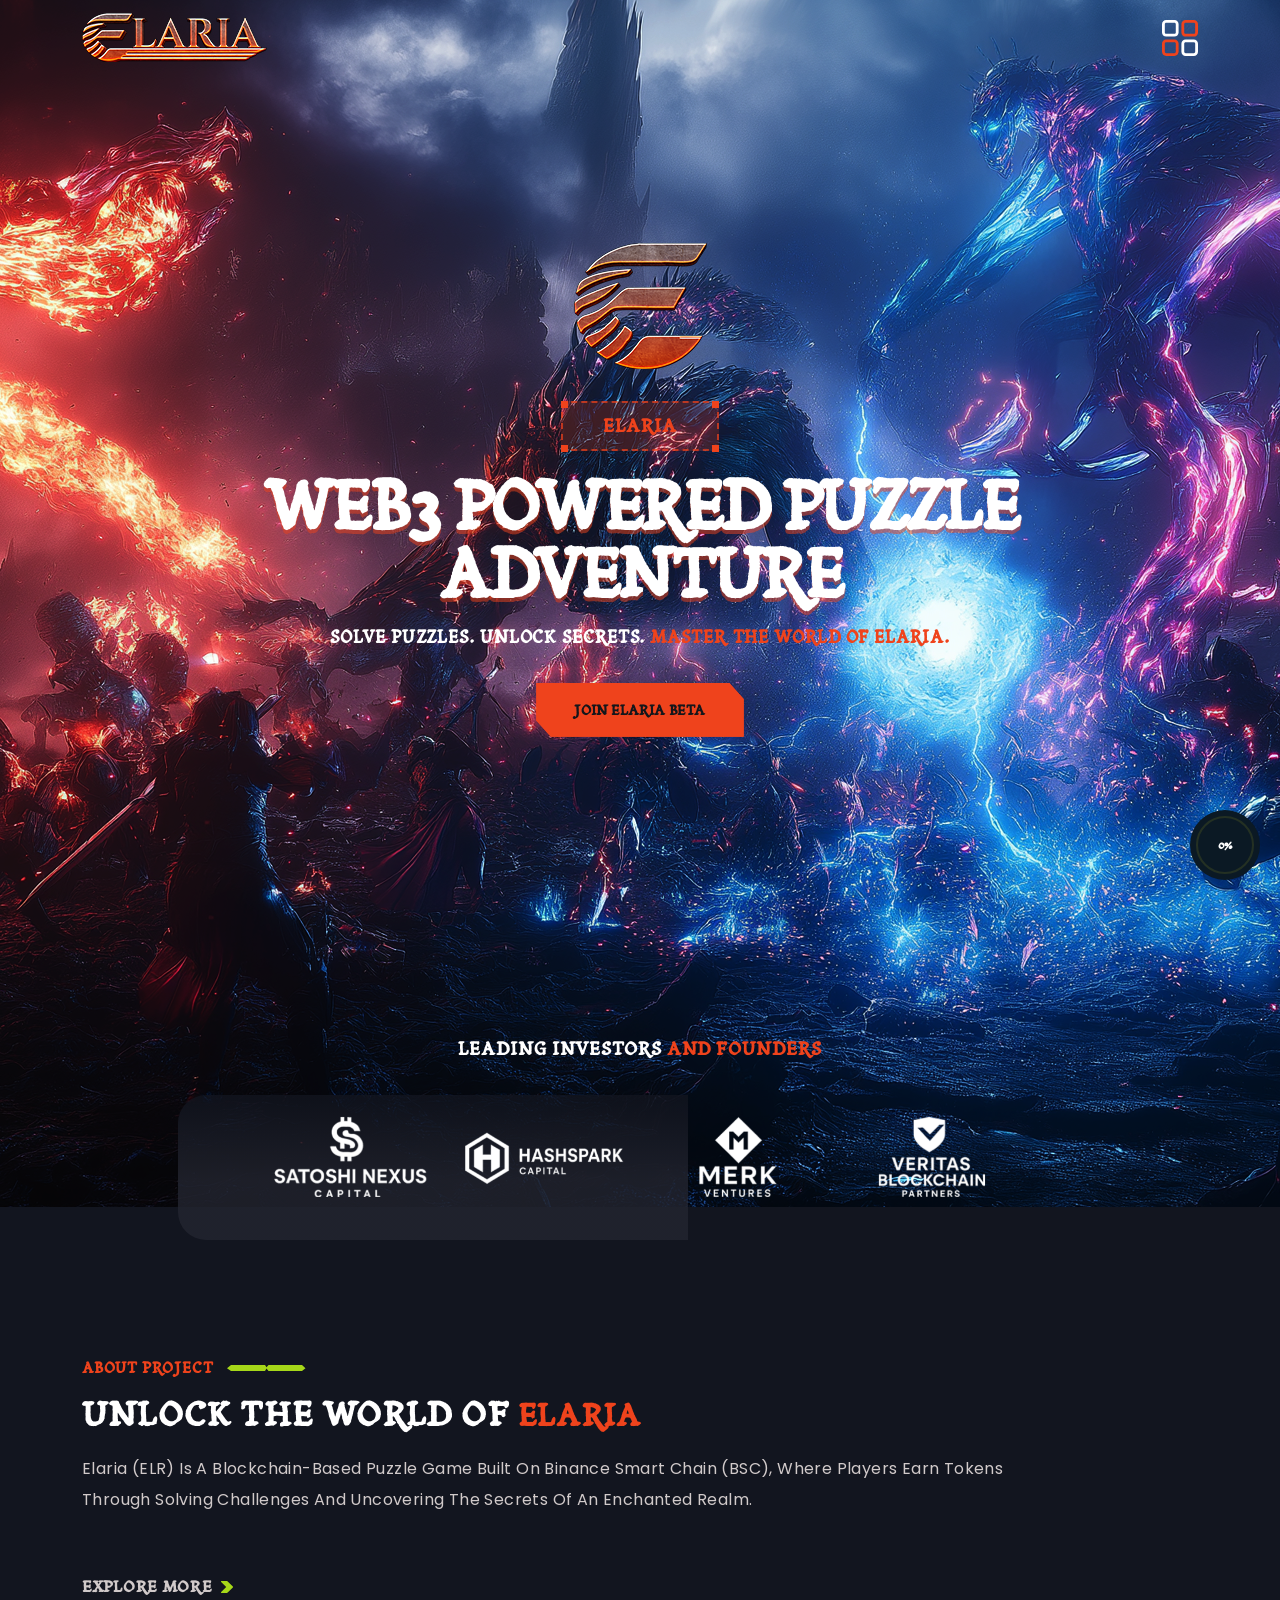
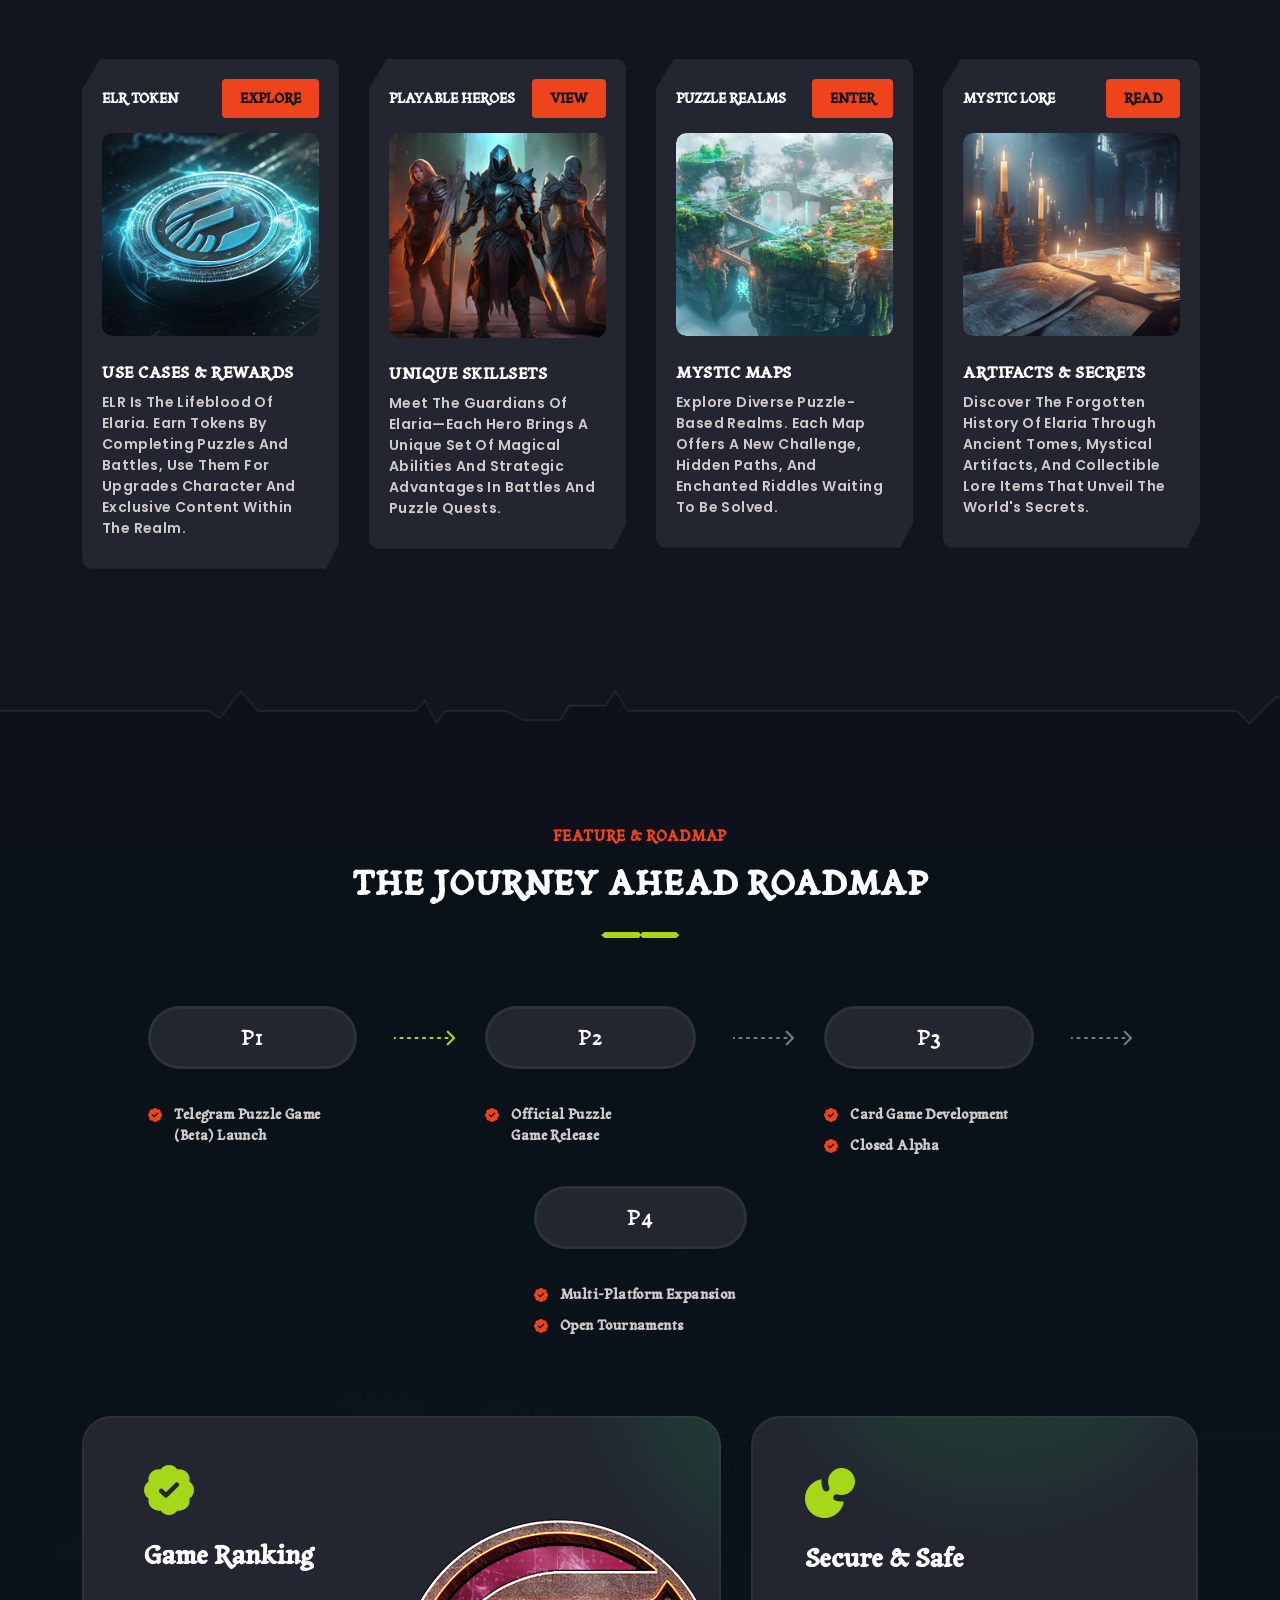
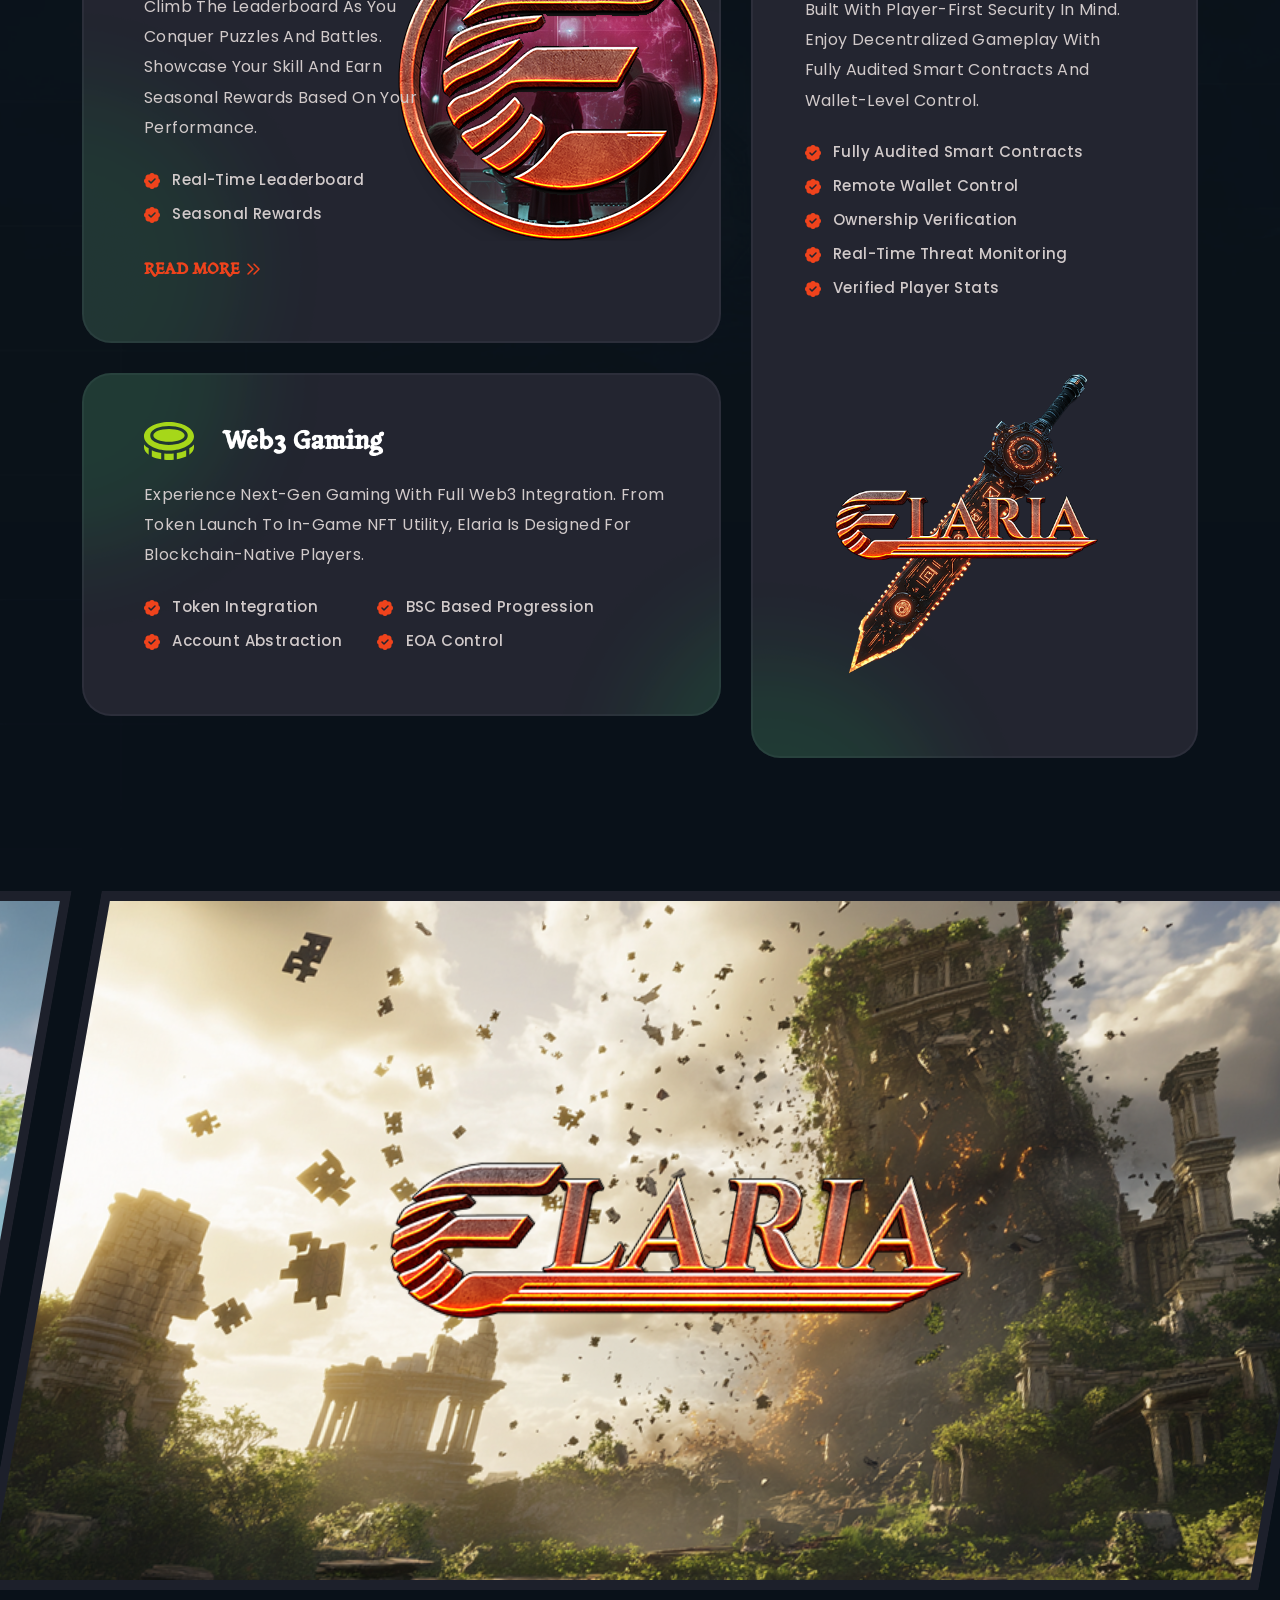
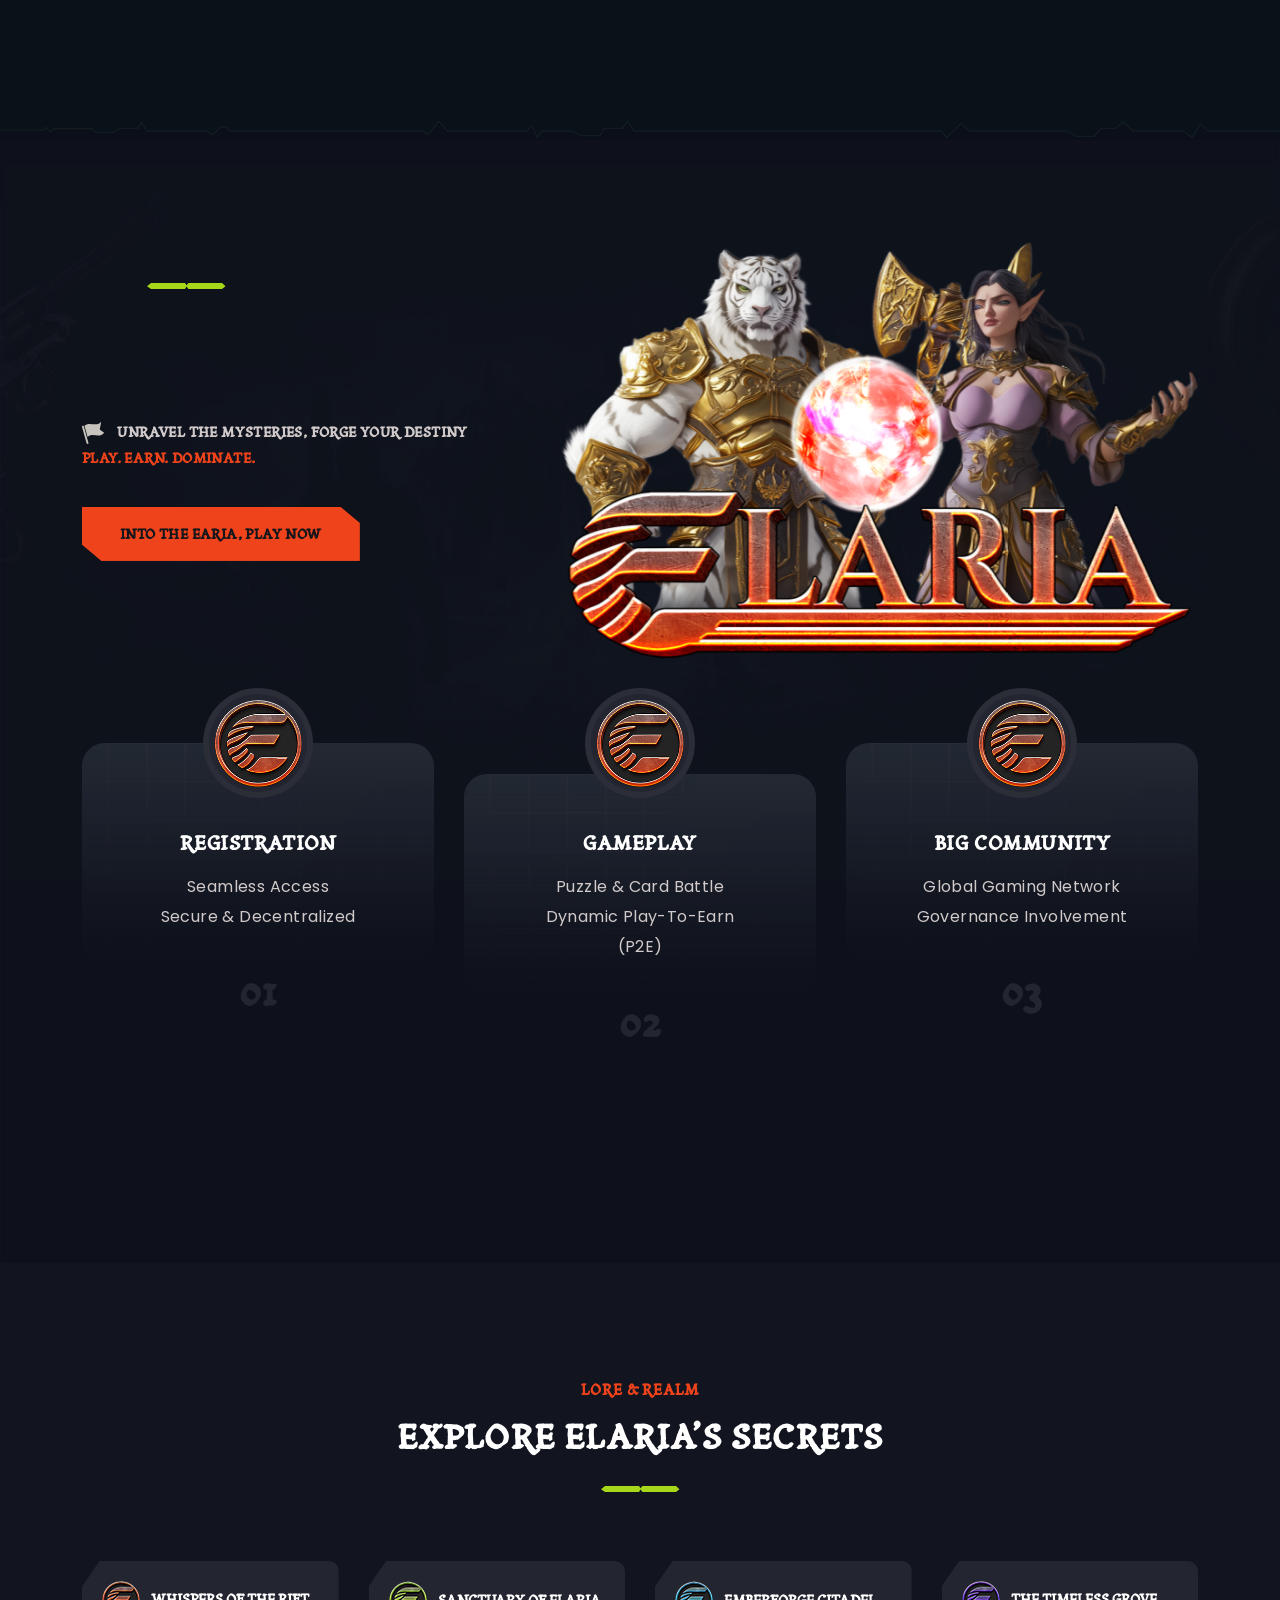
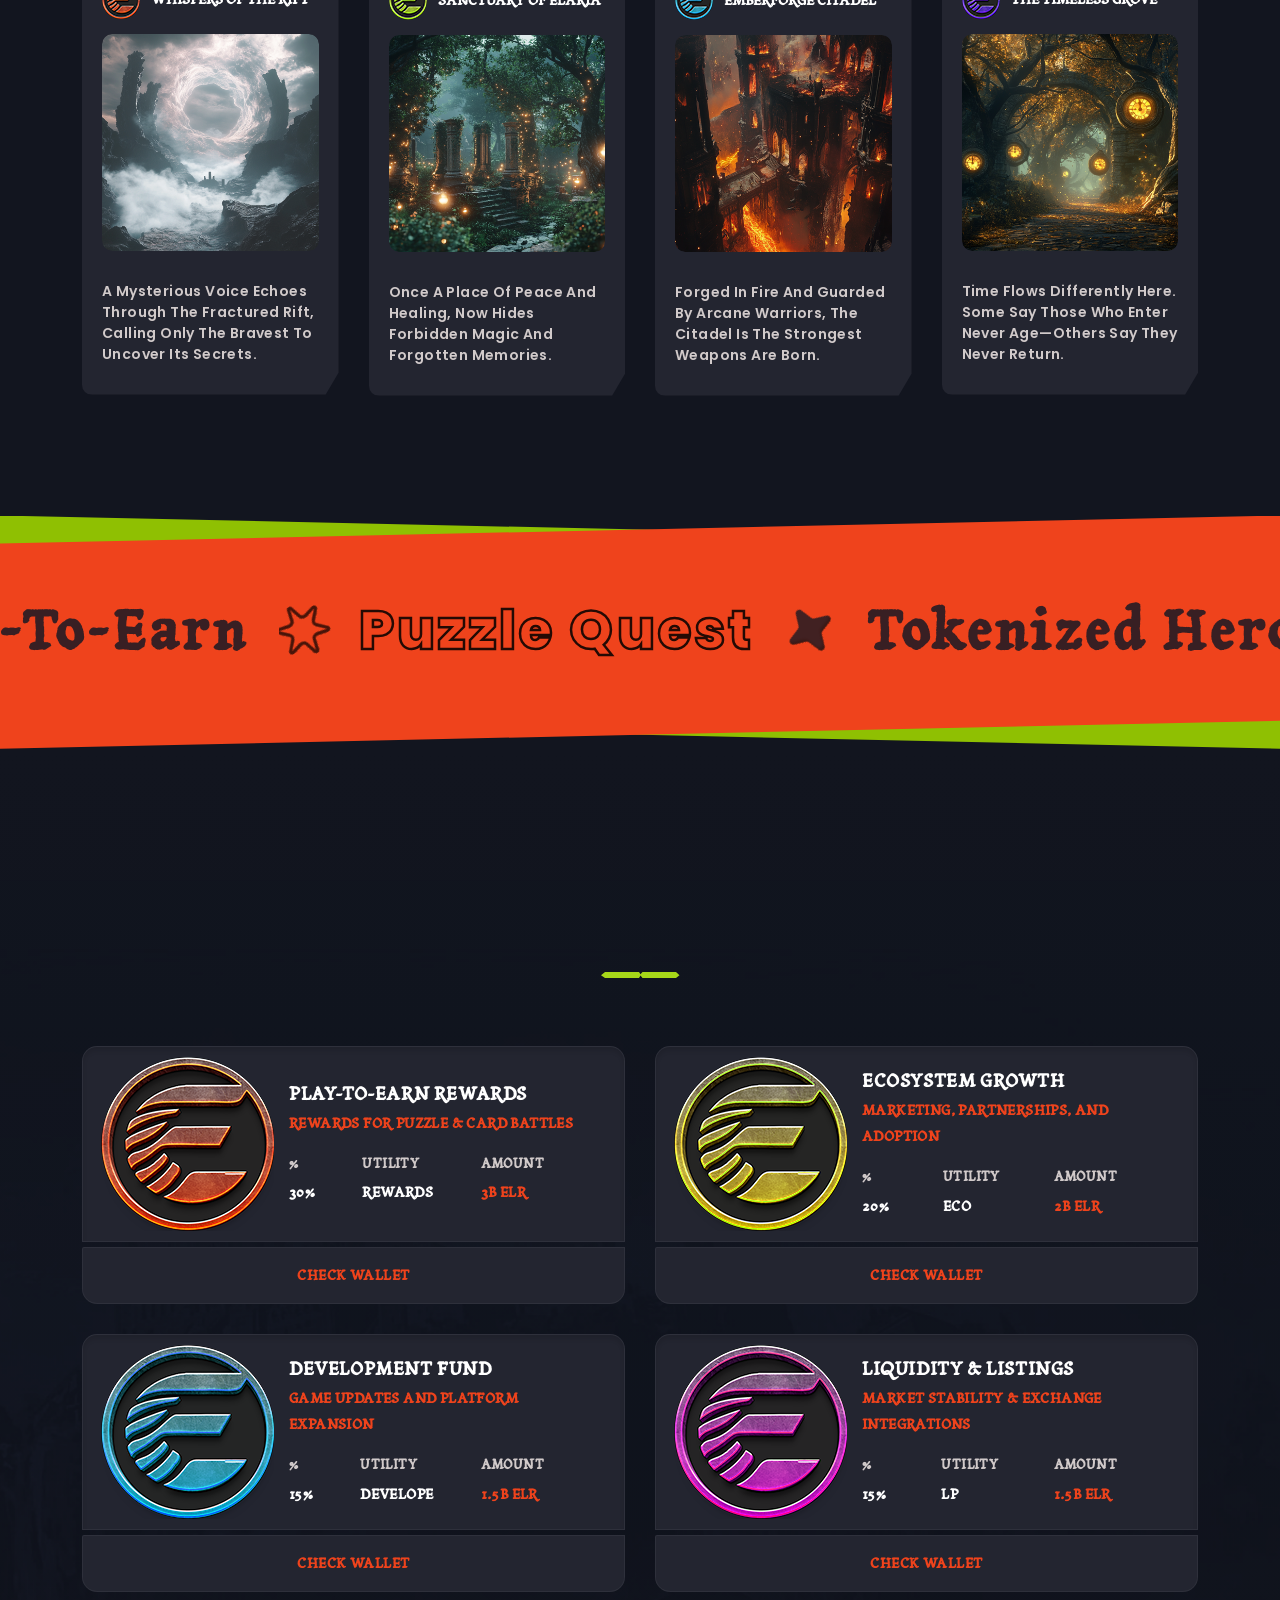
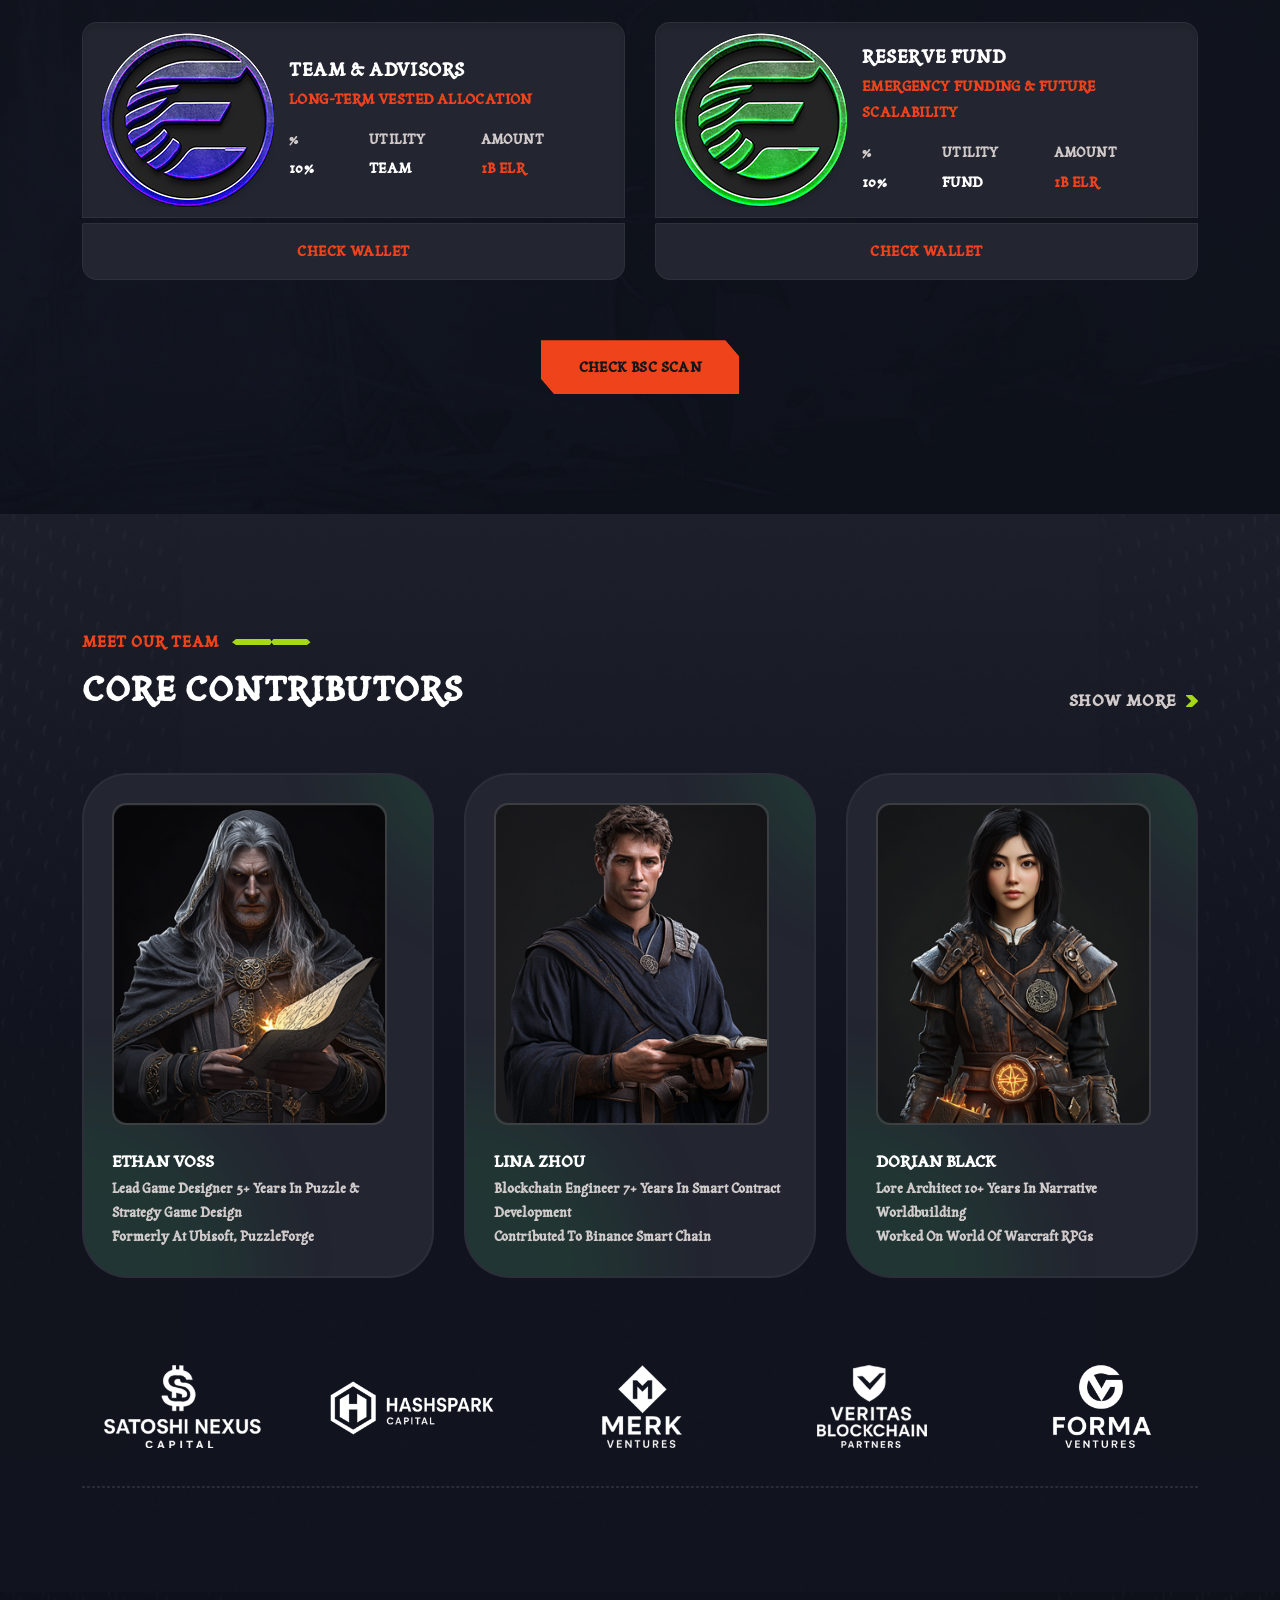
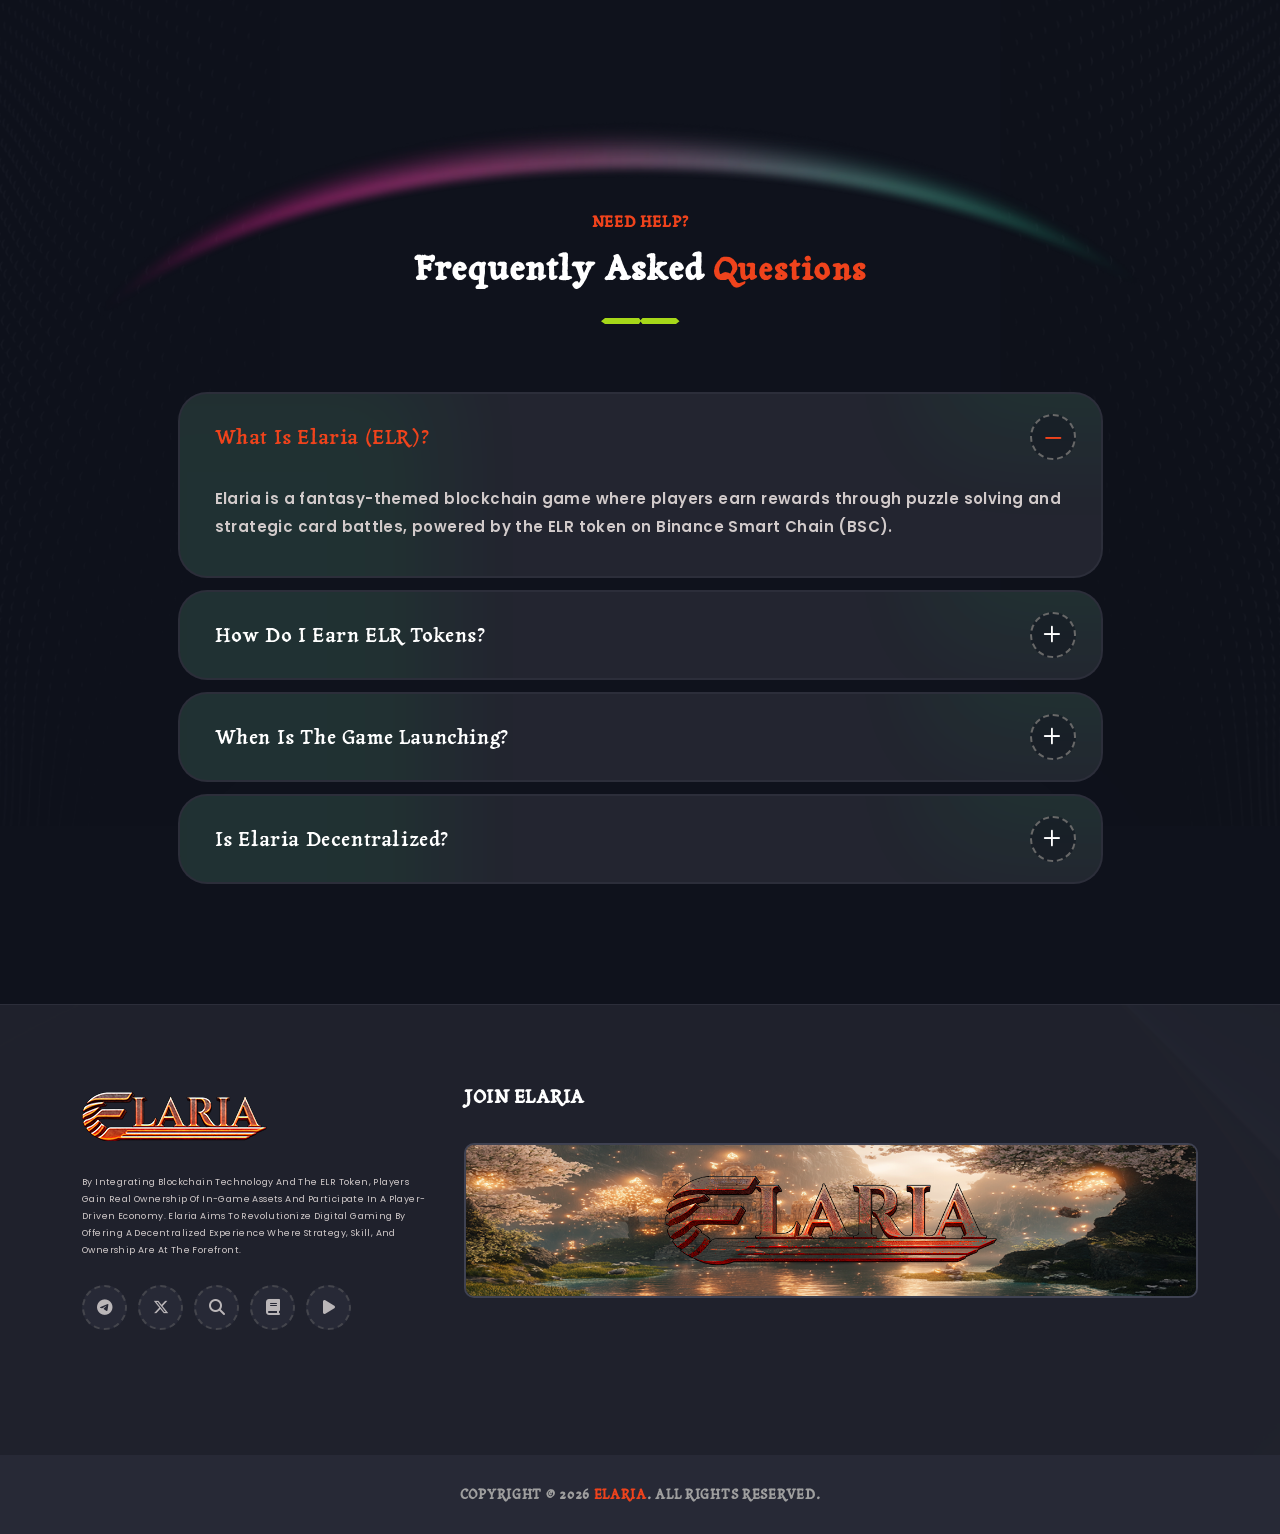
<file: index.html>
<!doctype html>
<html class="no-js" lang="zxx">

<head>
  <meta charset="utf-8">
  <meta http-equiv="x-ua-compatible" content="ie=edge">
  <title>::OFFICIAL ELR::</title>
  <!-- Mobile Specific Metas -->
  <meta name="viewport" content="width=device-width, initial-scale=1, shrink-to-fit=no">
  <!-- Favicons - Place favicon.ico in the root directory -->
  <link rel="apple-touch-icon" sizes="57x57" href="assets/img/favicons/apple-icon-57x57.png">
  <link rel="apple-touch-icon" sizes="60x60" href="assets/img/favicons/apple-icon-60x60.png">
  <link rel="apple-touch-icon" sizes="72x72" href="assets/img/favicons/apple-icon-72x72.png">
  <link rel="apple-touch-icon" sizes="76x76" href="assets/img/favicons/apple-icon-76x76.png">
  <link rel="apple-touch-icon" sizes="114x114" href="assets/img/favicons/apple-icon-114x114.png">
  <link rel="apple-touch-icon" sizes="120x120" href="assets/img/favicons/apple-icon-120x120.png">
  <link rel="apple-touch-icon" sizes="144x144" href="assets/img/favicons/apple-icon-144x144.png">
  <link rel="apple-touch-icon" sizes="152x152" href="assets/img/favicons/apple-icon-152x152.png">
  <link rel="apple-touch-icon" sizes="180x180" href="assets/img/favicons/apple-icon-180x180.png">
  <link rel="icon" type="image/png" sizes="32x32" href="assets/img/favicons/favicon-32x32.png">
  <link rel="icon" type="image/png" sizes="96x96" href="assets/img/favicons/favicon-96x96.png">
  <link rel="icon" type="image/png" sizes="16x16" href="assets/img/favicons/favicon-16x16.png">
  <link rel="manifest" href="assets/img/favicons/manifest.json">
  <meta name="msapplication-TileColor" content="#ffffff">
  <meta name="msapplication-TileImage" content="assets/img/favicons/ms-icon-144x144.png">
  <meta name="theme-color" content="#ffffff">
  <!--==============================
	  Google Fonts
	============================== -->
	
  <link rel="preconnect" href="https://fonts.googleapis.com">
  <link rel="preconnect" href="https://fonts.gstatic.com" crossorigin>
	<link href="https://fonts.googleapis.com/css2?family=Tagesschrift&display=swap" rel="stylesheet">
  <link href="https://fonts.googleapis.com/css2?family=Poppins:ital,wght@0,100;0,200;0,300;0,400;0,500;0,600;0,700;0,800;0,900;1,100;1,200;1,300;1,400;1,500;1,600;1,700;1,800;1,900&family=Unbounded:wght@200..900&display=swap" rel="stylesheet">
  <!--==============================
	    All CSS File
	============================== -->
  <!-- Bootstrap -->
  <link rel="stylesheet" href="assets/css/bootstrap.min.css">
  <!-- Fontawesome Icon -->
  <link rel="stylesheet" href="assets/css/fontawesome.min.css">
  <!-- Magnific Popup -->
  <link rel="stylesheet" href="assets/css/magnific-popup.min.css">
  <!-- Slick Slider -->
  <link rel="stylesheet" href="assets/css/slick.min.css">
  <!-- Animation CSS -->
  <link rel="stylesheet" href="assets/css/animate.min.css">
  <!-- Custom Cursor CSS -->
  <link rel="stylesheet" href="assets/css/custom-cursor.min.css">
  <!-- Theme Custom CSS -->
  <link rel="stylesheet" href="assets/css/style.css">
</head>

<body id="body" class="vs-page">
  <!--[if lte IE 9]>
    	<p class="browserupgrade">You are using an <strong>outdated</strong> browser. Please <a href="https://browsehappy.com/">upgrade your browser</a> to improve your experience and security.</p>
  <![endif]-->
  <!--********************************
   		Code Start From Here 
	******************************** -->
  <!--==============================
	Preloader
	==============================-->
  <div class="preloader">
    
    <div class="preloader-inner">
      <img src="assets/img/logo.png" alt="logo">
      
    </div>
  </div>
  
  <!--==============================
		Offcanvas
	============================== -->
  <div class="sidemenu-wrapper">
    <div class="sidemenu-content">
      <div class="sidemenu-logo sidemenu-item">
        <a href="index.html"><img src="assets/img/logo-black.png" alt="" class="logo"></a>
        <button class="closeButton sideMenuCls">X</button>
      </div>
      <hr class="sidemenu-hr sidemenu-item">
      <div class="sidemenu-inner">
        <div class="sidemenu-body">
          <h3 class="sidemenu-title sidemenu-item">Welcome to Elaria</h3>
          <h4 class="sidemenu-subtitle sidemenu-item">Join Our Community <br>and Play to Earn</h4>
          <div class="sidemenu-contact">
            <ul>
              <li class="sidemenu-item">
                <a href="https://t.me/kingdom_Elaria" class="sidemenu-link">Telegram</a>
              </li>
              <li class="sidemenu-item">
                <a href="https://x.com/Elr_world">X</a>
              </li>
              <li class="sidemenu-item">
                <a href="https://t.me/elr_world_bot">Telegram Mini App</a>
              </li>
              <li class="sidemenu-item">
                <a href="https://bscscan.com/token/0xFf62028B335Eb08532F142188d45aBeEE2428259">BSC SCAN</a>
              </li>
              <li class="sidemenu-item">
                <a href="https://elaria-kingdom.gitbook.io/elaria-whitepaper/">Whitepaper</a>
              </li>
              <li class="sidemenu-item">
                <a href="mailto:official@elaria.xyz" class="sidemenu-link">official@elaria.xyz</a>
              </li>
            </ul>
          </div>
          
        </div>
        
      </div>
    </div>
  </div>
  <!-- ==============================
    	Popup Search Box
    ============================== -->
  <div class="popup-search-box">
    <button class="searchClose"><i class="fal fa-times"></i></button>
    <form action="#">
      <input id="search-field" type="text" class="border-theme" placeholder="What are you looking for">
      <button type="submit"><i class="fal fa-search"></i></button>
    </form>
  </div>
  
  <!-- Header Layout1 -->
  <header id="header" class="vs-header">
    <div id="sticky-placeholder"></div>
    <div class="vs-sticky-header">
      <div id="navbar-wrap">
        <div class="container container--custom">
          <div class="row align-items-center justify-content-between">
            <div class="col-xl-auto col-lg-auto col-md-auto col-auto">
              <div class="vs-header__logo">
                <a class="vs-header__logo-link" href="index.html">
                  <img src="assets/img/logo.png" alt="Elaria Logo" loading="lazy" width="185" height="55">
                </a>
              </div>
            </div>
            <div class="col-xl-auto col-lg-auto col-md-auto col-auto flex-grow-1 d-none d-lg-block">
              <!-- Middle Nav (if any) -->
            </div>
            <div class="col-xl-auto col-lg-auto col-md-auto col-auto">
              <div class="vs-header__right">
                <button class="sideMenuToggler d-none d-md-flex">
                  <svg width="36" height="36" viewBox="0 0 36 36" fill="none" xmlns="http://www.w3.org/2000/svg">
                    <path d="M12.4307 36H4.16306C1.86757 36 0 34.1324 0 31.8369V23.5693C0 21.2738 1.86757 19.4062 4.16306 19.4062H12.4307C14.7262 19.4062 16.5938 21.2738 16.5938 23.5693V31.8369C16.5938 34.1324 14.7262 36 12.4307 36ZM13.7812 23.5693C13.7812 22.8246 13.1754 22.2188 12.4307 22.2188H4.16306C3.41838 22.2188 2.8125 22.8246 2.8125 23.5693V31.8369C2.8125 32.5816 3.41838 33.1875 4.16306 33.1875H12.4307C13.1754 33.1875 13.7812 32.5816 13.7812 31.8369V23.5693Z" fill="#A6D719" />
                    <path d="M31.7812 36H23.625C21.2988 36 19.4062 34.1075 19.4062 31.7812V23.625C19.4062 21.2988 21.2988 19.4062 23.625 19.4062H31.7812C34.1075 19.4062 36 21.2988 36 23.625V31.7812C36 34.1075 34.1075 36 31.7812 36ZM33.1875 23.625C33.1875 22.8496 32.5567 22.2188 31.7812 22.2188H23.625C22.8496 22.2188 22.2188 22.8496 22.2188 23.625V31.7812C22.2188 32.5567 22.8496 33.1875 23.625 33.1875H31.7812C32.5567 33.1875 33.1875 32.5567 33.1875 31.7812V23.625Z" fill="#F6F5F5" />
                    <path d="M12.4307 16.5938H4.16306C1.86757 16.5938 0 14.7262 0 12.4307V4.16306C0 1.86757 1.86757 0 4.16306 0H12.4307C14.7262 0 16.5938 1.86757 16.5938 4.16306V12.4307C16.5938 14.7262 14.7262 16.5938 12.4307 16.5938ZM13.7812 4.16306C13.7812 3.41838 13.1754 2.8125 12.4307 2.8125H4.16306C3.41838 2.8125 2.8125 3.41838 2.8125 4.16306V12.4307C2.8125 13.1754 3.41838 13.7812 4.16306 13.7812H12.4307C13.1754 13.7812 13.7812 13.1754 13.7812 12.4307V4.16306Z" fill="#F6F5F5" />
                    <path d="M31.7812 16.5938H23.625C21.2988 16.5938 19.4062 14.7012 19.4062 12.375V4.21875C19.4062 1.89253 21.2988 0 23.625 0H31.7812C34.1075 0 36 1.89253 36 4.21875V12.375C36 14.7012 34.1075 16.5938 31.7812 16.5938ZM33.1875 4.21875C33.1875 3.44334 32.5567 2.8125 31.7812 2.8125H23.625C22.8496 2.8125 22.2188 3.44334 22.2188 4.21875V12.375C22.2188 13.1504 22.8496 13.7812 23.625 13.7812H31.7812C32.5567 13.7812 33.1875 13.1504 33.1875 12.375V4.21875Z" fill="#A6D719" />
                  </svg>
                </button>
                <button class="sideMenuToggler vs-menu-toggle d-inline-flex d-lg-none"><i class="fal fa-bars"></i></button>
              </div>
            </div>
          </div>
        </div>
      </div>
    </div>
  </header>
  <!-- Header Layout1 End -->
  <!--********************************
			Start Main Content
	******************************** -->
  <main class="vs-page__main">
    <!-- Main Layouts -->
    <div class="vs-page__main--layouts">
      <!-- Hero Area -->
      <section class="vs-hero vs-hero--style3">
        <div class="vs-carousel">
          <div class="slick-slide">
            <div class="vs-hero__item" data-bg-src="assets/img/bg/h2-hero-1.png">
              <div class="container">
                <div class="row align-items-center justify-content-center">
                  <div class="col-lg-auto">
                    <div class="vs-hero__content">
                      <img src="assets/img/hero/hero-brand-logo.png" alt="" class="vs-hero__brand--logo">
                      <span class="vs-hero__title--sub">
                        Elaria
                                        <span class="dots-left"></span>
                      <span class="dots-right"></span>
                      </span>
                      <h1 class="vs-hero__title">
                        Web3 Powered  Puzzle Adventure
                      </h1>
                      <h3 class="vs-hero__text"> Solve puzzles. Unlock secrets. <span>Master the world of Elaria.</span></h3>
                      <div class="vs-hero__buttons">
                        <a href="https://t.me/elr_world_bot" class="vs-btn vs-btn--style2">
                          Join Elaria Beta
                          <span class="vs-btn__inner">
                                                <span class="vs-btn__blobs">
                                                    <span class="vs-btn__blob"></span>
                          <span class="vs-btn__blob"></span>
                          <span class="vs-btn__blob"></span>
                          <span class="vs-btn__blob"></span>
                          </span>
                          </span>
                          <svg class="vs-btn__animation" xmlns="http://www.w3.org/2000/svg" version="1.1">
                            <defs>
                              <filter>
                                <feGaussianBlur in="SourceGraphic" result="blur" stdDeviation="10"></feGaussianBlur>
                                <feColorMatrix in="blur" type="matrix" values="1 0 0 0 0 0 1 0 0 0 0 0 1 0 0 0 0 0 21 -7" result="goo">
                                </feColorMatrix>
                                <feBlend in2="goo" in="SourceGraphic" result="mix"></feBlend>
                              </filter>
                            </defs>
                          </svg>
                        </a>
                      </div>
                    </div>
                  </div>
                </div>
              </div>
            </div>
          </div>
        </div>
      </section>
      <!-- Hero Area End -->
      <!-- Brand Area -->
      <div class="sponsor sponsor--style2">
        <div class="container text-center">
          <h2 class="sponsor__title mb-35 wow animate__fadeInUp" data-wow-delay="0.25s">
            Leading Investors <span>And Founders</span>
          </h2>
          <div class="row justify-content-center">
            <div class="col-lg-10">
              <div class="sponsor__wrapper wow animate__fadeInUp" data-wow-delay="0.45s">
                <div class="vs-carousel" data-slide-show="4" data-md-slide-show="3" data-sm-slide-show="3" data-xs-slide-show="1">
                  <div class="sponsor__item wow animate__fadeInUp" data-wow-delay="0.35s">
                    <img src="assets/img/brand/brand-2-1.png" alt="Brand">
                  </div>
                  <div class="sponsor__item wow animate__fadeInUp" data-wow-delay="0.45s">
                    <img src="assets/img/brand/brand-2-2.png" alt="Brand">
                  </div>
                  <div class="sponsor__item wow animate__fadeInUp" data-wow-delay="0.55s">
                    <img src="assets/img/brand/brand-2-3.png" alt="Brand">
                  </div>
                  <div class="sponsor__item wow animate__fadeInUp" data-wow-delay="0.65s">
                    <img src="assets/img/brand/brand-2-4.png" alt="Brand">
                  </div>
                  <div class="sponsor__item wow animate__fadeInUp" data-wow-delay="0.75s">
                    <img src="assets/img/brand/brand-2-5.png" alt="Brand">
                  </div>
                </div>
              </div>
            </div>
          </div>
        </div>
      </div>
      <!-- Brand Area End -->
      <!-- NFT’s Auctions Shop -->
      <section class="space space-extra-bottom overflow-hidden">
        <div class="container">
          <div class="row align-items-end justify-content-between">
            <div class="col-lg-auto wow animate__fadeInUp" data-wow-delay="0.25s">
              <div class="title-style title-style--style2 left">
                <span class="title-style__small">
                            About Project
                            <svg width="79" height="6" viewBox="0 0 79 6" fill="none"
                                xmlns="http://www.w3.org/2000/svg">
                                <path d="M4 0L0 3.2L4 6H38L39.5 3.4L41.5 6H75L78.5 3.2L75 0H41.5L39.5 2.2L38 0H4Z"
                                    fill="#A6D719"></path>
                            </svg>
                        </span>
                <h2 class="title-style__big">
                  Unlock the World of <span>Elaria</span>
                </h2>
                <p class="team-details__text">Elaria (ELR) is a blockchain-based puzzle game built on Binance Smart Chain (BSC), where players earn tokens through solving challenges and uncovering the secrets of an enchanted realm.</p>
              </div>
            </div>
            <div class="col-lg-auto wow animate__fadeInUp" data-wow-delay="0.45s">
              <div class="title-style title-style--right-side">
                <a href="https://elaria-kingdom.gitbook.io/elaria-whitepaper/" class="title-style__link">
                  Explore More
                  <svg width="12" height="12" viewBox="0 0 12 12" fill="none" xmlns="http://www.w3.org/2000/svg">
                    <path fill-rule="evenodd" clip-rule="evenodd" d="M5.99974 12H0.545301C0.324942 12 0.125857 11.8669 0.0413135 11.6635C-0.0432303 11.4595 0.00367525 11.2249 0.159672 11.0689L5.22848 6L0.159672 0.931091C0.00367525 0.775091 -0.0432303 0.540546 0.0413135 0.336546C0.125857 0.133091 0.324942 0 0.545301 0H5.99974C6.14428 0 6.28337 0.0572723 6.38537 0.159818L11.8398 5.61436C12.0531 5.82709 12.0531 6.17291 11.8398 6.38564L6.38537 11.8402C6.28337 11.9427 6.14428 12 5.99974 12Z" fill="#A6D719" />
                    <path d="M5.58204 6.35355L5.93558 6L5.58204 5.64645L0.513229 0.577541C0.499968 0.56428 0.496265 0.54475 0.503218 0.527973L0.0413135 0.336546L0.503036 0.528411C0.510189 0.511198 0.52731 0.5 0.545301 0.5H5.99974C6.01248 0.5 6.02361 0.505122 6.03087 0.512425L6.03181 0.513368L11.4862 5.96791L11.4867 5.96837C11.5041 5.98573 11.5041 6.01427 11.4867 6.03163L11.4862 6.03209L6.03181 11.4866L6.03087 11.4876C6.02361 11.4949 6.01248 11.5 5.99974 11.5H0.545301C0.527459 11.5 0.510476 11.489 0.503218 11.472C0.496265 11.4553 0.499969 11.4357 0.513229 11.4225L5.58204 6.35355Z" stroke="#A6D719" stroke-opacity="0.2" />
                  </svg>
                </a>
              </div>
            </div>
          </div>
          <div class="row vs-carousel" data-slide-show="4" data-lg-slide-show="3" data-md-slide-show="2" data-sm-slide-show="1" data-xs-slide-show="1">
            <div class="col-lg-3 col-md-6 wow animate__fadeInUp" data-wow-delay="0.25s">
              <div class="vs-nfts">
                <div class="vs-nfts__header">
                  <a class="vs-nfts__vendor" href="https://elaria-kingdom.gitbook.io/elaria-whitepaper/blockchain-and-token-economy/elr-token-overview">
                    
                    ELR Token
                  </a>
                  <a class="vs-nfts__bid" href="https://elaria-kingdom.gitbook.io/elaria-whitepaper/blockchain-and-token-economy/elr-token-overview">Explore</a>
                </div>
                <a class="vs-nfts__img--link" href="https://elaria-kingdom.gitbook.io/elaria-whitepaper/blockchain-and-token-economy/elr-token-overview">
                  <img src="assets/img/nft/nft-shop-thumb-1-1.jpg" alt="" class="vs-nfts__img">
                </a>
                <div class="vs-nfts__content">
                  <h3 class="vs-nfts__title">
                    <a class="vs-nfts__title--link" href="https://elaria-kingdom.gitbook.io/elaria-whitepaper/blockchain-and-token-economy/elr-token-overview">Use Cases & Rewards</a>
                  </h3>
                  <div class="vs-nfts__bid-info">
                    <span class="vs-nfts__time">ELR is the lifeblood of Elaria. Earn tokens by completing puzzles and battles, use them for upgrades character and exclusive content within the realm.</span>
                    
                  </div>
                </div>
              </div>
            </div>
            <div class="col-lg-3 col-md-6 wow animate__fadeInUp" data-wow-delay="0.35s">
              <div class="vs-nfts">
                <div class="vs-nfts__header">
                  <a class="vs-nfts__vendor" href="https://elaria-kingdom.gitbook.io/elaria-whitepaper/game-mechanics-and-structure/gameplay-overview">
                    
                    Playable Heroes
                  </a>
                  <a class="vs-nfts__bid" href="https://elaria-kingdom.gitbook.io/elaria-whitepaper/game-mechanics-and-structure/gameplay-overview">View</a>
                </div>
                <a class="vs-nfts__img--link" href="https://elaria-kingdom.gitbook.io/elaria-whitepaper/game-mechanics-and-structure/gameplay-overview">
                  <img src="assets/img/nft/nft-shop-thumb-1-2.jpg" alt="" class="vs-nfts__img">
                </a>
                <div class="vs-nfts__content">
                  <h3 class="vs-nfts__title">
                    <a class="vs-nfts__title--link" href="https://elaria-kingdom.gitbook.io/elaria-whitepaper/game-mechanics-and-structure/gameplay-overview">Unique Skillsets</a>
                  </h3>
                  <div class="vs-nfts__bid-info">
                    <span class="vs-nfts__time">Meet the guardians of Elaria—each hero brings a unique set of magical abilities and strategic advantages in battles and puzzle quests.</span>
                    
                  </div>
                </div>
              </div>
            </div>
            <div class="col-lg-3 col-md-6 wow animate__fadeInUp" data-wow-delay="0.45s">
              <div class="vs-nfts">
                <div class="vs-nfts__header">
                  <a class="vs-nfts__vendor" href="https://elaria-kingdom.gitbook.io/elaria-whitepaper/game-mechanics-and-structure/puzzle-game-mechanics-telegram-mini-app">
                    
                    Puzzle Realms
                  </a>
                  <a class="vs-nfts__bid" href="https://t.me/elr_world_bot">Enter</a>
                </div>
                <a class="vs-nfts__img--link" href="https://elaria-kingdom.gitbook.io/elaria-whitepaper/game-mechanics-and-structure/puzzle-game-mechanics-telegram-mini-app">
                  <img src="assets/img/nft/nft-shop-thumb-1-3.jpg" alt="" class="vs-nfts__img">
                </a>
                <div class="vs-nfts__content">
                  <h3 class="vs-nfts__title">
                    <a class="vs-nfts__title--link" href="https://elaria-kingdom.gitbook.io/elaria-whitepaper/game-mechanics-and-structure/puzzle-game-mechanics-telegram-mini-app">Mystic Maps</a>
                  </h3>
                  <div class="vs-nfts__bid-info">
                    <span class="vs-nfts__time">Explore diverse puzzle-based realms. Each map offers a new challenge, hidden paths, and enchanted riddles waiting to be solved.</span>
                    
                  </div>
                </div>
              </div>
            </div>
            <div class="col-lg-3 col-md-6 wow animate__fadeInUp" data-wow-delay="0.55s">
              <div class="vs-nfts">
                <div class="vs-nfts__header">
                  <a class="vs-nfts__vendor" href="https://elaria-kingdom.gitbook.io/elaria-whitepaper/lore-and-game-story/the-world-of-elaria">
                    
                    Mystic Lore
                  </a>
                  <a class="vs-nfts__bid" href="https://elaria-kingdom.gitbook.io/elaria-whitepaper/lore-and-game-story/the-world-of-elaria">Read</a>
                </div>
                <a class="vs-nfts__img--link" href="https://elaria-kingdom.gitbook.io/elaria-whitepaper/lore-and-game-story/the-world-of-elaria">
                  <img src="assets/img/nft/nft-shop-thumb-1-4.jpg" alt="" class="vs-nfts__img">
                </a>
                <div class="vs-nfts__content">
                  <h3 class="vs-nfts__title">
                    <a class="vs-nfts__title--link" href="https://elaria-kingdom.gitbook.io/elaria-whitepaper/lore-and-game-story/the-world-of-elaria">Artifacts & Secrets</a>
                  </h3>
                  <div class="vs-nfts__bid-info">
                    <span class="vs-nfts__time">Discover the forgotten history of Elaria through ancient tomes, mystical artifacts, and collectible lore items that unveil the world's secrets.</span>
                    
                  </div>
                </div>
              </div>
            </div>
          </div>
          
        </div>
      </section>
      <!-- NFT’s Auctions Shop End -->
      <!-- Twin Section -->
      <section class="gallery--layout2 background-position-top overflow-hidden" data-bg-src="assets/img/bg/twin-section-bg-4.png">
        <div class="container">
          <div class="row justify-content-center">
            <div class="col-lg-auto wow animate__fadeInUp" data-wow-delay="0.25s">
              <div class="title-style text-center">
                <span class="title-style__small justify-content-center">
                            Feature & Roadmap
                        </span>
                <h2 class="title-style__big">The Journey Ahead Roadmap</h2>
                <svg width="79" height="6" viewBox="0 0 79 6" fill="none" xmlns="http://www.w3.org/2000/svg">
                  <path d="M4 0L0 3.2L4 6H38L39.5 3.4L41.5 6H75L78.5 3.2L75 0H41.5L39.5 2.2L38 0H4Z" fill="#A6D719"></path>
                </svg>
                
              </div>
              
            </div>
          </div>
          <div class="row justify-content-center">
            <div class="col-auto wow animate__fadeInUp" data-wow-delay="0.25s">
              <div class="vs-service__step--item">
                <span>P1</span>
                <img src="assets/img/shape/shape-1-5.png" alt="roda shape">
              </div>
              <ul class="vs-list vs-list--style4 mb-30">
                <li>Telegram Puzzle Game<br>(Beta) Launch</li>
                
              </ul>
            </div>
            <div class="col-auto wow animate__fadeInUp" data-wow-delay="0.25s">
              <div class="vs-service__step--item">
                <span>P2</span>
                <img src="assets/img/shape/shape-1-6.png" alt="roda shape">
              </div>
              <ul class="vs-list vs-list--style4 mb-30">
                <li>Official Puzzle<br> Game Release</li>
                
              </ul>
            </div>
            <div class="col-auto wow animate__fadeInUp" data-wow-delay="0.25s">
              <div class="vs-service__step--item">
                <span>P3</span>
                <img src="assets/img/shape/shape-1-6.png" alt="roda shape">
              </div>
              <ul class="vs-list vs-list--style4 mb-30">
                <li>Card Game Development</li>
                <li>Closed Alpha</li>
              </ul>
            </div>
            <div class="col-auto wow animate__fadeInUp" data-wow-delay="0.25s">
              <div class="vs-service__step--item">
                <span>P4</span>
              </div>
              <ul class="vs-list vs-list--style4 mb-30">
                <li>Multi-platform Expansion</li>
                <li>Open Tournaments</li>
              </ul>
            </div>
          </div>
          <div class="space-extra-top-mobile">
            <div class="row">
              <div class="col-lg-7">
                <div class="service-item wow animate__fadeInUp" data-wow-delay="0.25s">
                  <img src="assets/img/elements/ser-ele-1.png" alt="element" class="service-item__element1">
                  <img src="assets/img/elements/ser-ele-2.png" alt="element" class="service-item__element2">
                  <div class="row">
                    <div class="col-lg-7">
                      <img class="service-item__icon--img" src="assets/img/svg/svg-service-icon-1.svg" alt="svg-creator-icon">
                      <h3 class="service-item__heading">
                        <a class="service-item__heading--link" href="https://elaria-kingdom.gitbook.io/elaria-whitepaper/game-mechanics-and-structure/in-game-resources-and-progression-system">Game
                          Ranking</a>
                      </h3>
                      <p class="service-item__text1">Climb the leaderboard as you conquer puzzles and battles. Showcase your skill and earn seasonal rewards based on your performance.</p>
                      <ul class="vs-list vs-list--style2 mb-30">
                          <li>Real-time Leaderboard</li>

                          <li>Seasonal Rewards</li>
                          
                          
                      </ul>
                      <div>
                        <a class="btn-text--link" href="https://elaria-kingdom.gitbook.io/elaria-whitepaper/game-mechanics-and-structure/in-game-resources-and-progression-system">read more<i
                                                class="fa-regular fa-angles-right"></i></a>
                      </div>
                    </div>
                  </div>
                  <img class="service-item__img" src="assets/img/service/service-img-1.png" alt="service-img">
                </div>
                <div class="service-item service-item--style2 wow animate__fadeInUp" data-wow-delay="0.25s">
                  <img src="assets/img/elements/ser-ele-3.png" alt="element" class="service-item__element3">
                  <img src="assets/img/elements/ser-ele-4.png" alt="element" class="service-item__element4">
                  <h3 class="service-item__heading">
                    <img src="assets/img/svg/svg-service-icon-2.svg" alt="svg-creator-icon">
                    <a class="service-item__heading--link" href="https://elaria-kingdom.gitbook.io/elaria-whitepaper/ecosystem-and-economic-model/in-game-transactions-and-market-structure">web3 gaming</a>
                  </h3>
                  <p class="service-item__text1">Experience next-gen gaming with full Web3 integration. From token launch to in-game NFT utility, Elaria is designed for blockchain-native players.
                  </p>
                  <ul class="vs-list vs-list--style3">
                    <li>Token Integration</li>
                    <li>BSC Based Progression</li>
                    <li>Account Abstraction</li>
                    <li>EOA Control</li>
                  </ul>
                </div>
              </div>
              <div class="col-lg-5">
                <div class="service-item service-item--style3 wow animate__fadeInUp" data-wow-delay="0.25s">
                  <img src="assets/img/elements/ser-ele-5.png" alt="element" class="service-item__element5">
                  <img src="assets/img/elements/ser-ele-6.png" alt="element" class="service-item__element6">
                  <img class="service-item__icon--img" src="assets/img/svg/svg-service-icon-3.svg" alt="svg-creator-icon">
                  <h3 class="service-item__heading">
                    <a class="service-item__heading--link" href="https://elaria-kingdom.gitbook.io/elaria-whitepaper/ecosystem-and-economic-model/game-economy-stabilization-strategies">Secure &amp; Safe</a>
                  </h3>
                  <p class="service-item__text1">Built with player-first security in mind. Enjoy decentralized gameplay with fully audited smart contracts and wallet-level control.</p>
                  <ul class="vs-list vs-list--style2 mb-30">
                    <li>Fully Audited Smart Contracts</li>
                    <li>Remote Wallet Control</li>
                    <li>Ownership Verification</li>
                    <li>Real-Time Threat Monitoring</li>
                    <li>Verified Player Stats</li>
                  </ul>
                  <div class="service-item__img--box text-center">
                    <img class="service-item__img2" src="assets/img/service/service-img-2.png" alt="service-img">
                  </div>
                </div>
              </div>
            </div>
          </div>
        </div>
        <!-- NFT’s GAllery -->
        <div class="space-extra-top">
          <div id="vsn-gallery--slider" class="vs-carousel vsn-gallery--slider row" data-center-padding="510px" data-center-mode="true" data-xl-center-mode="true" data-xl-center-padding="450px" data-lg-center-mode="true" data-lg-center-padding="150px" data-dots="true">
            <div class="col-auto">
              <div class="vs-nft-gallery">
                <div class="vs-nft-gallery__img">
                  <img src="assets/img/shape/shape-1-3.png" alt="shape" class="vs-nft-gallery__img--shape1">
                  <img src="assets/img/shape/shape-1-4.png" alt="shape" class="vs-nft-gallery__img--shape2">
                  <img class="vs-nft-gallery__img--main" src="assets/img/gallery/vsn-gallery-1-1.jpg" alt="Gallery">
                </div>
                <h2 class="vs-nft-gallery__title">
                  <a href="">The Rift Begins</a>
                </h2>
              </div>
            </div>
            <div class="col-auto">
              <div class="vs-nft-gallery">
                <div class="vs-nft-gallery__img">
                  <img src="assets/img/shape/shape-1-3.png" alt="shape" class="vs-nft-gallery__img--shape1">
                  <img src="assets/img/shape/shape-1-4.png" alt="shape" class="vs-nft-gallery__img--shape2">
                  <img class="vs-nft-gallery__img--main" src="assets/img/gallery/vsn-gallery-1-2.jpg" alt="Gallery">
                </div>
                <h2 class="vs-nft-gallery__title">
                  <a href="">Rise of the Guardians</a>
                </h2>
              </div>
            </div>
            <div class="col-auto">
              <div class="vs-nft-gallery">
                <div class="vs-nft-gallery__img">
                  <img src="assets/img/shape/shape-1-3.png" alt="shape" class="vs-nft-gallery__img--shape1">
                  <img src="assets/img/shape/shape-1-4.png" alt="shape" class="vs-nft-gallery__img--shape2">
                  <img class="vs-nft-gallery__img--main" src="assets/img/gallery/vsn-gallery-1-3.jpg" alt="Gallery">
                </div>
                <h2 class="vs-nft-gallery__title">
                  <a href="">Elaria Reborn</a>
                </h2>
              </div>
            </div>
          </div>
        </div>
        <!-- NFT’s GAllery -->
      </section>
      <!-- Twin Section End -->

      <!-- add section -->
      <section class="twin-section--style2 space overflow-hidden" data-bg-src="assets/img/bg/twin-section-bg-2.png">
        <div class="about">
          <div class="container">
            <div class="row align-items-center">
              <div class="col-lg-5 mb-30 wow animate__fadeInUp" data-wow-delay="0.25s">
                <div class="title-style title-style--style2 title-anime animation-style2">
                  <span class="title-style__small title-anime__title">
                    Elaria
                    <svg width="79" height="6" viewBox="0 0 79 6" fill="none" xmlns="http://www.w3.org/2000/svg">
                      <path d="M4 0L0 3.2L4 6H38L39.5 3.4L41.5 6H75L78.5 3.2L75 0H41.5L39.5 2.2L38 0H4Z" fill="#A6D719"></path>
                    </svg>
                  </span>
                  <h2 class="title-style__big title-anime__title">
                    Master <span> the Arcane</span> <br>
                    Conquer the Rift!
                  </h2>
                  <p class="about__text">
                    <img src="assets/img/svg/svg-flag-icon.svg" alt="svg-flag-icon" class="about__text--icon">
                    Unravel the mysteries, forge your destiny<br><span>Play. Earn. Dominate.</span>
                  </p>
                  <a href="https://t.me/elr_world_bot" class="vs-btn vs-btn--style2" tabindex="-1">
                    Into the Earia, Play Now
                    <span class="vs-btn__inner">
                      <span class="vs-btn__blobs">
                        <span class="vs-btn__blob"></span>
                        <span class="vs-btn__blob"></span>
                        <span class="vs-btn__blob"></span>
                        <span class="vs-btn__blob"></span>
                      </span>
                    </span>
                    <svg class="vs-btn__animation" xmlns="http://www.w3.org/2000/svg" version="1.1">
                      <defs>
                        <filter>
                          <feGaussianBlur in="SourceGraphic" result="blur" stdDeviation="10" />
                          <feColorMatrix in="blur" type="matrix" values="1 0 0 0 0 0 1 0 0 0 0 0 1 0 0 0 0 0 21 -7" result="goo" />
                          <feBlend in2="goo" in="SourceGraphic" result="mix" />
                        </filter>
                      </defs>
                    </svg>
                  </a>
                  
                </div>
              </div>
              <div class="col-lg-7 mb-30 wow animate__fadeInUp" data-wow-delay="0.45s">
                <div class="about__img">
                  <img src="assets/img/about/about-right.png" alt="about right">
                </div>
              </div>
            </div>
          </div>
        </div>
      
        <!-- Features -->
        <div class="feature space-bottom">
          <div class="container">
            <div class="row">
              <!-- Feature 01 -->
              <div class="col-lg-4 wow animate__fadeInUp" data-wow-delay="0.25s">
                <div class="creator-item creator-item--style2">
                  <div class="creator-item__bg" data-bg-src="assets/img/svg/svg-feature-item-bg.svg"></div>
                  <div class="creator-item__icon"><img src="assets/img/favicons/android-icon-192x192.png"> </div>
                  <div class="creator-item__content">
                    <h3 class="creator-item__title">
                      <a class="creator-item__title--link" href="">REGISTRATION</a>
                    </h3>
                    <p class="creator-item__text">Seamless Access <br>Secure & Decentralized</p>
                  </div>
                  <span class="creator-item__number">01</span>
                </div>
              </div>
              <!-- Feature 02 -->
              <div class="col-lg-4 wow animate__fadeInUp" data-wow-delay="0.45s">
                <div class="creator-item creator-item--style2">
                  <div class="creator-item__bg" data-bg-src="assets/img/svg/svg-feature-item-bg.svg"></div>
                  <div class="creator-item__icon"> <img src="assets/img/favicons/android-icon-192x192.png"> </div>
                  <div class="creator-item__content">
                    <h3 class="creator-item__title">
                      <a class="creator-item__title--link" href="">GAMEPLAY</a>
                    </h3>
                    <p class="creator-item__text">Puzzle & Card Battle<br>Dynamic Play-to-Earn (P2E)</p>
                  </div>
                  <span class="creator-item__number">02</span>
                </div>
              </div>
              <!-- Feature 03 -->
              <div class="col-lg-4 wow animate__fadeInUp" data-wow-delay="0.65s">
                <div class="creator-item creator-item--style2">
                  <div class="creator-item__bg" data-bg-src="assets/img/svg/svg-feature-item-bg.svg"></div>
                  <div class="creator-item__icon"> <img src="assets/img/favicons/android-icon-192x192.png"> </div>
                  <div class="creator-item__content">
                    <h3 class="creator-item__title">
                      <a class="creator-item__title--link" href="">BIG COMMUNITY</a>
                    </h3>
                    <p class="creator-item__text">Global Gaming Network<br>Governance Involvement</p>
                  </div>
                  <span class="creator-item__number">03</span>
                </div>
              </div>
            </div>
          </div>
        </div>
      
      </section>








      <!-- Story Start  -->
      <section class="space space-extra-bottom overflow-hidden">
        <div class="container">
          <div class="row justify-content-center">
            <div class="col-auto">
              <div class="title-style text-center">
                <span class="title-style__small justify-content-center">
                  Lore & Realm
                        </span>
                <h2 class="title-style__big">Explore Elaria’s Secrets</h2>
                <svg width="79" height="6" viewBox="0 0 79 6" fill="none" xmlns="http://www.w3.org/2000/svg">
                  <path d="M4 0L0 3.2L4 6H38L39.5 3.4L41.5 6H75L78.5 3.2L75 0H41.5L39.5 2.2L38 0H4Z" fill="#A6D719"></path>
                </svg>
              </div>
            </div>
          </div>
          
          <div class="tab-content" id="myTabContent">
            <div class="tab-pane fade show active" id="home-tab-pane" role="tabpanel" aria-labelledby="home-tab" tabindex="0">
              <div class="row">
                <div class="col-xl-3 col-lg-4 col-md-6">
                  <div class="vs-nfts">
                    <div class="vs-nfts__header">
                      <a class="vs-nfts__vendor" href="">
                        <img src="assets/img/nft/nft-shop-1-1.png" alt="nft-shop-icon">
                        Whispers of the Rift
                      </a>
                      
                    </div>
                    <a class="vs-nfts__img--link" href="">
                      <img src="assets/img/nft/nft-shop-2-1.jpg" alt="" class="vs-nfts__img">
                    </a>
                    <div class="vs-nfts__content">
                      
                      <div class="vs-nfts__bid-info">
                        <span class="vs-nfts__time">A mysterious voice echoes through the fractured rift, calling only the bravest to uncover its secrets.</span>
                      
                      </div>
                    </div>
                  </div>
                </div>
                <div class="col-xl-3 col-lg-4 col-md-6">
                  <div class="vs-nfts">
                    <div class="vs-nfts__header">
                      <a class="vs-nfts__vendor" href="">
                        <img src="assets/img/nft/nft-shop-1-2.png" alt="nft-shop-icon">
                        Sanctuary of Elaria
                      </a>
                      
                    </div>
                    <a class="vs-nfts__img--link" href="">
                      <img src="assets/img/nft/nft-shop-2-2.jpg" alt="" class="vs-nfts__img">
                    </a>
                    <div class="vs-nfts__content">
                      
                      <div class="vs-nfts__bid-info">
                        <span class="vs-nfts__time">Once a place of peace and healing, Now hides forbidden magic and forgotten memories.</span>
                      
                      </div>
                    </div>
                  </div>
                </div>
                <div class="col-xl-3 col-lg-4 col-md-6">
                  <div class="vs-nfts">
                    <div class="vs-nfts__header">
                      <a class="vs-nfts__vendor" href="">
                        <img src="assets/img/nft/nft-shop-1-3.png" alt="nft-shop-icon">
                        Emberforge Citadel
                      </a>
                      
                    </div>
                    <a class="vs-nfts__img--link" href="">
                      <img src="assets/img/nft/nft-shop-2-3.jpg" alt="" class="vs-nfts__img">
                    </a>
                    <div class="vs-nfts__content">
                      
                      <div class="vs-nfts__bid-info">
                        <span class="vs-nfts__time">Forged in fire and guarded by arcane warriors, the Citadel is the strongest weapons are born.</span>
                      
                      </div>
                    </div>
                  </div>
                </div>
                <div class="col-xl-3 col-lg-4 col-md-6">
                  <div class="vs-nfts">
                    <div class="vs-nfts__header">
                      <a class="vs-nfts__vendor" href="">
                        <img src="assets/img/nft/nft-shop-1-4.png" alt="nft-shop-icon">
                        The Timeless Grove
                      </a>
                      
                    </div>
                    <a class="vs-nfts__img--link" href="">
                      <img src="assets/img/nft/nft-shop-2-4.jpg" alt="" class="vs-nfts__img">
                    </a>
                    <div class="vs-nfts__content">
                      
                      <div class="vs-nfts__bid-info">
                        <span class="vs-nfts__time">Time flows differently here. Some say those who enter never age—others say they never return.</span>
                      
                      </div>
                    </div>
                  </div>
                </div>
                
              </div>
            </div>
          </div>
        </div>
      </section>
      <!-- Story Shop End -->
      <!-- marquee Start -->
      <div class="vs-marquee">
        <div class="marqueeOne">
          <div class="marqueeOne__wrapper px-3">
            <div class="marqueeOne__single">
              <span class="spinningStar"><img src="assets/img/svg/svg-star-1.svg" alt="svg-star"></span><span
                    class="marqueeOne__text-style1"><a href="">Puzzle Quest</a></span>
            </div>
            <div class="marqueeOne__single">
              <span class="spinningStar"><img src="assets/img/svg/svg-star-2.svg" alt="svg-star"></span><a href="">Tokenized Heroes</a>
            </div>
            <div class="marqueeOne__single">
              <span class="spinningStar"><img src="assets/img/svg/svg-star-1.svg" alt="svg-star"></span><span
                    class="marqueeOne__text-style1"><a href="">Enchanted Realms</a></span>
            </div>
            <div class="marqueeOne__single">
              <span class="spinningStar"><img src="assets/img/svg/svg-star-1.svg" alt="svg-star"></span><span
                    class="marqueeOne__text-style1"><a href="">Earn Through Battles</a></span>
            </div>
            <div class="marqueeOne__single">
              <span class="spinningStar"><img src="assets/img/svg/svg-star-2.svg" alt="svg-star"></span><a href="">auctions</a>
            </div>
            <div class="marqueeOne__single">
              <span class="spinningStar"><img src="assets/img/svg/svg-star-1.svg" alt="svg-star"></span><span
                    class="marqueeOne__text-style1"><a href="">metaverse</a></span>
            </div>
            <div class="marqueeOne__single">
              <span class="spinningStar"><img src="assets/img/svg/svg-star-2.svg" alt="svg-star"></span><a href="">Arcane Lore</a>
            </div>
            <div class="marqueeOne__single">
              <span class="spinningStar"><img src="assets/img/svg/svg-star-1.svg" alt="svg-star"></span><span
                    class="marqueeOne__text-style1"><a href="">Solve & Conquer</a></span>
            </div>
            <div class="marqueeOne__single">
              <span class="spinningStar"><img src="assets/img/svg/svg-star-1.svg" alt="svg-star"></span><span
                    class="marqueeOne__text-style1"><a href="">Real Rewards</a></span>
            </div>
            <div class="marqueeOne__single">
              <span class="spinningStar"><img src="assets/img/svg/svg-star-2.svg" alt="svg-star"></span><a href="">play-to-earn</a>
            </div>
          </div>
        </div>
      </div>
      <!-- marquee End -->

<!-- Tokenomics -->
<section class="game space space-extra-bottom z-index-common">
  <div class="game__bg--image" data-bg-src="assets/img/bg/game-bg-1-1.png"></div>
  <div class="game__bg--color"></div>
  <div class="container">
    <div class="row justify-content-center">
      <div class="col-auto wow animate__fadeInUp" data-wow-delay="0.25s">
        <div class="title-style text-center title-anime animation-style5">
          <span class="title-style__small justify-content-center title-anime__title">
            Tokenomics
          </span>
          <h2 class="title-style__big title-anime__title">$ELR Token Economy</h2>
          <svg width="79" height="6" viewBox="0 0 79 6" fill="none" xmlns="http://www.w3.org/2000/svg">
            <path d="M4 0L0 3.2L4 6H38L39.5 3.4L41.5 6H75L78.5 3.2L75 0H41.5L39.5 2.2L38 0H4Z" fill="#A6D719" />
          </svg>
        </div>
      </div>
    </div>
    <div class="row">
    
      <!-- Play-to-Earn Rewards -->
      <div class="col-lg-6 wow animate__fadeInUp" data-wow-delay="0.25s">
        <div class="game-card game-card--style2">
          <div class="game-card__content">
            <div class="game-card__image">
              <img src="assets/img/game/game-icon-2-1.png" alt="Game Thumbnail" class="game-card__thumbnail">
            </div>
            <div class="game-card__details">
              <h2 class="game-card__title"><a class="game-card__title--link" href="https://elaria-kingdom.gitbook.io/elaria-whitepaper/blockchain-and-token-economy/token-distribution-and-circulation-model">Play-to-Earn Rewards</a></h2>
              <p class="game-card__time">Rewards for puzzle & card battles</p>
              <div class="game-card__info">
                <p class="game-card__players">%
                  <span class="slot-container"><span class="game-card__players-count slot"><span class="slot-text">30%</span></span></span>
                </p>
                <p class="game-card__region">Utility
                  <span class="slot-container"><span class="game-card__region-name slot"><span class="slot-text">Rewards</span></span></span>
                </p>
                <p class="game-card__skill-level">Amount
                  <span class="slot-container"><span class="game-card__players-count slot"><span class="game-card__kd vs-primary slot-text">3B ELR</span></span></span>
                </p>
              </div>
            </div>
          </div>
          <div class="game-card__footer"><a href="https://bscscan.com/token/0xFf62028B335Eb08532F142188d45aBeEE2428259" class="game-card__link">Check Wallet</a></div>
        </div>
      </div>

      <!-- Ecosystem Growth -->
      <div class="col-lg-6 wow animate__fadeInUp" data-wow-delay="0.45s">
        <div class="game-card game-card--style2">
          <div class="game-card__content">
            <div class="game-card__image">
              <img src="assets/img/game/game-icon-2-2.png" alt="Game Thumbnail" class="game-card__thumbnail">
            </div>
            <div class="game-card__details">
              <h2 class="game-card__title"><a class="game-card__title--link" href="https://elaria-kingdom.gitbook.io/elaria-whitepaper/blockchain-and-token-economy/token-distribution-and-circulation-model">Ecosystem Growth</a></h2>
              <p class="game-card__time">Marketing, partnerships, and adoption</p>
              <div class="game-card__info">
                <p class="game-card__players">%
                  <span class="slot-container"><span class="game-card__players-count slot"><span class="slot-text">20%</span></span></span>
                </p>
                <p class="game-card__region">Utility
                  <span class="slot-container"><span class="game-card__region-name slot"><span class="slot-text">Eco</span></span></span>
                </p>
                <p class="game-card__skill-level">Amount
                  <span class="slot-container"><span class="game-card__players-count slot"><span class="game-card__kd vs-primary slot-text">2B ELR</span></span></span>
                </p>
              </div>
            </div>
          </div>
          <div class="game-card__footer"><a href="https://bscscan.com/token/0xFf62028B335Eb08532F142188d45aBeEE2428259" class="game-card__link">Check Wallet</a></div>
        </div>
      </div>

      <!-- Development Fund -->
      <div class="col-lg-6 wow animate__fadeInUp" data-wow-delay="0.65s">
        <div class="game-card game-card--style2">
          <div class="game-card__content">
            <div class="game-card__image">
              <img src="assets/img/game/game-icon-2-3.png" alt="Game Thumbnail" class="game-card__thumbnail">
            </div>
            <div class="game-card__details">
              <h2 class="game-card__title"><a class="game-card__title--link" href="https://elaria-kingdom.gitbook.io/elaria-whitepaper/blockchain-and-token-economy/token-distribution-and-circulation-model">Development Fund</a></h2>
              <p class="game-card__time">Game updates and platform expansion</p>
              <div class="game-card__info">
                <p class="game-card__players">%
                  <span class="slot-container"><span class="game-card__players-count slot"><span class="slot-text">15%</span></span></span>
                </p>
                <p class="game-card__region">Utility
                  <span class="slot-container"><span class="game-card__region-name slot"><span class="slot-text">Develope</span></span></span>
                </p>
                <p class="game-card__skill-level">Amount
                  <span class="slot-container"><span class="game-card__players-count slot"><span class="game-card__kd vs-primary slot-text">1.5B ELR</span></span></span>
                </p>
              </div>
            </div>
          </div>
          <div class="game-card__footer"><a href="https://bscscan.com/token/0xFf62028B335Eb08532F142188d45aBeEE2428259" class="game-card__link">Check Wallet</a></div>
        </div>
      </div>

      <!-- Liquidity & Listings -->
      <div class="col-lg-6 wow animate__fadeInUp" data-wow-delay="0.85s">
        <div class="game-card game-card--style2">
          <div class="game-card__content">
            <div class="game-card__image">
              <img src="assets/img/game/game-icon-2-4.png" alt="Game Thumbnail" class="game-card__thumbnail">
            </div>
            <div class="game-card__details">
              <h2 class="game-card__title"><a class="game-card__title--link" href="https://elaria-kingdom.gitbook.io/elaria-whitepaper/blockchain-and-token-economy/token-distribution-and-circulation-model">Liquidity & Listings</a></h2>
              <p class="game-card__time">Market stability & exchange integrations</p>
              <div class="game-card__info">
                <p class="game-card__players">%
                  <span class="slot-container"><span class="game-card__players-count slot"><span class="slot-text">15%</span></span></span>
                </p>
                <p class="game-card__region">Utility
                  <span class="slot-container"><span class="game-card__region-name slot"><span class="slot-text">LP</span></span></span>
                </p>
                <p class="game-card__skill-level">Amount
                  <span class="slot-container"><span class="game-card__players-count slot"><span class="game-card__kd vs-primary slot-text">1.5B ELR</span></span></span>
                </p>
              </div>
            </div>
          </div>
          <div class="game-card__footer"><a href="https://bscscan.com/token/0xFf62028B335Eb08532F142188d45aBeEE2428259" class="game-card__link">Check Wallet</a></div>
        </div>
      </div>

      <!-- Team & Advisors -->
      <div class="col-lg-6 wow animate__fadeInUp" data-wow-delay="1.05s">
        <div class="game-card game-card--style2">
          <div class="game-card__content">
            <div class="game-card__image">
              <img src="assets/img/game/game-icon-2-5.png" alt="Game Thumbnail" class="game-card__thumbnail">
            </div>
            <div class="game-card__details">
              <h2 class="game-card__title"><a class="game-card__title--link" href="https://elaria-kingdom.gitbook.io/elaria-whitepaper/blockchain-and-token-economy/token-distribution-and-circulation-model">Team & Advisors</a></h2>
              <p class="game-card__time">Long-term vested allocation</p>
              <div class="game-card__info">
                <p class="game-card__players">%
                  <span class="slot-container"><span class="game-card__players-count slot"><span class="slot-text">10%</span></span></span>
                </p>
                <p class="game-card__region">Utility
                  <span class="slot-container"><span class="game-card__region-name slot"><span class="slot-text">Team</span></span></span>
                </p>
                <p class="game-card__skill-level">Amount
                  <span class="slot-container"><span class="game-card__players-count slot"><span class="game-card__kd vs-primary slot-text">1B ELR</span></span></span>
                </p>
              </div>
            </div>
          </div>
          <div class="game-card__footer"><a href="https://bscscan.com/token/0xFf62028B335Eb08532F142188d45aBeEE2428259" class="game-card__link">Check Wallet</a></div>
        </div>
      </div>

      <!-- Reserve Fund -->
      <div class="col-lg-6 wow animate__fadeInUp" data-wow-delay="1.2s">
        <div class="game-card game-card--style2">
          <div class="game-card__content">
            <div class="game-card__image">
              <img src="assets/img/game/game-icon-2-6.png" alt="Game Thumbnail" class="game-card__thumbnail">
            </div>
            <div class="game-card__details">
              <h2 class="game-card__title"><a class="game-card__title--link" href="https://elaria-kingdom.gitbook.io/elaria-whitepaper/blockchain-and-token-economy/token-distribution-and-circulation-model">Reserve Fund</a></h2>
              <p class="game-card__time">Emergency funding & future scalability</p>
              <div class="game-card__info">
                <p class="game-card__players">%
                  <span class="slot-container"><span class="game-card__players-count slot"><span class="slot-text">10%</span></span></span>
                </p>
                <p class="game-card__region">Utility
                  <span class="slot-container"><span class="game-card__region-name slot"><span class="slot-text">Fund</span></span></span>
                </p>
                <p class="game-card__skill-level">Amount
                  <span class="slot-container"><span class="game-card__players-count slot"><span class="game-card__kd vs-primary slot-text">1B ELR</span></span></span>
                </p>
              </div>
            </div>
          </div>
          <div class="game-card__footer"><a href="https://bscscan.com/token/0xFf62028B335Eb08532F142188d45aBeEE2428259" class="game-card__link">Check Wallet</a></div>
        </div>
      </div>

      <!-- BSC Scan Button -->
      <div class="col-12 pt-30 mb-30 text-center wow animate__fadeInUp" data-wow-delay="1.35s">
        <a href="https://bscscan.com/token/0xFf62028B335Eb08532F142188d45aBeEE2428259" class="vs-btn vs-btn--style2" tabindex="-1">
          Check BSC SCAN
          <span class="vs-btn__inner">
            <span class="vs-btn__blobs">
              <span class="vs-btn__blob"></span>
              <span class="vs-btn__blob"></span>
              <span class="vs-btn__blob"></span>
              <span class="vs-btn__blob"></span>
            </span>
          </span>
        </a>
      </div>
    </div>
  </div>
</section>
<!-- Tokenomics End -->

      <!-- Team -->
      <section class="space" data-bg-src="assets/img/bg/discount-bg.png">
        <div class="container">
          <div class="row align-items-end justify-content-between">
            <div class="col-lg-auto">
              <div class="title-style title-style--style2 left">
                <span class="title-style__small">
                            Meet our team
                            <svg width="79" height="6" viewBox="0 0 79 6" fill="none"
                                xmlns="http://www.w3.org/2000/svg">
                                <path d="M4 0L0 3.2L4 6H38L39.5 3.4L41.5 6H75L78.5 3.2L75 0H41.5L39.5 2.2L38 0H4Z"
                                    fill="#A6D719"></path>
                            </svg>
                        </span>
                <h2 class="title-style__big">
                  Core Contributors
                </h2>
              </div>
            </div>
            <div class="col-lg-auto">
              <div class="title-style title-style--right-side">
                <a href="https://elaria-kingdom.gitbook.io/elaria-whitepaper/team-and-partnerships/key-partners-and-collaborations" class="title-style__link">
                  Show More
                  <svg width="12" height="12" viewBox="0 0 12 12" fill="none" xmlns="http://www.w3.org/2000/svg">
                    <path fill-rule="evenodd" clip-rule="evenodd" d="M5.99974 12H0.545301C0.324942 12 0.125857 11.8669 0.0413135 11.6635C-0.0432303 11.4595 0.00367525 11.2249 0.159672 11.0689L5.22848 6L0.159672 0.931091C0.00367525 0.775091 -0.0432303 0.540546 0.0413135 0.336546C0.125857 0.133091 0.324942 0 0.545301 0H5.99974C6.14428 0 6.28337 0.0572723 6.38537 0.159818L11.8398 5.61436C12.0531 5.82709 12.0531 6.17291 11.8398 6.38564L6.38537 11.8402C6.28337 11.9427 6.14428 12 5.99974 12Z" fill="#A6D719"></path>
                    <path d="M5.58204 6.35355L5.93558 6L5.58204 5.64645L0.513229 0.577541C0.499968 0.56428 0.496265 0.54475 0.503218 0.527973L0.0413135 0.336546L0.503036 0.528411C0.510189 0.511198 0.52731 0.5 0.545301 0.5H5.99974C6.01248 0.5 6.02361 0.505122 6.03087 0.512425L6.03181 0.513368L11.4862 5.96791L11.4867 5.96837C11.5041 5.98573 11.5041 6.01427 11.4867 6.03163L11.4862 6.03209L6.03181 11.4866L6.03087 11.4876C6.02361 11.4949 6.01248 11.5 5.99974 11.5H0.545301C0.527459 11.5 0.510476 11.489 0.503218 11.472C0.496265 11.4553 0.499969 11.4357 0.513229 11.4225L5.58204 6.35355Z" stroke="#A6D719" stroke-opacity="0.2"></path>
                  </svg>
                </a>
              </div>
            </div>
          </div>
          <div class="row justify-content-center vs-carousel" data-slide-show="3" data-lg-slide-show="3" data-md-slide-show="2" data-sm-slide-show="1" data-xs-slide-show="1">
            <div class="col-lg-4 col-md-6 mb-30">
              <div class="discount-card">
                <img src="assets/img/discount/ele-1.png" alt="element" class="discount-card__ele1">
                <img src="assets/img/discount/ele-2.png" alt="element" class="discount-card__ele2">
                <div class="discount-card__images">
                  <div class="discount-card__image1">
                    <a href="">
                      <img src="assets/img/discount/discount-img-1.jpg" alt="">
                    </a>
                  </div>
                  
                </div>
                
                <div class="discount-card__content">
                  <div class="discount-card__user">
                    
                    <div class="discount-card__user--info">
                      <h3 class="discount-card__user--cate">
                        <a href="">Ethan Voss</a>
                      </h3>
                      <span class="discount-card__user--name">
                        Lead Game Designer
                                    </span>
                                    <span class="discount-card__user--name">
                                      5+ years in puzzle & strategy game design<br>
                                      Formerly at Ubisoft, PuzzleForge
                                    
                                                  </span>
                    </div>
                  </div>
                  
                </div>
              </div>
            </div>
            <div class="col-lg-4 col-md-6 mb-30">
              <div class="discount-card">
                <img src="assets/img/discount/ele-1.png" alt="element" class="discount-card__ele1">
                <img src="assets/img/discount/ele-2.png" alt="element" class="discount-card__ele2">
                <div class="discount-card__images">
                  <div class="discount-card__image1">
                    <a href="">
                      <img src="assets/img/discount/discount-img-2.jpg" alt="">
                    </a>
                  </div>
                  
                </div>
                
                <div class="discount-card__content">
                  <div class="discount-card__user">
                    
                    <div class="discount-card__user--info">
                      <h3 class="discount-card__user--cate">
                        <a href="">Lina Zhou</a>
                      </h3>
                      <span class="discount-card__user--name">
                        Blockchain Engineer
                                    </span>
                                    <span class="discount-card__user--name">
                                      7+ years in smart contract development<br>Contributed to Binance Smart Chain
                                    
                                                  </span>
                    </div>
                  </div>
                  
                </div>
              </div>
            </div>
            <div class="col-lg-4 col-md-6 mb-30">
              <div class="discount-card">
                <img src="assets/img/discount/ele-1.png" alt="element" class="discount-card__ele1">
                <img src="assets/img/discount/ele-2.png" alt="element" class="discount-card__ele2">
                <div class="discount-card__images">
                  <div class="discount-card__image1">
                    <a href="">
                      <img src="assets/img/discount/discount-img-3.jpg" alt="">
                    </a>
                  </div>
                  
                </div>
                
                <div class="discount-card__content">
                  <div class="discount-card__user">
                    
                    <div class="discount-card__user--info">
                      <h3 class="discount-card__user--cate">
                        <a href="">Dorian Black</a>
                      </h3>
                      <span class="discount-card__user--name">
                        Lore Architect
                                    </span>
                                    <span class="discount-card__user--name">
                                      10+ years in narrative worldbuilding<br>
                                      Worked on World of Warcraft RPGs
                                    
                                                  </span>
                    </div>
                  </div>
                  
                </div>
              </div>
            </div>
          </div>
          <div class="brand-carousel4">
            <div class="row vs-carousel" data-slide-show="5" data-md-slide-show="3" data-sm-slide-show="2" data-xs-slide-show="1">
              <div class="col-auto" aria-hidden="true">
                <a class="brand-link" href="">
                  <img src="assets/img/brand/brand-2-1.png" alt="brand">
                </a>
              </div>
              <div class="col-auto" aria-hidden="true">
                <a class="brand-link" href="">
                  <img src="assets/img/brand/brand-2-2.png" alt="brand">
                </a>
              </div>
              <div class="col-auto" aria-hidden="true">
                <a class="brand-link" href="">
                  <img src="assets/img/brand/brand-2-3.png" alt="brand">
                </a>
              </div>
              <div class="col-auto" aria-hidden="true">
                <a class="brand-link" href="">
                  <img src="assets/img/brand/brand-2-4.png" alt="brand">
                </a>
              </div>
              <div class="col-auto" aria-hidden="true">
                <a class="brand-link" href="">
                  <img src="assets/img/brand/brand-2-5.png" alt="brand">
                </a>
              </div>
            </div>
          </div>
        </div>
      </section>
      <!-- Team End -->
      <!-- FAQ's Section Start -->
<section class="faq--layout1 space bg-color2" data-bg-src="assets/img/bg/faq-section-bg.png">
  <div class="container">
    <div class="row justify-content-center">
      <img class="title-style__element" src="assets/img/elements/sec-ele-1.png" alt="section-element">
      <div class="col-lg-7">
        <div class="title-style title-style--style2 text-center">
          <span class="title-style__small justify-content-center">
            need help?
          </span>
          <h2 class="title-style__big text-capitalize">frequently asked <span>questions</span></h2>
          <svg width="79" height="6" viewBox="0 0 79 6" fill="none" xmlns="http://www.w3.org/2000/svg">
            <path d="M4 0L0 3.2L4 6H38L39.5 3.4L41.5 6H75L78.5 3.2L75 0H41.5L39.5 2.2L38 0H4Z" fill="#A6D719"></path>
          </svg>
        </div>
      </div>
    </div>
    <div class="row justify-content-center">
      <div class="col-lg-10">
        <div class="accordion" id="faqVersion1">
          <div class="accordion-item">
            <h2 class="accordion-header">
              <button class="accordion-button" type="button" data-bs-toggle="collapse" data-bs-target="#collapseOne" aria-expanded="true" aria-controls="collapseOne">
                What is Elaria (ELR)?
              </button>
            </h2>
            <div id="collapseOne" class="accordion-collapse collapse show" data-bs-parent="#faqVersion1">
              <div class="accordion-body">
                Elaria is a fantasy-themed blockchain game where players earn rewards through puzzle solving and strategic card battles, powered by the ELR token on Binance Smart Chain (BSC).
              </div>
            </div>
          </div>
          <div class="accordion-item">
            <h2 class="accordion-header">
              <button class="accordion-button collapsed" type="button" data-bs-toggle="collapse" data-bs-target="#collapseTwo" aria-expanded="false" aria-controls="collapseTwo">
                How do I earn ELR tokens?
              </button>
            </h2>
            <div id="collapseTwo" class="accordion-collapse collapse" data-bs-parent="#faqVersion1">
              <div class="accordion-body">
                Earn ELR by solving in-game puzzles, winning card duels, completing quests, and participating in seasonal tournaments.
              </div>
            </div>
          </div>
          <div class="accordion-item">
            <h2 class="accordion-header">
              <button class="accordion-button collapsed" type="button" data-bs-toggle="collapse" data-bs-target="#collapseThree" aria-expanded="false" aria-controls="collapseThree">
                When is the game launching?
              </button>
            </h2>
            <div id="collapseThree" class="accordion-collapse collapse" data-bs-parent="#faqVersion1">
              <div class="accordion-body">
                The Beta version of the puzzle game launches in Q1 2025, followed by the card battle system and full game expansion in 2026.
              </div>
            </div>
          </div>
          <div class="accordion-item">
            <h2 class="accordion-header">
              <button class="accordion-button collapsed" type="button" data-bs-toggle="collapse" data-bs-target="#collapseFour" aria-expanded="false" aria-controls="collapseFour">
                Is Elaria decentralized?
              </button>
            </h2>
            <div id="collapseFour" class="accordion-collapse collapse" data-bs-parent="#faqVersion1">
              <div class="accordion-body">
                Yes. Elaria supports true asset ownership, community governance through ELR staking, and decentralized gameplay elements.
              </div>
            </div>
          </div>
        </div>
      </div>
    </div>
  </div>
</section>
<!-- FAQ's Section End -->
    </div>
    <!-- Main Layouts End -->
    <!-- Footer Start -->
    <footer class="vs-footer vs-footer--fixed">
      <div class="vs-footer__widgets" data-bg-src="assets/img/bg/footer-bg-1-1.png">
        <div class="container">
          <div class="row justify-content-between">
            <div class="col-xl-4 col-lg-4 col-md-6 mb-30">
              <div class="vs-footer__widget">
                <div class="vs-footer__logo style1 mb-30 wow animate__fadeInUp" data-wow-delay="0.25s">
                  <a href="index.html">
                    <img src="assets/img/logo.png" alt="Roda Logo">
                  </a>
                  
                </div>
                <p style="font-size: xx-small;">By integrating blockchain technology and the ELR token, players gain real ownership of in-game assets and participate in a player-driven economy. Elaria aims to revolutionize digital gaming by offering a decentralized experience where strategy, skill, and ownership are at the forefront.</p>
                <div class="footer-social mb-40 wow animate__fadeInUp" data-wow-delay="0.35s">
                  <a href="https://t.me/kingdom_Elaria"><i class="fab fa-telegram"></i></a>
                  <a href="https://x.com/Elr_world"><i class="fa-brands fa-x-twitter"></i></a>
                  <a href="https://bscscan.com/token/0xFf62028B335Eb08532F142188d45aBeEE2428259"><i class="fa fa-search"></i></a>
                  <a href="https://elaria-kingdom.gitbook.io/elaria-whitepaper"><i class="fa fa-book"></i></a>
                  <a href="https://t.me/elr_world_bot"><i class="fa fa-play"></i></a>
                </div>
                </div>
            </div>
            
            
            <div class="col-xl-8 col-lg-8 col-md-6 mb-30">
              <div class="vs-footer__widget">
                <h3 class="vs-footer__title wow animate__fadeInUp" data-wow-delay="0.95s">Join Elaria</h3>
                <div class="vs-gallery  wow animate__fadeInUp" data-wow-delay="1s">
                  <div class="vs-gallery__thumb">
                    <img src="assets/img/instagram/1-1.png" alt="Gallery Image" class="w-100">
                    
                  </div>
                  
                </div>
              </div>
            </div>
          </div>
        </div>
      </div>
      <div class="vs-footer__copyright">
        <div class="container wow animate__fadeInUp" data-wow-delay="1.1s">
          Copyright © <span id="currentYear"></span> <a href="index.html">Elaria</a>. All rights reserved.
        </div>
      </div>
    </footer>
    <!-- Footer Start -->
  </main>
  <!--********************************
			End Main Content
	******************************** -->
  <button class="back-to-top" id="backToTop" aria-label="Back to Top">
    <span class="progress-circle">
			<svg viewBox="0 0 100 100">
				<circle class="bg" cx="50" cy="50" r="40"></circle>
				<circle class="progress" cx="50" cy="50" r="40"></circle>
			</svg>
			<span class="progress-percentage" id="progressPercentage">0%</span>
    </span>
  </button>
  <!--********************************
			Code End  Here 
	******************************** -->
  <!--==============================
        All Js File
    ============================== -->
  <!-- Jquery -->
  <script src="assets/js/vendor/jquery-7.1.1.slim.min.js"></script>
  <!-- Slick Slider -->
  <script src="assets/js/slick.min.js"></script>
  <!-- Bootstrap -->
  <script src="assets/js/bootstrap.min.js"></script>
  <!-- WOW.js Animation -->
  <script src="assets/js/wow.min.js"></script>
  <!-- Magnific Popup -->
  <script src="assets/js/jquery.magnific-popup.min.js"></script>
  <!-- Image Loaded -->
  <script src="assets/js/imagesloaded.pkgd.min.js"></script>
  <!-- Isotope Filter -->
  <script src="assets/js/isotope.pkgd.min.js"></script>
  <!-- Gsap -->
  <script src="assets/js/gsap.min.js"></script>
  <!-- ScrollTrigger -->
  <script src="assets/js/ScrollTrigger.min.js"></script>
  <!-- Gsap ScrollTo Plugin -->
  <script src="assets/js/gsap-scroll-to-plugin.js"></script>
  <!-- Lenis Scroll -->
  <script src="assets/js/lenis.min.js"></script>
  <!-- Split Text -->
  <script src="assets/js/SplitText.js"></script>
  <!-- Marquee -->
  <script src="assets/js/marquee.js"></script>
  <!-- Custom Cursor -->
  <script src="assets/js/custom-cursor.js"></script>
  <!-- Main Js File -->
  <script src="assets/js/main.js"></script>
</body>

</html>
</file>
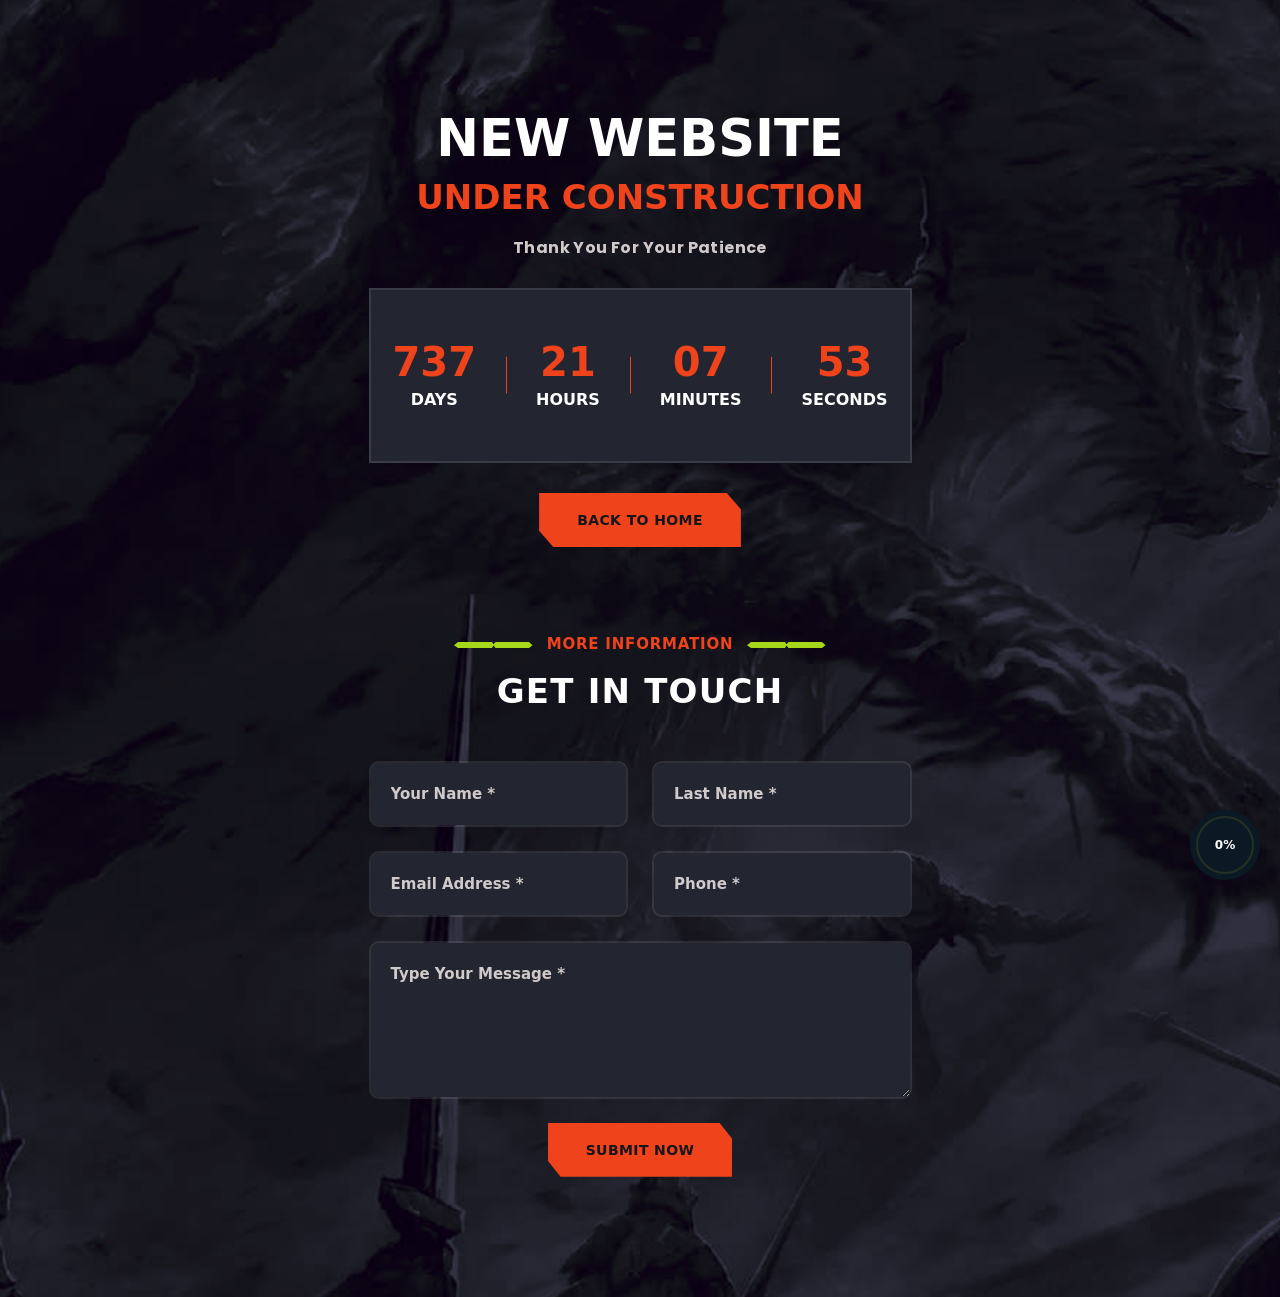
<file: comming-soon.html>
<!doctype html>
<html class="no-js" lang="zxx">

<head>
  <meta charset="utf-8">
  <meta http-equiv="x-ua-compatible" content="ie=edge">
  <title>Roda - Gaming Store & eCommerce HTML5 Template | Vecuro | Home 1 </title>
  <meta name="author" content="vecuro">
  <meta name="description" content="Roda - Gaming Store & eCommerce HTML5 Template">
  <meta name="keywords" content="Roda - Gaming Store & eCommerce HTML5 Template">
  <meta name="robots" content="INDEX,FOLLOW">
  <!-- Mobile Specific Metas -->
  <meta name="viewport" content="width=device-width, initial-scale=1, shrink-to-fit=no">
  <!-- Favicons - Place favicon.ico in the root directory -->
  <link rel="apple-touch-icon" sizes="57x57" href="assets/img/favicons/apple-icon-57x57.png">
  <link rel="apple-touch-icon" sizes="60x60" href="assets/img/favicons/apple-icon-60x60.png">
  <link rel="apple-touch-icon" sizes="72x72" href="assets/img/favicons/apple-icon-72x72.png">
  <link rel="apple-touch-icon" sizes="76x76" href="assets/img/favicons/apple-icon-76x76.png">
  <link rel="apple-touch-icon" sizes="114x114" href="assets/img/favicons/apple-icon-114x114.png">
  <link rel="apple-touch-icon" sizes="120x120" href="assets/img/favicons/apple-icon-120x120.png">
  <link rel="apple-touch-icon" sizes="144x144" href="assets/img/favicons/apple-icon-144x144.png">
  <link rel="apple-touch-icon" sizes="152x152" href="assets/img/favicons/apple-icon-152x152.png">
  <link rel="apple-touch-icon" sizes="180x180" href="assets/img/favicons/apple-icon-180x180.png">
  <link rel="icon" type="image/png" sizes="32x32" href="assets/img/favicons/favicon-32x32.png">
  <link rel="icon" type="image/png" sizes="96x96" href="assets/img/favicons/favicon-96x96.png">
  <link rel="icon" type="image/png" sizes="16x16" href="assets/img/favicons/favicon-16x16.png">
  <link rel="manifest" href="assets/img/favicons/manifest.json">
  <meta name="msapplication-TileColor" content="#ffffff">
  <meta name="msapplication-TileImage" content="assets/img/favicons/ms-icon-144x144.png">
  <meta name="theme-color" content="#ffffff">
  <!--==============================
	  Google Fonts
	============================== -->
  <link rel="preconnect" href="https://fonts.googleapis.com">
  <link rel="preconnect" href="https://fonts.gstatic.com" crossorigin>
  <link href="https://fonts.googleapis.com/css2?family=Poppins:ital,wght@0,100;0,200;0,300;0,400;0,500;0,600;0,700;0,800;0,900;1,100;1,200;1,300;1,400;1,500;1,600;1,700;1,800;1,900&family=Unbounded:wght@200..900&display=swap" rel="stylesheet">
  <!--==============================
	    All CSS File
	============================== -->
  <!-- Bootstrap -->
  <link rel="stylesheet" href="assets/css/bootstrap.min.css">
  <!-- Fontawesome Icon -->
  <link rel="stylesheet" href="assets/css/fontawesome.min.css">
  <!-- Magnific Popup -->
  <link rel="stylesheet" href="assets/css/magnific-popup.min.css">
  <!-- Slick Slider -->
  <link rel="stylesheet" href="assets/css/slick.min.css">
  <!-- Animation CSS -->
  <link rel="stylesheet" href="assets/css/animate.min.css">
  <!-- Custom Cursor CSS -->
  <link rel="stylesheet" href="assets/css/custom-cursor.min.css">
  <!-- Theme Custom CSS -->
  <link rel="stylesheet" href="assets/css/style.css">
</head>

<body id="body" class="vs-page">
  <!--[if lte IE 9]>
    	<p class="browserupgrade">You are using an <strong>outdated</strong> browser. Please <a href="https://browsehappy.com/">upgrade your browser</a> to improve your experience and security.</p>
  <![endif]-->
  <!--********************************
   		Code Start From Here 
	******************************** -->
  <!--==============================
	Preloader
	==============================-->
  <div class="preloader">
    <button class="vs-btn preloaderCls">Cancel Preloader </button>
    <div class="preloader-inner">
      <img src="assets/img/logo.svg" alt="logo">
      <span class="loader"></span>
    </div>
  </div>
  <!--==============================
		Mobile Menu
	============================== -->
  <div class="vs-menu-wrapper">
    <div class="vs-menu-area text-center">
      <div class="mobile-logo">
        <a href="index.html"><img src="assets/img/logo.svg" alt="roda" class="logo"></a>
        <button class="vs-menu-toggle">
          <i class="fa-solid fa-xmark"></i>
        </button>
      </div>
      <div class="vs-header__right justify-content-center pt-4">
        <button class="searchBoxTggler" type="button">
          <svg width="21" height="20" viewBox="0 0 21 20" fill="none" xmlns="http://www.w3.org/2000/svg">
            <path d="M20.4174 16.6954L17.2213 13.4773C19.3155 10.0703 18.8936 5.54217 15.9593 2.58766C12.5328 -0.862552 6.9769 -0.862552 3.55037 2.58766C0.123835 6.03787 0.123835 11.6322 3.55037 15.0824C6.5354 18.088 11.1341 18.4736 14.5333 16.2469L17.7019 19.4335C18.4521 20.1888 19.6711 20.1888 20.4213 19.4335C21.1675 18.6781 21.1675 17.4507 20.4174 16.6954ZM5.711 12.9029C3.48395 10.6604 3.48395 7.00959 5.711 4.76715C7.93805 2.52471 11.5638 2.52471 13.7909 4.76715C16.018 7.00959 16.018 10.6604 13.7909 12.9029C11.5638 15.1453 7.93805 15.1453 5.711 12.9029Z" fill="#F6F5F5"></path>
          </svg>
        </button>
        <button class="sideCartToggler" type="button">
          <svg width="21" height="20" viewBox="0 0 21 20" fill="none" xmlns="http://www.w3.org/2000/svg">
            <path d="M19.396 7.65306C18.9592 7.10612 18.3633 6.80408 17.7183 6.80408H16.2447C16.1059 3.02449 13.3668 0 10.0195 0C6.67225 0 3.93319 3.02449 3.7944 6.80408H2.32077C1.67581 6.80408 1.07983 7.10612 0.643049 7.65306C0.0919717 8.33878 -0.108049 9.29388 0.100136 10.2122L1.86767 18C2.133 19.1755 3.04738 20 4.0883 20H15.9467C16.9876 20 17.902 19.1796 18.1673 18L19.9389 10.2122C20.1471 9.29388 19.9471 8.33878 19.396 7.65306ZM10.0195 1.66531C12.4524 1.66531 14.4445 3.94286 14.5751 6.80408H5.46396C5.59458 3.94694 7.58663 1.66531 10.0195 1.66531ZM18.3143 9.84082L16.5467 17.6327C16.4569 18.0327 16.1998 18.3347 15.9508 18.3347H4.0883C3.8393 18.3347 3.58213 18.0327 3.49232 17.6327L1.72479 9.84082C1.63091 9.42857 1.57376 8.46939 2.32077 8.46939H17.7183C18.5225 8.46939 18.4082 9.42857 18.3143 9.84082Z" fill="white"></path>
            <path d="M5.88352 10.1265C5.42225 10.1265 5.05078 10.498 5.05078 10.9592V16.1633C5.05078 16.6245 5.42225 16.9959 5.88352 16.9959C6.34479 16.9959 6.71626 16.6245 6.71626 16.1633V10.9592C6.72034 10.502 6.34479 10.1265 5.88352 10.1265Z" fill="white"></path>
            <path d="M9.92063 10.1265C9.45936 10.1265 9.08789 10.498 9.08789 10.9592V16.1633C9.08789 16.6245 9.45936 16.9959 9.92063 16.9959C10.3819 16.9959 10.7534 16.6245 10.7534 16.1633V10.9592C10.7534 10.502 10.3778 10.1265 9.92063 10.1265Z" fill="white"></path>
            <path d="M13.9538 10.1265C13.4926 10.1265 13.1211 10.498 13.1211 10.9592V16.1633C13.1211 16.6245 13.4926 16.9959 13.9538 16.9959C14.4151 16.9959 14.7866 16.6245 14.7866 16.1633V10.9592C14.7866 10.502 14.4151 10.1265 13.9538 10.1265Z" fill="white"></path>
          </svg>
          <span>0 bag</span>
        </button>
        <button class="sideMenuToggler" type="button">
          <svg width="36" height="36" viewBox="0 0 36 36" fill="none" xmlns="http://www.w3.org/2000/svg">
            <path d="M12.4307 36H4.16306C1.86757 36 0 34.1324 0 31.8369V23.5693C0 21.2738 1.86757 19.4062 4.16306 19.4062H12.4307C14.7262 19.4062 16.5938 21.2738 16.5938 23.5693V31.8369C16.5938 34.1324 14.7262 36 12.4307 36ZM13.7812 23.5693C13.7812 22.8246 13.1754 22.2188 12.4307 22.2188H4.16306C3.41838 22.2188 2.8125 22.8246 2.8125 23.5693V31.8369C2.8125 32.5816 3.41838 33.1875 4.16306 33.1875H12.4307C13.1754 33.1875 13.7812 32.5816 13.7812 31.8369V23.5693Z" fill="#A6D719"></path>
            <path d="M31.7812 36H23.625C21.2988 36 19.4062 34.1075 19.4062 31.7812V23.625C19.4062 21.2988 21.2988 19.4062 23.625 19.4062H31.7812C34.1075 19.4062 36 21.2988 36 23.625V31.7812C36 34.1075 34.1075 36 31.7812 36ZM33.1875 23.625C33.1875 22.8496 32.5567 22.2188 31.7812 22.2188H23.625C22.8496 22.2188 22.2188 22.8496 22.2188 23.625V31.7812C22.2188 32.5567 22.8496 33.1875 23.625 33.1875H31.7812C32.5567 33.1875 33.1875 32.5567 33.1875 31.7812V23.625Z" fill="#F6F5F5"></path>
            <path d="M12.4307 16.5938H4.16306C1.86757 16.5938 0 14.7262 0 12.4307V4.16306C0 1.86757 1.86757 0 4.16306 0H12.4307C14.7262 0 16.5938 1.86757 16.5938 4.16306V12.4307C16.5938 14.7262 14.7262 16.5938 12.4307 16.5938ZM13.7812 4.16306C13.7812 3.41838 13.1754 2.8125 12.4307 2.8125H4.16306C3.41838 2.8125 2.8125 3.41838 2.8125 4.16306V12.4307C2.8125 13.1754 3.41838 13.7812 4.16306 13.7812H12.4307C13.1754 13.7812 13.7812 13.1754 13.7812 12.4307V4.16306Z" fill="#F6F5F5"></path>
            <path d="M31.7812 16.5938H23.625C21.2988 16.5938 19.4062 14.7012 19.4062 12.375V4.21875C19.4062 1.89253 21.2988 0 23.625 0H31.7812C34.1075 0 36 1.89253 36 4.21875V12.375C36 14.7012 34.1075 16.5938 31.7812 16.5938ZM33.1875 4.21875C33.1875 3.44334 32.5567 2.8125 31.7812 2.8125H23.625C22.8496 2.8125 22.2188 3.44334 22.2188 4.21875V12.375C22.2188 13.1504 22.8496 13.7812 23.625 13.7812H31.7812C32.5567 13.7812 33.1875 13.1504 33.1875 12.375V4.21875Z" fill="#A6D719"></path>
          </svg>
        </button>
      </div>
      <div class="vs-mobile-menu">
        <ul>
          <li class="menu-item-has-children">
            <a class="vs-svg-assets" data-svg-assets="assets/img/svg/svg-menu-bottom-line.svg" href="index.html">HOME</a>
            <ul class="sub-menu">
              <li><a href="index.html">Home 01</a></li>
              <li><a href="index-2.html">Home 02</a></li>
              <li><a href="index-3.html">Home 03</a></li>
            </ul>
          </li>
          <li>
            <a class="vs-svg-assets" data-svg-assets="assets/img/svg/svg-menu-bottom-line.svg" href="about.html">About</a>
          </li>
          <li class="menu-item-has-children mega-menu-wrap">
            <a class="vs-svg-assets" data-svg-assets="assets/img/svg/svg-menu-bottom-line.svg" href="javascript:void(0)">Pages</a>
            <ul class="mega-menu">
              <li><a href="javascript:void(0)">Page List 1</a>
                <ul>
                  <li><a href="index.html">Home 01</a></li>
                  <li><a href="index-2.html">Home 02</a></li>
                  <li><a href="index-3.html">Home 03</a></li>
                  <li><a href="about.html">About Us</a></li>
                  <li><a href="service.html">Services</a></li>
                  <li><a href="single-service.html">Service Details</a></li>
                </ul>
              </li>
              <li><a href="javascript:void(0)">Page List 2</a>
                <ul>
                  <li><a href="team.html">Our Team</a></li>
                  <li><a href="team-details.html">Team Details</a></li>
                  <li><a href="tournament-list.html">Tournament</a></li>
                  <li><a href="single-match.html">Match Details</a></li>
                  <li><a href="blog.html">Blog</a></li>
                  <li><a href="blog-details.html">Blog Details</a></li>
                </ul>
              </li>
              <li><a href="javascript:void(0)">Page List 3</a>
                <ul>
                  <li><a href="faq.html">FAQ's</a></li>
                  <li><a href="shop.html">Main Shop</a></li>
                  <li><a href="shop-details.html">Shop Details</a></li>
                  <li><a href="shop-nft.html">Shop NFT</a></li>
                  <li><a href="nft-shop.html">Shop NFT Details</a></li>
                  <li><a href="cart.html">Cart</a></li>
                </ul>
              </li>
              <li><a href="javascript:void(0)">Page List 4</a>
                <ul>
                  <li><a href="checkout.html">Checkout</a></li>
                  <li><a href="wishlist.html">Wishlist</a></li>
                  <li><a href="comming-soon.html">Coming Soon</a></li>
                  <li><a href="contact.html">Contact Us</a></li>
                  <li><a href="404.html">404 Page</a></li>
                </ul>
              </li>
            </ul>
          </li>
          <li class="menu-item-has-children">
            <a class="vs-svg-assets" data-svg-assets="assets/img/svg/svg-menu-bottom-line.svg" href="shop.html">shop</a>
            <ul class="sub-menu">
              <li><a href="shop.html">Main Shop</a></li>
              <li><a href="shop-details.html">Shop Details</a></li>
              <li><a href="shop-nft.html">NFT Shop</a></li>
              <li><a href="nft-shop.html">NFT Details</a></li>
            </ul>
          </li>
          <li class="menu-item-has-children">
            <a class="vs-svg-assets" data-svg-assets="assets/img/svg/svg-menu-bottom-line.svg" href="blog.html">blog</a>
            <ul class="sub-menu">
              <li><a href="blog.html">Blog</a></li>
              <li><a href="blog-details.html">Blog Details</a></li>
            </ul>
          </li>
          <li>
            <a class="vs-svg-assets" data-svg-assets="assets/img/svg/svg-menu-bottom-line.svg" href="contact.html">contact</a>
          </li>
        </ul>
      </div>
      <div class="px-20 py-20">
        <div class="sidemenu-contact style2">
          <ul>
            <li>
              <a href="tel:+95552247849" class="sidemenu-link">+9 555 224 7849</a>
            </li>
            <li>
              <a href="mailto:info@luxrio.com" class="sidemenu-link">info@luxrio.com</a>
            </li>
            <li>
              <a href="index.html">munich
                Expresswa 70 Germany, TX 7859</a>
            </li>
          </ul>
        </div>
        <h4 class="sidemenu-subtitle style2 text-uppercase text-start">Subscribe</h4>
        <form class="email-subscription__form">
          <input id="email-subscription" class="email-subscription__input" type="email" placeholder="Get News & Updates" required="">
          <div class="email-subscription__right">
            <button type="submit" class="email-subscription__btn">
              <svg width="21" height="23" viewBox="0 0 21 23" fill="none" xmlns="http://www.w3.org/2000/svg">
                <path d="M19.4104 13.157L3.26296 22.242C1.6968 23.1219 -0.142003 21.6027 0.473289 19.9355L3.57409 11.5003L0.473289 3.06498C-0.142003 1.39434 1.6968 -0.121493 3.26296 0.75845L19.4104 9.84339C20.7178 10.5756 20.7144 12.4249 19.4104 13.157Z" fill="#A6D719" />
              </svg>
            </button>
          </div>
        </form>
        <p class="sidemenu-text text-start">Copyright © 2024 <a class="vs-theme-color" href="index.html">roda</a>. All rights reserved.
        </p>
        <div class="footer-social">
          <a href="#"><i class="fab fa-facebook-f"></i></a>
          <a href="#"><i class="fa-brands fa-x-twitter"></i></a>
          <a href="#"><i class="fab fa-instagram"></i></a>
          <a href="#"><i class="fab fa-behance"></i></a>
        </div>
      </div>
    </div>
  </div>
  <!--==============================
		Offcanvas
	============================== -->
  <div class="sidemenu-wrapper">
    <div class="sidemenu-content">
      <div class="sidemenu-logo sidemenu-item">
        <a href="index.html"><img src="assets/img/logo-black.svg" alt="Roda" class="logo"></a>
        <button class="closeButton sideMenuCls">X</button>
      </div>
      <hr class="sidemenu-hr sidemenu-item">
      <div class="sidemenu-inner">
        <div class="sidemenu-body">
          <h3 class="sidemenu-title sidemenu-item">We Were Here
            on Steam</h3>
          <h4 class="sidemenu-subtitle sidemenu-item">CONTACT US</h4>
          <div class="sidemenu-contact">
            <ul>
              <li class="sidemenu-item">
                <a href="tel:+95552247849" class="sidemenu-link">+9 555 224 7849</a>
              </li>
              <li class="sidemenu-item">
                <a href="mailto:info@luxrio.com" class="sidemenu-link">info@luxrio.com</a>
              </li>
              <li class="sidemenu-item">
                <a href="index.html">munich
                  Expresswa 70 Germany, TX 7859</a>
              </li>
            </ul>
          </div>
          <h4 class="sidemenu-subtitle style2 text-uppercase sidemenu-item">Subscribe</h4>
          <form class="email-subscription__form sidemenu-item">
            <input id="email-subscription2" class="email-subscription__input" type="email" placeholder="Get News & Updates" required="">
            <div class="email-subscription__right">
              <button type="submit" class="vs-btn email-subscription__btn">
                <svg width="21" height="23" viewBox="0 0 21 23" fill="none" xmlns="http://www.w3.org/2000/svg">
                  <path d="M19.4104 13.157L3.26296 22.242C1.6968 23.1219 -0.142003 21.6027 0.473289 19.9355L3.57409 11.5003L0.473289 3.06498C-0.142003 1.39434 1.6968 -0.121493 3.26296 0.75845L19.4104 9.84339C20.7178 10.5756 20.7144 12.4249 19.4104 13.157Z" fill="#A6D719" />
                </svg>
              </button>
            </div>
          </form>
          <p class="sidemenu-text sidemenu-item">Subscribe dolor sitamet, consectetur adiping
            Duis esollici tudin augue.</p>
        </div>
        <div class="sidemenu-footer">
          <hr class="sidemenu-hr sidemenu-item">
          <div class="footer-social sidemenu-item">
            <span>follow us on :</span>
            <a href="#"><i class="fab fa-facebook-f"></i></a>
            <a href="#"><i class="fa-brands fa-x-twitter"></i></a>
            <a href="#"><i class="fab fa-instagram"></i></a>
            <a href="#"><i class="fab fa-behance"></i></a>
          </div>
        </div>
      </div>
    </div>
  </div>
  <!-- ==============================
    	Popup Search Box
    ============================== -->
  <div class="popup-search-box">
    <button class="searchClose"><i class="fal fa-times"></i></button>
    <form action="#">
      <input id="search-field" type="text" class="border-theme" placeholder="What are you looking for">
      <button type="submit"><i class="fal fa-search"></i></button>
    </form>
  </div>
  <!--==============================
    Cart Sidebar
===============================-->
  <div class="sideCart-wrapper">
    <div class="cart-sidebar-content">
      <!-- Close Button -->
      <div class="sidemenu-logo cart-animation-item">
        <a href="index.html"><img src="assets/img/logo.svg" alt="Roda" class="logo"></a>
        <button class="cart-close-button">X</button>
      </div>
      <!-- Shopping Cart Widget -->
      <div class="shopping-cart-widget">
        <div class="shopping-cart-content">
          <div class="cart-items">
            <div class="cart-item cart-animation-item">
              <img class="cart-item__image" src="assets/img/nft/nft-shop-sidebar-1-1.jpg" alt="Premium Headphones">
              <div class="item-details">
                <h3><a href="shop-nft.html">NFT Game</a></h3>
                <div class="item-controls">
                  <div class="quantity">
                    <div class="quantity__field quantity-container">
                      <input type="number" class="qty-input" step="1" min="1" max="100" name="quantity" value="01" title="Qty">
                      <div class="quantity__buttons">
                        <button class="quantity-plus qty-btn"><i
														class="fa-solid fa-angle-up"></i></button>
                        <button class="quantity-minus qty-btn"><i
														class="fa-solid fa-angle-down"></i></button>
                      </div>
                    </div>
                  </div>
                  <span class="item-price">× $100.00</span>
                </div>
              </div>
              <button class="remove-item">
                <svg xmlns="http://www.w3.org/2000/svg" width="20" height="20" viewBox="0 0 24 24" fill="none" stroke="currentColor" stroke-width="2" stroke-linecap="round" stroke-linejoin="round">
                  <path d="M18 6 6 18" />
                  <path d="m6 6 12 12" />
                </svg>
              </button>
            </div>
            <div class="cart-item cart-animation-item">
              <img class="cart-item__image" src="assets/img/products/side-product-1-2.png" alt="Premium Headphones">
              <div class="item-details">
                <h3><a href="shop-nft.html">Game Controller</a></h3>
                <div class="item-controls">
                  <div class="quantity">
                    <div class="quantity__field quantity-container">
                      <input type="number" class="qty-input" step="1" min="1" max="100" name="quantity" value="01" title="Qty">
                      <div class="quantity__buttons">
                        <button class="quantity-plus qty-btn"><i
														class="fa-solid fa-angle-up"></i></button>
                        <button class="quantity-minus qty-btn"><i
														class="fa-solid fa-angle-down"></i></button>
                      </div>
                    </div>
                  </div>
                  <span class="item-price">× $100.00</span>
                </div>
              </div>
              <button class="remove-item">
                <svg xmlns="http://www.w3.org/2000/svg" width="20" height="20" viewBox="0 0 24 24" fill="none" stroke="currentColor" stroke-width="2" stroke-linecap="round" stroke-linejoin="round">
                  <path d="M18 6 6 18" />
                  <path d="m6 6 12 12" />
                </svg>
              </button>
            </div>
            <div class="cart-item cart-animation-item">
              <img class="cart-item__image" src="assets/img/nft/nft-shop-sidebar-1-2.jpg" alt="Premium Headphones">
              <div class="item-details">
                <h3><a href="shop-nft.html">NFT Game Two</a></h3>
                <div class="item-controls">
                  <div class="quantity">
                    <div class="quantity__field quantity-container">
                      <input type="number" class="qty-input" step="1" min="1" max="100" name="quantity" value="01" title="Qty">
                      <div class="quantity__buttons">
                        <button class="quantity-plus qty-btn"><i
														class="fa-solid fa-angle-up"></i></button>
                        <button class="quantity-minus qty-btn"><i
														class="fa-solid fa-angle-down"></i></button>
                      </div>
                    </div>
                  </div>
                  <span class="item-price">× $100.00</span>
                </div>
              </div>
              <button class="remove-item">
                <svg xmlns="http://www.w3.org/2000/svg" width="20" height="20" viewBox="0 0 24 24" fill="none" stroke="currentColor" stroke-width="2" stroke-linecap="round" stroke-linejoin="round">
                  <path d="M18 6 6 18" />
                  <path d="m6 6 12 12" />
                </svg>
              </button>
            </div>
          </div>
          <div class="cart-footer">
            <div class="subtotal cart-animation-item">
              <span>Subtotal:</span>
              <span class="total-amount">$110.00</span>
            </div>
            <div class="cart-actions">
              <a href="cart.html" class="vs-btn cart-animation-item">View Cart</a>
              <a href="checkout.html" class="vs-btn vs-btn--style3 cart-animation-item">Checkout</a>
            </div>
          </div>
          <!-- Social Media Links -->
          <div class="footer-social social-style">
            <h4 class="social-style__title mb-0 cart-animation-item">Follow Us :</h4>
            <ul class="cart-animation-item">
              <li><a href="#"><i class="fa-brands fa-x-twitter"></i></a></li>
              <li><a href="#"><i class="fab fa-instagram"></i></a></li>
              <li><a href="#"><i class="fab fa-linkedin-in"></i></a></li>
              <li><a href="#"><i class="fab fa-vimeo-v"></i></a></li>
            </ul>
          </div>
        </div>
      </div>
    </div>
  </div>
  <!--********************************
			Start Main Content
	******************************** -->
  <main class="vs-page__main">
    <!-- Main Layouts -->
    <div class="vs-page__main--layouts" data-bg-src="assets/img/bg/h1-hero-2-1.png">
      <div class="inner-layout z-index-common space-top space-bottom">
        <div class="container">
          <div class="row">
            <div class="col-xl-8 mx-auto">
              <div class="comming-content text-center">
                <h1 class="sec-title wow animate__fadeInUp" data-wow-delay="0.2s">NEW WEBSITE</h1>
                <h2 class="sec-title2 wow animate__fadeInUp" data-wow-delay="0.3s">UNDER CONSTRUCTION</h2>
                <p class="comming-content__text wow animate__fadeInUp" data-wow-delay="0.4s">Thank You For Your Patience</p>
                <div class="row justify-content-center">
                  <div class="col-xl-9 col-lg-9">
                    <ul class="offer-counter coming-soon__counter wow animate__fadeInUp" data-wow-delay="0.5s" data-offer-date="12/12/2028">
                      <li>
                        <div class="day count-number">00</div><span class="count-name">Days</span>
                      </li>
                      <li>
                        <div class="hour count-number">00</div><span class="count-name">Hours</span>
                      </li>
                      <li>
                        <div class="minute count-number">00</div><span class="count-name">Minutes</span>
                      </li>
                      <li>
                        <div class="seconds count-number">00</div><span class="count-name">Seconds</span>
                      </li>
                    </ul>
                    <a href="index.html" class="vs-btn wow animate__fadeInUp" data-wow-delay="0.6s">Back To Home</a>
                    <div class="space-extra-top">
                      <div class="title-style title-style--style2 mb-0">
                        <span class="title-style__small justify-content-center wow animate__fadeInUp" data-wow-delay="0.6s">
                      <svg width="79" height="6" viewBox="0 0 79 6" fill="none" xmlns="http://www.w3.org/2000/svg">
                        <path d="M4 0L0 3.2L4 6H38L39.5 3.4L41.5 6H75L78.5 3.2L75 0H41.5L39.5 2.2L38 0H4Z"
                          fill="#A6D719">
                        </path>
                      </svg>
                      More Information
                      <svg width="79" height="6" viewBox="0 0 79 6" fill="none" xmlns="http://www.w3.org/2000/svg">
                        <path d="M4 0L0 3.2L4 6H38L39.5 3.4L41.5 6H75L78.5 3.2L75 0H41.5L39.5 2.2L38 0H4Z"
                          fill="#A6D719">
                        </path>
                      </svg>
                    </span>
                        <h2 class="title-style__big wow animate__fadeInUp" data-wow-delay="0.8s">
                          get in touch
                        </h2>
                      </div>
                      <form action="mail.php" method="post" class="form-style2 ajax-contact pt-30 wow animate__fadeInUp" data-wow-delay="0.95s">
                        <div class="row gx-20">
                          <!-- First Name -->
                          <div class="col-md-6 form-group">
                            <input class="form-control" type="text" name="fname" id="fname" placeholder="Your Name *" required autocomplete="off">
                          </div>
                          <!-- Last Name -->
                          <div class="col-md-6 form-group">
                            <input class="form-control" type="text" name="lname" id="lname" placeholder="Last Name *" required autocomplete="off">
                          </div>
                          <!-- Email Address -->
                          <div class="col-md-6 form-group">
                            <input class="form-control" type="email" name="email" id="email" placeholder="Email Address *" required autocomplete="off">
                          </div>
                          <!-- Phone Number -->
                          <div class="col-md-6 form-group">
                            <input class="form-control" type="tel" name="phone" id="phone" placeholder="Phone *" pattern="[0-9]{10}" required autocomplete="off">
                          </div>
                          <!-- Message -->
                          <div class="col-12 form-group">
                            <textarea class="form-control" name="message" id="message" placeholder="Type Your Message *" rows="5" required autocomplete="off"></textarea>
                          </div>
                          <!-- Submit Button -->
                          <div class="col-12">
                            <button type="submit" class="vs-btn wow animate__fadeInUp" data-wow-delay="0.45s">Submit
                              Now</button>
                          </div>
                        </div>
                        <!-- Form Messages -->
                      </form>
                      <p class="form-messages mb-0 mt-3"></p>
                    </div>
                  </div>
                </div>
              </div>
            </div>
          </div>
        </div>
      </div>
    </div>
    <!-- Main Layouts End -->
  </main>
  <!--********************************
			End Main Content
	******************************** -->
  <button class="back-to-top" id="backToTop" aria-label="Back to Top">
    <span class="progress-circle">
			<svg viewBox="0 0 100 100">
				<circle class="bg" cx="50" cy="50" r="40"></circle>
				<circle class="progress" cx="50" cy="50" r="40"></circle>
			</svg>
			<span class="progress-percentage" id="progressPercentage">0%</span>
    </span>
  </button>
  <!--********************************
			Code End  Here 
	******************************** -->
  <!--==============================
        All Js File
    ============================== -->
  <!-- Jquery -->
  <script src="assets/js/vendor/jquery-7.1.1.slim.min.js"></script>
  <!-- Slick Slider -->
  <script src="assets/js/slick.min.js"></script>
  <!-- Bootstrap -->
  <script src="assets/js/bootstrap.min.js"></script>
  <!-- WOW.js Animation -->
  <script src="assets/js/wow.min.js"></script>
  <!-- Magnific Popup -->
  <script src="assets/js/jquery.magnific-popup.min.js"></script>
  <!-- Image Loaded -->
  <script src="assets/js/imagesloaded.pkgd.min.js"></script>
  <!-- Isotope Filter -->
  <script src="assets/js/isotope.pkgd.min.js"></script>
  <!-- Gsap -->
  <script src="assets/js/gsap.min.js"></script>
  <!-- ScrollTrigger -->
  <script src="assets/js/ScrollTrigger.min.js"></script>
  <!-- Gsap ScrollTo Plugin -->
  <script src="assets/js/gsap-scroll-to-plugin.js"></script>
  <!-- Lenis Scroll -->
  <script src="assets/js/lenis.min.js"></script>
  <!-- Split Text -->
  <script src="assets/js/SplitText.js"></script>
  <!-- Marquee -->
  <script src="assets/js/marquee.js"></script>
  <!-- Custom Cursor -->
  <script src="assets/js/custom-cursor.js"></script>
  <!-- Main Js File -->
  <script src="assets/js/main.js"></script>
</body>

</html>
</file>
<file: assets/css/style.css>
@charset "UTF-8";
/*
Template Name: Roda
Template URL: https://html.vecuro.com/roda
Description: Roda - Gaming Store & eCommerce HTML5 Template
Author: vecuro
Author URI: https://themeforest.net/user/vecuro_themes
Version: 1.0.0
*/
/*=================================
    CSS Index Here
==================================*/
/*
01. Theme Base
    1.1. Mixin
    1.2. Function
    1.3. Variable
    1.4. Typography
    1.5. Extend
    1.7. Wordpress Default
02. Reset
    2.1. Container
    2.2. Grid
    2.3. Input
    2.4. Slick Slider
    2.5. Mobile Menu
03. Utilities
    3.1. Preloader
    3.2. Buttons
    3.3. Titles
    3.4. Common
    3.6. Font
    3.7. Background
    3.8. Text Color
    3.9. Overlay
    3.10. Animation
    3.11. Back To Top
04. Template Style
    4.1. Widget
    4.2. Header
    4.3. Footer
    4.4. Breadcrumb
    4.5. Pagination
    4.6. Blog
    4.7. Comments
    4.8. Hero Area
    4.9. Error    
    4.10. Feature
    4.11. About
    4.12. Service
    4.13. Counter
    4.14. Team
    4.15. Process
    4.16. Accordion
    4.17. Simple Sections
    4.18. Testimonial
    4.19. Popup Side Menu
    4.20. Price Plan
    4.21. Forms Style
    4.22. Projects
    4.23. Contact
    4.24. Event
    4.25. CTA
    4.26. popupsearch
    4.27. carouselTicker
    4.28. game
    4.29. video
    4.30. brand
    4.31. product
    4.32. schedule
    4.33. woocommerce
    4.34. nft
    4.35. discount
    4.36. gallery
    4.37. cart
05. Spacing
*/
/*=================================
    CSS Index End
==================================*/
/*=================================
   01. Theme Base
==================================*/
/*------------------- 1.1. Mixin -------------------*/
:root {
  --vs-theme-color: #ef431c;
  --vs-theme-color2: #e2ba2b;
  --title-color: #ffffff;
  --body-color: #d1caca;
  --smoke-color: #eff1f5;
  --text-black-color: #14161b;
  --text-light-color: #646984;
  --text-lighter-color: #9f9f9f;
  --text-color1: #d1caca;
  --text-color2: #bdbbba;
  --text-color3: #696969;
  --text-color4: #a0a0a0;
  --text-color5: #acb6c6;
  --text-color6: #cdd3dd;
  --bg-color: #12151f;
  --bg-color2: #14232f;
  --bg-color3: #21232e;
  --bg-color4: #1e2632;
  --bg-color5: #1c2533;
  --bg-color6: #272936;
  --bg-color7: #272a35;
  --bg-color8: #0b1924;
  --bg-color9: #232530;
  --bg-color10: #0f121c;
  --bg-color11: #1f212c;
  --bg-color12: #0e131c;
  --black-color: #000000;
  --white-color: #ffffff;
  --yellow-color: #fec624;
  --success-color: #00d147;
  --error-color: #dc3545;
  --vs-border-color: #a3a3a3;
  --vs-border-color2: #292929;
  --vs-border-color3: #1c2430;
  --vs-border-color4: #3c3e49;
  --vs-border-color5: #d9d9d9;
  --vs-border-color6: #424553;
  --vs-border-color7: #8c8a8a;
  --vs-stroke-color: #2e3240;
  --hover-color1: #e74c3c; /* First hover color */
  --hover-color2: #f39c12; /* Second hover color */
  --hover-color3: #2ecc71; /* Third hover color */
  --title-font: "Tagesschrift", system-ui;
  --body-font: "Poppins", sans-serif;
  --icon-font: "Font Awesome 6 Pro";
  --main-container: 1320px;
  --custom-container: 1536px;
  --container-gutters: 30px;
  --section-space: 120px;
  --section-space-mobile: 80px;
  --section-title-space: 80px;
  --ripple-ani-duration: 5s;
}

/*------------------- 1.2. Function -------------------*/
/*------------------- 1.3. Variable-------------------*/
/*------------------- 1.5. Reset -------------------*/
/*
Template Name: Roda
Template URL: https://html.vecuro.com/roda
Description: Roda - Gaming Store & eCommerce HTML5 Template
Author: vecuro
Author URI: https://themeforest.net/user/vecuro_themes
Version: 1.0.0
*/
/*=================================
    CSS Index Here
==================================*/
/*
01. Theme Base
    1.1. Mixin
    1.2. Function
    1.3. Variable
    1.4. Typography
    1.5. Extend
    1.7. Wordpress Default
02. Reset
    2.1. Container
    2.2. Grid
    2.3. Input
    2.4. Slick Slider
    2.5. Mobile Menu
03. Utilities
    3.1. Preloader
    3.2. Buttons
    3.3. Titles
    3.4. Common
    3.6. Font
    3.7. Background
    3.8. Text Color
    3.9. Overlay
    3.10. Animation
    3.11. Back To Top
04. Template Style
    4.1. Widget
    4.2. Header
    4.3. Footer
    4.4. Breadcrumb
    4.5. Pagination
    4.6. Blog
    4.7. Comments
    4.8. Hero Area
    4.9. Error    
    4.10. Feature
    4.11. About
    4.12. Service
    4.13. Counter
    4.14. Team
    4.15. Process
    4.16. Accordion
    4.17. Simple Sections
    4.18. Testimonial
    4.19. Popup Side Menu
    4.20. Price Plan
    4.21. Forms Style
    4.22. Projects
    4.23. Contact
    4.24. Event
    4.25. CTA
    4.26. popupsearch
    4.27. carouselTicker
    4.28. game
    4.29. video
    4.30. brand
    4.31. product
    4.32. schedule
    4.33. woocommerce
    4.34. nft
    4.35. discount
    4.36. gallery
    4.37. cart
05. Spacing
*/
/*=================================
    CSS Index End
==================================*/
/*=================================
   01. Theme Base
==================================*/
/*------------------- 1.1. Mixin -------------------*/
* {
  scroll-behavior: smooth;
}

body {
  font-size: 16px;
  overflow-x: hidden;
  -webkit-font-smoothing: antialiased;
  background-color: var(--bg-color);
  font-family: var(--body-font);
  color: var(--body-color);
  font-weight: 400;
  /* Small devices */
}
@media (max-width: 767px) {
  body {
    font-size: 14px;
    line-height: 24px;
  }
}

iframe {
  border: none;
  width: 100%;
}

.slick-slide:focus,
button:focus,
a:focus,
a:active,
input,
input:hover,
input:focus,
input:active,
textarea,
textarea:hover,
textarea:focus,
textarea:active {
  outline: none;
}

input:focus {
  outline: none;
  box-shadow: none;
}

ul {
  list-style-type: disc;
}

ol {
  list-style-type: decimal;
}

table {
  margin: 0 0 1.5em;
  width: 100%;
  border-collapse: collapse;
  border-spacing: 0;
  border: 1px solid var(--vs-border-color);
}

th {
  font-weight: 700;
  font-family: var(--title-font);
  color: var(--title-color);
}

td,
th {
  border: unset;
  padding: 9px 12px;
}

a {
  color: inherit;
  text-decoration: none;
  outline: 0;
  transition: all ease 0.4s;
}
a:hover {
  color: var(--title-color);
}
a:active, a:focus, a:hover, a:visited {
  text-decoration: none;
  outline: 0;
}

button {
  transition: all ease 0.4s;
}

img {
  border: none;
  max-width: 100%;
}

ins {
  text-decoration: none;
}

pre {
  background: #f5f5f5;
  color: #666;
  font-size: 14px;
  margin: 20px 0;
  overflow: auto;
  padding: 20px;
  white-space: pre-wrap;
  word-wrap: break-word;
}

span.ajax-loader:empty,
p:empty {
  display: none;
}

p {
  margin: 0 0 25px 0;
  font-size: 16px;
  letter-spacing: 0.4px;
  font-weight: 400;
  text-transform: capitalize;
  color: var(--body-color);
  line-height: 1.9;
  /* Small devices */
}
@media (max-width: 767px) {
  p {
    line-height: 1.73;
  }
}

h1 a,
h2 a,
h3 a,
h4 a,
h5 a,
h6 a,
p a,
span a {
  font-size: inherit;
  font-family: inherit;
  font-weight: inherit;
  line-height: inherit;
}

.h1,
h1,
.h2,
h2,
.h3,
h3,
.h4,
h4,
.h5,
h5,
.h6,
h6 {
  font-family: var(--title-font);
  color: var(--title-color);
  text-transform: none;
  font-weight: 600;
  line-height: 1.2;
  margin: -0.23em 0 15px 0;
}

button {
  background-color: transparent;
  padding: 0;
  border: 0;
  color: var(--white-color);
}

html.lenis,
html.lenis body {
  height: auto;
}

.lenis.lenis-smooth {
  scroll-behavior: auto !important;
}

.lenis.lenis-smooth [data-lenis-prevent] {
  overscroll-behavior: contain;
}

.lenis.lenis-stopped {
  overflow: clip;
}

.lenis.lenis-smooth iframe {
  pointer-events: none;
}

/*------------------- 1.6. Responsive -------------------*/
/*------------------- 1.7. Wordpress Default -------------------*/
/*
Template Name: Roda
Template URL: https://html.vecuro.com/roda
Description: Roda - Gaming Store & eCommerce HTML5 Template
Author: vecuro
Author URI: https://themeforest.net/user/vecuro_themes
Version: 1.0.0
*/
/*=================================
    CSS Index Here
==================================*/
/*
01. Theme Base
    1.1. Mixin
    1.2. Function
    1.3. Variable
    1.4. Typography
    1.5. Extend
    1.7. Wordpress Default
02. Reset
    2.1. Container
    2.2. Grid
    2.3. Input
    2.4. Slick Slider
    2.5. Mobile Menu
03. Utilities
    3.1. Preloader
    3.2. Buttons
    3.3. Titles
    3.4. Common
    3.6. Font
    3.7. Background
    3.8. Text Color
    3.9. Overlay
    3.10. Animation
    3.11. Back To Top
04. Template Style
    4.1. Widget
    4.2. Header
    4.3. Footer
    4.4. Breadcrumb
    4.5. Pagination
    4.6. Blog
    4.7. Comments
    4.8. Hero Area
    4.9. Error    
    4.10. Feature
    4.11. About
    4.12. Service
    4.13. Counter
    4.14. Team
    4.15. Process
    4.16. Accordion
    4.17. Simple Sections
    4.18. Testimonial
    4.19. Popup Side Menu
    4.20. Price Plan
    4.21. Forms Style
    4.22. Projects
    4.23. Contact
    4.24. Event
    4.25. CTA
    4.26. popupsearch
    4.27. carouselTicker
    4.28. game
    4.29. video
    4.30. brand
    4.31. product
    4.32. schedule
    4.33. woocommerce
    4.34. nft
    4.35. discount
    4.36. gallery
    4.37. cart
05. Spacing
*/
/*=================================
    CSS Index End
==================================*/
/*=================================
   01. Theme Base
==================================*/
/*------------------- 1.1. Mixin -------------------*/
p.has-drop-cap {
  margin-bottom: 20px;
}

.page--item p:last-child .alignright {
  clear: right;
}

.blog-title,
.pagi-title,
.breadcumb-title {
  word-break: break-word;
}

.blocks-gallery-caption,
.wp-block-embed figcaption,
.wp-block-image figcaption {
  color: var(--body-color);
}

.bypostauthor,
.gallery-caption {
  display: block;
}

.page-links,
.clearfix {
  clear: both;
}

.page--item {
  margin-bottom: 30px;
}
.page--item p {
  line-height: 1.8;
}

.content-none-search {
  margin-top: 30px;
}

.wp-block-button.aligncenter {
  text-align: center;
}

.alignleft {
  display: inline;
  float: left;
  margin-bottom: 10px;
  margin-right: 1.5em;
}

.alignright {
  display: inline;
  float: right;
  margin-bottom: 10px;
  margin-left: 1.5em;
  margin-right: 1em;
}

.aligncenter {
  clear: both;
  display: block;
  margin-left: auto;
  margin-right: auto;
  max-width: 100%;
}

.gallery {
  margin-bottom: 1.5em;
  width: 100%;
}

.gallery-item {
  display: inline-block;
  text-align: center;
  vertical-align: top;
  width: 100%;
  padding: 0 5px;
}

.wp-block-columns {
  margin-bottom: 1em;
}

figure.gallery-item {
  margin-bottom: 10px;
  display: inline-block;
}

figure.wp-block-gallery {
  margin-bottom: 14px;
}

.gallery-columns-2 .gallery-item {
  max-width: 50%;
}

.gallery-columns-3 .gallery-item {
  max-width: 33.33%;
}

.gallery-columns-4 .gallery-item {
  max-width: 25%;
}

.gallery-columns-5 .gallery-item {
  max-width: 20%;
}

.gallery-columns-6 .gallery-item {
  max-width: 16.66%;
}

.gallery-columns-7 .gallery-item {
  max-width: 14.28%;
}

.gallery-columns-8 .gallery-item {
  max-width: 12.5%;
}

.gallery-columns-9 .gallery-item {
  max-width: 11.11%;
}

.gallery-caption {
  display: block;
  font-size: 12px;
  color: var(--body-color);
  line-height: 1.5;
  padding: 0.5em 0;
}

.wp-block-cover p:not(.has-text-color),
.wp-block-cover-image-text,
.wp-block-cover-text {
  color: var(--white-color);
}

.wp-block-cover {
  margin-bottom: 15px;
}

.wp-caption-text {
  text-align: center;
}

.wp-caption {
  margin-bottom: 1.5em;
  max-width: 100%;
}
.wp-caption .wp-caption-text {
  margin: 0.5em 0;
  font-size: 14px;
}

.wp-block-media-text,
.wp-block-media-text.alignwide,
figure.wp-block-gallery {
  margin-bottom: 30px;
}

.wp-block-media-text.alignwide {
  background-color: var(--smoke-color);
}

.editor-styles-wrapper .has-large-font-size,
.has-large-font-size {
  line-height: 1.4;
}

.wp-block-latest-comments a {
  color: inherit;
}

.wp-block-button {
  margin-bottom: 10px;
}
.wp-block-button:last-child {
  margin-bottom: 0;
}
.wp-block-button .wp-block-button__link {
  color: #fff;
}
.wp-block-button .wp-block-button__link:hover {
  color: #fff;
  background-color: #ef431c;
}
.wp-block-button.is-style-outline .wp-block-button__link {
  background-color: transparent;
  border-color: var(--title-color);
  color: var(--title-color);
}
.wp-block-button.is-style-outline .wp-block-button__link:hover {
  color: #fff;
  background-color: #ef431c;
  border-color: #ef431c;
}
.wp-block-button.is-style-squared .wp-block-button__link {
  border-radius: 0;
}

ol.wp-block-latest-comments li {
  margin: 15px 0;
}

ul.wp-block-latest-posts {
  padding: 0;
  margin: 0;
  margin-bottom: 15px;
}
ul.wp-block-latest-posts a {
  color: inherit;
}
ul.wp-block-latest-posts a:hover {
  color: #ef431c;
}
ul.wp-block-latest-posts li {
  margin: 15px 0;
}

.wp-block-search__inside-wrapper {
  padding: 30px;
  position: relative;
  /* Small devices */
}
@media (max-width: 767px) {
  .wp-block-search__inside-wrapper {
    padding: 15px;
  }
}
.wp-block-search .wp-block-search__input {
  width: 100%;
  background-color: transparent;
  border: 2.5px solid #292929;
  height: 71px;
  padding-left: 25px;
  border-radius: 15px;
  font-size: 15px;
  font-weight: 600;
  letter-spacing: 0.4px;
  text-transform: capitalize;
  color: var(--body-color);
  transition: all 0.3s ease-in-out;
}
.wp-block-search .wp-block-search__input::-moz-placeholder {
  -moz-transition: all 0.3s ease-in-out;
  transition: all 0.3s ease-in-out;
  opacity: 1;
  visibility: visible;
  transform: scaleX(1);
  transform-origin: left;
}
.wp-block-search .wp-block-search__input::placeholder {
  transition: all 0.3s ease-in-out;
  opacity: 1;
  visibility: visible;
  transform: scaleX(1);
  transform-origin: left;
}
.wp-block-search .wp-block-search__input:hover {
  border-color: var(--vs-theme-color2);
}
.wp-block-search .wp-block-search__input:focus {
  border-color: var(--vs-theme-color2);
}
.wp-block-search .wp-block-search__input:focus::-moz-placeholder {
  opacity: 0;
  visibility: hidden;
  transform: scaleX(0);
  transform-origin: left;
}
.wp-block-search .wp-block-search__input:focus::placeholder {
  opacity: 0;
  visibility: hidden;
  transform: scaleX(0);
  transform-origin: left;
}
.wp-block-search .wp-block-search__button {
  margin: 0;
  width: 70px;
  background-color: var(--vs-theme-color);
  position: absolute;
  right: 30px;
  height: 71px;
  display: flex;
  align-items: center;
  justify-content: center;
  top: 30px;
  border-radius: 15px;
  border: 2.5px solid #292929;
  color: #1c2330;
  font-size: 20px;
  /* Small devices */
}
@media (max-width: 767px) {
  .wp-block-search .wp-block-search__button {
    right: 15px;
    top: 15px;
  }
}
.wp-block-search .wp-block-search__button:hover {
  background-color: var(--vs-theme-color2);
}

ul.wp-block-rss a {
  color: inherit;
}

.wp-block-group.has-background {
  padding: 15px 15px 1px;
  margin-bottom: 30px;
}

.wp-block-table td,
.wp-block-table th {
  border-color: rgba(0, 0, 0, 0.1);
}

.wp-block-table.is-style-stripes {
  border: 1px solid rgba(0, 0, 0, 0.1);
  margin-bottom: 30px;
}

.logged-in .will-sticky .sticky-active.active,
.logged-in .preloader .vs-btn {
  top: 32px;
}
@media (max-width: 782px) {
  .logged-in .will-sticky .sticky-active.active,
  .logged-in .preloader .vs-btn {
    top: 46px;
  }
}
@media (max-width: 600px) {
  .logged-in .will-sticky .sticky-active.active,
  .logged-in .preloader .vs-btn {
    top: 0;
  }
}

.post-password-form .theme-input-group {
  display: flex;
  flex-wrap: wrap;
  margin-bottom: 30px;
  margin-top: 20px;
}
.post-password-form .theme-input-group .theme-input-style {
  width: 100%;
  max-width: calc(100% - 120px);
  border: 1px solid rgba(0, 0, 0, 0.1);
  height: 50px;
  padding-left: 20px;
}
.post-password-form .theme-input-group .submit-btn {
  margin: 0;
  width: 120px;
  border: none;
  height: 50px;
  color: #fff;
  background-color: #ef431c;
}
.post-password-form .theme-input-group .submit-btn:hover {
  background-color: var(--title-color);
  opacity: 0.8;
}

.page-links {
  clear: both;
  margin: 0 0 1.5em;
  padding-top: 1em;
}
.page-links > .page-links-title {
  margin-right: 10px;
}
.page-links > span:not(.page-links-title):not(.screen-reader-text),
.page-links > a {
  display: inline-block;
  padding: 5px 13px;
  background-color: var(--white-color);
  color: var(--title-color);
  border: 1px solid rgba(0, 0, 0, 0.08);
  margin-right: 10px;
}
.page-links > span:not(.page-links-title):not(.screen-reader-text):hover,
.page-links > a:hover {
  opacity: 0.8;
  color: var(--white-color);
  background-color: #ef431c;
  border-color: transparent;
}
.page-links > span:not(.page-links-title):not(.screen-reader-text).current,
.page-links > a.current {
  background-color: #ef431c;
  color: var(--white-color);
  border-color: transparent;
}
.page-links span.screen-reader-text {
  display: none;
}

.blog-single .wp-block-archives-dropdown {
  margin-bottom: 30px;
}
.blog-single.format-quote, .blog-single.format-link, .blog-single.tag-sticky-2, .blog-single.sticky {
  border-color: transparent;
  position: relative;
}
.blog-single.format-quote .blog-content, .blog-single.format-link .blog-content, .blog-single.tag-sticky-2 .blog-content, .blog-single.sticky .blog-content {
  background-color: var(--smoke-color);
  padding: 40px;
  border: none;
}
.blog-single.format-quote .blog-content:before, .blog-single.format-link .blog-content:before, .blog-single.tag-sticky-2 .blog-content:before, .blog-single.sticky .blog-content:before {
  display: none;
}
.blog-single.format-quote:before, .blog-single.format-link:before, .blog-single.tag-sticky-2:before, .blog-single.sticky:before {
  content: "\f0c1";
  position: absolute;
  font-family: "Font Awesome 5 Pro";
  font-size: 5rem;
  opacity: 0.3;
  right: 15px;
  line-height: 1;
  top: 15px;
  color: #ef431c;
  z-index: 1;
}
.blog-single.tag-sticky-2::before, .blog-single.sticky::before {
  content: "Featured";
  right: 0;
  top: 0;
  font-size: 18px;
  color: var(--white-color);
  background-color: #ef431c;
  font-family: var(--title-font);
  opacity: 1;
  text-transform: capitalize;
  padding: 10px 23px;
  font-weight: 400;
}
.blog-single.format-quote:before {
  content: "\f10e";
}
.blog-single .blog-content .wp-block-categories-dropdown.wp-block-categories,
.blog-single .blog-content .wp-block-archives-dropdown {
  display: block;
  margin-bottom: 30px;
}

.blog-details .blog-single:before {
  display: none;
}
.blog-details .blog-single .blog-content {
  background-color: transparent;
  overflow: hidden;
}
.blog-details .blog-single.format-chat .blog-meta {
  margin-bottom: 20px;
}
.blog-details .blog-single.format-chat .blog-content > p:nth-child(2n) {
  background: var(--smoke-color);
  padding: 5px 20px;
}
.blog-details .blog-single.tag-sticky-2, .blog-details .blog-single.sticky, .blog-details .blog-single.format-quote, .blog-details .blog-single.format-link {
  box-shadow: none;
  border: none;
  background-color: transparent;
}
.blog-details .blog-single.tag-sticky-2:before, .blog-details .blog-single.sticky:before, .blog-details .blog-single.format-quote:before, .blog-details .blog-single.format-link:before {
  display: none;
}

.vs-search {
  background-color: #f3f3f3;
  margin-bottom: 30px;
  border: 1px solid #f3f3f3;
}
.vs-search .search-grid-content {
  padding: 30px;
  /* Small devices */
}
@media (max-width: 767px) {
  .vs-search .search-grid-content {
    padding: 20px;
  }
}
.vs-search .search-grid-title {
  font-size: 20px;
  margin-bottom: 5px;
  margin-top: -0.2em;
}
.vs-search .search-grid-title a {
  color: inherit;
}
.vs-search .search-grid-title a:hover {
  color: #ef431c;
}
.vs-search .search-grid-meta > * {
  display: inline-block;
  margin-right: 15px;
  font-size: 14px;
}
.vs-search .search-grid-meta > *:last-child {
  margin-right: 0;
}
.vs-search .search-grid-meta a,
.vs-search .search-grid-meta span {
  color: var(--body-color);
}

/* Large devices */
@media (max-width: 1199px) {
  .blog-single.format-quote:before, .blog-single.format-link:before, .blog-single.tag-sticky-2:before, .blog-single.sticky:before {
    font-size: 14px;
    padding: 8px 16px;
  }
  .blog-single.format-quote .blog-content, .blog-single.format-link .blog-content, .blog-single.tag-sticky-2 .blog-content, .blog-single.sticky .blog-content {
    padding: 30px;
  }
}
/* Small devices */
@media (max-width: 767px) {
  .blog-single.format-quote:before, .blog-single.format-link:before, .blog-single.tag-sticky-2:before, .blog-single.sticky:before {
    font-size: 14px;
    padding: 8px 16px;
  }
  .blog-single.format-quote .blog-content, .blog-single.format-link .blog-content, .blog-single.tag-sticky-2 .blog-content, .blog-single.sticky .blog-content {
    padding: 30px 15px;
  }
}
@media (max-width: 768px) {
  .wp-block-search .wp-block-search__input {
    max-width: 100%;
  }
  .wp-block-latest-comments {
    padding-left: 10px;
  }
  .page--content.clearfix + .vs-comment-form {
    margin-top: 24px;
  }
}
.sidebar-area .wp-block-heading,
.sidebar-area .wp-block-search__label {
  display: flex;
  align-items: center;
  margin-bottom: 0;
  justify-content: space-between;
  font-size: 20px;
  font-weight: 600;
  letter-spacing: 0.6px;
  font-family: var(--title-font);
  text-transform: uppercase;
  color: var(--white-color);
  width: 100%;
  position: relative;
  z-index: 1;
  padding: 23px 34px;
  border-radius: 26px 26px 0 0;
  overflow: hidden;
}
.sidebar-area .wp-block-heading::before,
.sidebar-area .wp-block-search__label::before {
  position: absolute;
  content: "";
  top: 0;
  left: 0;
  width: 100%;
  height: 100%;
  background-color: var(--bg-color4);
  z-index: -1;
  opacity: 80%;
}
.sidebar-area .wp-block-heading::after,
.sidebar-area .wp-block-search__label::after {
  content: "\f052";
  font-family: var(--icon-font);
  color: var(--vs-theme-color);
}
.sidebar-area .wp-block-heading i,
.sidebar-area .wp-block-search__label i {
  color: var(--vs-theme-color);
  display: none;
}

/*=================================
    02. Reset
==================================*/
/*------------------- 2.1. Container -------------------*/
@media only screen and (min-width: 1300px) {
  .container-xxl,
  .container-xl,
  .container-lg,
  .container-md,
  .container-sm,
  .container {
    max-width: calc(var(--main-container) + var(--container-gutters));
    padding-left: calc(var(--container-gutters) / 2);
    padding-right: calc(var(--container-gutters) / 2);
  }
}
@media only screen and (max-width: 1600px) {
  .container-fluid.px-0 {
    padding-left: 15px !important;
    padding-right: 15px !important;
  }
  .container-fluid.px-0 .row {
    margin-left: 0 !important;
    margin-right: 0 !important;
  }
}
@media (min-width: 1500px) and (max-width: 1921px) {
  .container--custom {
    max-width: calc(var(--custom-container) + var(--container-gutters));
  }
}
/*------------------- 2.2. Grid -------------------*/
.slick-track > [class*=col] {
  flex-shrink: 0;
  width: 100%;
  max-width: 100%;
  padding-right: calc(var(--bs-gutter-x) / 2);
  padding-left: calc(var(--bs-gutter-x) / 2);
  margin-top: var(--bs-gutter-y);
}

@media (min-width: 767px) {
  .row:not([class*=gx-]) {
    --bs-gutter-x: 30px;
  }
}
.gy-gx {
  --bs-gutter-y: var(--bs-gutter-x);
}

.gy-30 {
  --bs-gutter-y: 30px;
}

.gx-15 {
  --bs-gutter-x: 15px;
}

@media (min-width: 1500px) {
  .gx-45 {
    --bs-gutter-x: 45px;
  }
  .gx-60 {
    --bs-gutter-x: 60px;
  }
  .gx-50 {
    --bs-gutter-x: 50px;
  }
  .gx-70 {
    --bs-gutter-x: 70px;
  }
  .gx-80 {
    --bs-gutter-x: 80px;
  }
}
@media (min-width: 1399px) {
  .gx-20 {
    --bs-gutter-x: 20px;
  }
  .gx-30 {
    --bs-gutter-x: 30px;
  }
  .gx-40 {
    --bs-gutter-x: 40px;
  }
}
/*------------------- 2.3. Input -------------------*/
/*
Template Name: Roda
Template URL: https://html.vecuro.com/roda
Description: Roda - Gaming Store & eCommerce HTML5 Template
Author: vecuro
Author URI: https://themeforest.net/user/vecuro_themes
Version: 1.0.0
*/
/*=================================
    CSS Index Here
==================================*/
/*
01. Theme Base
    1.1. Mixin
    1.2. Function
    1.3. Variable
    1.4. Typography
    1.5. Extend
    1.7. Wordpress Default
02. Reset
    2.1. Container
    2.2. Grid
    2.3. Input
    2.4. Slick Slider
    2.5. Mobile Menu
03. Utilities
    3.1. Preloader
    3.2. Buttons
    3.3. Titles
    3.4. Common
    3.6. Font
    3.7. Background
    3.8. Text Color
    3.9. Overlay
    3.10. Animation
    3.11. Back To Top
04. Template Style
    4.1. Widget
    4.2. Header
    4.3. Footer
    4.4. Breadcrumb
    4.5. Pagination
    4.6. Blog
    4.7. Comments
    4.8. Hero Area
    4.9. Error    
    4.10. Feature
    4.11. About
    4.12. Service
    4.13. Counter
    4.14. Team
    4.15. Process
    4.16. Accordion
    4.17. Simple Sections
    4.18. Testimonial
    4.19. Popup Side Menu
    4.20. Price Plan
    4.21. Forms Style
    4.22. Projects
    4.23. Contact
    4.24. Event
    4.25. CTA
    4.26. popupsearch
    4.27. carouselTicker
    4.28. game
    4.29. video
    4.30. brand
    4.31. product
    4.32. schedule
    4.33. woocommerce
    4.34. nft
    4.35. discount
    4.36. gallery
    4.37. cart
05. Spacing
*/
/*=================================
    CSS Index End
==================================*/
/*=================================
   01. Theme Base
==================================*/
/*------------------- 1.1. Mixin -------------------*/
.form-control,
.form-select {
  height: 50px;
  padding: 15px 30px 15px 28px;
  padding-right: 45px;
  border: 1px solid var(--bg-color);
  color: var(--body-color);
  background-color: var(--bg-color4);
  border-radius: 9999px;
  border-radius: 0;
  font-size: 15px;
  width: 100%;
}
.form-control:focus,
.form-select:focus {
  outline: 0;
  box-shadow: none;
  background-color: var(--bg-color4);
  border-color: var(--vs-theme-color);
}
.form-control::-moz-placeholder,
.form-select::-moz-placeholder {
  color: var(--body-color);
}
.form-control::-moz-placeholder, .form-select::-moz-placeholder {
  color: var(--body-color);
}
.form-control::placeholder,
.form-select::placeholder {
  color: var(--body-color);
}
.form-control.form-control-lg,
.form-select.form-control-lg {
  height: 60px;
}
.form-control.form-control-sm,
.form-select.form-control-sm {
  height: 40px;
  font-size: 12px;
}
.form-control[readonly],
.form-select[readonly] {
  color: var(--title-color);
}

.form-select {
  display: block;
  width: 100%;
  line-height: 1.5;
  background-image: url("data:image/svg+xml;charset=utf-8,%3Csvg xmlns='http://www.w3.org/2000/svg' viewBox='0 0 16 16'%3E%3Cpath fill='none' stroke='%23232530' stroke-linecap='round' stroke-linejoin='round' stroke-width='2' d='M2 5l6 6 6-6'/%3E%3C/svg%3E");
  background-position: right 26px center;
  background-repeat: no-repeat;
  background-size: 16px 12px;
  -webkit-appearance: none;
  -moz-appearance: none;
  appearance: none;
  cursor: pointer;
}

.form-input[type=checkbox] {
  visibility: hidden;
  opacity: 0;
  display: inline-block;
  vertical-align: middle;
  width: 0;
  height: 0;
  display: none;
}
.form-input[type=checkbox]:checked ~ label:before {
  content: "\f00c";
  color: var(--white-color);
  background-color: #ef431c;
  border-color: #ef431c;
}
.form-input[type=checkbox] ~ label {
  position: relative;
  padding-left: 30px;
  cursor: pointer;
  display: block;
}
.form-input[type=checkbox] ~ label:before {
  content: "";
  font-family: var(--icon-font);
  font-weight: 700;
  position: absolute;
  left: 0px;
  top: 3.5px;
  background-color: var(--white-color);
  border: 1px solid var(--vs-border-color);
  height: 18px;
  width: 18px;
  line-height: 18px;
  text-align: center;
  font-size: 12px;
}

.form-input[type=radio] {
  visibility: hidden;
  opacity: 0;
  display: inline-block;
  vertical-align: middle;
  width: 0;
  height: 0;
  display: none;
}
.form-input[type=radio] ~ label {
  position: relative;
  padding-left: 30px;
  cursor: pointer;
  line-height: 1;
  display: inline-block;
  font-weight: 600;
  margin-bottom: 0;
}
.form-input[type=radio] ~ label::before {
  content: "\f111";
  position: absolute;
  font-family: var(--icon-font);
  left: 0;
  top: -2px;
  width: 20px;
  height: 20px;
  padding-left: 0.5px;
  font-size: 0.6em;
  line-height: 19px;
  text-align: center;
  border: 1px solid #ef431c;
  border-radius: 100%;
  font-weight: 700;
  background: var(--white-color);
  color: transparent;
  transition: all 0.2s ease;
}
.form-input[type=radio]:checked ~ label::before {
  border-color: #ef431c;
  background-color: #ef431c;
  color: var(--white-color);
}

.form-label {
  margin-bottom: 0.5em;
  margin-top: -0.3em;
  display: block;
  color: var(--title-color);
  font-family: var(--body-font);
  font-size: 16px;
}

.form-group {
  margin-bottom: var(--bs-gutter-x);
  position: relative;
}
.form-group > i {
  position: absolute;
  right: calc(var(--bs-gutter-x) / 2 + 30px);
  top: 18px;
  font-size: 14px;
  color: #a0abb4;
}
.form-group.has-label > i {
  top: 45px;
}

.form-textarea.is-invalid,
.form-select.is-invalid,
.form-input.is-invalid,
.was-validated input:invalid {
  border: 1px solid var(--error-color) !important;
  background-position: right calc(0.375em + 0.8875rem) center;
  background-image: none;
}
.form-textarea.is-invalid:focus,
.form-select.is-invalid:focus,
.form-input.is-invalid:focus,
.was-validated input:invalid:focus {
  outline: 0;
  box-shadow: none;
}

.form-textarea.is-invalid {
  background-position: top calc(0.375em + 0.5875rem) right calc(0.375em + 0.8875rem);
}

.row.no-gutters > .form-group {
  margin-bottom: 0;
}

.form-messages {
  display: none;
}
.form-messages.mb-0 * {
  margin-bottom: 0;
}
.form-messages.success {
  color: var(--success-color);
  display: block;
}
.form-messages.error {
  color: var(--error-color);
  display: block;
}
.form-messages pre {
  padding: 0;
  background-color: transparent;
  color: inherit;
}

/* Hide the default checkbox */
.vs-custom-checkbox input[type=checkbox] {
  display: none;
}

/* Style the label as a custom checkbox */
.vs-custom-checkbox label {
  display: inline-flex;
  align-items: center;
  cursor: pointer;
  font-size: 16px;
}

/* Create a custom box */
.vs-custom-checkbox label::before {
  content: "";
  min-width: 24px;
  height: 24px;
  margin-right: 12px;
  border: 1px solid var(--vs-theme-color);
  border-radius: 5px; /* For rounded corners */
  background-color: transparent;
  transition: background-color 0.3s, border-color 0.3s;
  opacity: 70%;
}

/* Style for the checked state */
.vs-custom-checkbox input[type=checkbox]:checked + label::before {
  background-color: var(--vs-theme-color);
  border-color: var(--vs-theme-color);
  background-image: url("data:image/svg+xml,%3Csvg xmlns='http://www.w3.org/2000/svg' viewBox='0 0 24 24' fill='white'%3E%3Cpath d='M20.292 5.292l-11 11c-.39.39-1.02.39-1.41 0l-5-5c-.39-.39-.39-1.02 0-1.41.39-.39 1.02-.39 1.41 0l4.29 4.29L18.88 3.88c.39-.39 1.02-.39 1.41 0 .39.39.39 1.02 0 1.41z'/%3E%3C/svg%3E");
  background-repeat: no-repeat;
  background-position: center;
}

/* Optional hover effects */
.vs-custom-checkbox label:hover::before {
  border-color: var(--vs-theme-color);
}

/*------------------- 2.4. Slick Slider -------------------*/
/*
Template Name: Roda
Template URL: https://html.vecuro.com/roda
Description: Roda - Gaming Store & eCommerce HTML5 Template
Author: vecuro
Author URI: https://themeforest.net/user/vecuro_themes
Version: 1.0.0
*/
/*=================================
    CSS Index Here
==================================*/
/*
01. Theme Base
    1.1. Mixin
    1.2. Function
    1.3. Variable
    1.4. Typography
    1.5. Extend
    1.7. Wordpress Default
02. Reset
    2.1. Container
    2.2. Grid
    2.3. Input
    2.4. Slick Slider
    2.5. Mobile Menu
03. Utilities
    3.1. Preloader
    3.2. Buttons
    3.3. Titles
    3.4. Common
    3.6. Font
    3.7. Background
    3.8. Text Color
    3.9. Overlay
    3.10. Animation
    3.11. Back To Top
04. Template Style
    4.1. Widget
    4.2. Header
    4.3. Footer
    4.4. Breadcrumb
    4.5. Pagination
    4.6. Blog
    4.7. Comments
    4.8. Hero Area
    4.9. Error    
    4.10. Feature
    4.11. About
    4.12. Service
    4.13. Counter
    4.14. Team
    4.15. Process
    4.16. Accordion
    4.17. Simple Sections
    4.18. Testimonial
    4.19. Popup Side Menu
    4.20. Price Plan
    4.21. Forms Style
    4.22. Projects
    4.23. Contact
    4.24. Event
    4.25. CTA
    4.26. popupsearch
    4.27. carouselTicker
    4.28. game
    4.29. video
    4.30. brand
    4.31. product
    4.32. schedule
    4.33. woocommerce
    4.34. nft
    4.35. discount
    4.36. gallery
    4.37. cart
05. Spacing
*/
/*=================================
    CSS Index End
==================================*/
/*=================================
   01. Theme Base
==================================*/
/*------------------- 1.1. Mixin -------------------*/
.slick-track > [class*=col] {
  flex-shrink: 0;
  width: 100%;
  max-width: 100%;
  padding-right: calc(var(--bs-gutter-x) / 2);
  padding-left: calc(var(--bs-gutter-x) / 2);
  margin-top: var(--bs-gutter-y);
}

.slick-track {
  min-width: 100%;
}

.slick-slide img {
  display: inline-block;
}

.slick-dots {
  list-style-type: none;
  padding: 2px 0;
  margin: 38px 0 38px 0;
  line-height: 0;
  text-align: center;
  height: -moz-max-content;
  height: max-content;
}
.slick-dots li {
  display: inline-block;
  margin-right: 25px;
}
.slick-dots li:last-child {
  margin-right: 0;
}
.slick-dots button {
  font-size: 0;
  padding: 0;
  background-color: transparent;
  width: 8px;
  height: 8px;
  line-height: 0;
  border-radius: 9999px;
  border: none;
  background-color: var(--dots-bg, #d8d8d8);
  transition: all ease 0.4s;
  position: relative;
}
.slick-dots button:hover {
  border-color: #ef431c;
}
.slick-dots button:before {
  content: "";
  position: absolute;
  left: 50%;
  top: 50%;
  width: 30px;
  height: 30px;
  margin: -15px 0 0 -15px;
  border: 2px solid #ef431c;
  border-radius: 50%;
  transition: all ease 0.4s;
  opacity: 0;
  visibility: hidden;
}
.slick-dots .slick-active button {
  background-color: #ef431c;
}
.slick-dots .slick-active button::before {
  opacity: 1;
  visibility: visible;
}

.slick-arrow {
  display: inline-block;
  padding: 0;
  background-color: var(--white-color);
  position: absolute;
  top: 50%;
  border: 1px solid var(--smoke-color);
  left: var(--pos-x, -100px);
  width: var(--icon-size, 50px);
  height: var(--icon-size, 50px);
  font-size: var(--icon-font-size, 18px);
  margin-top: calc(var(--icon-size, 50px) / -2);
  z-index: 2;
  border-radius: 50%;
}
.slick-arrow.default {
  position: relative;
  --pos-x: 0;
  margin-top: 0;
}
.slick-arrow.slick-next {
  right: var(--pos-x, -100px);
  left: auto;
}
.slick-arrow:hover {
  background-color: #ef431c;
  color: var(--white-color);
  border-color: transparent;
}

.arrow-margin .slick-arrow {
  top: calc(50% - 30px);
}

.arrow-wrap .slick-arrow {
  opacity: 0;
  visibility: hidden;
}
.arrow-wrap:hover .slick-arrow {
  opacity: 1;
  visibility: visible;
}

.dot-style2 .slick-dots {
  margin-top: 10px;
  margin-bottom: 30px;
}
.dot-style2 .slick-dots button {
  width: 10px;
  height: 10px;
  border-radius: 9999px;
  background-color: #ef431c;
}
.dot-style2 .slick-dots button:before {
  display: none;
}
.dot-style2 .slick-dots button:hover {
  background-color: var(--title-color);
}
.dot-style2 .slick-dots li {
  margin: 0 5px;
}
.dot-style2 .slick-dots li.slick-active button {
  width: 40px;
}

/* Extra large devices */
@media (max-width: 1500px) {
  .slick-arrow {
    --arrow-horizontal: -20px;
  }
}
/* Medium Large devices */
@media (max-width: 1399px) {
  .slick-arrow {
    --arrow-horizontal: 40px;
  }
}
/* Medium devices */
@media (max-width: 991px) {
  .slick-arrow {
    --icon-size: 40px;
    margin-right: 40px;
  }
  .slick-arrow.slick-next {
    margin-right: 0;
    margin-left: 40px;
  }
  .slick-dots {
    margin: 8px 0 38px 0;
  }
}
.vs-carousel-arrows {
  margin-bottom: calc(var(--section-title-space) - 20px);
  display: flex;
  align-items: center;
  gap: 15px;
  /* Small devices */
}
@media (max-width: 767px) {
  .vs-carousel-arrows {
    margin-bottom: calc(var(--section-title-space) - 50px);
  }
}
.vs-carousel-arrows.style2 {
  border: 2px dashed rgba(166, 215, 25, 0.2);
  background-color: var(--bg-color9);
  border-radius: 30px;
  padding: 13px 22px;
}
.vs-carousel-arrows.style2 .icon-btn {
  --btn-size: auto;
  background-color: transparent;
}
.vs-carousel-arrows.style2 .icon-btn::before {
  display: none;
}
.vs-carousel-arrows.style2 .icon-btn svg path {
  transition: all 0.3s ease-in-out;
}
.vs-carousel-arrows.style2 .icon-btn:hover svg path {
  fill: var(--vs-theme-color);
  transition: all 0.3s ease-in-out;
}
.vs-carousel-arrows.style2 .vs-carousel-arrows__divider {
  display: inline-block;
  width: 5px;
  height: 24px;
  background-color: #12151f;
  border: 1px solid rgba(166, 215, 25, 0.2);
}

/*------------------- 2.5. Mobile Menu -------------------*/
/*
Template Name: Roda
Template URL: https://html.vecuro.com/roda
Description: Roda - Gaming Store & eCommerce HTML5 Template
Author: vecuro
Author URI: https://themeforest.net/user/vecuro_themes
Version: 1.0.0
*/
/*=================================
    CSS Index Here
==================================*/
/*
01. Theme Base
    1.1. Mixin
    1.2. Function
    1.3. Variable
    1.4. Typography
    1.5. Extend
    1.7. Wordpress Default
02. Reset
    2.1. Container
    2.2. Grid
    2.3. Input
    2.4. Slick Slider
    2.5. Mobile Menu
03. Utilities
    3.1. Preloader
    3.2. Buttons
    3.3. Titles
    3.4. Common
    3.6. Font
    3.7. Background
    3.8. Text Color
    3.9. Overlay
    3.10. Animation
    3.11. Back To Top
04. Template Style
    4.1. Widget
    4.2. Header
    4.3. Footer
    4.4. Breadcrumb
    4.5. Pagination
    4.6. Blog
    4.7. Comments
    4.8. Hero Area
    4.9. Error    
    4.10. Feature
    4.11. About
    4.12. Service
    4.13. Counter
    4.14. Team
    4.15. Process
    4.16. Accordion
    4.17. Simple Sections
    4.18. Testimonial
    4.19. Popup Side Menu
    4.20. Price Plan
    4.21. Forms Style
    4.22. Projects
    4.23. Contact
    4.24. Event
    4.25. CTA
    4.26. popupsearch
    4.27. carouselTicker
    4.28. game
    4.29. video
    4.30. brand
    4.31. product
    4.32. schedule
    4.33. woocommerce
    4.34. nft
    4.35. discount
    4.36. gallery
    4.37. cart
05. Spacing
*/
/*=================================
    CSS Index End
==================================*/
/*=================================
   01. Theme Base
==================================*/
/*------------------- 1.1. Mixin -------------------*/
.vs-menu-wrapper {
  position: fixed;
  top: 0;
  left: 0;
  bottom: 0;
  background-color: rgba(17, 19, 22, 0.2);
  -webkit-backdrop-filter: blur(5px);
          backdrop-filter: blur(5px);
  z-index: 999999;
  width: 0;
  width: 100%;
  height: 100%;
  transition: all ease 0.8s;
  opacity: 0;
  visibility: hidden;
}
.vs-menu-wrapper .mobile-logo {
  padding: 16px 20px;
  display: flex;
  text-align: center;
  background-color: var(--black-color);
  align-items: center;
  justify-content: space-between;
}
.vs-menu-wrapper .mobile-logo svg {
  max-width: 185px;
}
.vs-menu-wrapper .vs-menu-toggle {
  --icon-size: 33px;
  border: none;
  padding: 0;
  line-height: 1;
  width: var(--icon-size);
  height: var(--icon-size);
  min-width: var(--icon-size);
  font-size: 18px;
  z-index: 1;
  border-radius: 50%;
  background-color: var(--vs-theme-color);
  color: var(--bg-color);
  display: flex;
  align-items: center;
  justify-content: center;
  font-weight: 700;
}
.vs-menu-wrapper .vs-menu-toggle:hover {
  background-color: var(--white-color);
  color: var(--bg-color);
}
.vs-menu-wrapper .vs-menu-area {
  width: 100%;
  max-width: 310px;
  background-color: var(--bg-color);
  height: 100%;
  position: relative;
  left: -110%;
  opacity: 0;
  visibility: hidden;
  transition: all ease 1s;
  z-index: 1;
}
.vs-menu-wrapper.vs-body-visible {
  opacity: 1;
  visibility: visible;
}
.vs-menu-wrapper.vs-body-visible .vs-menu-area {
  left: 0;
  opacity: 1;
  visibility: visible;
  overflow-y: scroll;
  /* width */
  /* Track */
  /* Handle */
  /* Handle on hover */
}
.vs-menu-wrapper.vs-body-visible .vs-menu-area::-webkit-scrollbar {
  width: 5px;
}
.vs-menu-wrapper.vs-body-visible .vs-menu-area::-webkit-scrollbar-track {
  box-shadow: inset 0 0 5px var(--vs-theme-color);
  border-radius: 0px;
}
.vs-menu-wrapper.vs-body-visible .vs-menu-area::-webkit-scrollbar-thumb {
  background: var(--vs-theme-color);
  border-radius: 10px;
}
.vs-menu-wrapper.vs-body-visible .vs-menu-area::-webkit-scrollbar-thumb:hover {
  background: var(--vs-theme-color2);
}
.vs-menu-wrapper .email-subscription__form {
  flex-wrap: nowrap;
  border-width: 1px;
  position: relative;
}
.vs-menu-wrapper .email-subscription__input {
  padding: 5px 15px 5px 15px;
  text-align: left;
}
.vs-menu-wrapper .email-subscription__right {
  /* Medium devices */
}
@media (max-width: 991px) {
  .vs-menu-wrapper .email-subscription__right {
    width: auto;
    position: absolute;
    right: 0;
    top: 50%;
    transform: translateY(-50%);
  }
}
.vs-menu-wrapper .email-subscription__right::before {
  display: none;
}
.vs-menu-wrapper .email-subscription__btn {
  padding: 0 7px;
  height: 45px;
}
.vs-menu-wrapper .email-subscription__btn svg {
  width: 16px;
  height: 16px;
}
.vs-menu-wrapper .sidemenu-text {
  font-weight: 600;
  font-size: 14px;
}

.vs-mobile-menu {
  overflow-y: scroll;
  padding-bottom: 20px;
  margin-top: 20px;
  text-align: left;
  /* Hide scrollbar in Webkit browsers (Chrome, Safari, Edge) */
  /* Hide scrollbar in Firefox */
  scrollbar-width: none;
  scrollbar-color: transparent transparent;
}
.vs-mobile-menu ::-webkit-scrollbar {
  display: none;
}
.vs-mobile-menu .new-label {
  margin-left: 5px;
  text-transform: capitalize;
  position: absolute;
  top: 50%;
  transform: translateY(-50%);
}
.vs-mobile-menu ul {
  margin: 0;
  padding: 0 0;
}
.vs-mobile-menu ul li {
  border-bottom: 1.5px solid rgba(4, 5, 7, 0.863);
  list-style-type: none;
}
.vs-mobile-menu ul li li:first-child {
  border-top: 1.5px solid rgba(4, 5, 7, 0.863);
}
.vs-mobile-menu ul li a {
  display: block;
  position: relative;
  padding: 12px 0;
  line-height: 1;
  font-size: 15px;
  text-transform: uppercase;
  font-weight: 500;
  font-family: var(--title-font);
  color: var(--smoke-color);
}
.vs-mobile-menu ul li a svg {
  display: none;
}
.vs-mobile-menu ul li a:before {
  content: "\f105";
  font-family: var(--icon-font);
  position: relative;
  left: 0;
  top: 0;
  margin-right: 5px;
  display: inline-block;
  color: var(--vs-theme-color);
  transition: all 0.3s ease-in-out;
}
.vs-mobile-menu ul li.vs-active > a {
  color: var(--vs-theme-color2);
}
.vs-mobile-menu ul li.vs-active > a:before {
  transform: rotate(90deg);
  color: var(--vs-theme-color2);
}
.vs-mobile-menu ul li ul li {
  padding-left: 10px;
}
.vs-mobile-menu ul li ul li a {
  font-size: 13px;
  color: var(--body-color);
}
.vs-mobile-menu ul li ul li:last-child {
  border-bottom: none;
  border-top: none;
}
.vs-mobile-menu ul .vs-item-has-children > a .vs-mean-expand {
  position: absolute;
  right: 0;
  top: 50%;
  font-weight: 400;
  font-size: 16px;
  margin-top: -8px;
  display: inline-flex;
  align-items: center;
  justify-content: center;
  text-align: center;
  color: var(--vs-theme-color);
}
.vs-mobile-menu ul .vs-item-has-children > a .vs-mean-expand:before {
  content: "+";
  font-weight: 700;
  font-family: var(--icon-font);
}
.vs-mobile-menu ul .vs-item-has-children.vs-active > a .vs-mean-expand:before {
  content: "\f068";
  color: var(--vs-theme-color2);
}
.vs-mobile-menu > ul {
  padding: 0 40px;
}
.vs-mobile-menu > ul > li:last-child {
  border-bottom: none;
}

.vs-menu-toggle,
.menu-toggle {
  --icon-size: 50px;
  width: var(--icon-size);
  min-width: var(--icon-size);
  height: var(--icon-size);
  padding: 0;
  font-size: 27px;
  border: none;
  display: inline-flex;
  background-color: transparent;
  color: var(--white-color);
  border-radius: 0;
  align-items: center;
  justify-content: center;
  border: 2px solid var(--vs-theme-color);
}
.vs-menu-toggle:hover,
.menu-toggle:hover {
  background-color: var(--vs-theme-color);
  color: var(--bg-color);
}

.menu-toggle {
  --icon-size: 40px;
  font-size: 20px;
  border-width: 1px;
  display: none;
  /* Small devices */
}
@media (max-width: 767px) {
  .menu-toggle {
    display: block;
  }
}
.menu-toggle:hover {
  background-color: transparent;
  color: inherit;
}
.menu-toggle.active {
  background-color: var(--vs-theme-color);
  color: var(--bg-color);
}
.menu-toggle.active i::before {
  content: "\f00d";
}

@media (max-width: 400px) {
  .vs-menu-wrapper .vs-menu-area {
    width: 100%;
    max-width: 310px;
  }
  .vs-mobile-menu > ul {
    padding: 0 20px;
  }
}
/* Navigation Styles */
.main-menu--footer {
  /* Desktop menu: No toggle needed */
}
.main-menu--footer .menu-toggle {
  font-size: 24px;
  color: var(--white-color);
  background: none;
  border: none;
  cursor: pointer;
  display: none; /* Hide toggle by default (desktop view) */
  margin-bottom: 10px;
}
@media (max-width: 767px) {
  .main-menu--footer {
    /* Mobile menu: Toggle button will be shown */
    /* Mobile menu: Default is collapsed */
    /* Mobile menu: Show when "show" class is added */
  }
  .main-menu--footer .menu {
    overflow: hidden;
    height: 0;
    transition: height 0.5s ease, opacity 0.5s ease;
    opacity: 0;
  }
  .main-menu--footer .menu-toggle {
    display: inline-block;
  }
  .main-menu--footer .menu {
    height: 0;
    opacity: 0;
    display: flex;
    flex-direction: column;
    position: relative;
    width: 100%;
    z-index: 1000;
    border-top: 8px solid #121720;
    transition: all 0.4s;
  }
  .main-menu--footer .menu li {
    margin: 3px 0;
  }
  .main-menu--footer .menu li a {
    color: var(--white-color);
    font-weight: bold;
    padding: 5px 10px;
    border-radius: 4px;
    transition: all 0.3s;
  }
  .main-menu--footer .menu li a.vs-svg-assets svg {
    transform: translateX(-50%) translateY(4px);
  }
  .main-menu--footer .menu li:hover a {
    color: var(--vs-theme-color);
  }
  .main-menu--footer .menu li:first-child {
    margin-top: 15px;
  }
  .main-menu--footer .menu li:last-child {
    margin-bottom: 15px;
  }
  .main-menu--footer .menu.show {
    height: auto;
    opacity: 1;
    transition: all 0.4s;
  }
}
@media (min-width: 769px) {
  .main-menu--footer .menu-toggle {
    display: none; /* Hide toggle button */
  }
  .main-menu--footer .menu {
    height: auto;
    opacity: 1;
    transition: all 0.4s;
  }
}

/*=================================
    03. Utilities
==================================*/
/*------------------- 3.6. Font -------------------*/
/*
Template Name: Roda
Template URL: https://html.vecuro.com/roda
Description: Roda - Gaming Store & eCommerce HTML5 Template
Author: vecuro
Author URI: https://themeforest.net/user/vecuro_themes
Version: 1.0.0
*/
/*=================================
    CSS Index Here
==================================*/
/*
01. Theme Base
    1.1. Mixin
    1.2. Function
    1.3. Variable
    1.4. Typography
    1.5. Extend
    1.7. Wordpress Default
02. Reset
    2.1. Container
    2.2. Grid
    2.3. Input
    2.4. Slick Slider
    2.5. Mobile Menu
03. Utilities
    3.1. Preloader
    3.2. Buttons
    3.3. Titles
    3.4. Common
    3.6. Font
    3.7. Background
    3.8. Text Color
    3.9. Overlay
    3.10. Animation
    3.11. Back To Top
04. Template Style
    4.1. Widget
    4.2. Header
    4.3. Footer
    4.4. Breadcrumb
    4.5. Pagination
    4.6. Blog
    4.7. Comments
    4.8. Hero Area
    4.9. Error    
    4.10. Feature
    4.11. About
    4.12. Service
    4.13. Counter
    4.14. Team
    4.15. Process
    4.16. Accordion
    4.17. Simple Sections
    4.18. Testimonial
    4.19. Popup Side Menu
    4.20. Price Plan
    4.21. Forms Style
    4.22. Projects
    4.23. Contact
    4.24. Event
    4.25. CTA
    4.26. popupsearch
    4.27. carouselTicker
    4.28. game
    4.29. video
    4.30. brand
    4.31. product
    4.32. schedule
    4.33. woocommerce
    4.34. nft
    4.35. discount
    4.36. gallery
    4.37. cart
05. Spacing
*/
/*=================================
    CSS Index End
==================================*/
/*=================================
   01. Theme Base
==================================*/
/*------------------- 1.1. Mixin -------------------*/
.fw-light {
  font-weight: 300;
}

.fw-normal {
  font-weight: 400;
}

.fw-medium {
  font-weight: 500;
}

.fw-semibold {
  font-weight: 600;
}

.fw-bold {
  font-weight: 700;
}

.fw-extrabold {
  font-weight: 800;
}

.fs-md {
  font-size: 18px;
}

.fs-xs {
  font-size: 14px;
}

/* Responsive Typography with Clamp */
h1 {
  font-size: clamp(2.813rem, 2.688rem + 0.63vw, 3.438rem); /* Minimum: 3.4rem, Maximum: 55px */
}

h2 {
  font-size: clamp(1.563rem, 1.375rem + 0.94vw, 2.5rem); /* Minimum: 2.5rem, Maximum: 40px */
}

h3 {
  font-size: clamp(1.25rem, 1.125rem + 0.63vw, 1.875rem); /* Minimum: 2rem, Maximum: 30px */
}

h4 {
  font-size: clamp(1.125rem, 1.05rem + 0.38vw, 1.5rem); /* Minimum: 1.5rem, Maximum: 24px */
}

h5 {
  font-size: clamp(1.125rem, 1.1rem + 0.13vw, 1.25rem); /* Minimum: 1.25rem, Maximum: 20px */
}

h6 {
  font-size: clamp(0.938rem, 0.925rem + 0.06vw, 1rem); /* Minimum: 1rem, Maximum: 18px */
}

@media screen and (max-width: 480px) {
  h1 {
    font-size: 40px;
  }
  h2 {
    font-size: 25px;
  }
  h3 {
    font-size: 20px;
  }
  h4 {
    font-size: 18px;
  }
  h5 {
    font-size: 16px;
  }
  h6 {
    font-size: 14px;
  }
}
@media screen and (max-width: 321px) {
  h1 {
    font-size: 35px;
  }
  h2 {
    font-size: 20px;
  }
  h3 {
    font-size: 18px;
  }
  h4 {
    font-size: 16px;
  }
  h5 {
    font-size: 15px;
  }
  h6 {
    font-size: 14px;
  }
}
/*------------------- 3.1. Preloader -------------------*/
/*
Template Name: Roda
Template URL: https://html.vecuro.com/roda
Description: Roda - Gaming Store & eCommerce HTML5 Template
Author: vecuro
Author URI: https://themeforest.net/user/vecuro_themes
Version: 1.0.0
*/
/*=================================
    CSS Index Here
==================================*/
/*
01. Theme Base
    1.1. Mixin
    1.2. Function
    1.3. Variable
    1.4. Typography
    1.5. Extend
    1.7. Wordpress Default
02. Reset
    2.1. Container
    2.2. Grid
    2.3. Input
    2.4. Slick Slider
    2.5. Mobile Menu
03. Utilities
    3.1. Preloader
    3.2. Buttons
    3.3. Titles
    3.4. Common
    3.6. Font
    3.7. Background
    3.8. Text Color
    3.9. Overlay
    3.10. Animation
    3.11. Back To Top
04. Template Style
    4.1. Widget
    4.2. Header
    4.3. Footer
    4.4. Breadcrumb
    4.5. Pagination
    4.6. Blog
    4.7. Comments
    4.8. Hero Area
    4.9. Error    
    4.10. Feature
    4.11. About
    4.12. Service
    4.13. Counter
    4.14. Team
    4.15. Process
    4.16. Accordion
    4.17. Simple Sections
    4.18. Testimonial
    4.19. Popup Side Menu
    4.20. Price Plan
    4.21. Forms Style
    4.22. Projects
    4.23. Contact
    4.24. Event
    4.25. CTA
    4.26. popupsearch
    4.27. carouselTicker
    4.28. game
    4.29. video
    4.30. brand
    4.31. product
    4.32. schedule
    4.33. woocommerce
    4.34. nft
    4.35. discount
    4.36. gallery
    4.37. cart
05. Spacing
*/
/*=================================
    CSS Index End
==================================*/
/*=================================
   01. Theme Base
==================================*/
/*------------------- 1.1. Mixin -------------------*/
.preloader {
  position: fixed;
  left: 0;
  right: 0;
  top: 0;
  bottom: 0;
  z-index: 999;
  background-color: var(--bg-color);
  transform: translateY(0); /* Default position at the start */
}
.preloader .vs-btn {
  padding: 15px 20px;
  border-radius: 0;
  font-size: 14px;
  clip-path: none;
}

.preloader-inner {
  text-align: center;
  position: absolute;
  left: 50%;
  top: 50%;
  transform: translate(-50%, -50%);
  text-align: center;
}
.preloader-inner img {
  display: block;
  margin: 0 auto 10px auto;
}

.loader {
  animation: loaderspin 1.5s infinite;
  height: 50px;
  width: 50px;
  display: block;
  margin: 0 auto;
}
.loader:before, .loader:after {
  border-radius: 50%;
  content: "";
  display: block;
  height: 20px;
  width: 20px;
}
.loader:before {
  animation: ball1 1.5s infinite;
  background-color: var(--title-color);
  box-shadow: 30px 0 0 #ef431c;
  margin-bottom: 10px;
}
.loader:after {
  animation: ball2 1.5s infinite;
  background-color: #ef431c;
  box-shadow: 30px 0 0 var(--title-color);
}

@keyframes loaderspin {
  0% {
    transform: rotate(0deg) scale(0.8);
  }
  50% {
    transform: rotate(360deg) scale(1);
  }
  100% {
    transform: rotate(720deg) scale(0.8);
  }
}
@keyframes ball1 {
  0% {
    box-shadow: 30px 0 0 #ef431c;
  }
  50% {
    box-shadow: 0 0 0 #ef431c;
    margin-bottom: 0;
    transform: translate(15px, 15px);
  }
  100% {
    box-shadow: 30px 0 0 #ef431c;
    margin-bottom: 10px;
  }
}
@keyframes ball2 {
  0% {
    box-shadow: 30px 0 0 var(--title-color);
  }
  50% {
    box-shadow: 0 0 0 var(--title-color);
    margin-top: -20px;
    transform: translate(15px, 15px);
  }
  100% {
    box-shadow: 30px 0 0 var(--title-color);
    margin-top: 0;
  }
}
/*------------------- 3.2. Buttons -------------------*/
/*
Template Name: Roda
Template URL: https://html.vecuro.com/roda
Description: Roda - Gaming Store & eCommerce HTML5 Template
Author: vecuro
Author URI: https://themeforest.net/user/vecuro_themes
Version: 1.0.0
*/
/*=================================
    CSS Index Here
==================================*/
/*
01. Theme Base
    1.1. Mixin
    1.2. Function
    1.3. Variable
    1.4. Typography
    1.5. Extend
    1.7. Wordpress Default
02. Reset
    2.1. Container
    2.2. Grid
    2.3. Input
    2.4. Slick Slider
    2.5. Mobile Menu
03. Utilities
    3.1. Preloader
    3.2. Buttons
    3.3. Titles
    3.4. Common
    3.6. Font
    3.7. Background
    3.8. Text Color
    3.9. Overlay
    3.10. Animation
    3.11. Back To Top
04. Template Style
    4.1. Widget
    4.2. Header
    4.3. Footer
    4.4. Breadcrumb
    4.5. Pagination
    4.6. Blog
    4.7. Comments
    4.8. Hero Area
    4.9. Error    
    4.10. Feature
    4.11. About
    4.12. Service
    4.13. Counter
    4.14. Team
    4.15. Process
    4.16. Accordion
    4.17. Simple Sections
    4.18. Testimonial
    4.19. Popup Side Menu
    4.20. Price Plan
    4.21. Forms Style
    4.22. Projects
    4.23. Contact
    4.24. Event
    4.25. CTA
    4.26. popupsearch
    4.27. carouselTicker
    4.28. game
    4.29. video
    4.30. brand
    4.31. product
    4.32. schedule
    4.33. woocommerce
    4.34. nft
    4.35. discount
    4.36. gallery
    4.37. cart
05. Spacing
*/
/*=================================
    CSS Index End
==================================*/
/*=================================
   01. Theme Base
==================================*/
/*------------------- 1.1. Mixin -------------------*/
.vs-btn {
  --numOfBlobs: 4;
  position: relative;
  display: inline-flex;
  gap: 5px;
  align-items: center;
  justify-content: center;
  border: none;
  text-transform: uppercase;
  text-align: center;
  background-color: var(--vs-theme-color);
  color: var(--text-black-color);
  font-family: var(--title-font);
  font-size: 14px;
  font-weight: 800;
  line-height: 1;
  padding: 20px 38px;
  border-radius: 0;
  z-index: 1;
  overflow: hidden;
  letter-spacing: 0.4px;
  clip-path: polygon(0 0, 93% 0, 100% 30%, 100% 100%, 7% 100%, 0 70%);
}
.vs-btn::after, .vs-btn::before {
  width: 100%;
  height: 100%;
  content: "";
  margin: auto;
  position: absolute;
  top: 0%;
  left: 0%;
  background: var(--vs-theme-color2);
  transition: all ease 0.5s;
  z-index: -1;
  border-radius: inherit;
  clip-path: polygon(0 0, 93% 0, 100% 30%, 100% 100%, 7% 100%, 0 70%);
}
.vs-btn:before {
  transform: rotateX(90deg);
}
.vs-btn:after {
  transform: rotateY(90deg);
}
.vs-btn > i {
  margin-left: 8px;
}
.vs-btn:hover {
  color: var(--text-black-color);
}
.vs-btn:hover:before {
  transform: rotateX(0);
}
.vs-btn:hover:after {
  transform: rotateY(0);
}
.vs-btn--style2 {
  z-index: 1;
  transition: color 0.5s;
}
.vs-btn--style2::before, .vs-btn--style2::after {
  display: none;
}
.vs-btn--style2 .vs-btn__inner {
  z-index: -1;
  overflow: hidden;
  position: absolute;
  left: 0;
  top: 0;
  width: 100%;
  height: 100%;
  background: var(--vs-theme-color);
  transition: all 0.3s ease-in-out;
}
.vs-btn--style2 .vs-btn__blobs {
  position: relative;
  display: block;
  height: 100%;
  filter: url("#goo");
}
.vs-btn--style2 .vs-btn__blob {
  position: absolute;
  width: calc(100% / var(--numOfBlobs));
  height: 100%;
  background: var(--vs-theme-color2);
  border-radius: 0%;
  transform: translate3d(0, 100%, 0) scale(1);
  transition: transform 0.75s;
  clip-path: polygon(0 0, 93% 0, 100% 30%, 100% 100%, 7% 100%, 0 70%);
}
@supports (filter: url("#goo")) {
  .vs-btn--style2 .vs-btn__blob {
    transform: translate3d(0, 150%, 0) scale(1);
  }
}
.vs-btn--style2 .vs-btn__blob:nth-child(1) {
  left: calc(0 * 120% / 4);
  transition-delay: 0s;
}
.vs-btn--style2 .vs-btn__blob:nth-child(2) {
  left: calc(1 * 120% / 4);
  transition-delay: 0.1s;
}
.vs-btn--style2 .vs-btn__blob:nth-child(3) {
  left: calc(2 * 120% / 4);
  transition-delay: 0.2s;
}
.vs-btn--style2 .vs-btn__blob:nth-child(4) {
  left: calc(3 * 120% / 4);
  transition-delay: 0.3s;
}
.vs-btn--style2 .vs-btn__animation {
  position: absolute;
  bottom: 0;
  height: 100%;
  left: 0;
  width: 100%;
}
.vs-btn--style3 {
  background-color: var(--vs-theme-color2);
}
.vs-btn:hover .vs-btn__blob {
  transform: translateZ(0) scale(1.4);
}
@supports (filter: url("#goo")) {
  .vs-btn:hover .vs-btn__blob {
    transform: translateZ(0) scale(2.4);
  }
}

.icon-btn {
  --btn-size: 46px;
  display: inline-flex;
  align-items: center;
  justify-content: center;
  width: var(--btn-size);
  height: var(--btn-size);
  font-size: var(--btn-font-size, 20px);
  background-color: #191b26;
  color: var(--white-color);
  border: none;
  text-align: center;
  border-radius: 50%;
  padding: 0;
  position: relative;
  overflow: hidden;
}
.icon-btn::before {
  position: absolute;
  content: "";
  width: 100%;
  height: 100%;
  border-radius: 50%;
  border: 2px dashed #686868;
  left: 0;
  top: 0;
  animation: spin 13s infinite linear;
  animation-play-state: paused;
}
.icon-btn__hover {
  position: absolute;
  z-index: 1;
  transform: translateX(-60px);
  opacity: 0;
  visibility: hidden;
  transition: all 0.3s ease-in-out;
}
.icon-btn:hover .icon-btn__hover {
  transform: translateX(0);
  opacity: 1;
  visibility: visible;
  transition: all 0.3s ease-in-out;
}
.icon-btn:hover .icon-btn__hover path {
  fill: var(--vs-theme-color);
}
.icon-btn:hover::before {
  animation: spin 13s infinite linear;
  animation-play-state: running;
  transition: all 0.3s ease-in-out;
  border-color: var(--vs-theme-color);
}

.play-btn {
  --icon-size: 107px;
  display: inline-block;
  position: relative;
  z-index: 1;
  border: none;
  background-color: transparent;
  padding: 0;
}
.play-btn > i {
  display: inline-flex;
  align-items: center;
  justify-content: center;
  width: var(--icon-size);
  height: var(--icon-size);
  font-size: var(--icon-font-size, 40px);
  text-align: center;
  background-color: var(--vs-theme-color);
  color: var(--white-color);
  border-radius: 50%;
  transition: all ease 0.4s;
  text-shadow: 0px 4px 4px rgba(0, 0, 0, 0.15);
}
.play-btn svg {
  position: absolute;
  left: 50%;
  top: 50%;
  transform: translate(-50%, -50%);
}
.play-btn:after, .play-btn:before {
  content: "";
  position: absolute;
  left: 0;
  top: 0;
  right: 0;
  bottom: 0;
  background-color: #ef431c;
  z-index: -1;
  border-radius: 50%;
  transition: all ease 0.4s;
}
.play-btn:after {
  animation-delay: 2s;
}
.play-btn:hover:after, .play-btn:hover::before,
.play-btn:hover i {
  background-color: var(--vs-theme-color2);
}

.link-btn {
  font-weight: 500;
  font-size: 16px;
  display: inline-block;
  line-height: 0.8;
  position: relative;
  padding-bottom: 2px;
  margin-bottom: -2px;
  text-transform: uppercase;
}
.link-btn i {
  margin-left: 7px;
  font-size: 0.9rem;
}
.link-btn:before {
  content: "";
  position: absolute;
  left: 0;
  bottom: 0;
  width: 0;
  height: 1px;
  background-color: #ef431c;
  transition: all ease 0.4s;
}
.link-btn:hover {
  color: #ef431c;
}
.link-btn:hover::before {
  width: 100%;
}

.scroll-btn {
  position: fixed;
  bottom: 300px;
  right: 30px;
  z-index: 94;
  opacity: 0;
  visibility: hidden;
  display: inline-block;
  border-radius: 50%;
  /* Small devices */
}
.scroll-btn i {
  display: inline-block;
  background-color: #ef431c;
  color: var(--white-color);
  text-align: center;
  font-size: 16px;
  width: var(--btn-size, 50px);
  height: var(--btn-size, 50px);
  line-height: var(--btn-size, 50px);
  z-index: 2;
  border-radius: inherit;
  position: relative;
  transition: all ease 0.8s;
}
.scroll-btn:before {
  content: "";
  position: absolute;
  left: var(--extra-shape, -6px);
  top: var(--extra-shape, -6px);
  right: var(--extra-shape, -6px);
  bottom: var(--extra-shape, -6px);
  background-color: transparent;
  border-radius: inherit;
  z-index: 1;
  border: 2px dashed #ef431c;
  animation: spin 13s infinite linear;
}
.scroll-btn:focus i, .scroll-btn:hover i {
  background-color: var(--title-color);
  color: var(--white-color);
}
.scroll-btn.show {
  bottom: 120px;
  opacity: 1;
  visibility: visible;
}
@media (max-width: 767px) {
  .scroll-btn {
    --btn-size: 40px;
    --extra-shape: -4px;
    right: 15px;
    bottom: 50px;
  }
  .scroll-btn.show {
    bottom: 15px;
  }
}

.scrollToTop {
  position: fixed;
  right: 60px;
  bottom: 500px;
  opacity: 0;
  visibility: hidden;
  transition: all ease 0.4s;
  z-index: 96;
}
.scrollToTop.show {
  bottom: 60px;
  opacity: 1;
  visibility: visible;
}

/* Large devices */
@media (max-width: 1199px) {
  .play-btn.style4 {
    --icon-size: 80px;
    --icon-font-size: 20px;
  }
}
/* Small devices */
@media (max-width: 767px) {
  .scrollToTop {
    right: 20px;
  }
  .scrollToTop.show {
    bottom: 20px;
  }
}
/*------------------- 3.3. Titles -------------------*/
/*
Template Name: Roda
Template URL: https://html.vecuro.com/roda
Description: Roda - Gaming Store & eCommerce HTML5 Template
Author: vecuro
Author URI: https://themeforest.net/user/vecuro_themes
Version: 1.0.0
*/
/*=================================
    CSS Index Here
==================================*/
/*
01. Theme Base
    1.1. Mixin
    1.2. Function
    1.3. Variable
    1.4. Typography
    1.5. Extend
    1.7. Wordpress Default
02. Reset
    2.1. Container
    2.2. Grid
    2.3. Input
    2.4. Slick Slider
    2.5. Mobile Menu
03. Utilities
    3.1. Preloader
    3.2. Buttons
    3.3. Titles
    3.4. Common
    3.6. Font
    3.7. Background
    3.8. Text Color
    3.9. Overlay
    3.10. Animation
    3.11. Back To Top
04. Template Style
    4.1. Widget
    4.2. Header
    4.3. Footer
    4.4. Breadcrumb
    4.5. Pagination
    4.6. Blog
    4.7. Comments
    4.8. Hero Area
    4.9. Error    
    4.10. Feature
    4.11. About
    4.12. Service
    4.13. Counter
    4.14. Team
    4.15. Process
    4.16. Accordion
    4.17. Simple Sections
    4.18. Testimonial
    4.19. Popup Side Menu
    4.20. Price Plan
    4.21. Forms Style
    4.22. Projects
    4.23. Contact
    4.24. Event
    4.25. CTA
    4.26. popupsearch
    4.27. carouselTicker
    4.28. game
    4.29. video
    4.30. brand
    4.31. product
    4.32. schedule
    4.33. woocommerce
    4.34. nft
    4.35. discount
    4.36. gallery
    4.37. cart
05. Spacing
*/
/*=================================
    CSS Index End
==================================*/
/*=================================
   01. Theme Base
==================================*/
/*------------------- 1.1. Mixin -------------------*/
.title-style {
  margin-bottom: calc(var(--section-title-space) - 20px);
  /* Medium devices */
}
@media (max-width: 991px) {
  .title-style {
    margin-bottom: calc(var(--section-title-space) - 50px);
  }
}
.title-style__small {
  color: var(--vs-theme-color);
  font-size: 15px;
  font-weight: 600;
  letter-spacing: 0.8px;
  font-family: var(--title-font);
  text-transform: uppercase;
  display: flex;
  align-items: center;
  gap: 14px;
  margin: -0.24em 0 20px 0;
}
.title-style__big {
  font-weight: 600;
  letter-spacing: 1.2px;
  text-transform: uppercase;
  line-height: 1.4;
  /* Extra small devices */
}
@media (max-width: 575px) {
  .title-style__big {
    font-size: 18px;
  }
}
.title-style__big span {
  color: var(--vs-theme-color);
  font-size: clamp(22px, 4vw, 24px);
  display: block;
}
.title-style__big--second {
  margin: 0 0 20px 0;
}
.title-style__element {
  margin: 0 0 -125px 0;
  /* Large devices */
  /* Medium devices */
  /* Small devices */
}
@media (max-width: 1199px) {
  .title-style__element {
    margin: 0 0 -70px 0;
  }
}
@media (max-width: 991px) {
  .title-style__element {
    margin: 0 0 -50px 0;
  }
}
@media (max-width: 767px) {
  .title-style__element {
    margin: 0 0 0 0;
  }
}
.title-style.left {
  text-align: left;
}
.title-style.left .title-style__big,
.title-style.left .title-style__small {
  text-align: left;
}
.title-style.left .title-style__small {
  justify-content: flex-start;
}
.title-style.center {
  text-align: center;
}
.title-style.center .title-style__big,
.title-style.center .title-style__small {
  text-align: center;
}
.title-style.center .title-style__small {
  justify-content: center;
}
.title-style.right {
  text-align: right;
}
.title-style.right .title-style__big,
.title-style.right .title-style__small {
  text-align: right;
}
.title-style.right .title-style__small {
  justify-content: flex-end;
}
.title-style--style2 .title-style__big {
  position: relative;
}
.title-style--style2 .title-style__big span {
  font-size: clamp(1.125rem, 0.85rem + 1.38vw, 2.5rem);
  display: inline-block;
}
.title-style--style2 .title-style__big img {
  position: absolute;
  top: -30%;
  right: 0;
  /* Large devices */
}
@media (max-width: 1199px) {
  .title-style--style2 .title-style__big img {
    display: none;
  }
}
.title-style__link {
  display: inline-flex;
  align-items: center;
  font-weight: 600;
  letter-spacing: 0.7px;
  font-family: var(--title-font);
  text-transform: uppercase;
  gap: 10px;
}
.title-style__link:hover {
  color: var(--vs-theme-color);
}
.title-style--right-side {
  margin-top: 0;
}
.title-style--style3 .title-style__big {
  position: relative;
}
.title-style--style3 .title-style__big > span {
  font-size: 36px;
  color: var(--white-color);
  display: block;
  font-weight: 300;
}
.title-style--style3 .title-style__big > span > span {
  display: inline-block;
  font-size: 36px;
  font-weight: 600;
}

/*------------------- 3.4. Common -------------------*/
/*
Template Name: Roda
Template URL: https://html.vecuro.com/roda
Description: Roda - Gaming Store & eCommerce HTML5 Template
Author: vecuro
Author URI: https://themeforest.net/user/vecuro_themes
Version: 1.0.0
*/
/*=================================
    CSS Index Here
==================================*/
/*
01. Theme Base
    1.1. Mixin
    1.2. Function
    1.3. Variable
    1.4. Typography
    1.5. Extend
    1.7. Wordpress Default
02. Reset
    2.1. Container
    2.2. Grid
    2.3. Input
    2.4. Slick Slider
    2.5. Mobile Menu
03. Utilities
    3.1. Preloader
    3.2. Buttons
    3.3. Titles
    3.4. Common
    3.6. Font
    3.7. Background
    3.8. Text Color
    3.9. Overlay
    3.10. Animation
    3.11. Back To Top
04. Template Style
    4.1. Widget
    4.2. Header
    4.3. Footer
    4.4. Breadcrumb
    4.5. Pagination
    4.6. Blog
    4.7. Comments
    4.8. Hero Area
    4.9. Error    
    4.10. Feature
    4.11. About
    4.12. Service
    4.13. Counter
    4.14. Team
    4.15. Process
    4.16. Accordion
    4.17. Simple Sections
    4.18. Testimonial
    4.19. Popup Side Menu
    4.20. Price Plan
    4.21. Forms Style
    4.22. Projects
    4.23. Contact
    4.24. Event
    4.25. CTA
    4.26. popupsearch
    4.27. carouselTicker
    4.28. game
    4.29. video
    4.30. brand
    4.31. product
    4.32. schedule
    4.33. woocommerce
    4.34. nft
    4.35. discount
    4.36. gallery
    4.37. cart
05. Spacing
*/
/*=================================
    CSS Index End
==================================*/
/*=================================
   01. Theme Base
==================================*/
/*------------------- 1.1. Mixin -------------------*/
.image-scale-hover {
  overflow: hidden;
}
.image-scale-hover img {
  transition: all ease 0.4s;
  transform: scale(1.001);
}
.image-scale-hover:hover img {
  transform: scale(1.2);
}

.alert-dismissible .btn-close {
  font-size: 18px;
  line-height: 1;
}

.z-index-step1 {
  position: relative;
  z-index: 4 !important;
}

.z-index-common {
  position: relative;
  z-index: 3;
}

.z-index-n1 {
  z-index: -1;
}

.media-body {
  flex: 1;
}

.badge {
  position: absolute;
  width: -moz-fit-content;
  width: fit-content;
  display: inline-block;
  text-align: center;
  background-color: #ef431c;
  color: var(--white-color);
  padding: 0.35em 0.55em;
  border-radius: 50%;
}

.hr-style1 {
  background-color: var(--white-color);
  margin: 20px 0 30px 0;
}

.new-label {
  font-size: 12px;
  background-color: var(--error-color);
  color: var(--white-color);
  line-height: 1;
  padding: 1px 5px;
  border-radius: 4px;
  text-transform: capitalize;
  position: relative;
  top: -1px;
}

.vs-list {
  padding: 0;
  margin: 0;
  list-style: none;
  display: grid;
  gap: 17px;
}
.vs-list li {
  font-size: 14px;
  font-weight: 600;
  letter-spacing: 0.4px;
  text-transform: capitalize;
  display: flex;
  position: relative;
  gap: 12px;
}
.vs-list li::before {
  content: "\f336";
  font-family: var(--icon-font);
  color: var(--vs-theme-color);
}
.vs-list--style2, .vs-list--style3 {
  gap: 10px;
}
.vs-list--style2 li, .vs-list--style3 li {
  font-weight: 500;
  font-size: 15px;
}
.vs-list--style2 li::before, .vs-list--style3 li::before {
  font-size: 16px;
  font-weight: 600;
}
.vs-list--style3 {
  gap: 10px;
  grid-template-rows: 1fr;
  grid-template-columns: repeat(2, 1fr);
  max-width: 87%;
  /* Large devices */
  /* Small devices */
}
@media (max-width: 1199px) {
  .vs-list--style3 {
    max-width: 100%;
  }
}
@media (max-width: 767px) {
  .vs-list--style3 {
    grid-template-columns: repeat(1, 1fr);
  }
}
.vs-list--style4 {
  gap: 10px;
  /* Small devices */
}
@media (max-width: 767px) {
  .vs-list--style4 {
    justify-content: center;
  }
}
.vs-list--style4 li {
  font-family: var(--title-font);
}

.vs-page__main {
  perspective: 1000px;
}
.vs-page__main--layouts {
  position: relative;
  z-index: 999;
  background-color: var(--bg-color);
}

.section-bg1 {
  position: absolute;
  bottom: 0;
  left: 0;
  right: 0;
  z-index: -1;
  width: 100%;
  height: 767px;
}

.vs-tab .tab-pane {
  opacity: 0;
  transition: opacity 0.3s ease-in-out; /* Smooth fade duration */
}
.vs-tab .tab-pane.show {
  opacity: 1;
}

.btn-text--link {
  text-transform: uppercase;
  color: var(--vs-theme-color);
  font-weight: 600;
  display: inline-flex;
  align-items: center;
  font-family: var(--title-font);
  gap: 6px;
}

.background-image.background-position-top {
  background-position: top center;
}

.vs-theme-color {
  color: var(--vs-theme-color);
}

.h-100vh {
  height: 100dvh;
}

/*------------------- 3.7. Background -------------------*/
/*
Template Name: Roda
Template URL: https://html.vecuro.com/roda
Description: Roda - Gaming Store & eCommerce HTML5 Template
Author: vecuro
Author URI: https://themeforest.net/user/vecuro_themes
Version: 1.0.0
*/
/*=================================
    CSS Index Here
==================================*/
/*
01. Theme Base
    1.1. Mixin
    1.2. Function
    1.3. Variable
    1.4. Typography
    1.5. Extend
    1.7. Wordpress Default
02. Reset
    2.1. Container
    2.2. Grid
    2.3. Input
    2.4. Slick Slider
    2.5. Mobile Menu
03. Utilities
    3.1. Preloader
    3.2. Buttons
    3.3. Titles
    3.4. Common
    3.6. Font
    3.7. Background
    3.8. Text Color
    3.9. Overlay
    3.10. Animation
    3.11. Back To Top
04. Template Style
    4.1. Widget
    4.2. Header
    4.3. Footer
    4.4. Breadcrumb
    4.5. Pagination
    4.6. Blog
    4.7. Comments
    4.8. Hero Area
    4.9. Error    
    4.10. Feature
    4.11. About
    4.12. Service
    4.13. Counter
    4.14. Team
    4.15. Process
    4.16. Accordion
    4.17. Simple Sections
    4.18. Testimonial
    4.19. Popup Side Menu
    4.20. Price Plan
    4.21. Forms Style
    4.22. Projects
    4.23. Contact
    4.24. Event
    4.25. CTA
    4.26. popupsearch
    4.27. carouselTicker
    4.28. game
    4.29. video
    4.30. brand
    4.31. product
    4.32. schedule
    4.33. woocommerce
    4.34. nft
    4.35. discount
    4.36. gallery
    4.37. cart
05. Spacing
*/
/*=================================
    CSS Index End
==================================*/
/*=================================
   01. Theme Base
==================================*/
/*------------------- 1.1. Mixin -------------------*/
.bg-gray {
  background-color: #e5e5e5;
}

.background-image,
[data-bg-src] {
  background-repeat: no-repeat;
  background-size: cover;
  background-position: center center;
}

.bg-fluid {
  background-repeat: no-repeat;
  background-size: 100% 100%;
  background-position: center center;
}

.bg-auto {
  background-size: auto auto;
}

.bg-color1 {
  background-color: var(--bg-color);
}

.bg-color2 {
  background-color: var(--bg-color10);
}

.bg-gradient1::before {
  position: absolute;
  content: "";
  background: linear-gradient(180deg, #232530 0%, #0e131c 100%);
  opacity: 0.5;
  width: 100%;
  height: 100%;
  top: 0;
  left: 0;
  z-index: -1;
}

/*------------------- 3.8. Text Color -------------------*/
/*
Template Name: Roda
Template URL: https://html.vecuro.com/roda
Description: Roda - Gaming Store & eCommerce HTML5 Template
Author: vecuro
Author URI: https://themeforest.net/user/vecuro_themes
Version: 1.0.0
*/
/*=================================
    CSS Index Here
==================================*/
/*
01. Theme Base
    1.1. Mixin
    1.2. Function
    1.3. Variable
    1.4. Typography
    1.5. Extend
    1.7. Wordpress Default
02. Reset
    2.1. Container
    2.2. Grid
    2.3. Input
    2.4. Slick Slider
    2.5. Mobile Menu
03. Utilities
    3.1. Preloader
    3.2. Buttons
    3.3. Titles
    3.4. Common
    3.6. Font
    3.7. Background
    3.8. Text Color
    3.9. Overlay
    3.10. Animation
    3.11. Back To Top
04. Template Style
    4.1. Widget
    4.2. Header
    4.3. Footer
    4.4. Breadcrumb
    4.5. Pagination
    4.6. Blog
    4.7. Comments
    4.8. Hero Area
    4.9. Error    
    4.10. Feature
    4.11. About
    4.12. Service
    4.13. Counter
    4.14. Team
    4.15. Process
    4.16. Accordion
    4.17. Simple Sections
    4.18. Testimonial
    4.19. Popup Side Menu
    4.20. Price Plan
    4.21. Forms Style
    4.22. Projects
    4.23. Contact
    4.24. Event
    4.25. CTA
    4.26. popupsearch
    4.27. carouselTicker
    4.28. game
    4.29. video
    4.30. brand
    4.31. product
    4.32. schedule
    4.33. woocommerce
    4.34. nft
    4.35. discount
    4.36. gallery
    4.37. cart
05. Spacing
*/
/*=================================
    CSS Index End
==================================*/
/*=================================
   01. Theme Base
==================================*/
/*------------------- 1.1. Mixin -------------------*/
.vs-primary {
  color: #ef431c;
}

/*------------------- 3.9. Overlay -------------------*/
.overlay {
  position: absolute;
  top: 0;
  left: 0;
  height: 100%;
  width: 100%;
}

.position-center {
  position: absolute;
  left: 50%;
  top: 50%;
  transform: translate(-50%, -50%);
}

/*------------------- 3.10. Animation -------------------*/
.fadeInUp {
  animation-name: fadeInUp;
}

.wow-animated {
  animation-duration: 1s;
  animation-fill-mode: both;
}

.fadein {
  --animation-name: fadein-custom;
}

.slideinup {
  --animation-name: slideinup;
}

.slideindown {
  --animation-name: slideindown;
}

.slideinleft {
  --animation-name: slideinleft;
}

.slideinright {
  --animation-name: slideinright;
}

.animated {
  animation-fill-mode: both;
  animation-iteration-count: 1;
  animation-duration: 1s;
  animation-delay: 0.3s;
  animation-name: var(--animation-name);
}

.vs-hero .slick-current {
  --animation-name: slideinup;
}

.animate-elements .hero-ele1,
.animate-elements .hero-ele2,
.animate-elements .hero-ele3,
.animate-elements .hero-ele4,
.animate-elements .hero-ele5,
.animate-elements .vs-hero__image,
.animate-elements .vs-hero__title--sub,
.animate-elements .vs-hero__title,
.animate-elements .vs-hero__text,
.animate-elements .vs-hero__buttons,
.animate-elements .vs-hero__brand--logo {
  animation-fill-mode: both;
  animation-iteration-count: 1;
  animation-duration: 1s;
  animation-name: var(--animation-name);
}

.ripple-animation,
.play-btn:after,
.play-btn:before {
  animation-duration: var(--ripple-ani-duration);
  animation-timing-function: ease-in-out;
  animation-iteration-count: infinite;
  animation-name: ripple;
}

@keyframes ripple {
  0% {
    transform: scale(1);
    opacity: 0;
  }
  30% {
    opacity: 0.4;
  }
  100% {
    transform: scale(1.5);
    opacity: 0;
  }
}
@keyframes slideinup {
  0% {
    opacity: 0;
    transform: translateY(70px);
  }
  100% {
    transform: translateY(0);
  }
}
@keyframes slideindown {
  0% {
    opacity: 0;
    transform: translateY(-70px);
  }
  100% {
    transform: translateY(0);
  }
}
@keyframes slideinleft {
  0% {
    opacity: 0;
    transform: translateX(-70px);
  }
  100% {
    transform: translateX(0);
  }
}
@keyframes slideinright {
  0% {
    opacity: 0;
    transform: translateX(70px);
  }
  100% {
    transform: translateX(0);
  }
}
@keyframes fadein-custom {
  0% {
    opacity: 0;
  }
  100% {
    opacity: 1;
  }
}
@keyframes fadeInUp {
  0% {
    opacity: 0;
    transform: translateY(20px);
  }
  100% {
    opacity: 1;
    transform: translateY(0);
  }
}
@keyframes spin {
  to {
    transform: rotate(360deg);
  }
}
@keyframes spinTwo {
  to {
    transform: translate(-50%, -50%) rotate(360deg);
  }
}
@keyframes move {
  0% {
    opacity: 0.5;
  }
  50% {
    opacity: 1;
  }
  100% {
    opacity: 0.5;
  }
}
@keyframes shake {
  0%, 100% {
    transform: translateX(0) scale(1.05);
  }
  25% {
    transform: translateX(-5px) scale(1.05);
  }
  75% {
    transform: translateX(5px) scale(1.05);
  }
}
@keyframes zoomBlink {
  0%, 100% {
    transform: translateY(-50%) scale(1);
    opacity: 1;
  }
  50% {
    transform: translateY(-50%) scale(1.5);
    opacity: 0.5;
  }
}
/*------------------- 3.11. Back To Top -------------------*/
/*
Template Name: Roda
Template URL: https://html.vecuro.com/roda
Description: Roda - Gaming Store & eCommerce HTML5 Template
Author: vecuro
Author URI: https://themeforest.net/user/vecuro_themes
Version: 1.0.0
*/
/*=================================
    CSS Index Here
==================================*/
/*
01. Theme Base
    1.1. Mixin
    1.2. Function
    1.3. Variable
    1.4. Typography
    1.5. Extend
    1.7. Wordpress Default
02. Reset
    2.1. Container
    2.2. Grid
    2.3. Input
    2.4. Slick Slider
    2.5. Mobile Menu
03. Utilities
    3.1. Preloader
    3.2. Buttons
    3.3. Titles
    3.4. Common
    3.6. Font
    3.7. Background
    3.8. Text Color
    3.9. Overlay
    3.10. Animation
    3.11. Back To Top
04. Template Style
    4.1. Widget
    4.2. Header
    4.3. Footer
    4.4. Breadcrumb
    4.5. Pagination
    4.6. Blog
    4.7. Comments
    4.8. Hero Area
    4.9. Error    
    4.10. Feature
    4.11. About
    4.12. Service
    4.13. Counter
    4.14. Team
    4.15. Process
    4.16. Accordion
    4.17. Simple Sections
    4.18. Testimonial
    4.19. Popup Side Menu
    4.20. Price Plan
    4.21. Forms Style
    4.22. Projects
    4.23. Contact
    4.24. Event
    4.25. CTA
    4.26. popupsearch
    4.27. carouselTicker
    4.28. game
    4.29. video
    4.30. brand
    4.31. product
    4.32. schedule
    4.33. woocommerce
    4.34. nft
    4.35. discount
    4.36. gallery
    4.37. cart
05. Spacing
*/
/*=================================
    CSS Index End
==================================*/
/*=================================
   01. Theme Base
==================================*/
/*------------------- 1.1. Mixin -------------------*/
.back-to-top {
  --back-to-top-size: 70px;
  position: fixed;
  bottom: 20px;
  right: 20px;
  width: var(--back-to-top-size);
  height: var(--back-to-top-size);
  background: none;
  border: none;
  cursor: pointer;
  z-index: 1000;
  /* Small devices */
}
@media (max-width: 767px) {
  .back-to-top {
    --back-to-top-size: 60px;
    bottom: 80px;
    right: 10px;
  }
}
.back-to-top .progress-circle {
  display: inline-block;
  width: var(--back-to-top-size);
  height: var(--back-to-top-size);
  transform: rotate(-90deg);
  background: var(--bg-color8);
  border-radius: 50%;
}
.back-to-top .progress-circle svg {
  width: 100%;
  height: 100%;
}
.back-to-top .progress-circle circle {
  fill: none;
  stroke-width: 3;
  stroke-linecap: round;
}
.back-to-top .progress-circle .bg {
  stroke: rgba(255, 255, 36, 0.1);
}
.back-to-top .progress-circle .progress {
  stroke: var(--vs-theme-color);
  stroke-dasharray: 251.2; /* Circumference = 2 * PI * R (R=40) */
  stroke-dashoffset: 251.2;
  transition: stroke-dashoffset 0.2s linear;
}
.back-to-top .progress-percentage {
  position: absolute;
  top: 50%;
  left: 50%;
  transform: translate(-50%, -50%) rotate(90deg);
  color: var(--white-color);
  pointer-events: none;
  font-size: 12px;
  font-weight: 600;
  font-family: var(--title-font);
  padding: 5px;
  transition: color 0.2s linear;
  /* Small devices */
}
@media (max-width: 767px) {
  .back-to-top .progress-percentage {
    font-size: 10px;
  }
}
.back-to-top:hover .progress-percentage {
  color: var(--vs-theme-color);
}

/*=================================
    04. Template Style
==================================*/
/*------------------- 4.1. Widget  -------------------*/
/*
Template Name: Roda
Template URL: https://html.vecuro.com/roda
Description: Roda - Gaming Store & eCommerce HTML5 Template
Author: vecuro
Author URI: https://themeforest.net/user/vecuro_themes
Version: 1.0.0
*/
/*=================================
    CSS Index Here
==================================*/
/*
01. Theme Base
    1.1. Mixin
    1.2. Function
    1.3. Variable
    1.4. Typography
    1.5. Extend
    1.7. Wordpress Default
02. Reset
    2.1. Container
    2.2. Grid
    2.3. Input
    2.4. Slick Slider
    2.5. Mobile Menu
03. Utilities
    3.1. Preloader
    3.2. Buttons
    3.3. Titles
    3.4. Common
    3.6. Font
    3.7. Background
    3.8. Text Color
    3.9. Overlay
    3.10. Animation
    3.11. Back To Top
04. Template Style
    4.1. Widget
    4.2. Header
    4.3. Footer
    4.4. Breadcrumb
    4.5. Pagination
    4.6. Blog
    4.7. Comments
    4.8. Hero Area
    4.9. Error    
    4.10. Feature
    4.11. About
    4.12. Service
    4.13. Counter
    4.14. Team
    4.15. Process
    4.16. Accordion
    4.17. Simple Sections
    4.18. Testimonial
    4.19. Popup Side Menu
    4.20. Price Plan
    4.21. Forms Style
    4.22. Projects
    4.23. Contact
    4.24. Event
    4.25. CTA
    4.26. popupsearch
    4.27. carouselTicker
    4.28. game
    4.29. video
    4.30. brand
    4.31. product
    4.32. schedule
    4.33. woocommerce
    4.34. nft
    4.35. discount
    4.36. gallery
    4.37. cart
05. Spacing
*/
/*=================================
    CSS Index End
==================================*/
/*=================================
   01. Theme Base
==================================*/
/*------------------- 1.1. Mixin -------------------*/
.widget_nav_menu ul,
.widget_meta ul,
.widget_pages ul,
.widget_archive ul,
.widget_categories ul {
  list-style: none;
  margin: 0;
  padding: 0;
}
.widget_nav_menu a,
.widget_meta a,
.widget_pages a,
.widget_archive a,
.widget_categories a {
  display: block;
  background-color: transparent;
  color: var(--body-color);
  margin: 0 0 18px 0;
  padding: 0 0 17px 0;
  font-size: 16px;
  font-weight: 400;
  line-height: 1;
  border-bottom: 1px solid #dadfec;
}
.widget_nav_menu a::before,
.widget_meta a::before,
.widget_pages a::before,
.widget_archive a::before,
.widget_categories a::before {
  content: "\f178";
  position: absolute;
  right: 0;
  top: 0;
  font-family: var(--icon-font);
  font-weight: 400;
  color: #ef431c;
}
.widget_nav_menu a:hover,
.widget_meta a:hover,
.widget_pages a:hover,
.widget_archive a:hover,
.widget_categories a:hover {
  color: #ef431c;
}
.widget_nav_menu li,
.widget_meta li,
.widget_pages li,
.widget_archive li,
.widget_categories li {
  display: block;
  position: relative;
}
.widget_nav_menu li:last-child a,
.widget_meta li:last-child a,
.widget_pages li:last-child a,
.widget_archive li:last-child a,
.widget_categories li:last-child a {
  border-bottom: none;
}
.widget_nav_menu li > span,
.widget_meta li > span,
.widget_pages li > span,
.widget_archive li > span,
.widget_categories li > span {
  text-align: center;
  position: absolute;
  right: 0;
  top: -4.5px;
  font-size: 16px;
  transition: all ease 0.4s;
}
.widget_nav_menu li:hover > span,
.widget_meta li:hover > span,
.widget_pages li:hover > span,
.widget_archive li:hover > span,
.widget_categories li:hover > span {
  color: #ef431c;
}
.widget_nav_menu .children,
.widget_meta .children,
.widget_pages .children,
.widget_archive .children,
.widget_categories .children {
  margin-left: 10px;
}

.widget_categories li {
  padding: 22px 34px;
  display: flex;
  align-items: center;
  justify-content: space-between;
  font-size: 15px;
  color: var(--body-color);
  font-weight: 600;
  letter-spacing: 0.4px;
  border-bottom: 2px solid #1c2430;
  /* Small devices */
}
@media (max-width: 767px) {
  .widget_categories li {
    padding: 17px 15px;
  }
}
.widget_categories li:last-child {
  border-bottom: 0;
}
.widget_categories a {
  padding: 0;
  margin: 0;
  font-size: 15px;
  font-weight: 600;
  text-transform: capitalize;
  border-bottom: 0;
}
.widget_categories a::before {
  content: "\f101";
  position: relative;
  font-size: 12px;
  color: var(--white-color);
  margin-right: 8px;
}
.widget_categories a + span {
  position: relative;
  top: 0;
  letter-spacing: 0.4px;
}

.widget_nav_menu a,
.widget_meta a,
.widget_pages a {
  padding-right: 20px;
}

.widget_nav_menu .sub-menu {
  margin-left: 10px;
}

.wp-block-archives {
  list-style: none;
  margin: 0;
  padding: 0;
  margin-bottom: 20px;
}
.wp-block-archives a:not(:hover) {
  color: inherit;
}

.vs-blog ul.wp-block-archives li {
  margin: 5px 0;
}

/* Small devices */
@media (max-width: 767px) {
  .widget_nav_menu a,
  .widget_meta a,
  .widget_pages a,
  .widget_archive a,
  .widget_categories a {
    font-size: 14px;
  }
}
/*
Template Name: Roda
Template URL: https://html.vecuro.com/roda
Description: Roda - Gaming Store & eCommerce HTML5 Template
Author: vecuro
Author URI: https://themeforest.net/user/vecuro_themes
Version: 1.0.0
*/
/*=================================
    CSS Index Here
==================================*/
/*
01. Theme Base
    1.1. Mixin
    1.2. Function
    1.3. Variable
    1.4. Typography
    1.5. Extend
    1.7. Wordpress Default
02. Reset
    2.1. Container
    2.2. Grid
    2.3. Input
    2.4. Slick Slider
    2.5. Mobile Menu
03. Utilities
    3.1. Preloader
    3.2. Buttons
    3.3. Titles
    3.4. Common
    3.6. Font
    3.7. Background
    3.8. Text Color
    3.9. Overlay
    3.10. Animation
    3.11. Back To Top
04. Template Style
    4.1. Widget
    4.2. Header
    4.3. Footer
    4.4. Breadcrumb
    4.5. Pagination
    4.6. Blog
    4.7. Comments
    4.8. Hero Area
    4.9. Error    
    4.10. Feature
    4.11. About
    4.12. Service
    4.13. Counter
    4.14. Team
    4.15. Process
    4.16. Accordion
    4.17. Simple Sections
    4.18. Testimonial
    4.19. Popup Side Menu
    4.20. Price Plan
    4.21. Forms Style
    4.22. Projects
    4.23. Contact
    4.24. Event
    4.25. CTA
    4.26. popupsearch
    4.27. carouselTicker
    4.28. game
    4.29. video
    4.30. brand
    4.31. product
    4.32. schedule
    4.33. woocommerce
    4.34. nft
    4.35. discount
    4.36. gallery
    4.37. cart
05. Spacing
*/
/*=================================
    CSS Index End
==================================*/
/*=================================
   01. Theme Base
==================================*/
/*------------------- 1.1. Mixin -------------------*/
.widget {
  padding: 0;
  background-color: transparent;
  position: relative;
  margin-bottom: 40px;
  border: 6px;
  z-index: 1;
}
.widget::before {
  position: absolute;
  content: "";
  width: 100%;
  height: 100%;
  left: 0;
  top: 0;
  background: linear-gradient(180deg, var(--bg-color5) 0%, rgba(13, 19, 28, 0) 100%);
  opacity: 0.7;
  border-radius: 26px;
  border: 2.5px solid var(--vs-border-color2);
  filter: drop-shadow(0px 4px 4px rgba(0, 0, 0, 0.25));
  border-radius: 26px;
  z-index: -1;
}
.widget select,
.widget input {
  height: 55px;
  border: none;
  background-color: var(--white-color);
  padding-left: 20px;
  font-weight: 400;
}
.widget--banner {
  padding: 40px;
  overflow: hidden;
  border-radius: 29px;
  min-height: 452px;
  /* Small devices */
}
@media (max-width: 767px) {
  .widget--banner {
    padding: 20px;
  }
}
.widget--banner::before {
  background: #232530;
  opacity: 80%;
  border: 2px solid rgba(50, 52, 65, 0.6);
  border-radius: 29px;
}
.widget--banner__ele1, .widget--banner__ele2, .widget--banner__ele3, .widget--banner__ele4 {
  position: absolute;
  z-index: -1;
}
.widget--banner__ele1 {
  bottom: 0;
  left: 0%;
}
.widget--banner__ele2 {
  bottom: 0;
  left: 0;
}
.widget--banner__ele3 {
  right: 24px;
  bottom: 48px;
}
.widget--banner__ele4 {
  right: 0;
  top: 0;
}
.widget--banner__icon {
  margin-bottom: 25px;
}
.widget--banner__heading {
  font-size: 30px;
  font-weight: 600;
  text-transform: capitalize;
  margin: 0 0 20px 0;
}
.widget--banner__subheading {
  display: flex;
  align-items: center;
  gap: 12px;
  color: var(--body-color);
  font-size: 15px;
  font-weight: 700;
  letter-spacing: 0.4px;
  text-transform: capitalize;
  margin-bottom: 25px;
}
.widget--banner__subheading i {
  color: var(--vs-theme-color);
}
.widget--banner__link {
  color: var(--vs-theme-color);
  text-transform: uppercase;
  display: flex;
  align-items: center;
  gap: 7px;
  font-size: 14px;
  font-weight: 700;
  letter-spacing: 0.4px;
  font-family: var(--title-font);
}

.widget_title {
  position: relative;
  font-size: 24px;
  font-weight: 700;
  line-height: 1em;
  margin: -0.07em 0 35px 0;
  font-family: var(--title-font);
}

.widget .search-form {
  position: relative;
  display: flex;
}
.widget .search-form input {
  flex: 1;
}
.widget .search-form button {
  border: none;
  background-color: #ef431c;
  color: var(--white-color);
  height: 55px;
  width: 55px;
  line-height: 55px;
  font-size: 17px;
}
.widget .search-form button:hover {
  background-color: var(--title-color);
  color: var(--white-color);
}

.wp-block-tag-cloud a,
.tagcloud a {
  display: inline-block;
  border: none;
  font-size: 16px;
  font-weight: 400;
  line-height: 1;
  padding: 9.5px 16.5px;
  margin-right: 5px;
  margin-bottom: 10px;
  color: var(--title-color);
  background-color: var(--smoke-color);
  border-radius: 4px;
}
.wp-block-tag-cloud a:hover,
.tagcloud a:hover {
  background-color: #ef431c;
  color: var(--white-color) !important;
}

.tagcloud {
  display: flex;
  align-items: center;
  flex-wrap: wrap;
  gap: 12px;
  padding: 30px;
  /* Large devices */
  /* Small devices */
}
@media (max-width: 1199px) {
  .tagcloud {
    padding: 20px;
  }
}
@media (max-width: 767px) {
  .tagcloud {
    gap: 5px;
    padding: 15px;
  }
}
.tagcloud a {
  color: var(--body-color);
  background: #0e131c;
  border: 2px solid #1f2024;
  box-shadow: 0px 4px 4px rgba(0, 0, 0, 0.25);
  border-radius: 10px;
  margin: 0;
  text-transform: uppercase;
  font-size: 13px;
  font-weight: 600;
  letter-spacing: 0.4px;
  font-family: var(--title-font);
  padding: 16px 23px;
  /* Large devices */
}
@media (max-width: 1199px) {
  .tagcloud a {
    padding: 16px 17px;
  }
}
.tagcloud a:hover {
  background: #0e131c;
  border-color: var(--vs-theme-color);
}

.tagcloud2 {
  display: flex;
  align-items: center;
  flex-wrap: wrap;
}
.tagcloud2 span,
.tagcloud2 a {
  font-size: 13px;
  font-weight: 600;
  letter-spacing: 0.4px;
  font-family: var(--title-font);
  color: var(--body-color);
  text-transform: uppercase;
}
.tagcloud2 span {
  margin-right: 13px;
  color: var(--vs-theme-color);
}
.tagcloud2 a {
  margin-right: 9px;
}
.tagcloud2 a:last-child {
  margin-right: 0;
}
.tagcloud2 a:hover {
  color: var(--vs-theme-color);
}

.recent-post {
  display: flex;
  align-items: center;
  padding: 25px 30px;
  border-bottom: 2px solid var(--vs-border-color3);
  /* Small devices */
}
@media (max-width: 767px) {
  .recent-post {
    padding: 20px 15px;
  }
}
.recent-post:last-child {
  margin-bottom: 0;
  border-bottom: 0;
}
.recent-post .media-img {
  margin-right: 16px;
  width: 111px;
  overflow: hidden;
  border: 5px solid #1b1e29;
  border-radius: 15px;
  /* Small devices */
}
@media (max-width: 767px) {
  .recent-post .media-img {
    margin-right: 15px;
    width: 95px;
  }
}
.recent-post .media-img img {
  width: 100%;
  border-radius: 4px;
  transition: all ease 0.4s;
}
.recent-post .post-title {
  font-weight: 600;
  font-size: 16px;
  line-height: 26px;
  margin: 0 0 0px 0;
  text-transform: uppercase;
}
.recent-post .post-title a {
  display: inline-block;
}
.recent-post .post-title a:hover {
  color: var(--vs-theme-color);
}
.recent-post .recent-post-meta {
  margin-bottom: 10px;
  /* Small devices */
}
@media (max-width: 767px) {
  .recent-post .recent-post-meta {
    margin-bottom: 5px;
  }
}
.recent-post .recent-post-meta a {
  text-transform: uppercase;
  font-size: 13px;
  font-weight: 600;
  color: var(--vs-theme-color);
  font-family: var(--title-font);
  display: flex;
  align-items: center;
  gap: 8px;
}
.recent-post:hover .media-img img {
  transform: scale(1.1);
}

.wp-block-calendar,
.calendar_wrap {
  position: relative;
  background-color: #fff;
  padding-bottom: 0;
  border: none;
}
.wp-block-calendar span[class*=wp-calendar-nav],
.calendar_wrap span[class*=wp-calendar-nav] {
  position: absolute;
  top: 8px;
  left: 20px;
  font-size: 14px;
  color: var(--title-color);
  font-weight: 500;
  z-index: 1;
}
.wp-block-calendar span[class*=wp-calendar-nav] a,
.calendar_wrap span[class*=wp-calendar-nav] a {
  color: inherit;
}
.wp-block-calendar span.wp-calendar-nav-next,
.calendar_wrap span.wp-calendar-nav-next {
  left: auto;
  right: 20px;
}
.wp-block-calendar caption,
.calendar_wrap caption {
  caption-side: top;
  text-align: center;
  color: var(--title-color);
  background-color: #f1dbbe;
}
.wp-block-calendar th,
.calendar_wrap th {
  font-size: 14px;
  padding: 5px 5px;
  border: none;
  text-align: center;
  border-right: 1px solid #fff;
  color: #01133c;
  font-weight: 500;
}
.wp-block-calendar th a,
.calendar_wrap th a {
  color: inherit;
}
.wp-block-calendar td,
.calendar_wrap td {
  font-size: 14px;
  padding: 5px;
  color: #01133c;
  border: 1px solid #ededed;
  text-align: center;
  background-color: transparent;
  transition: all ease 0.4s;
}
.wp-block-calendar #today,
.calendar_wrap #today {
  color: #ef431c;
  background-color: var(--white-color);
  border-color: #ededed;
}
.wp-block-calendar thead,
.calendar_wrap thead {
  background-color: #f6f6f6;
}
.wp-block-calendar .wp-calendar-table,
.calendar_wrap .wp-calendar-table {
  margin-bottom: 0;
}
.wp-block-calendar .wp-calendar-nav .pad,
.calendar_wrap .wp-calendar-nav .pad {
  display: none;
}

.sidebar-gallery {
  display: grid;
  grid-template-columns: repeat(3, 1fr);
  gap: 20px;
}
.sidebar-gallery .gallery-thumb {
  overflow: hidden;
  border-radius: 5px;
}
.sidebar-gallery .gallery-thumb img {
  width: 100%;
  transform: scale(1);
  transition: all ease 0.4s;
}
.sidebar-gallery .gallery-thumb:hover img {
  transform: scale(1.2);
}

.widget_shopping_cart {
  text-align: left;
}
.widget_shopping_cart ul {
  margin: 0;
  padding: 0;
  list-style-type: none;
}
.widget_shopping_cart .mini_cart_item {
  position: relative;
  border-bottom: 1px solid var(--vs-border-color);
  padding: 0 0 32px 110px;
  margin: 0 0 27px 0;
  min-height: 90px;
}
.widget_shopping_cart .remove {
  position: absolute;
  right: 0;
  top: 0;
  color: var(--title-color);
  line-height: 1;
  font-size: 18px;
}
.widget_shopping_cart .remove:hover {
  color: #ef431c;
}
.widget_shopping_cart .img {
  position: absolute;
  left: 0;
  top: 3px;
  width: 90px;
  height: 90px;
  display: inline-block;
  border: 1px solid var(--vs-border-color);
}
.widget_shopping_cart .product-title {
  font-size: 14px;
  color: var(--title-color);
  font-weight: 400;
  margin-bottom: 0;
  display: inline-block;
}
.widget_shopping_cart .amount {
  display: block;
  font-weight: 600;
  color: var(--title-color);
  font-size: 16px;
}
.widget_shopping_cart .quantity {
  display: inline-flex;
  margin-top: 12px;
}
.widget_shopping_cart .qut-btn {
  border: 1px solid var(--vs-border-color);
  background-color: transparent;
  display: inline-block;
  background-color: transparent;
  width: 25px;
  height: 25px;
  padding: 0;
  font-size: 12px;
  z-index: 1;
  position: relative;
}
.widget_shopping_cart .qut-btn:hover {
  background-color: var(--title-color);
  border-color: transparent;
  color: var(--white-color);
}
.widget_shopping_cart .qty-input {
  border: 1px solid var(--vs-border-color);
  text-align: center;
  width: -moz-max-content;
  width: max-content;
  min-width: 40px;
  font-size: 12px;
  padding: 0;
  height: 25px;
  margin: 0 -1px;
}
.widget_shopping_cart .subtotal {
  float: right;
  text-align: right;
  font-size: 12px;
  margin-top: 19px;
}
.widget_shopping_cart .subtotal > span:not(.amount) {
  color: var(--body-color);
  font-weight: 300;
}
.widget_shopping_cart .subtotal .amount {
  font-size: 12px;
  display: inline-block;
}
.widget_shopping_cart .total {
  color: var(--title-color);
  text-transform: uppercase;
  line-height: 1;
  margin-bottom: 25px;
  font-size: 18px;
}
.widget_shopping_cart .total .amount {
  font-size: inherit;
  display: inline-block;
  color: #ef431c;
}
.widget_shopping_cart .vs-btn {
  border: 1px solid var(--title-color);
  color: var(--title-color);
  margin-right: 10px;
  text-transform: capitalize;
  height: 50px;
  line-height: 47px;
  padding: 0 35px;
  background-color: var(--title-color);
  color: var(--white-color);
  font-weight: 400;
}
.widget_shopping_cart .vs-btn:hover {
  background-color: transparent;
  color: var(--title-color);
}
.widget_shopping_cart .buttons {
  margin: 0;
}

.sidebar-area {
  margin-bottom: -10px;
}
.sidebar-area ul.wp-block-latest-posts {
  margin-bottom: 0;
}
.sidebar-area ul.wp-block-latest-posts li:last-child {
  margin-bottom: 0;
}
.sidebar-area .newsletter-form button {
  width: 100%;
  text-transform: capitalize;
  font-size: 16px;
  font-weight: 400;
  height: 60px;
  margin-top: 10px;
}
.sidebar-area .widget .wp-block-search {
  margin-bottom: 0;
}
.sidebar-area .wp-block-group__inner-container h2 {
  font-size: 20px;
  line-height: 1em;
  margin-bottom: 20px;
  margin-top: -0.07em;
}
.sidebar-area ol.wp-block-latest-comments {
  padding: 0;
  margin: 0;
}
.sidebar-area ol.wp-block-latest-comments li {
  line-height: 1.5;
  margin: 0 0 20px 0;
  border-bottom: 1px solid rgba(0, 0, 0, 0.1);
  padding-bottom: 20px;
}
.sidebar-area ol.wp-block-latest-comments li:last-child {
  margin-bottom: 0;
  padding-bottom: 0;
  border-bottom: none;
}
.sidebar-area .game-card__content {
  flex: 1;
  padding: 0;
  display: flex;
  align-items: center;
  gap: 14px;
}
.sidebar-area .game-card__details {
  padding: 0;
  flex: 1;
}
.sidebar-area .game-card__title a {
  font-size: 18px;
  color: var(--white-color);
  display: inline-block;
  text-transform: uppercase;
}
.sidebar-area .game-card__title a::before {
  display: none;
}
.sidebar-area .game-card__title a:hover {
  color: var(--vs-theme-color);
}
.sidebar-area .game-card__time {
  margin-bottom: 0;
}
.sidebar-area .game-card__image {
  min-width: 61px;
}

.by-price .dropdown-toggle {
  width: 100%;
  text-align: left;
  display: flex;
  align-items: center;
  min-height: 45px;
  padding: 0 18px;
  background-color: #232530;
  border: 2px solid rgba(255, 255, 255, 0.05);
  font-size: 13px;
  font-weight: 600;
  letter-spacing: 0.3px;
  text-transform: uppercase;
  font-family: var(--title-font);
  color: var(--body-color);
  border-radius: 5px;
}
.by-price .dropdown-toggle:hover {
  border-color: var(--vs-theme-color);
}
.by-price .dropdown-toggle::after {
  content: "\f107";
  font-family: var(--icon-font);
  border: 0;
  margin-left: auto;
  color: var(--body-color);
}
.by-price__inputs {
  display: flex;
  gap: 12px;
  align-items: center;
  font-size: 13px;
  font-weight: 600;
  font-family: var(--title-font);
  text-transform: uppercase;
  letter-spacing: 0.3px;
  margin: 10px 0 30px 0;
  /* Chrome, Safari, Edge, Opera */
  /* Firefox */
}
.by-price__inputs .form-control {
  display: flex;
  align-items: center;
  height: 45px;
  padding: 0 18px;
  background-color: #232530;
  border: 2px solid rgba(255, 255, 255, 0.15);
  font-size: 13px;
  font-weight: 600;
  letter-spacing: 0.3px;
  text-transform: uppercase;
  font-family: var(--title-font);
  color: var(--body-color);
  border-radius: 5px;
  resize: none;
}
.by-price__inputs .form-control:hover {
  border-color: var(--vs-theme-color);
}
.by-price__inputs .form-control::-webkit-outer-spin-button,
.by-price__inputs .form-control::-webkit-inner-spin-button {
  -webkit-appearance: none;
  margin: 0;
}
.by-price__inputs .form-control[type=number] {
  -moz-appearance: textfield;
}
.by-price .vs-btn {
  width: 100%;
  clip-path: none;
  border: 2px solid rgba(50, 52, 65, 0.7);
  padding: 13px 38px;
}

.category-filter ul {
  margin: 0;
  padding: 2px 0 0 0;
  list-style: none;
}
.category-filter li {
  display: flex;
  justify-content: space-between;
  align-items: center;
  line-height: 1;
  margin-bottom: 20px;
  font-size: 16px;
  color: var(--smoke-color);
}
.category-filter input[type=checkbox] {
  display: none;
}
.category-filter input[type=checkbox] ~ label {
  margin: 0;
  line-height: 1;
  color: var(--body-color);
  text-transform: capitalize;
  letter-spacing: 0.5px;
  font-weight: 700;
  display: inline-flex;
  align-items: center;
  gap: 13px;
  cursor: pointer;
  transition: all 0.3s ease-in-out;
}
.category-filter input[type=checkbox] ~ label:before {
  top: -2px;
  background: #232530;
  border: 2px solid rgba(255, 255, 255, 0.05);
  border-radius: 2px;
  transition: all 0.3s ease-in-out;
  content: "";
  height: 18px;
  width: 18px;
  display: inline-block;
}
.category-filter input[type=checkbox]:checked ~ label {
  color: var(--white-color);
}
.category-filter input[type=checkbox]:checked ~ label:before {
  background-color: var(--vs-theme-color);
  border-color: var(--vs-theme-color);
  transition: all 0.3s ease-in-out;
}
.category-filter input[type=checkbox]:checked ~ label + .category-filter__total {
  color: var(--vs-theme-color);
}
.category-filter input[type=checkbox] ~ label:hover {
  color: var(--vs-theme-color);
}
.category-filter__total {
  position: relative;
  color: var(--body-color);
  text-transform: capitalize;
  letter-spacing: 0.5px;
  font-weight: 700;
  transition: all 0.3s ease-in-out;
}

.wp-block-search--style2 {
  margin: 0 0 22px 0;
}
.wp-block-search--style2 .wp-block-search__button {
  top: 0;
  right: 0;
  height: 55px;
  background-color: transparent;
  border: none;
  color: var(--white-color);
}
.wp-block-search--style2 .wp-block-search__input {
  height: 55px;
  border-radius: 0;
  border-color: #232530;
  color: var(--body-color);
}

.recent-product {
  display: flex;
}
.recent-product .product-title {
  font-size: 16px;
}

.widget-workhours ul {
  margin: 0;
  padding: 0;
  list-style-type: none;
}
.widget-workhours li {
  background-color: var(--white-color);
  padding: 14.5px 20px;
  margin: 0 0 15px 0;
  font-family: var(--title-font);
  font-weight: 500;
}
.widget-workhours li:last-child {
  margin-bottom: 0;
}
.widget-workhours li i {
  margin-right: 10px;
}

.quote-box {
  position: relative;
  text-align: center;
  padding: 80px 30px;
  margin: 0 0 30px 0;
}
.quote-box:before {
  content: "";
  position: absolute;
  left: 0;
  top: 0;
  width: 100%;
  height: 100%;
  background-color: rgba(7, 26, 62, 0.7);
}
.quote-box__title {
  color: var(--white-color);
  position: relative;
  z-index: 1;
  max-width: 200px;
  margin: -0.3em auto 25px auto;
}

/* Large devices */
@media (max-width: 1199px) {
  .widget {
    --widget-padding-y: 30px;
    --widget-padding-x: 30px;
  }
  .widget_title {
    font-size: 20px;
    margin-bottom: 25px;
  }
  .recent-post .post-title {
    font-size: 14px;
    line-height: 22px;
  }
  .recent-post .recent-post-meta a {
    font-size: 12px;
  }
  .widget-workhours li {
    padding: 14.5px 20px;
    font-size: 14px;
  }
}
/* Medium devices */
@media (max-width: 991px) {
  .sidebar-area {
    padding-top: 30px;
  }
  .wp-block-tag-cloud a,
  .tagcloud a {
    padding: 10.5px 18px;
  }
}
/* Small devices */
@media (max-width: 767px) {
  .contact-widget .icon {
    --icon-size: 30px;
    --icon-font-size: 12px;
    top: 5px;
  }
  .contact-widget .contact {
    padding: 0 0 0 45px;
    margin: 0 0 20px 0;
    border-bottom: none;
  }
  .sidebar-gallery {
    gap: 10px;
  }
}
/*
Template Name: Roda
Template URL: https://html.vecuro.com/roda
Description: Roda - Gaming Store & eCommerce HTML5 Template
Author: vecuro
Author URI: https://themeforest.net/user/vecuro_themes
Version: 1.0.0
*/
/*=================================
    CSS Index Here
==================================*/
/*
01. Theme Base
    1.1. Mixin
    1.2. Function
    1.3. Variable
    1.4. Typography
    1.5. Extend
    1.7. Wordpress Default
02. Reset
    2.1. Container
    2.2. Grid
    2.3. Input
    2.4. Slick Slider
    2.5. Mobile Menu
03. Utilities
    3.1. Preloader
    3.2. Buttons
    3.3. Titles
    3.4. Common
    3.6. Font
    3.7. Background
    3.8. Text Color
    3.9. Overlay
    3.10. Animation
    3.11. Back To Top
04. Template Style
    4.1. Widget
    4.2. Header
    4.3. Footer
    4.4. Breadcrumb
    4.5. Pagination
    4.6. Blog
    4.7. Comments
    4.8. Hero Area
    4.9. Error    
    4.10. Feature
    4.11. About
    4.12. Service
    4.13. Counter
    4.14. Team
    4.15. Process
    4.16. Accordion
    4.17. Simple Sections
    4.18. Testimonial
    4.19. Popup Side Menu
    4.20. Price Plan
    4.21. Forms Style
    4.22. Projects
    4.23. Contact
    4.24. Event
    4.25. CTA
    4.26. popupsearch
    4.27. carouselTicker
    4.28. game
    4.29. video
    4.30. brand
    4.31. product
    4.32. schedule
    4.33. woocommerce
    4.34. nft
    4.35. discount
    4.36. gallery
    4.37. cart
05. Spacing
*/
/*=================================
    CSS Index End
==================================*/
/*=================================
   01. Theme Base
==================================*/
/*------------------- 1.1. Mixin -------------------*/
.footer-widget {
  margin-bottom: 40px;
}
.footer-widget,
.footer-widget .widget {
  padding: 0;
  border: none;
  padding-bottom: 0;
  background-color: transparent;
}
.footer-widget .widget_title {
  margin: 0 0 27px 0;
}
.footer-widget.widget_meta, .footer-widget.widget_pages, .footer-widget.widget_archive, .footer-widget.widget_categories, .footer-widget.widget_nav_menu {
  margin-bottom: 40px;
}
.footer-widget.widget_meta a, .footer-widget.widget_pages a, .footer-widget.widget_archive a, .footer-widget.widget_categories a, .footer-widget.widget_nav_menu a {
  width: -moz-max-content;
  width: max-content;
  display: block;
  border: none;
  font-size: 16px;
  font-weight: 400;
  margin-bottom: 16px;
  max-width: 100%;
  padding: 0;
}
.footer-widget.widget_meta a:hover, .footer-widget.widget_pages a:hover, .footer-widget.widget_archive a:hover, .footer-widget.widget_categories a:hover, .footer-widget.widget_nav_menu a:hover {
  background-color: transparent;
  color: #ef431c;
}
.footer-widget.widget_meta a:before, .footer-widget.widget_pages a:before, .footer-widget.widget_archive a:before, .footer-widget.widget_categories a:before, .footer-widget.widget_nav_menu a:before {
  display: none;
}
.footer-widget.widget_meta li > span, .footer-widget.widget_pages li > span, .footer-widget.widget_archive li > span, .footer-widget.widget_categories li > span, .footer-widget.widget_nav_menu li > span {
  width: auto;
  height: auto;
  position: relative;
  background-color: transparent;
  color: var(--body-color);
  line-height: 1;
}
.footer-widget.widget_meta li:last-child a, .footer-widget.widget_pages li:last-child a, .footer-widget.widget_archive li:last-child a, .footer-widget.widget_categories li:last-child a, .footer-widget.widget_nav_menu li:last-child a {
  margin-bottom: 0;
}
.footer-widget .footer-links > ul {
  display: grid;
  grid-template-columns: repeat(2, 1fr);
}
.footer-widget .footer-links a {
  margin-bottom: 21px;
}

.footer-logo {
  margin-bottom: 15px;
}

.footer-text {
  margin: -0.3em 0 25px 0;
  max-width: 285px;
}

.footer-info {
  display: flex;
}
.footer-info_group {
  display: flex;
  justify-content: center;
  border-right: 1px solid #152b54;
  padding: 60px 0 60px 0;
}
.footer-info_group:last-child {
  border-right: none;
}
.footer-info_group.style2 {
  border: none;
}
.footer-info_group.style2 .footer-info_icon {
  background-color: transparent;
  border: 1px solid #35496f;
}
.footer-info_icon {
  width: 85px;
  height: 85px;
  line-height: 85px;
  text-align: center;
  background-color: #152b54;
  color: var(--white-color);
  font-size: 30px;
  margin: 0 25px 0 0;
  display: inline-block;
  border-radius: 5px;
}
.footer-info_label {
  color: var(--white-color);
  font-size: 16px;
  font-weight: 600;
  font-family: var(--title-font);
  text-transform: uppercase;
  display: block;
  margin: 0 0 5px 0;
}
.footer-info_link {
  max-width: 190px;
  color: #8a99b4;
  margin: 0 0 -0.15em 0;
}
.footer-info_link a {
  color: inherit;
}
.footer-info_link a:hover {
  color: #ef431c;
}

.footer-number {
  border-top: 1px solid #14284f;
  padding: 43px 0 0 0;
  margin: 34px 0 0 0;
  position: relative;
}
.footer-number:before {
  content: "";
  position: absolute;
  top: -1px;
  left: -60px;
  width: 9999px;
  height: 1px;
  border: inherit;
}
.footer-number .info {
  color: var(--body-color);
  margin: 0;
  line-height: 1;
  display: inline-block;
}
.footer-number .info:hover {
  color: #ef431c;
}
.footer-number .title {
  margin: 0 0 7px 0;
}

.footer-map {
  max-width: 400px;
  width: 100%;
}
.footer-map frame {
  max-width: 100%;
}

.footer-social {
  display: flex;
  align-items: center;
  gap: 11px;
  flex-wrap: wrap;
}
.footer-social a {
  display: inline-flex;
  justify-content: center;
  align-items: center;
  width: 45px;
  height: 45px;
  line-height: 45px;
  font-size: 16px;
  margin: 0 0px 0 0;
  color: rgba(224, 218, 218, 0.8);
  background-color: #272936;
  text-align: center;
  border-radius: 50%;
  position: relative;
}
.footer-social a::before {
  position: absolute;
  content: "";
  width: 100%;
  height: 100%;
  border: 2px dashed rgba(104, 104, 104, 0.45);
  border-radius: 50%;
  transition: all 0.3s ease-in-out;
  animation-play-state: paused;
}
.footer-social a:last-child {
  margin-right: 0;
}
.footer-social a:hover {
  border-color: #ef431c;
  color: var(--white-color);
}
.footer-social a:hover::before {
  border-color: #ef431c;
  animation: spin 10s linear infinite;
}
.footer-social.style2 a {
  background-color: var(--white-color);
  outline: 2px solid #e7e8ec;
  outline-offset: -2px;
  color: var(--body-color);
  box-shadow: 8px 13.856px 30px 0px rgba(132, 137, 154, 0.1);
}
.footer-social.style2 a:hover {
  background-color: #ef431c;
  color: var(--white-color);
  outline-color: transparent;
}

.footer-newsletter {
  display: flex;
}
.footer-newsletter input {
  background-color: transparent;
  border-radius: 5px 0 0 5px;
  border: 1px solid #14284f;
  height: 55px;
  color: var(--white-color);
  flex: 1;
}
.footer-newsletter input::-moz-placeholder {
  color: var(--white-color);
}
.footer-newsletter input::placeholder {
  color: var(--white-color);
}
.footer-newsletter .vs-btn {
  border-radius: 0 5px 5px 0;
}
.footer-newsletter .vs-btn:hover {
  background-color: #ef431c;
  color: var(--white-color);
}
.footer-newsletter .vs-btn:after, .footer-newsletter .vs-btn::before {
  display: none;
}

.footer-schedule table {
  border: none;
  margin: -0.3em 0 0 0;
}
.footer-schedule th,
.footer-schedule td {
  padding: 0 0 10px 0;
  color: var(--body-color);
  border: none;
  font-weight: 400;
}

.footer-number1 {
  font-size: 30px;
  font-weight: 700;
  color: var(--body-color);
  font-family: var(--title-font);
  margin-bottom: 25px;
  display: block;
  width: -moz-max-content;
  width: max-content;
}

.footer-mail1,
.footer-address1 {
  padding-left: 25px;
  position: relative;
}
.footer-mail1 > i:first-child,
.footer-address1 > i:first-child {
  position: absolute;
  left: 0;
  top: 4px;
}

.footer-address1 {
  max-width: 250px;
}

.footer-mail1 {
  color: var(--body-color);
  text-decoration: underline;
}
.footer-mail1 i:first-child {
  top: 2px;
}

.footer-info-list {
  margin: 35px 0 22px 0;
}
.footer-info-list .info {
  position: relative;
  margin-bottom: 21px;
  padding-left: 30px;
  max-width: 250px;
}
.footer-info-list .info i:first-child {
  position: absolute;
  left: 0;
  top: 4px;
  color: #ef431c;
}

.newsletter-form2 .form_text {
  margin: -0.3em 0 22px 0;
  display: block;
  max-width: 300px;
}
.newsletter-form2 input {
  background-color: #ebecf1;
  margin-bottom: 15px;
  border-radius: 7px;
}

/* Medium Large devices */
@media (max-width: 1399px) {
  .menu-all-pages-container.footer-links {
    width: 330px;
    max-width: 100%;
  }
  .footer-number:before {
    display: none;
  }
}
/* Large devices */
@media (max-width: 1199px) {
  .footer-widget {
    margin-bottom: 40px;
  }
  .footer-widget .widget_title {
    font-size: 26px;
  }
  .footer-number {
    padding: 27px 0 0 0;
    margin: 17px 0 0 0;
  }
  .footer-info {
    display: block;
    text-align: center;
  }
  .footer-info_icon {
    margin: 0 0 20px 0;
  }
  .footer-info_group {
    padding: 0;
    border: none;
  }
}
@media (min-width: 991px) and (max-width: 1399px) {
  .footer-newsletter {
    display: block;
  }
  .footer-newsletter input {
    border-radius: 5px;
    margin-bottom: 20px;
  }
  .footer-newsletter .vs-btn {
    border-radius: 5px;
  }
}
/* Medium devices */
@media (max-width: 991px) {
  .footer-widget .widget_title {
    font-size: 22px;
  }
  .footer-layout1 .footer-widget.widget_meta a,
  .footer-layout1 .footer-widget.widget_pages a,
  .footer-layout1 .footer-widget.widget_archive a,
  .footer-layout1 .footer-widget.widget_categories a,
  .footer-layout1 .footer-widget.widget_nav_menu a {
    margin-left: auto;
    margin-right: auto;
  }
}
/* Small devices */
@media (max-width: 767px) {
  .footer-widget.widget_meta a,
  .footer-widget.widget_pages a,
  .footer-widget.widget_archive a,
  .footer-widget.widget_categories a,
  .footer-widget.widget_nav_menu a {
    font-size: 14px;
  }
  .footer-newsletter {
    display: block;
  }
  .footer-newsletter input {
    border-radius: 5px;
    margin-bottom: 20px;
  }
  .footer-newsletter .vs-btn {
    border-radius: 5px;
  }
}
/*------------------- 4.2. Header  -------------------*/
/*
Template Name: Roda
Template URL: https://html.vecuro.com/roda
Description: Roda - Gaming Store & eCommerce HTML5 Template
Author: vecuro
Author URI: https://themeforest.net/user/vecuro_themes
Version: 1.0.0
*/
/*=================================
    CSS Index Here
==================================*/
/*
01. Theme Base
    1.1. Mixin
    1.2. Function
    1.3. Variable
    1.4. Typography
    1.5. Extend
    1.7. Wordpress Default
02. Reset
    2.1. Container
    2.2. Grid
    2.3. Input
    2.4. Slick Slider
    2.5. Mobile Menu
03. Utilities
    3.1. Preloader
    3.2. Buttons
    3.3. Titles
    3.4. Common
    3.6. Font
    3.7. Background
    3.8. Text Color
    3.9. Overlay
    3.10. Animation
    3.11. Back To Top
04. Template Style
    4.1. Widget
    4.2. Header
    4.3. Footer
    4.4. Breadcrumb
    4.5. Pagination
    4.6. Blog
    4.7. Comments
    4.8. Hero Area
    4.9. Error    
    4.10. Feature
    4.11. About
    4.12. Service
    4.13. Counter
    4.14. Team
    4.15. Process
    4.16. Accordion
    4.17. Simple Sections
    4.18. Testimonial
    4.19. Popup Side Menu
    4.20. Price Plan
    4.21. Forms Style
    4.22. Projects
    4.23. Contact
    4.24. Event
    4.25. CTA
    4.26. popupsearch
    4.27. carouselTicker
    4.28. game
    4.29. video
    4.30. brand
    4.31. product
    4.32. schedule
    4.33. woocommerce
    4.34. nft
    4.35. discount
    4.36. gallery
    4.37. cart
05. Spacing
*/
/*=================================
    CSS Index End
==================================*/
/*=================================
   01. Theme Base
==================================*/
/*------------------- 1.1. Mixin -------------------*/
.vs-header {
  position: absolute;
  z-index: 41;
  top: 0px;
  right: 0;
  left: 0;
}
.vs-header__right {
  display: flex;
  align-items: center;
  gap: 20px;
}

.main-menu {
  padding-left: 180px;
  /* Extra large devices */
  /* Large devices */
}
@media (max-width: 1500px) {
  .main-menu {
    padding-left: 0px;
  }
}
@media (max-width: 1199px) {
  .main-menu {
    padding-left: 0px;
  }
}
.main-menu a {
  display: block;
  position: relative;
  font-family: var(--title-font);
  font-weight: 600;
  font-size: 14px;
  color: var(--bg-color);
  text-transform: uppercase;
  letter-spacing: 0.4px;
}
.main-menu a:hover {
  color: #ef431c;
}
.main-menu > ul > li {
  margin: 0 18px;
  /* Large devices */
}
@media (max-width: 1199px) {
  .main-menu > ul > li {
    margin: 0 6px;
  }
}
.main-menu > ul > li > a {
  padding: 34px 0;
  color: var(--white-color);
}
.main-menu > ul > li > a .new-label {
  position: absolute;
  top: -10px;
  right: -27px;
  font-size: 11px;
  border-radius: 3px;
}
.main-menu > ul > li > a .has-new-lable {
  position: relative;
}
.main-menu > ul > li.active > a.vs-svg-assets.active {
  color: var(--vs-theme-color);
}
.main-menu > ul > li.active > a.vs-svg-assets.active svg path {
  stroke-dashoffset: 0;
  transition: stroke-dashoffset 1s ease;
}
.main-menu ul {
  margin: 0;
  padding: 0;
}
.main-menu ul li {
  list-style-type: none;
  display: inline-block;
  position: relative;
}
.main-menu ul li > a.vs-svg-assets svg {
  position: absolute;
  bottom: 0;
  left: 50%;
  transform: translateX(-50%) translateY(-20px);
}
.main-menu ul li > a.vs-svg-assets svg path {
  stroke-dasharray: 100; /* Set a placeholder length (will be adjusted dynamically) */
  stroke-dashoffset: 100; /* Initially hide the stroke */
  transition: stroke-dashoffset 0.6s ease; /* Smooth animation for the stroke */
}
.main-menu ul li:hover > a.vs-svg-assets svg path {
  stroke-dashoffset: 0; /* Show the stroke when hovering */
  transition: stroke-dashoffset 1s ease;
}
.main-menu ul li.menu-item-has-children > a:after {
  content: "\f078";
  position: relative;
  font-family: var(--icon-font);
  margin-left: 5px;
  font-size: 0.8rem;
  display: none;
}
.main-menu ul li.menu-item-has-children.active > a {
  color: var(--vs-theme-color);
}
.main-menu ul li.menu-item-has-children.active > a.vs-svg-assets svg path {
  stroke-dashoffset: 0;
  transition: stroke-dashoffset 1s ease;
}
.main-menu ul li.menu-item-has-children.menu-item-has-children.mega-menu-wrap.active > a {
  color: var(--white-color);
}
.main-menu ul li.menu-item-has-children.menu-item-has-children.mega-menu-wrap.active > a svg path {
  stroke: var(--white-color);
  stroke-dasharray: 100;
  stroke-dashoffset: 100;
}
.main-menu ul li.menu-item-has-children.menu-item-has-children.mega-menu-wrap.active > a:hover {
  color: #ef431c;
}
.main-menu ul li.menu-item-has-children.menu-item-has-children.mega-menu-wrap.active > a:hover svg path {
  stroke: var(--vs-theme-color);
  stroke-dashoffset: 0;
  transition: stroke-dashoffset 1s ease;
}
.main-menu ul li.menu-item-has-children.menu-item-has-children.mega-menu-wrap.active .mega-menu li.active ul li.active a.active, .main-menu ul li.menu-item-has-children.menu-item-has-children.mega-menu-wrap.active .mega-menu li.active ul li.active a:hover {
  color: var(--vs-theme-color);
  transform: translateX(10px);
}
.main-menu ul li.menu-item-has-children.menu-item-has-children.mega-menu-wrap.active .mega-menu li.active ul li.active a.active::after, .main-menu ul li.menu-item-has-children.menu-item-has-children.mega-menu-wrap.active .mega-menu li.active ul li.active a:hover::after {
  width: 100%;
  left: 0;
  opacity: 1;
  visibility: visible;
  transition: all 0.6s ease;
}
.main-menu ul li.menu-item-has-children.menu-item-has-children.mega-menu-wrap.active .mega-menu li ul a:hover {
  color: var(--vs-theme-color);
}
.main-menu ul li:last-child {
  margin-right: 0;
}
.main-menu ul li:first-child {
  margin-left: 0;
}
.main-menu ul li:hover > ul.sub-menu, .main-menu ul li:hover > ul.mega-menu {
  visibility: visible;
  opacity: 1;
  margin-top: 0;
  z-index: 9;
}
.main-menu ul.sub-menu,
.main-menu ul.mega-menu {
  position: absolute;
  text-align: left;
  top: 70%;
  left: 0;
  background-color: var(--bg-color);
  visibility: hidden;
  min-width: 190px;
  width: -moz-max-content;
  width: max-content;
  padding: 7px;
  left: -14px;
  margin-top: 50px;
  opacity: 0;
  z-index: -1;
  border: 3px solid var(--bg-color2);
  box-shadow: 0px 10px 60px 0px rgba(0, 0, 0, 0.09), 0px 3px 0px 0px rgba(231, 13, 60, 0.004);
  transform-origin: top center;
  transition: margin-top 0.4s ease-in-out 0s, visibility 0.4s ease-in-out 0s, opacity 0.4s ease-in-out 0s, z-index 0s, all 0.4s ease-in-out 0s;
}
.main-menu ul.sub-menu a,
.main-menu ul.mega-menu a {
  font-size: 15px;
  line-height: 30px;
}
.main-menu ul.sub-menu:hover,
.main-menu ul.mega-menu:hover {
  border-color: rgba(166, 215, 25, 0.5);
}
.main-menu ul.sub-menu {
  top: 85%;
  padding: 18px 20px;
  left: -27px;
}
.main-menu ul.sub-menu:before {
  content: "";
  position: absolute;
  left: 34.5px;
  top: 30px;
  width: 1px;
  background-color: #ededed;
  height: calc(100% - 60px);
  opacity: 0;
  display: none;
}
.main-menu ul.sub-menu li {
  display: block;
  margin: 0 0 0px 0;
  padding: 0px 0px;
}
.main-menu ul.sub-menu li:last-child {
  margin-bottom: 0;
}
.main-menu ul.sub-menu li.menu-item-has-children > a:after {
  content: "\f105";
  float: right;
  top: 3px;
}
.main-menu ul.sub-menu li a {
  position: relative;
  padding-left: 0px;
  color: var(--white-color);
  padding: 4px 0;
  display: inline-block;
}
.main-menu ul.sub-menu li a::after {
  content: "";
  position: absolute;
  bottom: 0;
  right: 0;
  width: 0%;
  height: 2px;
  background: var(--vs-theme-color);
  opacity: 0;
  visibility: hidden;
  transition: all 0.6s ease;
}
.main-menu ul.sub-menu li a::before {
  content: "\f105";
  font-family: var(--icon-font);
  font-weight: 600;
  margin: 0 5px 0 0;
}
.main-menu ul.sub-menu li a:hover, .main-menu ul.sub-menu li a.active {
  transform: translateX(10px);
  color: var(--vs-theme-color);
}
.main-menu ul.sub-menu li a:hover::after, .main-menu ul.sub-menu li a.active::after {
  width: 100%;
  left: 0;
  opacity: 1;
  visibility: visible;
  transition: all 0.6s ease;
}
.main-menu ul.sub-menu li ul.sub-menu {
  left: 100%;
  right: auto;
  top: 0;
  margin: 0 0;
  margin-left: 20px;
}
.main-menu ul.sub-menu li ul.sub-menu li ul {
  left: 100%;
  right: auto;
}
.main-menu .mega-menu-wrap {
  position: static;
}
.main-menu .mega-menu-wrap.active > a svg path {
  stroke-dasharray: 100;
  stroke-dashoffset: 100;
  transition: stroke-dashoffset 0.6s ease;
}
.main-menu ul.mega-menu {
  display: flex;
  justify-content: space-between;
  text-align: left;
  width: 100%;
  max-width: var(--custom-container);
  padding: 20px 15px 23px 15px;
  left: 50%;
  transform: translateX(-50%);
  top: 78%;
}
.main-menu ul.mega-menu .main-menu ul.mega-menu > li > ul > li > a {
  position: relative;
}
.main-menu ul.mega-menu li {
  display: block;
  width: 100%;
  padding: 0 15px;
}
.main-menu ul.mega-menu li li {
  padding: 4px 0;
}
.main-menu ul.mega-menu li a {
  display: inline-block;
  color: var(--white-color);
  font-size: 15px;
}
.main-menu ul.mega-menu > li > a {
  display: block;
  padding: 0;
  padding-bottom: 15px;
  margin-bottom: 10px;
  letter-spacing: 1px;
  font-weight: 700;
  text-transform: uppercase;
  font-family: var(--title-font);
  cursor: none;
  color: var(--body-color);
}
.main-menu ul.mega-menu > li > a::after, .main-menu ul.mega-menu > li > a::before {
  content: "";
  position: absolute;
  bottom: 0;
  left: 0;
  width: 15px;
  height: 1px;
  background-color: #ef431c;
}
.main-menu ul.mega-menu > li > a::after {
  width: calc(100% - 20px);
  left: 20px;
}
.main-menu ul.mega-menu > li > a:hover {
  padding-left: 0;
}
.main-menu ul.mega-menu > li > ul > li > a:before {
  content: "\f105";
  font-family: var(--icon-font);
  font-weight: 600;
  margin: 0 5px 0 0;
}
.main-menu ul.mega-menu > li > ul > li > a::after {
  content: "";
  position: absolute;
  bottom: 0;
  right: 0;
  width: 0%;
  height: 2px;
  background: var(--vs-theme-color);
  opacity: 0;
  visibility: hidden;
  transition: all 0.6s ease;
}
.main-menu ul.mega-menu > li > ul > li > a:hover {
  color: var(--vs-theme-color);
  transform: translateX(10px);
}
.main-menu ul.mega-menu > li > ul > li > a:hover::after {
  width: 100%;
  left: 0;
  opacity: 1;
  visibility: visible;
  transition: all 0.6s ease;
}
.main-menu--footer {
  padding: 0;
}
.main-menu--footer > ul > li {
  margin: 0 25px;
}
.main-menu--footer ul.mega-menu {
  top: -98%;
}

.searchBoxTggler,
.sideCartToggler,
.sideMenuToggler {
  display: flex;
  align-items: center;
  position: relative;
}

.searchBoxTggler,
.sideCartToggler {
  padding-right: 26px;
  height: 40px;
}
.searchBoxTggler::after, .searchBoxTggler::before,
.sideCartToggler::after,
.sideCartToggler::before {
  position: absolute;
  content: "";
  width: 2px;
  height: 40px;
  background-color: var(--vs-border-color);
  box-shadow: inset 0px 4px 4px 2px rgba(0, 0, 0, 0.25);
  right: 0;
  top: 50%;
  transform: translateY(-50%);
  opacity: 50%;
  transition: all 0.3s ease-in-out;
}
.searchBoxTggler::after,
.sideCartToggler::after {
  height: 20px;
  right: 4px;
  top: 0;
  transform: translateY(0);
}
.searchBoxTggler svg,
.sideCartToggler svg {
  transition: all 0.3s ease-in-out;
}
.searchBoxTggler svg path,
.sideCartToggler svg path {
  transition: all 0.3s ease-in-out;
}
.searchBoxTggler span,
.sideCartToggler span {
  color: var(--vs-theme-color);
  transition: all 0.3s ease-in-out;
}
.searchBoxTggler:hover::after, .searchBoxTggler:hover::before,
.sideCartToggler:hover::after,
.sideCartToggler:hover::before {
  background-color: var(--vs-theme-color);
}
.searchBoxTggler:hover::after,
.sideCartToggler:hover::after {
  height: 30px;
}
.searchBoxTggler:hover svg,
.sideCartToggler:hover svg {
  transform: scale(1.1);
}
.searchBoxTggler:hover svg path,
.sideCartToggler:hover svg path {
  fill: var(--vs-theme-color);
}
.searchBoxTggler:hover span,
.sideCartToggler:hover span {
  color: var(--white-color);
}

.vs-header .sideCartToggler {
  padding-right: 0;
}
.vs-header .sideCartToggler::before, .vs-header .sideCartToggler::after {
  display: none;
}

.sideCartToggler {
  gap: 10px;
  font-size: 12px;
  text-transform: uppercase;
  font-weight: 800;
  font-family: var(--title-font);
  letter-spacing: 0.4px;
}
.sideCartToggler svg {
  transition: all 0.3s ease-in-out;
}
.sideCartToggler svg path {
  transition: all 0.3s ease-in-out;
}
.sideCartToggler span {
  color: var(--vs-theme-color);
  transition: all 0.3s ease-in-out;
}
.sideCartToggler:hover svg {
  transform: scale(1.1);
}
.sideCartToggler:hover svg path {
  fill: var(--vs-theme-color);
}
.sideCartToggler:hover span {
  color: var(--white-color);
}

.sideMenuToggler {
  transition: all 0.3s ease-in-out;
}
.sideMenuToggler svg path {
  transition: all 0.3s ease-in-out;
}
.sideMenuToggler svg path:nth-child(1), .sideMenuToggler svg path:nth-child(4) {
  fill: var(--vs-theme-color);
}
.sideMenuToggler svg path:nth-child(2), .sideMenuToggler svg path:nth-child(3) {
  fill: var(--white-color);
}
.sideMenuToggler:hover {
  transform: scale(1.05);
  transition: all 0.3s ease-in-out;
}
.sideMenuToggler:hover svg path:nth-child(1), .sideMenuToggler:hover svg path:nth-child(4) {
  fill: var(--white-color);
}
.sideMenuToggler:hover svg path:nth-child(2), .sideMenuToggler:hover svg path:nth-child(3) {
  fill: var(--vs-theme-color);
}

#sticky-placeholder {
  height: 0;
  transition: padding 0.2s ease, transform 0.2s ease; /* Smooth and fast */
  transition-duration: 0.5s;
  will-change: padding, transform; /* Optimize animations */
}

.vs-sticky-header {
  padding: 10px 0;
  background-color: transparent; /* Ensure background is consistent */
  transition: all ease;
  transition-duration: 0.5s;
  border-bottom: 1px solid transparent;
  /* Small devices */
}
@media (max-width: 767px) {
  .vs-sticky-header {
    padding: 20px 0;
  }
}
.vs-sticky-header.sticky {
  position: fixed;
  top: 0;
  left: 0;
  width: 100%;
  z-index: 9999;
  background-color: rgba(0, 0, 0, 0.8);
  padding: 0 0;
  /* Medium devices */
}
@media (max-width: 991px) {
  .vs-sticky-header.sticky {
    background-color: var(--bg-color);
    padding: 15px 0;
  }
}
.vs-sticky-header.sticky.stickyon {
  transform: translateY(-55px);
  transition: all 0.3s ease-in-out;
  opacity: 0;
  visibility: hidden;
  -webkit-backdrop-filter: blur(8px);
          backdrop-filter: blur(8px);
  box-shadow: 0 4px 6px rgba(0, 0, 0, 0.1);
}
.vs-sticky-header.sticky.stickyon.sticky-hold {
  transform: translateY(0);
  opacity: 1;
  visibility: visible;
  border-bottom: 3px solid rgba(166, 215, 25, 0.5);
}
.vs-sticky-header.sticky ul.mega-menu,
.vs-sticky-header.sticky ul.sub-menu {
  top: 100%;
}

/*------------------- 4.3. Footer  -------------------*/
/*
Template Name: Roda
Template URL: https://html.vecuro.com/roda
Description: Roda - Gaming Store & eCommerce HTML5 Template
Author: vecuro
Author URI: https://themeforest.net/user/vecuro_themes
Version: 1.0.0
*/
/*=================================
    CSS Index Here
==================================*/
/*
01. Theme Base
    1.1. Mixin
    1.2. Function
    1.3. Variable
    1.4. Typography
    1.5. Extend
    1.7. Wordpress Default
02. Reset
    2.1. Container
    2.2. Grid
    2.3. Input
    2.4. Slick Slider
    2.5. Mobile Menu
03. Utilities
    3.1. Preloader
    3.2. Buttons
    3.3. Titles
    3.4. Common
    3.6. Font
    3.7. Background
    3.8. Text Color
    3.9. Overlay
    3.10. Animation
    3.11. Back To Top
04. Template Style
    4.1. Widget
    4.2. Header
    4.3. Footer
    4.4. Breadcrumb
    4.5. Pagination
    4.6. Blog
    4.7. Comments
    4.8. Hero Area
    4.9. Error    
    4.10. Feature
    4.11. About
    4.12. Service
    4.13. Counter
    4.14. Team
    4.15. Process
    4.16. Accordion
    4.17. Simple Sections
    4.18. Testimonial
    4.19. Popup Side Menu
    4.20. Price Plan
    4.21. Forms Style
    4.22. Projects
    4.23. Contact
    4.24. Event
    4.25. CTA
    4.26. popupsearch
    4.27. carouselTicker
    4.28. game
    4.29. video
    4.30. brand
    4.31. product
    4.32. schedule
    4.33. woocommerce
    4.34. nft
    4.35. discount
    4.36. gallery
    4.37. cart
05. Spacing
*/
/*=================================
    CSS Index End
==================================*/
/*=================================
   01. Theme Base
==================================*/
/*------------------- 1.1. Mixin -------------------*/
.vs-footer--fixed {
  position: sticky;
  bottom: 0;
  left: 0;
  width: 100%;
  /* Extra large devices */
}
@media (max-width: 1500px) {
  .vs-footer--fixed {
    position: static;
  }
}
.vs-footer__logo {
  display: flex;
  align-items: center;
  justify-content: center;
  gap: 30px;
}
.vs-footer__logo.style1 {
  justify-content: flex-start;
}
.vs-footer__logo a {
  display: inline-block;
}
.vs-footer__widgets {
  background-color: #20222d;
  padding: 85px 0 55px 0;
}
.vs-footer__title {
  font-size: 18px;
  font-weight: 600;
  letter-spacing: 0.5px;
  text-transform: uppercase;
  margin: -3px 0 35px 0;
}
.vs-footer__title--sub {
  font-size: 16px;
  text-transform: uppercase;
  margin: -3px 0 25px 0;
  letter-spacing: 0.48px;
}
.vs-footer__title--sub span {
  color: var(--vs-theme-color);
}
.vs-footer__menu {
  list-style: none;
  padding-left: 0;
}
.vs-footer__menu li {
  margin-bottom: 12px;
}
.vs-footer__menu li:last-child {
  margin-bottom: 0;
}
.vs-footer__menu a {
  display: inline-block;
  color: var(--body-color);
  letter-spacing: 0.8px;
  font-size: 15px;
  font-weight: 600;
  text-transform: capitalize;
  padding-left: 20px;
  position: relative;
}
.vs-footer__menu a::before, .vs-footer__menu a::after {
  position: absolute;
  content: "";
  width: 8.13px;
  height: 8px;
  display: inline-block;
  background-color: #585857;
  left: 0;
  border-radius: 50%;
  top: 50%;
  transform: translateY(-50%) scale(1);
  transition: all 0.4s ease;
  animation: zoomBlink 0s infinite ease-in-out;
}
.vs-footer__menu a::after {
  transform: translateY(-50%) scale(0);
}
.vs-footer__menu a:hover {
  color: var(--vs-theme-color);
}
.vs-footer__menu a:hover::after {
  background-color: var(--vs-theme-color);
  transform: translateY(-50%) scale(1);
  transition: all 0.4s ease;
}
.vs-footer__menu a:hover::before, .vs-footer__menu a:hover::after {
  animation: zoomBlink 1s infinite ease-in-out;
  transition: all 0.4s ease;
}
.vs-footer__copyright {
  text-align: center;
  font-size: 13px;
  font-weight: 600;
  color: var(--text-lighter-color);
  text-transform: uppercase;
  letter-spacing: 0.7px;
  font-family: var(--title-font);
  padding: 30px 0;
  background-color: var(--bg-color6);
}
.vs-footer__copyright a {
  color: var(--vs-theme-color);
}
.vs-footer__copyright a:hover {
  color: var(--white-color);
}
.vs-footer__sep {
  display: block;
  margin: 25px auto 25px;
}
.vs-footer__backtotop {
  display: flex;
  flex-direction: column;
  gap: 7px;
  font-size: 12px;
  font-weight: 600;
  font-family: var(--title-font);
  letter-spacing: 1.8px;
  color: var(--vs-theme-color);
}
.vs-footer__backtotop i {
  color: #616476;
  font-size: 16px;
}
.vs-footer__divider {
  opacity: 0.7;
  border: 4px solid #121720;
  box-shadow: inset 0px 4px 4px rgba(0, 0, 0, 0.25);
  height: 4px;
  margin: 5px 0 47px 0;
}
.vs-footer__info {
  letter-spacing: 0.48px;
  margin-bottom: 15px;
}
.vs-footer__info:last-child {
  margin-bottom: 0;
}
.vs-footer__info span {
  font-weight: 600;
  color: var(--white-color);
}
.vs-footer__info a {
  color: var(--vs-theme-color);
  font-weight: 600;
}
.vs-footer__info a:hover {
  color: var(--vs-theme-color2);
}
.vs-footer__links {
  display: flex;
  align-items: center;
  text-transform: uppercase;
  font-size: 13px;
  font-weight: 600;
  font-family: var(--title-font);
  letter-spacing: 0.39px;
}
.vs-footer__links a {
  margin-right: 20px;
  padding-right: 20px;
  position: relative;
}
.vs-footer__links a::after {
  position: absolute;
  content: "";
  width: 8.13px;
  height: 8px;
  display: inline-block;
  background-color: #585857;
  right: -4px;
  border-radius: 50%;
  top: 50%;
  transform: translateY(-50%);
  transition: all 0.3s ease-in-out;
}
.vs-footer__links a:last-child {
  margin-right: 0;
  padding-right: 0;
}
.vs-footer__links a:last-child::after {
  display: none;
}
.vs-footer__links a:hover {
  color: var(--vs-theme-color);
}
.vs-footer__social {
  display: flex;
  align-items: center;
  gap: 18px;
  color: #9f9f9f;
  margin-left: 0px;
  font-size: 15px;
}
.vs-footer__social a:hover {
  color: var(--vs-theme-color);
}
.vs-footer__newsletter--bottom {
  /* Small devices */
}
@media (max-width: 767px) {
  .vs-footer__newsletter--bottom {
    flex-direction: column;
    gap: 10px;
  }
}
.vs-footer__newsletter--divider {
  height: 15px;
  width: 2px;
  background-color: #585857;
  margin: 0 25px;
  /* Small devices */
}
@media (max-width: 767px) {
  .vs-footer__newsletter--divider {
    display: none;
  }
}
.vs-footer--style2 .vs-footer__widgets {
  background-color: var(--bg-color);
  min-height: 100px;
  clip-path: polygon(34.79% 0px, 65.31% 0px, 70.15% 4.82%, 100% 5%, 100% 100%, 0px 100%, 0px 5%, 30% 5%);
}

.vs-gallery {
  
  grid-template-columns: repeat(3, 1fr);
  gap: 10px;
}
.vs-gallery .vs-gallery__thumb {
  overflow: hidden;
  position: relative;
  border-radius: 10px;
  border: 2.5px solid rgba(67, 70, 87, 0.9);
}
.vs-gallery .vs-gallery__thumb img {
  transition: all ease 0.3s;
  width: 100%;
  transform: scale(1);
}
.vs-gallery .vs-gallery__thumb:before {
  content: "";
  position: absolute;
  left: 0;
  top: 0;
  width: 100%;
  height: 100%;
  background-color: var(--vs-theme-color);
  z-index: 1;
  opacity: 0;
  visibility: hidden;
  transition: all ease 0.4s;
}
.vs-gallery .vs-gallery__thumb .gal-btn {
  position: absolute;
  left: 50%;
  top: 50%;
  width: var(--icon-size, 35px);
  height: var(--icon-size, 35px);
  margin: calc(var(--icon-size, 35px) / -2) 0 0 calc(var(--icon-size, 35px) / -2);
  text-align: center;
  font-size: 16px;
  color: var(--bg-color);
  background-color: transparent;
  border-radius: 50%;
  transition: all ease 0.4s;
  opacity: 0;
  visibility: hidden;
  z-index: 3;
  display: inline-flex;
  align-items: center;
  justify-content: center;
}
.vs-gallery .vs-gallery__thumb .gal-btn:hover {
  transform: scale(1);
  background-color: var(--bg-color);
  color: var(--white-color);
}
.vs-gallery .vs-gallery__thumb:hover:before {
  opacity: 0.8;
  visibility: visible;
}
.vs-gallery .vs-gallery__thumb:hover .gal-btn {
  opacity: 1;
  visibility: visible;
  transition-delay: 0.1s;
}
.vs-gallery .vs-gallery__thumb:hover img {
  transform: scale(1.12);
}

/*------------------- 4.4. Breadcumb  -------------------*/
/*
Template Name: Roda
Template URL: https://html.vecuro.com/roda
Description: Roda - Gaming Store & eCommerce HTML5 Template
Author: vecuro
Author URI: https://themeforest.net/user/vecuro_themes
Version: 1.0.0
*/
/*=================================
    CSS Index Here
==================================*/
/*
01. Theme Base
    1.1. Mixin
    1.2. Function
    1.3. Variable
    1.4. Typography
    1.5. Extend
    1.7. Wordpress Default
02. Reset
    2.1. Container
    2.2. Grid
    2.3. Input
    2.4. Slick Slider
    2.5. Mobile Menu
03. Utilities
    3.1. Preloader
    3.2. Buttons
    3.3. Titles
    3.4. Common
    3.6. Font
    3.7. Background
    3.8. Text Color
    3.9. Overlay
    3.10. Animation
    3.11. Back To Top
04. Template Style
    4.1. Widget
    4.2. Header
    4.3. Footer
    4.4. Breadcrumb
    4.5. Pagination
    4.6. Blog
    4.7. Comments
    4.8. Hero Area
    4.9. Error    
    4.10. Feature
    4.11. About
    4.12. Service
    4.13. Counter
    4.14. Team
    4.15. Process
    4.16. Accordion
    4.17. Simple Sections
    4.18. Testimonial
    4.19. Popup Side Menu
    4.20. Price Plan
    4.21. Forms Style
    4.22. Projects
    4.23. Contact
    4.24. Event
    4.25. CTA
    4.26. popupsearch
    4.27. carouselTicker
    4.28. game
    4.29. video
    4.30. brand
    4.31. product
    4.32. schedule
    4.33. woocommerce
    4.34. nft
    4.35. discount
    4.36. gallery
    4.37. cart
05. Spacing
*/
/*=================================
    CSS Index End
==================================*/
/*=================================
   01. Theme Base
==================================*/
/*------------------- 1.1. Mixin -------------------*/
.breadcumb-menu {
  max-width: 100%;
  padding: 0;
  list-style-type: none;
  display: flex;
  align-items: center;
  justify-content: center;
}
.breadcumb-menu li {
  display: inline-block;
  list-style: none;
  position: relative;
}
.breadcumb-menu li:after {
  content: "//";
  position: relative;
  margin: 0 11px;
  color: var(--vs-theme-color);
}
.breadcumb-menu li:last-child:after {
  display: none;
}
.breadcumb-menu li,
.breadcumb-menu a,
.breadcumb-menu span {
  white-space: normal;
  word-break: break-word;
  font-weight: 700;
  font-size: 15px;
  font-family: var(--title-font);
  color: var(--vs-theme-color);
  letter-spacing: 0.8px;
}
.breadcumb-menu li a {
  color: var(--white-color);
}
.breadcumb-menu li a:hover {
  color: var(--vs-theme-color);
}

.breadcumb-title {
  color: var(--white-color);
  width: 100%;
  text-transform: uppercase;
  margin: -12px 0 10px 0;
}

.breadcumb-wrapper {
  padding-top: 290px;
  padding-bottom: 150px;
  text-align: center;
  text-transform: uppercase;
  min-height: 571px;
  position: relative;
  z-index: 99;
  background-color: var(--bg-color6);
  /* Large devices */
  /* Medium devices */
}
@media (max-width: 1199px) {
  .breadcumb-wrapper {
    padding-top: 220px;
    padding-bottom: 150px;
    min-height: 470px;
  }
}
@media (max-width: 991px) {
  .breadcumb-wrapper {
    padding-top: 160px;
    min-height: 320px;
    padding-bottom: 70px;
  }
}

/* Medium devices */
@media (max-width: 991px) {
  .breadcumb-content {
    display: block;
  }
  .breadcumb-title {
    max-width: 100%;
    font-size: 30px;
    margin: 0px 0 0px 0;
  }
  .breadcumb-menu {
    margin-top: 15px;
  }
}
.breadcumb-shape {
  position: absolute;
  bottom: 0;
  width: 100%;
  left: 0;
  right: 0;
}
.breadcumb-shape__one, .breadcumb-shape__two, .breadcumb-shape__three {
  background-color: var(--vs-theme-color);
  position: absolute;
  width: 100%;
  left: 0;
  bottom: 0;
}
.breadcumb-shape__two, .breadcumb-shape__three {
  height: 5px;
  width: 349px;
  bottom: 7px;
  clip-path: polygon(5% 0%, 95% 0%, 100% 100%, 0% 100%);
  left: 210px;
  /* Medium devices */
}
@media (max-width: 991px) {
  .breadcumb-shape__two, .breadcumb-shape__three {
    display: none;
  }
}
.breadcumb-shape__three {
  left: auto;
  right: 210px;
  width: 155px;
}
.breadcumb-shape__one {
  height: 7px;
}

/*------------------- 4.5. Pagination  -------------------*/
/*
Template Name: Roda
Template URL: https://html.vecuro.com/roda
Description: Roda - Gaming Store & eCommerce HTML5 Template
Author: vecuro
Author URI: https://themeforest.net/user/vecuro_themes
Version: 1.0.0
*/
/*=================================
    CSS Index Here
==================================*/
/*
01. Theme Base
    1.1. Mixin
    1.2. Function
    1.3. Variable
    1.4. Typography
    1.5. Extend
    1.7. Wordpress Default
02. Reset
    2.1. Container
    2.2. Grid
    2.3. Input
    2.4. Slick Slider
    2.5. Mobile Menu
03. Utilities
    3.1. Preloader
    3.2. Buttons
    3.3. Titles
    3.4. Common
    3.6. Font
    3.7. Background
    3.8. Text Color
    3.9. Overlay
    3.10. Animation
    3.11. Back To Top
04. Template Style
    4.1. Widget
    4.2. Header
    4.3. Footer
    4.4. Breadcrumb
    4.5. Pagination
    4.6. Blog
    4.7. Comments
    4.8. Hero Area
    4.9. Error    
    4.10. Feature
    4.11. About
    4.12. Service
    4.13. Counter
    4.14. Team
    4.15. Process
    4.16. Accordion
    4.17. Simple Sections
    4.18. Testimonial
    4.19. Popup Side Menu
    4.20. Price Plan
    4.21. Forms Style
    4.22. Projects
    4.23. Contact
    4.24. Event
    4.25. CTA
    4.26. popupsearch
    4.27. carouselTicker
    4.28. game
    4.29. video
    4.30. brand
    4.31. product
    4.32. schedule
    4.33. woocommerce
    4.34. nft
    4.35. discount
    4.36. gallery
    4.37. cart
05. Spacing
*/
/*=================================
    CSS Index End
==================================*/
/*=================================
   01. Theme Base
==================================*/
/*------------------- 1.1. Mixin -------------------*/
.vs-pagination {
  margin-bottom: 30px;
  padding-top: 30px;
  display: flex;
  align-items: center;
  gap: 10px;
}
.vs-pagination ul {
  margin: 0;
  padding: 0;
  display: flex;
  align-items: center;
  gap: 10px;
}
.vs-pagination li {
  display: inline-block;
  margin: 0 0px;
  list-style-type: none;
}
.vs-pagination li:last-child {
  margin-right: 0;
}
.vs-pagination li:first-child {
  margin-left: 0;
}
.vs-pagination span,
.vs-pagination a {
  display: inline-block;
  font-family: var(--title-font);
  color: var(--body-color);
  text-align: center;
  border: none;
  width: 57px;
  height: 56px;
  line-height: 56px;
  font-weight: 800;
  font-size: 16px;
  z-index: 1;
  border-radius: 5px;
  position: relative;
  background-color: transparent;
  display: flex;
  align-items: center;
  justify-content: center;
}
.vs-pagination span::before,
.vs-pagination a::before {
  content: "";
  display: block;
  position: absolute;
  top: 0;
  bottom: 0;
  left: 0;
  right: 0;
  background-color: var(--bg-color3);
  border: 1px solid var(--vs-stroke-color);
  border-radius: 5px;
  transition: all 0.3s ease;
  opacity: 70%;
  z-index: -1;
}
.vs-pagination span.active, .vs-pagination span:hover,
.vs-pagination a.active,
.vs-pagination a:hover {
  box-shadow: none;
  color: var(--vs-theme-color);
}

.post-pagination {
  padding: 50px 0 0 0;
}

.post-pagi-box {
  display: flex;
  align-items: center;
}
.post-pagi-box > a {
  color: var(--body-color);
  font-weight: 600;
  font-size: 16px;
  font-family: var(--title-font);
  display: flex;
  align-items: center;
  gap: 14px;
  text-transform: uppercase;
  letter-spacing: 0.5px;
}
.post-pagi-box > a i {
  color: var(--vs-theme-color);
}
.post-pagi-box > a:hover {
  color: #ef431c;
}
.post-pagi-box img {
  width: 80px;
  margin-right: 25px;
}
.post-pagi-box.next {
  flex-direction: row-reverse;
}
.post-pagi-box.next img {
  margin-right: 0;
  margin-left: 25px;
}

.pagi-icon {
  color: #f0f0f0;
  font-size: 40px;
}

/* Small devices */
@media (max-width: 767px) {
  .vs-pagination span,
  .vs-pagination a {
    width: 35px;
    height: 35px;
    line-height: 35px;
    font-size: 14px;
    padding: 0 10px;
  }
  .post-pagi-box > a {
    font-size: 12px;
  }
  .post-pagi-box img {
    width: 40px;
    margin-right: 15px;
  }
  .post-pagi-box.next img {
    margin-right: 0;
    margin-left: 15px;
  }
}
/*------------------- 4.6. Blog  -------------------*/
/*
Template Name: Roda
Template URL: https://html.vecuro.com/roda
Description: Roda - Gaming Store & eCommerce HTML5 Template
Author: vecuro
Author URI: https://themeforest.net/user/vecuro_themes
Version: 1.0.0
*/
/*=================================
    CSS Index Here
==================================*/
/*
01. Theme Base
    1.1. Mixin
    1.2. Function
    1.3. Variable
    1.4. Typography
    1.5. Extend
    1.7. Wordpress Default
02. Reset
    2.1. Container
    2.2. Grid
    2.3. Input
    2.4. Slick Slider
    2.5. Mobile Menu
03. Utilities
    3.1. Preloader
    3.2. Buttons
    3.3. Titles
    3.4. Common
    3.6. Font
    3.7. Background
    3.8. Text Color
    3.9. Overlay
    3.10. Animation
    3.11. Back To Top
04. Template Style
    4.1. Widget
    4.2. Header
    4.3. Footer
    4.4. Breadcrumb
    4.5. Pagination
    4.6. Blog
    4.7. Comments
    4.8. Hero Area
    4.9. Error    
    4.10. Feature
    4.11. About
    4.12. Service
    4.13. Counter
    4.14. Team
    4.15. Process
    4.16. Accordion
    4.17. Simple Sections
    4.18. Testimonial
    4.19. Popup Side Menu
    4.20. Price Plan
    4.21. Forms Style
    4.22. Projects
    4.23. Contact
    4.24. Event
    4.25. CTA
    4.26. popupsearch
    4.27. carouselTicker
    4.28. game
    4.29. video
    4.30. brand
    4.31. product
    4.32. schedule
    4.33. woocommerce
    4.34. nft
    4.35. discount
    4.36. gallery
    4.37. cart
05. Spacing
*/
/*=================================
    CSS Index End
==================================*/
/*=================================
   01. Theme Base
==================================*/
/*------------------- 1.1. Mixin -------------------*/
blockquote {
  display: block;
  position: relative;
  overflow: hidden;
  font-size: 24px;
  font-weight: 700;
  font-family: var(--title-font);
  color: var(--title-color);
  background-color: var(--bg-color3);
  border-left: 4px solid #ef431c;
  padding: 43px 50px 42px 35px;
  margin: 35px 0;
}
blockquote p {
  font-family: inherit;
  color: inherit;
  z-index: 3;
  width: 100%;
  margin-bottom: 0 !important;
  line-height: 1.5;
  position: relative;
}
blockquote:before {
  content: "\f10e";
  font-family: var(--icon-font);
  position: absolute;
  bottom: 30px;
  font-size: 46px;
  font-weight: 600;
  line-height: 1;
  color: var(--vs-theme-color);
  left: 38px;
  top: 0;
}
blockquote p {
  margin-bottom: 0;
}
blockquote p a {
  color: inherit;
}
blockquote cite {
  color: #ef431c;
  font-family: var(--title-font);
  font-size: 18px;
  font-weight: 600;
  display: inline-block;
  position: relative;
  padding-left: 45px;
  line-height: 1;
  margin-top: 20px;
  font-style: normal;
}
blockquote cite:before {
  content: "";
  position: absolute;
  left: 0;
  bottom: 8px;
  width: 30px;
  height: 2px;
  border-top: 2px solid #ef431c;
}

blockquote.vs-quote {
  text-align: left;
  padding: 0 30px 30px 110px;
  border-left: 0;
  background-color: transparent;
  border-bottom: 2px solid var(--vs-theme-color);
  margin: 30px 0;
}
blockquote.vs-quote p {
  font-size: 18px;
  font-weight: 500;
  font-family: var(--title-font);
  line-height: 30px;
  color: var(--white-color);
  text-transform: uppercase;
  letter-spacing: 0.9px;
}
blockquote.vs-quote cite {
  padding: 0 0 0 35px;
  margin-top: 20px;
  font-size: 13px;
  text-transform: uppercase;
  font-weight: 700;
  letter-spacing: 0.4px;
}
blockquote.vs-quote cite::before {
  width: 25px;
  border-radius: 20px;
  bottom: auto;
  top: 50%;
  transform: translateY(-50%);
}
blockquote.vs-quote .quote-author {
  display: block;
  font-size: 14px;
  color: #74787c;
  font-family: var(--title-font);
  display: block;
  font-weight: 400;
}

.blog-meta span,
.blog-meta a {
  display: inline-block;
  margin-right: 16px;
  font-size: 16px;
  color: #8b919c;
}
.blog-meta span:last-child,
.blog-meta a:last-child {
  margin-right: 0;
}
.blog-meta span i,
.blog-meta a i {
  margin-right: 10px;
  color: #ef431c;
}
.blog-meta a:hover {
  color: #ef431c;
}

.blog-category {
  margin-bottom: -10px;
}
.blog-category a {
  display: inline-block;
  color: var(--white-color);
  padding: 4.5px 24.5px;
  margin-right: 5px;
  margin-bottom: 10px;
  border: 1px solid transparent;
  background-color: #ef431c;
}
.blog-category a:hover {
  background-color: var(--white-color);
  color: var(--body-color);
  border-color: #ef431c;
}

.blog-title a {
  color: inherit;
}
.blog-title a:hover {
  color: #ef431c;
}

.vs-blog {
  margin-bottom: 30px;
  position: relative;
  z-index: 1;
}
.vs-blog::after {
  content: "";
  position: absolute;
  bottom: 0;
  left: 0;
  width: 100%;
  min-height: 100%;
  background-color: var(--bg-color3);
  border: 1px solid var(--vs-stroke-color);
  z-index: -1;
  border-radius: 26px;
  opacity: 70%;
}
.vs-blog .blog-img, .vs-blog__img {
  border-radius: 20px;
}
.vs-blog .blog-img img, .vs-blog__img img {
  border-radius: 20px;
  transform: scale(1);
  transition: all ease 0.4s;
}
.vs-blog .wp-block-image,
.vs-blog figure {
  border-radius: 30px;
  margin-bottom: 0;
}
.vs-blog .wp-block-image img,
.vs-blog figure img {
  border-radius: 26px;
}
.vs-blog__img,
.vs-blog .blog-img,
.vs-blog .wp-block-image,
.vs-blog figure {
  padding: 5px;
  background-color: var(--bg-color6);
  overflow: hidden;
  position: relative;
  z-index: 2;
}
.vs-blog__content {
  position: relative;
  z-index: 1;
  padding: 45px;
  /* Small devices */
}
@media (max-width: 767px) {
  .vs-blog__content {
    padding: 15px;
  }
}
.vs-blog__meta {
  display: flex;
  align-items: center;
  margin: 0 0 15px 0;
  /* Small devices */
}
@media (max-width: 767px) {
  .vs-blog__meta {
    flex-direction: column;
    align-items: flex-start;
  }
}
.vs-blog__meta_text {
  color: var(--body-color);
  font-size: 13px;
  font-weight: 600;
  letter-spacing: 0.4px;
  font-family: var(--title-font);
  text-transform: uppercase;
  padding-right: 22px;
  margin-right: 14px;
  position: relative;
}
.vs-blog__meta_text::after {
  content: "";
  position: absolute;
  top: 50%;
  right: 0px;
  transform: translateY(-50%);
  width: 8px;
  height: 8px;
  background-color: var(--vs-theme-color);
  border-radius: 50%;
}
.vs-blog__meta_text:last-child {
  padding-right: 0;
  margin-right: 0;
}
.vs-blog__meta_text:last-child::after {
  display: none;
}
.vs-blog__meta_admin {
  color: var(--vs-theme-color);
}
.vs-blog__meta_link {
  color: var(--body-color);
}
.vs-blog__meta_link:hover {
  color: var(--vs-theme-color);
}
.vs-blog__title {
  text-transform: uppercase;
  margin: 0 0 18px 0;
  font-size: clamp(2rem, 3.5vw, 30px);
}
.vs-blog__title_link {
  display: inline-block;
}
.vs-blog__title_link:hover {
  color: var(--vs-theme-color);
}
.vs-blog__footer {
  display: flex;
  align-items: center;
  justify-content: space-between;
  border-top: 1px solid rgba(255, 255, 255, 0.12);
  padding-top: 22px;
  position: relative;
  /* Small devices */
}
@media (max-width: 767px) {
  .vs-blog__footer {
    flex-direction: column;
    align-items: flex-start;
    gap: 15px;
  }
}
.vs-blog__footer::after {
  position: absolute;
  content: "";
  width: 100%;
  height: 1px;
  background-color: rgba(255, 255, 255, 0.12);
  top: -4px;
  left: 0;
  right: 0;
}
.vs-blog__link {
  color: var(--vs-theme-color);
  display: flex;
  align-items: center;
  font-size: 14px;
  font-weight: 700;
  text-transform: uppercase;
  letter-spacing: 0.4px;
  font-family: var(--title-font);
  gap: 9px;
}
.vs-blog__link i {
  font-size: 16px;
}
.vs-blog__share {
  display: flex;
  align-items: center;
  color: var(--body-color);
  gap: 11px;
}
.vs-blog__share span {
  font-family: var(--title-font);
  letter-spacing: 0.4px;
  font-size: 14px;
  font-weight: 700;
  text-transform: uppercase;
  color: var(--vs-theme-color);
}
.vs-blog__share a {
  font-size: 15px;
  margin-right: 5px;
}
.vs-blog__share a:last-child {
  margin-right: 0;
}
.vs-blog__share a:hover {
  color: var(--vs-theme-color);
}
.vs-blog--single .vs-blog__title {
  font-size: clamp(2rem, 3.5vw, 30px);
}
.vs-blog--single .vs-blog__content {
  padding: 35px 35px 50px 40px;
  /* Large devices */
}
@media (max-width: 1199px) {
  .vs-blog--single .vs-blog__content {
    padding: 20px;
  }
}
.vs-blog:hover .vs-blog__img img {
  transform: scale(1.02);
}

.blog-inner-title {
  font-size: 30px;
  margin-top: -0.2em;
  margin-bottom: 40px;
  text-transform: uppercase;
  letter-spacing: 0.9px;
}

.blog-author {
  background-color: var(--smoke-color);
  padding: 30px;
  display: flex;
  align-items: center;
  margin: var(--blog-space-y, 60px) 0;
}
.blog-author .media-img {
  width: 189px;
  margin: 0 30px 0 0;
}
.blog-author .author-name {
  font-size: 24px;
  font-weight: 700;
  margin: -0.3em 0 0px 0;
}
.blog-author .author-degi {
  color: #ef431c;
}
.blog-author .author-text {
  margin: 0 0 -0.1em 0;
}

.blog-details .blog-single {
  background: transparent;
  box-shadow: none;
  padding: 0;
}
.blog-details .blog-img {
  margin: 0 0 40px 0;
}
.blog-details .blog-img img {
  border-radius: 0;
}
.blog-details .blog-content {
  margin: 0;
}

.blog-style1 {
  background-color: var(--white-color);
  box-shadow: 0px 10px 31px rgba(169, 177, 193, 0.07);
  border-radius: 5px;
}
.blog-style1 .blog-meta {
  margin: 0 0 10px 0;
}
.blog-style1 .blog-content {
  padding: 35px 40px 33px 40px;
}

.blog-style2 {
  background-color: var(--white-color);
  box-shadow: none;
}
.blog-style2 .blog-meta {
  margin: 0 0 15px;
}
.blog-style2 .blog-text {
  margin: 0 0 20px 0;
}
.blog-style2 .blog-content {
  border: 2px solid #ecf2fd;
  border-top: none;
  padding: 35px 40px 40px 40px;
}

.blog-style3 .blog-img {
  overflow: hidden;
  margin: -2px;
}
.blog-style3 .blog-img img {
  transform: scale(1);
  transition: all ease 0.4s;
}
.blog-style3 .blog-body {
  border: 2px solid #f4f5f8;
}
.blog-style3:nth-child(odd) .blog-body {
  display: flex;
  flex-direction: column-reverse;
}
.blog-style3 .blog-content {
  padding: 35px 40px 30px 40px;
}
.blog-style3 .blog-meta {
  margin-bottom: 15px;
}
.blog-style3 .blog-meta i {
  color: var(--body-color);
}
.blog-style3 .blog-meta a {
  position: relative;
  line-height: 1;
  border-right: 1px solid #c8c8c8;
  margin-right: 12px;
  padding: 0 15px 0 0;
}
.blog-style3 .blog-meta a:last-child {
  margin-right: 0;
  padding-right: 0;
  border-right: none;
}
.blog-style3 .blog-title {
  font-size: 20px;
  font-weight: 600;
  line-height: 30px;
}
.blog-style3 .link-btn {
  text-transform: capitalize;
}
.blog-style3:hover .blog-img img {
  transform: scale(1.1);
}

.blog-style4 {
  box-shadow: 8.5px 0 60px 0px rgba(166, 170, 184, 0.05);
  border-radius: 20px;
  padding: 20px;
  border: 2px solid #eff2fb;
}
.blog-style4 .blog-content {
  padding: 0 20px 10px 20px;
}
.blog-style4 .blog-img {
  overflow: hidden;
  border-radius: 20px;
  margin: 0 0 32px 0;
}
.blog-style4 .blog-img img {
  transform: scale(1);
  transition: all ease 0.4s;
}
.blog-style4 .blog-meta {
  margin-bottom: 4px;
}
.blog-style4 .blog-meta i {
  color: var(--body-color);
}
.blog-style4 .blog-meta a {
  font-size: 14px;
}
.blog-style4 .blog-title {
  font-weight: 600;
  margin-bottom: 20px;
  font-size: 22px;
}
.blog-style4:hover .blog-img img {
  transform: scale(1.2);
}

@media (min-width: 1199px) {
  .blog-style4-slider {
    max-width: 775px;
  }
}
/* Medium Large devices */
@media (max-width: 1399px) {
  .blog-style2 .blog-content {
    padding: 30px 25px 35px 25px;
  }
  .blog-style1 .blog-content {
    padding: 35px 25px 33px 25px;
  }
  .blog-style1 .blog-title {
    font-size: 18px;
  }
}
/* Large devices */
@media (max-width: 1199px) {
  blockquote {
    font-size: 20px;
    padding: 23px 30px 26px 30px;
  }
  blockquote cite {
    font-size: 16px;
  }
  .blog-single {
    --blog-space-y: 40px;
    --blog-space-x: 30px;
  }
  .blog-single .blog-title {
    font-size: 24px;
  }
  .blog-meta span,
  .blog-meta a {
    font-size: 14px;
  }
  .blog-style3 .blog-content {
    padding: 25px 25px 30px 25px;
  }
  .blog-style4 {
    padding: 10px;
  }
  .blog-style4 .blog-content {
    padding: 0 15px 20px 15px;
  }
  .blog-style4 .blog-title {
    margin-bottom: 15px;
    font-size: 20px;
  }
}
/* Small devices */
@media (max-width: 767px) {
  blockquote.vs-quote {
    padding: 40px 15px;
  }
  blockquote.vs-quote p {
    line-height: 1.8;
  }
  .blog-inner-title {
    font-size: 26px;
  }
  .blog-single {
    --blog-space-y: 40px;
    --blog-space-x: 20px;
  }
  .blog-single .blog-title {
    font-size: 20px;
  }
  .blog-single .blog-img .play-btn {
    --icon-size: 60px;
    --icon-font-size: 20px;
  }
  .blog-author {
    display: block;
    padding: 30px 15px;
  }
  .blog-author .media-img {
    margin: 0 0 30px 0;
    width: 100%;
  }
  .blog-author .media-img img {
    width: 100%;
  }
  .blog-author .author-name {
    font-size: 18px;
  }
  .blog-author .author-degi {
    margin-bottom: 10px;
  }
}
.post-admin {
  border-radius: 0px;
  display: flex;
  gap: 30px;
  align-items: center;
  padding: 37px 45px;
  position: relative;
  z-index: 1;
  overflow: hidden;
  /* Large devices */
  /* Small devices */
}
@media (max-width: 1199px) {
  .post-admin {
    gap: 15px;
    padding: 20px;
  }
}
.post-admin::after {
  content: "";
  position: absolute;
  bottom: 0;
  left: 0;
  width: 100%;
  min-height: 100%;
  background-color: var(--bg-color3);
  border: 1px solid var(--vs-stroke-color);
  z-index: -1;
  border-radius: 26px;
  opacity: 70%;
}
@media (max-width: 767px) {
  .post-admin {
    padding: 10px;
    gap: 30px;
    flex-wrap: wrap;
  }
}
.post-admin .post-img {
  flex: 0 var(--image-size);
  --image-size: 137px;
  width: var(--image-size);
  height: var(--image-size);
  max-width: var(--image-size);
  max-height: var(--image-size);
  min-width: var(--image-size);
  min-height: var(--image-size);
  border-radius: 50%;
  overflow: hidden;
  border: 1px solid var(--vs-stroke-color);
  /* Small devices */
}
@media (max-width: 767px) {
  .post-admin .post-img {
    --image-size: 100%;
  }
}
.post-admin .post-img img {
  height: 100%;
  -o-object-fit: cover;
     object-fit: cover;
  width: 100%;
}
.post-admin .post-header {
  display: flex;
  align-items: center;
  flex-wrap: wrap;
  justify-content: space-between;
  margin-bottom: 15px;
}
.post-admin .post-header__heading {
  margin-bottom: 0;
  color: var(--white-color);
  text-transform: uppercase;
  letter-spacing: 0.6px;
  display: flex;
  align-items: center;
  gap: 18px;
  flex-wrap: wrap;
}
.post-admin .post-header__heading a:hover {
  color: var(--vs-theme-color);
}
.post-admin .post-header__heading span {
  font-size: 14px;
  color: var(--vs-theme-color);
}
.post-admin .post-text {
  margin-bottom: 15px;
  padding-right: 0;
  color: var(--body-color);
  text-transform: capitalize;
  line-height: 28px;
  /* Small devices */
}
@media (max-width: 767px) {
  .post-admin .post-text {
    padding-right: 0;
  }
}
.post-admin__social {
  display: flex;
  align-items: center;
  gap: 13px;
}
.post-admin__social a {
  color: var(--body-color);
  font-size: 13px;
  letter-spacing: 0.4px;
}
.post-admin__social a:hover {
  color: var(--vs-theme-color);
}

/*------------------- 4.7. Comments  -------------------*/
/*
Template Name: Roda
Template URL: https://html.vecuro.com/roda
Description: Roda - Gaming Store & eCommerce HTML5 Template
Author: vecuro
Author URI: https://themeforest.net/user/vecuro_themes
Version: 1.0.0
*/
/*=================================
    CSS Index Here
==================================*/
/*
01. Theme Base
    1.1. Mixin
    1.2. Function
    1.3. Variable
    1.4. Typography
    1.5. Extend
    1.7. Wordpress Default
02. Reset
    2.1. Container
    2.2. Grid
    2.3. Input
    2.4. Slick Slider
    2.5. Mobile Menu
03. Utilities
    3.1. Preloader
    3.2. Buttons
    3.3. Titles
    3.4. Common
    3.6. Font
    3.7. Background
    3.8. Text Color
    3.9. Overlay
    3.10. Animation
    3.11. Back To Top
04. Template Style
    4.1. Widget
    4.2. Header
    4.3. Footer
    4.4. Breadcrumb
    4.5. Pagination
    4.6. Blog
    4.7. Comments
    4.8. Hero Area
    4.9. Error    
    4.10. Feature
    4.11. About
    4.12. Service
    4.13. Counter
    4.14. Team
    4.15. Process
    4.16. Accordion
    4.17. Simple Sections
    4.18. Testimonial
    4.19. Popup Side Menu
    4.20. Price Plan
    4.21. Forms Style
    4.22. Projects
    4.23. Contact
    4.24. Event
    4.25. CTA
    4.26. popupsearch
    4.27. carouselTicker
    4.28. game
    4.29. video
    4.30. brand
    4.31. product
    4.32. schedule
    4.33. woocommerce
    4.34. nft
    4.35. discount
    4.36. gallery
    4.37. cart
05. Spacing
*/
/*=================================
    CSS Index End
==================================*/
/*=================================
   01. Theme Base
==================================*/
/*------------------- 1.1. Mixin -------------------*/
.comment-respond {
  position: relative;
}
.comment-respond .form-title a#cancel-comment-reply-link {
  font-size: 0.7em;
  text-decoration: underline;
}
.comment-respond .custom-checkbox.notice {
  margin-top: 10px;
  margin-bottom: 25px;
}
.comment-respond .row {
  --bs-gutter-x: 20px;
}
.comment-respond .form-control {
  height: 75px;
  background-color: transparent;
  border: 2.5px solid rgba(46, 50, 64, 0.7);
  border-radius: 26px;
  padding: 20px 30px;
  font-size: 15px;
  font-weight: 600;
  text-transform: capitalize;
  filter: drop-shadow(0px 4px 4px rgba(0, 0, 0, 0.25));
  color: var(--white-color);
}
.comment-respond textarea.form-control {
  min-height: 148px;
  padding: 30px 30px;
}
.comment-respond .form-group > i {
  top: 20.5px;
}
.comment-respond .vs-custom-checkbox {
  padding-top: 20px;
  margin-bottom: 49px;
}
.comment-respond input[type=checkbox] ~ label {
  font-size: 15px;
  font-weight: 600;
  letter-spacing: 0.4px;
  text-transform: capitalize;
  color: var(--body-color);
}
.comment-respond input[type=checkbox] ~ label:before {
  background-color: var(--bg-color3);
  border: 1px solid var(--vs-stroke-color);
  border-radius: 5px;
}
.comment-respond input[type=checkbox]:checked ~ label:before {
  background-color: #ef431c;
  border-color: transparent;
}
.comment-respond .blog-inner-title {
  margin-bottom: 20px;
  margin-top: 0;
}
.comment-respond .blog-inner-title + p {
  margin-bottom: 15px;
  font-size: 15px;
  font-weight: 600;
  letter-spacing: 0.4px;
  text-transform: capitalize;
}
.comment-respond .form-text {
  margin-bottom: 25px;
}

.question-form .comment-respond,
.review-form .comment-respond {
  margin: 0 0 20px 0;
}
.question-form .form-control,
.review-form .form-control {
  background-color: transparent;
  border: 1px solid #e4e4e4;
}
.question-form .rating-select,
.review-form .rating-select {
  display: flex;
  align-items: center;
}
.question-form .rating-select label,
.review-form .rating-select label {
  font-weight: 500;
  color: var(--title-color);
}

.review-form .form-title {
  margin: 0 0 20px 0;
}

.vs-comments-wrap {
  margin: var(--blog-space-y, 60px) 0 var(--blog-space-y, 60px) 0;
}
.vs-comments-wrap .description p:last-child {
  margin-bottom: 0;
}
.vs-comments-wrap .comment-respond {
  margin: 30px 0;
}
.vs-comments-wrap pre {
  background: #ededed;
  color: #666;
  font-size: 14px;
  margin: 20px 0;
  overflow: auto;
  padding: 20px;
  white-space: pre-wrap;
  word-wrap: break-word;
}
.vs-comments-wrap blockquote {
  background-color: #eaf8f9;
}
.vs-comments-wrap li {
  margin: 0;
}
.vs-comments-wrap li .comment-ele {
  display: flex;
  width: 100%;
}
.vs-comments-wrap .vs-post-comment {
  border-bottom: 0px solid #f0f0f0;
  position: relative;
  display: flex;
  position: relative;
  padding: 35px 45px;
  margin: 17px 0 17px 0;
  background: rgba(35, 37, 48, 0.7);
  border: 1px solid rgba(255, 255, 255, 0.05);
  border-radius: 26px;
}
.vs-comments-wrap ul.comment-list {
  list-style: none;
  margin: -10px 0 0 0;
  padding: 0;
}
.vs-comments-wrap ul.comment-list ul ul,
.vs-comments-wrap ul.comment-list ul ol,
.vs-comments-wrap ul.comment-list ol ul,
.vs-comments-wrap ul.comment-list ol ol {
  margin-bottom: 0;
}
.vs-comments-wrap .comment-avater {
  width: 137px;
  height: 137px;
  margin-right: 25px;
  overflow: hidden;
  background-color: transparent;
  border-radius: 50%;
}
.vs-comments-wrap .comment-avater img {
  width: 100%;
  height: 100%;
}
.vs-comments-wrap .comment-content {
  flex: 1;
  position: relative;
}
.vs-comments-wrap .commented-on {
  font-size: 14px;
  display: block;
  margin-bottom: 3px;
  margin-top: 0em;
  font-weight: 700;
  color: var(--smoke-color);
  font-family: var(--body-font);
}
.vs-comments-wrap .commented-on i {
  margin-right: 7px;
  font-size: 0.9rem;
}
.vs-comments-wrap .name {
  margin-bottom: 13px;
  font-size: 20px;
  font-weight: 600;
  display: flex;
  align-items: end;
  color: var(--white-color);
  text-transform: uppercase;
  gap: 18px;
  font-family: var(--title-font);
}
.vs-comments-wrap .comment-top {
  display: flex;
  justify-content: space-between;
}
.vs-comments-wrap .text:last-of-type {
  color: var(--smoke-color);
  letter-spacing: 0.4px;
  text-transform: capitalize;
  margin: 0 0 10px 0;
  /* Small devices */
}
@media (max-width: 767px) {
  .vs-comments-wrap .text:last-of-type {
    margin: 0 0 0 0;
  }
}
.vs-comments-wrap .children {
  margin: 0;
  padding: 0;
  list-style-type: none;
  margin-left: 70px;
}
.vs-comments-wrap .reply_and_edit {
  position: absolute;
  right: 0;
  top: 15px;
  line-height: 1;
}
.vs-comments-wrap .replay-btn {
  font-weight: 700;
  font-size: 14px;
  display: inline-flex;
  font-family: var(--title-font);
  align-items: center;
  text-transform: uppercase;
  justify-content: flex-end;
  gap: 7px;
  letter-spacing: 0.4px;
}
.vs-comments-wrap .replay-btn i {
  margin-right: 0px;
  font-size: 13px;
  color: var(--vs-theme-color);
}
.vs-comments-wrap .replay-btn:hover {
  color: #ef431c;
}
.vs-comments-wrap .star-rating {
  font-size: 12px;
  margin-bottom: 10px;
  position: absolute;
  top: 5px;
  right: 0;
  width: 80px;
}

.vs-comments-wrap.vs-comment-form {
  margin: 0;
}

/* Large devices */
@media (max-width: 1199px) {
  .vs-comments-wrap .vs-post-comment {
    display: block;
    padding: 15px 15px;
  }
  .vs-comments-wrap .star-rating {
    position: relative;
    top: 0;
    right: 0;
  }
  .vs-comments-wrap .comment-top {
    display: block;
  }
  .vs-comments-wrap .comment-avater {
    margin-right: 0;
    margin-bottom: 20px;
  }
  .vs-comments-wrap .children {
    margin-left: 40px;
  }
  .vs-comments-wrap .reply_and_edit {
    position: relative;
    top: 0;
    margin: 15px 0 0 0;
  }
}
/* Small devices */
@media (max-width: 767px) {
  .vs-comments-wrap .children {
    margin-left: 20px;
  }
  .vs-comments-wrap .name {
    font-size: 18px;
  }
}
/*------------------- 4.8. Hero Area  -------------------*/
/*
Template Name: Roda
Template URL: https://html.vecuro.com/roda
Description: Roda - Gaming Store & eCommerce HTML5 Template
Author: vecuro
Author URI: https://themeforest.net/user/vecuro_themes
Version: 1.0.0
*/
/*=================================
    CSS Index Here
==================================*/
/*
01. Theme Base
    1.1. Mixin
    1.2. Function
    1.3. Variable
    1.4. Typography
    1.5. Extend
    1.7. Wordpress Default
02. Reset
    2.1. Container
    2.2. Grid
    2.3. Input
    2.4. Slick Slider
    2.5. Mobile Menu
03. Utilities
    3.1. Preloader
    3.2. Buttons
    3.3. Titles
    3.4. Common
    3.6. Font
    3.7. Background
    3.8. Text Color
    3.9. Overlay
    3.10. Animation
    3.11. Back To Top
04. Template Style
    4.1. Widget
    4.2. Header
    4.3. Footer
    4.4. Breadcrumb
    4.5. Pagination
    4.6. Blog
    4.7. Comments
    4.8. Hero Area
    4.9. Error    
    4.10. Feature
    4.11. About
    4.12. Service
    4.13. Counter
    4.14. Team
    4.15. Process
    4.16. Accordion
    4.17. Simple Sections
    4.18. Testimonial
    4.19. Popup Side Menu
    4.20. Price Plan
    4.21. Forms Style
    4.22. Projects
    4.23. Contact
    4.24. Event
    4.25. CTA
    4.26. popupsearch
    4.27. carouselTicker
    4.28. game
    4.29. video
    4.30. brand
    4.31. product
    4.32. schedule
    4.33. woocommerce
    4.34. nft
    4.35. discount
    4.36. gallery
    4.37. cart
05. Spacing
*/
/*=================================
    CSS Index End
==================================*/
/*=================================
   01. Theme Base
==================================*/
/*------------------- 1.1. Mixin -------------------*/
.vs-hero__item {
  min-height: 947px;
  display: flex;
  align-items: center;
  padding: 120px 0;
  background-color: var(--bg-color8);
  /* Large devices */
}
@media (max-width: 1199px) {
  .vs-hero__item {
    min-height: 600px;
  }
}
.vs-hero__content {
  /* Medium devices */
}
@media (max-width: 991px) {
  .vs-hero__content {
    text-align: center;
  }
}
.vs-hero__title {
  text-transform: uppercase;
  letter-spacing: -2.4px;
  font-size: clamp(2.9rem, 0.8rem + 3.5vw, 5rem);
  line-height: 1;
  margin: 0 0 28px 0;
  animation-delay: 0.8s;
  /* Small devices */
}
@media (max-width: 767px) {
  .vs-hero__title {
    line-height: 1.2;
    margin: 0 0 15px 0;
  }
}
.vs-hero__title--highlight {
  text-transform: uppercase;
  display: block;
  letter-spacing: 0;
  font-size: clamp(3rem, 0.675rem + 4.13vw, 5.625rem);
  background: linear-gradient(270deg, #ef431c 0%, #eeffbd 100%);
  -webkit-background-clip: text;
  -webkit-text-fill-color: transparent;
  background-clip: text;
}
.vs-hero__title--sub {
  display: flex;
  align-items: center;
  gap: 7px;
  font-size: clamp(1.125rem, 1.025rem + 0.5vw, 1.625rem);
  font-weight: 700;
  color: var(--body-color);
  font-family: var(--title-font);
  text-transform: uppercase;
  margin: 0 0 5px 0;
  line-height: 1.2;
  animation-delay: 0.6s;
  /* Large devices */
  /* Medium devices */
}
@media (max-width: 1199px) {
  .vs-hero__title--sub {
    margin: 0 0 10px 0;
  }
}
@media (max-width: 991px) {
  .vs-hero__title--sub {
    justify-content: center;
  }
}
.vs-hero__title--sub span {
  margin: 0 0 0 -3px;
}
.vs-hero__title--img {
  margin-top: -20px;
  animation: spin 10s linear infinite;
  /* Extra large devices */
  /* Small devices */
}
@media (max-width: 1500px) {
  .vs-hero__title--img {
    margin-top: -5px;
    max-width: 50px;
  }
}
@media (max-width: 767px) {
  .vs-hero__title--img {
    display: none !important;
  }
}
.vs-hero__text {
  font-size: clamp(1rem, 0.975rem + 0.13vw, 1.125rem);
  font-weight: 600;
  text-transform: uppercase;
  color: var(--white-color);
  letter-spacing: 0.9px;
  margin: -0.23em 0 40px 0;
  animation-delay: 1s;
  /* Small devices */
}
@media (max-width: 767px) {
  .vs-hero__text {
    margin: -0.23em 0 20px 0;
    line-height: 1.3;
  }
}
.vs-hero__text span {
  color: var(--vs-theme-color);
}
.vs-hero__loading {
  display: inline-flex;
  height: 19px;
  align-items: center;
  padding-left: 11px;
  transform: translateY(2px);
}
.vs-hero__bar {
  width: 26px;
  height: 60px;
  background-color: var(--vs-theme-color);
  clip-path: polygon(26% 0, 41% 0, 76% 100%, 60% 100%);
  animation: move 1.5s infinite;
  transform: scaleY(0.3);
  opacity: 0.5;
  margin-left: -18px;
}
.vs-hero__bar--small {
  clip-path: polygon(42% 43%, 49% 18%, 76% 100%, 61% 100%);
}
.vs-hero__bar:nth-child(1) {
  animation-delay: 0.1s;
}
.vs-hero__bar:nth-child(2) {
  animation-delay: 0.2s;
}
.vs-hero__bar:nth-child(3) {
  animation-delay: 0.3s;
}
.vs-hero__bar:nth-child(4) {
  animation-delay: 0.4s;
}
.vs-hero__bar:nth-child(5) {
  animation-delay: 0.5s;
}
.vs-hero__bar:nth-child(6) {
  animation-delay: 0.6s;
}
.vs-hero__bar:nth-child(7) {
  animation-delay: 0.7s;
}
.vs-hero__bar:nth-child(8) {
  animation-delay: 0.8s;
}
.vs-hero__play {
  margin: 0 0 0 23px;
  /* Small devices */
}
@media (max-width: 767px) {
  .vs-hero__play {
    margin: 0 0 0 0px;
  }
}
.vs-hero__play > i {
  --icon-size: 40px;
  font-size: var(--icon-font-size, 18px);
  color: var(--text-black-color);
  /* Medium devices */
}
@media (max-width: 991px) {
  .vs-hero__play > i {
    --icon-size: 80px;
    font-size: var(--icon-font-size, 30px);
  }
}
.vs-hero__buttons {
  display: flex;
  align-items: center;
  animation-delay: 1.2s;
  flex-wrap: wrap;
  /* Medium devices */
}
@media (max-width: 991px) {
  .vs-hero__buttons {
    gap: 25px;
    flex-direction: column;
  }
}
.vs-hero__link {
  font-size: 18px;
  font-weight: 500;
  color: var(--body-color);
  text-transform: capitalize;
  font-family: var(--title-font);
  padding-left: 14px;
  /* Small devices */
}
@media (max-width: 767px) {
  .vs-hero__link {
    padding-left: 0;
  }
}
.vs-hero--style2 .vs-hero__image {
  margin-right: -148px;
  margin-left: -110px;
  animation-delay: 0.4s;
  /* Extra large devices */
  /* Large devices */
  /* Medium devices */
}
@media (max-width: 1500px) {
  .vs-hero--style2 .vs-hero__image {
    margin-right: 0;
    margin-left: -115px;
  }
}
@media (max-width: 1199px) {
  .vs-hero--style2 .vs-hero__image {
    margin-right: 0;
    margin-left: -80px;
  }
}
@media (max-width: 991px) {
  .vs-hero--style2 .vs-hero__image {
    margin-right: 0;
    margin-left: 0px;
  }
}
.vs-hero--style3 .vs-hero__item {
  min-height: 1207px;
  background-color: transparent;
  padding: 239px 0 0 0;
  align-items: flex-start;
  /* Medium devices */
}
@media (max-width: 991px) {
  .vs-hero--style3 .vs-hero__item {
    min-height: 1000px;
    padding: 140px 0 0 0;
  }
}
.vs-hero--style3 .vs-hero__content {
  text-align: center;
}
.vs-hero--style3 .vs-hero__title {
  margin: 0 0 24px 0;
  text-shadow: 0px 4px 0px rgba(239, 67, 28, 0.5); /* Customize values as needed */
  font-size: clamp(2.188rem, 1.5rem + 3.44vw, 5.625rem);
}
.vs-hero--style3 .vs-hero__title--sub {
  display: inline-flex;
  letter-spacing: 0.9px;
  color: var(--vs-theme-color);
  font-size: 18px;
  margin: 0 0 20px 0;
  padding: 12.21px 40px;
  background-color: rgba(239, 67, 28, 0.2);
  border: 2px dashed rgba(239, 67, 28, 0.7);
  font-weight: 600;
  position: relative;
}
.vs-hero--style3 .vs-hero__title--sub .dots-left,
.vs-hero--style3 .vs-hero__title--sub .dots-right {
  position: absolute;
  width: 100%;
  height: 100%;
  right: 0;
  top: 0;
  bottom: 0;
}
.vs-hero--style3 .vs-hero__title--sub .dots-left::before, .vs-hero--style3 .vs-hero__title--sub .dots-left::after,
.vs-hero--style3 .vs-hero__title--sub .dots-right::before,
.vs-hero--style3 .vs-hero__title--sub .dots-right::after {
  position: absolute;
  content: "";
  width: 7px;
  height: 7px;
  background-color: var(--vs-theme-color);
}
.vs-hero--style3 .vs-hero__title--sub .dots-left::before, .vs-hero--style3 .vs-hero__title--sub .dots-left::after {
  left: -2.5px;
}
.vs-hero--style3 .vs-hero__title--sub .dots-left::before {
  top: -2.5px;
}
.vs-hero--style3 .vs-hero__title--sub .dots-left::after {
  bottom: -2.5px;
}
.vs-hero--style3 .vs-hero__title--sub .dots-right::before, .vs-hero--style3 .vs-hero__title--sub .dots-right::after {
  right: -2.5px;
}
.vs-hero--style3 .vs-hero__title--sub .dots-right::before {
  top: -2.5px;
}
.vs-hero--style3 .vs-hero__title--sub .dots-right::after {
  bottom: -2.5px;
}
.vs-hero--style3 .vs-hero__brand--logo {
  display: block;
  margin: 0 auto 28px;
  animation-delay: 0.4s;
}
.vs-hero--style3 .vs-hero__buttons {
  justify-content: center;
}
.vs-hero--style3 .vs-hero__text {
  margin: -0.23em 0 35px 0;
}
.vs-hero .hero-ele1,
.vs-hero .hero-ele2,
.vs-hero .hero-ele3,
.vs-hero .hero-ele4 {
  position: absolute;
}
.vs-hero .hero-ele1 {
  top: 182px;
  left: 85px;
  animation-delay: 0s;
}
.vs-hero .hero-ele2 {
  top: 225px;
  left: 52%;
  animation-delay: 0.2s;
  /* Large devices */
}
@media (max-width: 1199px) {
  .vs-hero .hero-ele2 {
    display: none;
  }
}
.vs-hero .hero-ele3 {
  top: 185px;
  right: 250px;
  animation: spin 15s infinite linear;
  /* Medium devices */
  /* Small devices */
}
@media (max-width: 991px) {
  .vs-hero .hero-ele3 {
    top: 140px;
    right: 25px;
  }
}
@media (max-width: 767px) {
  .vs-hero .hero-ele3 {
    display: none;
  }
}
.vs-hero .hero-ele4 {
  left: 70px;
  bottom: 98px;
  animation-delay: 0.4s;
}

/*------------------- 4.9. Error  -------------------*/
/*
Template Name: Roda
Template URL: https://html.vecuro.com/roda
Description: Roda - Gaming Store & eCommerce HTML5 Template
Author: vecuro
Author URI: https://themeforest.net/user/vecuro_themes
Version: 1.0.0
*/
/*=================================
    CSS Index Here
==================================*/
/*
01. Theme Base
    1.1. Mixin
    1.2. Function
    1.3. Variable
    1.4. Typography
    1.5. Extend
    1.7. Wordpress Default
02. Reset
    2.1. Container
    2.2. Grid
    2.3. Input
    2.4. Slick Slider
    2.5. Mobile Menu
03. Utilities
    3.1. Preloader
    3.2. Buttons
    3.3. Titles
    3.4. Common
    3.6. Font
    3.7. Background
    3.8. Text Color
    3.9. Overlay
    3.10. Animation
    3.11. Back To Top
04. Template Style
    4.1. Widget
    4.2. Header
    4.3. Footer
    4.4. Breadcrumb
    4.5. Pagination
    4.6. Blog
    4.7. Comments
    4.8. Hero Area
    4.9. Error    
    4.10. Feature
    4.11. About
    4.12. Service
    4.13. Counter
    4.14. Team
    4.15. Process
    4.16. Accordion
    4.17. Simple Sections
    4.18. Testimonial
    4.19. Popup Side Menu
    4.20. Price Plan
    4.21. Forms Style
    4.22. Projects
    4.23. Contact
    4.24. Event
    4.25. CTA
    4.26. popupsearch
    4.27. carouselTicker
    4.28. game
    4.29. video
    4.30. brand
    4.31. product
    4.32. schedule
    4.33. woocommerce
    4.34. nft
    4.35. discount
    4.36. gallery
    4.37. cart
05. Spacing
*/
/*=================================
    CSS Index End
==================================*/
/*=================================
   01. Theme Base
==================================*/
/*------------------- 1.1. Mixin -------------------*/
.error-area__content {
  text-align: center;
}
.error-area__header {
  display: flex;
  align-items: end;
  justify-content: center;
  color: var(--white-color);
  text-transform: uppercase;
  font-size: 30px;
  letter-spacing: 4.5px;
  margin-right: -4.5px;
  line-height: 1;
  gap: 17px;
  margin-bottom: 40px;
  font-family: var(--title-font);
}
.error-area__header span {
  background-color: var(--vs-border-color5);
  width: 60px;
  height: 4px;
  margin-top: 8px;
  display: inline-block;
  position: relative;
  transform: translateY(-5px);
}
.error-area__number {
  font-size: clamp(150px, 4vw, 150px);
  font-weight: 300;
  margin-bottom: 0;
  letter-spacing: 0.4px;
  color: var(--vs-theme-color);
  /* Small devices */
}
@media (max-width: 767px) {
  .error-area__number {
    font-size: clamp(110px, 4vw, 110px);
  }
}
.error-area__divider {
  padding: 20px 0 45px;
  line-height: 1;
}
.error-area__text {
  font-size: 30px;
  letter-spacing: 4.5px;
  color: var(--text-color2);
  text-transform: uppercase;
  font-family: var(--title-font);
  display: block;
  line-height: 1.2;
}

/*------------------- 4.10. Feature  -------------------*/
/*
Template Name: Roda
Template URL: https://html.vecuro.com/roda
Description: Roda - Gaming Store & eCommerce HTML5 Template
Author: vecuro
Author URI: https://themeforest.net/user/vecuro_themes
Version: 1.0.0
*/
/*=================================
    CSS Index Here
==================================*/
/*
01. Theme Base
    1.1. Mixin
    1.2. Function
    1.3. Variable
    1.4. Typography
    1.5. Extend
    1.7. Wordpress Default
02. Reset
    2.1. Container
    2.2. Grid
    2.3. Input
    2.4. Slick Slider
    2.5. Mobile Menu
03. Utilities
    3.1. Preloader
    3.2. Buttons
    3.3. Titles
    3.4. Common
    3.6. Font
    3.7. Background
    3.8. Text Color
    3.9. Overlay
    3.10. Animation
    3.11. Back To Top
04. Template Style
    4.1. Widget
    4.2. Header
    4.3. Footer
    4.4. Breadcrumb
    4.5. Pagination
    4.6. Blog
    4.7. Comments
    4.8. Hero Area
    4.9. Error    
    4.10. Feature
    4.11. About
    4.12. Service
    4.13. Counter
    4.14. Team
    4.15. Process
    4.16. Accordion
    4.17. Simple Sections
    4.18. Testimonial
    4.19. Popup Side Menu
    4.20. Price Plan
    4.21. Forms Style
    4.22. Projects
    4.23. Contact
    4.24. Event
    4.25. CTA
    4.26. popupsearch
    4.27. carouselTicker
    4.28. game
    4.29. video
    4.30. brand
    4.31. product
    4.32. schedule
    4.33. woocommerce
    4.34. nft
    4.35. discount
    4.36. gallery
    4.37. cart
05. Spacing
*/
/*=================================
    CSS Index End
==================================*/
/*=================================
   01. Theme Base
==================================*/
/*------------------- 1.1. Mixin -------------------*/
.creator-item {
  --icon-rotate: 43.92deg;
  --icon-rotate-minus: -43.92deg;
  text-align: center;
  padding: 20px 70px 30px 70px;
  position: relative;
  z-index: 1;
  margin: 0 0 30px 0;
  /* Extra large devices */
}
@media (max-width: 1500px) {
  .creator-item {
    padding: 20px 35px 30px 35px;
  }
}
.creator-item__shape {
  position: absolute;
  bottom: 0;
  left: 0;
  z-index: -1;
  transition: all 0.3s ease-in-out;
  /* Small devices */
}
@media (max-width: 767px) {
  .creator-item__shape {
    left: 50%;
    transform: translateX(-50%);
    width: 100%;
    height: 251px;
  }
}
.creator-item__shape > svg {
  /* Extra large devices */
}
@media (max-width: 1500px) {
  .creator-item__shape > svg {
    width: 100%;
    height: 100%;
  }
}
.creator-item__shape--second {
  opacity: 0;
  visibility: hidden;
  transform: scaleY(0);
  transform-origin: top;
}
.creator-item__shape--second > svg {
  /* Extra large devices */
}
@media (max-width: 1500px) {
  .creator-item__shape--second > svg {
    width: 100%;
  }
}
.creator-item__icon {
  --icon-size: 131.82px;
  display: inline-flex;
  align-items: center;
  justify-content: center;
  width: var(--icon-size);
  height: var(--icon-size);
  background-color: #13212d;
  border-radius: 21px;
  transform: rotate(var(--icon-rotate));
  box-shadow: 4px 4px 4px var(--vs-theme-color);
  position: relative;
  margin: 0 0 50px 0;
}
.creator-item__icon::before {
  --icon-size-two: 102.53px;
  content: "";
  position: absolute;
  top: 50%;
  left: 50%;
  transform: translate(-50%, -50%);
  width: var(--icon-size-two);
  height: var(--icon-size-two);
  background-color: #12151f;
  border-radius: 21px;
}
.creator-item__icon--img {
  transform: rotate(var(--icon-rotate-minus));
}
.creator-item__title {
  font-size: 20px;
}
.creator-item__title--link:hover {
  color: var(--vs-theme-color);
}
.creator-item__text {
  /* Extra large devices */
  /* Small devices */
  /* Extra small devices */
}
@media (max-width: 1500px) {
  .creator-item__text {
    margin-bottom: 0;
  }
}
@media (max-width: 767px) {
  .creator-item__text {
    max-width: 65%;
    margin: 0 auto;
  }
}
@media (max-width: 470px) {
  .creator-item__text {
    max-width: 100%;
    margin: 0 auto 20px auto;
  }
}
.creator-item:hover .creator-item__shape--second {
  opacity: 1;
  visibility: visible;
  transform: scaleY(1);
}
.creator-item--style2 {
  --icon-rotate: 0deg;
  --icon-rotate-minus: -0deg;
  padding: 0px 70px 30px 70px;
  position: relative;
  /* Large devices */
}
@media (max-width: 1199px) {
  .creator-item--style2 {
    padding: 0px 15px 30px 15px;
  }
}
.creator-item--style2 .creator-item__bg {
  position: absolute;
  bottom: 0;
  width: 100%;
  min-height: 219px;
  border-radius: 23px;
  left: 0;
  bottom: 0;
  overflow: hidden;
}
.creator-item--style2 .creator-item__icon {
  --icon-size: 110px;
  box-shadow: none;
  border-radius: 50%;
  background: var(--bg-color9);
  border: 6px solid rgba(247, 245, 232, 0.04);
  margin: 0 0 37px 0;
  transition: all 0.3s ease-in-out;
  /* Medium devices */
}
@media (max-width: 991px) {
  .creator-item--style2 .creator-item__icon {
    margin: 0 0 25px 0;
  }
}
.creator-item--style2 .creator-item__icon svg path {
  transition: all 0.3s ease-in-out;
}
.creator-item--style2 .creator-item__icon::before {
  display: none;
}
.creator-item--style2 .creator-item__title {
  text-transform: uppercase;
  letter-spacing: 0.6px;
  margin: -0.23em 0 17px 0;
}
.creator-item--style2 .creator-item__text {
  margin-bottom: 0;
}
.creator-item--style2 .creator-item__content {
  position: relative;
  z-index: 1;
}
.creator-item--style2 .creator-item__number {
  position: absolute;
  bottom: -60px;
  left: 50%;
  transform: translateX(-50%);
  font-size: 40px;
  color: #232530;
  font-weight: 600;
  font-family: var(--title-font);
  /* Medium devices */
}
@media (max-width: 991px) {
  .creator-item--style2 .creator-item__number {
    position: static;
    bottom: 0px;
    left: 0%;
    padding-top: 17px;
    display: block;
    width: 100%;
    transform: translateX(0);
  }
}
.creator-item--style2:hover .creator-item__icon {
  background: #ef431c;
  border: 6px solid #c12c0a;
}
.creator-item--style2:hover .creator-item__icon svg path {
  fill: #10131d;
}
.creator-item--style2:hover .creator-item__icon svg {
  animation: vsBreadcrumbShake 0.82s cubic-bezier(0.36, 0.07, 0.19, 0.97) both;
  transform: translate3d(0, 0, 0);
  backface-visibility: hidden;
  perspective: 1000px;
}

/*------------------- 4.11. About  -------------------*/
/*
Template Name: Roda
Template URL: https://html.vecuro.com/roda
Description: Roda - Gaming Store & eCommerce HTML5 Template
Author: vecuro
Author URI: https://themeforest.net/user/vecuro_themes
Version: 1.0.0
*/
/*=================================
    CSS Index Here
==================================*/
/*
01. Theme Base
    1.1. Mixin
    1.2. Function
    1.3. Variable
    1.4. Typography
    1.5. Extend
    1.7. Wordpress Default
02. Reset
    2.1. Container
    2.2. Grid
    2.3. Input
    2.4. Slick Slider
    2.5. Mobile Menu
03. Utilities
    3.1. Preloader
    3.2. Buttons
    3.3. Titles
    3.4. Common
    3.6. Font
    3.7. Background
    3.8. Text Color
    3.9. Overlay
    3.10. Animation
    3.11. Back To Top
04. Template Style
    4.1. Widget
    4.2. Header
    4.3. Footer
    4.4. Breadcrumb
    4.5. Pagination
    4.6. Blog
    4.7. Comments
    4.8. Hero Area
    4.9. Error    
    4.10. Feature
    4.11. About
    4.12. Service
    4.13. Counter
    4.14. Team
    4.15. Process
    4.16. Accordion
    4.17. Simple Sections
    4.18. Testimonial
    4.19. Popup Side Menu
    4.20. Price Plan
    4.21. Forms Style
    4.22. Projects
    4.23. Contact
    4.24. Event
    4.25. CTA
    4.26. popupsearch
    4.27. carouselTicker
    4.28. game
    4.29. video
    4.30. brand
    4.31. product
    4.32. schedule
    4.33. woocommerce
    4.34. nft
    4.35. discount
    4.36. gallery
    4.37. cart
05. Spacing
*/
/*=================================
    CSS Index End
==================================*/
/*=================================
   01. Theme Base
==================================*/
/*------------------- 1.1. Mixin -------------------*/
.about__text {
  gap: 13px;
  font-size: 14px;
  font-weight: 600;
  font-family: var(--title-font);
  text-transform: uppercase;
  margin: 0 0 35px 0;
}
.about__text img {
  margin-right: 10px;
}
.about__text span {
  color: var(--vs-theme-color);
}

.twin-section--style2 {
  background-position: center top;
  margin-top: -20px;
  position: relative;
  z-index: 3;
}

.twin-ele--style1 {
  position: absolute;
  bottom: 224px;
  left: 180px;
  z-index: -1;
}

.image-gallery {
  display: grid;
  grid-template-rows: repeat(2, 1fr);
  grid-template-columns: repeat(3, 1fr);
  gap: 20px;
  width: 100%;
  height: 100%;
  padding: 0 20px;
  /* Medium devices */
}
@media (max-width: 991px) {
  .image-gallery {
    grid-template-rows: repeat(3, 1fr);
    grid-template-columns: repeat(4, 1fr);
    gap: 5px;
    padding: 0 5px;
  }
}
.image-gallery img {
  width: 100%;
  height: 100%;
  -o-object-fit: cover;
     object-fit: cover;
  border-radius: 20px;
}
.image-gallery__col {
  overflow: hidden;
  border-radius: 20px;
  position: relative;
  z-index: 1;
}
.image-gallery__col::before {
  position: absolute;
  content: "";
  top: 0;
  left: 0;
  width: 100%;
  height: 100%;
  background-color: var(--vs-theme-color);
  z-index: 2;
  border-radius: 20px;
  opacity: 70%;
  transform-origin: center;
  transform: scaleY(0);
  visibility: hidden;
  transition: all ease 0.4s;
}
.image-gallery__col img {
  transition: all ease 0.4s;
  transform: scale(1);
}
.image-gallery__col--popup {
  --icon-size: 116px;
  display: inline-flex;
  align-items: center;
  justify-content: center;
  color: var(--vs-theme-color);
  font-size: clamp(1.125rem, 0.85rem + 1.38vw, 2.5rem);
  position: absolute;
  width: var(--icon-size);
  height: var(--icon-size);
  top: 50%;
  left: 50%;
  transform: translate(-50%, -50%) scale(0);
  border-radius: 50%;
  background-color: var(--bg-color);
  z-index: 4;
  opacity: 90%;
  visibility: hidden;
  transition: all 0.3s ease-in-out;
  /* Medium devices */
}
@media (max-width: 991px) {
  .image-gallery__col--popup {
    --icon-size: 50px;
  }
}
.image-gallery__col:hover::before {
  transform: scaleY(1);
  transition: all 0.3s ease-in-out;
  visibility: visible;
}
.image-gallery__col:hover .image-gallery__col--popup {
  transform: translate(-50%, -50%) scale(1);
  visibility: visible;
  opacity: 90%;
  transition: all 0.3s ease-in-out;
}
.image-gallery__col:hover .image-gallery__col--popup:hover {
  background-color: var(--vs-theme-color2);
  color: var(--bg-color);
}
.image-gallery__col:hover img {
  transform: scale(1.2);
  backface-visibility: hidden;
  perspective: 1000px;
}
.image-gallery__one {
  grid-area: 1/1/3/2;
  /* Medium devices */
}
@media (max-width: 991px) {
  .image-gallery__one {
    grid-area: 1/1/3/3;
  }
}
.image-gallery__two {
  grid-area: 1/2/2/3;
  /* Medium devices */
}
@media (max-width: 991px) {
  .image-gallery__two {
    grid-area: 3/1/5/3;
  }
}
.image-gallery__three {
  grid-area: 2/2/3/3;
  /* Medium devices */
}
@media (max-width: 991px) {
  .image-gallery__three {
    grid-area: 3/3/5/5;
  }
}
.image-gallery__four {
  grid-area: 1/3/3/4;
  /* Medium devices */
}
@media (max-width: 991px) {
  .image-gallery__four {
    grid-area: 1/3/3/5;
  }
}

.about-ele1,
.about-ele2 {
  position: absolute;
  z-index: -1;
}

.about-ele1 {
  top: 67px;
  left: 101px;
  animation: spin 20s infinite linear;
}

.about-ele2 {
  bottom: 350px;
  right: 40px;
  animation: spin 20s infinite linear;
}

/*------------------- 4.12. Service  -------------------*/
/*
Template Name: Roda
Template URL: https://html.vecuro.com/roda
Description: Roda - Gaming Store & eCommerce HTML5 Template
Author: vecuro
Author URI: https://themeforest.net/user/vecuro_themes
Version: 1.0.0
*/
/*=================================
    CSS Index Here
==================================*/
/*
01. Theme Base
    1.1. Mixin
    1.2. Function
    1.3. Variable
    1.4. Typography
    1.5. Extend
    1.7. Wordpress Default
02. Reset
    2.1. Container
    2.2. Grid
    2.3. Input
    2.4. Slick Slider
    2.5. Mobile Menu
03. Utilities
    3.1. Preloader
    3.2. Buttons
    3.3. Titles
    3.4. Common
    3.6. Font
    3.7. Background
    3.8. Text Color
    3.9. Overlay
    3.10. Animation
    3.11. Back To Top
04. Template Style
    4.1. Widget
    4.2. Header
    4.3. Footer
    4.4. Breadcrumb
    4.5. Pagination
    4.6. Blog
    4.7. Comments
    4.8. Hero Area
    4.9. Error    
    4.10. Feature
    4.11. About
    4.12. Service
    4.13. Counter
    4.14. Team
    4.15. Process
    4.16. Accordion
    4.17. Simple Sections
    4.18. Testimonial
    4.19. Popup Side Menu
    4.20. Price Plan
    4.21. Forms Style
    4.22. Projects
    4.23. Contact
    4.24. Event
    4.25. CTA
    4.26. popupsearch
    4.27. carouselTicker
    4.28. game
    4.29. video
    4.30. brand
    4.31. product
    4.32. schedule
    4.33. woocommerce
    4.34. nft
    4.35. discount
    4.36. gallery
    4.37. cart
05. Spacing
*/
/*=================================
    CSS Index End
==================================*/
/*=================================
   01. Theme Base
==================================*/
/*------------------- 1.1. Mixin -------------------*/
.service__details--ele1 {
  position: absolute;
  bottom: 294px;
  left: 77px;
  z-index: -1;
}
.service--details {
  padding-bottom: 140px;
}
.service-item {
  background: #232530;
  border: 2px solid rgba(50, 52, 65, 0.6);
  border-radius: 29px;
  padding: 46px 50px 60px 60px;
  position: relative;
  z-index: 1;
  margin-bottom: 30px;
  /* Large devices */
  /* Small devices */
}
@media (max-width: 1199px) {
  .service-item {
    padding: 40px 30px 45px 30px;
  }
}
@media (max-width: 767px) {
  .service-item {
    padding: 20px;
  }
}
.service-item__img {
  position: absolute;
  z-index: -1;
  right: 0;
  top: 50%;
  transform: translateY(-50%);
  /* Large devices */
  /* Small devices */
}
@media (max-width: 1199px) {
  .service-item__img {
    max-width: 260px;
  }
}
@media (max-width: 767px) {
  .service-item__img {
    position: static;
    padding: 15px 0 0 0;
    transform: translateY(0);
  }
}
.service-item__icon--img {
  margin-bottom: 25px;
}
.service-item__heading {
  margin: 0em 0 20px 0;
  text-transform: capitalize;
}
.service-item__heading--link:hover {
  color: var(--vs-theme-color);
}
.service-item__element1, .service-item__element2, .service-item__element3, .service-item__element4, .service-item__element5, .service-item__element6 {
  position: absolute;
  z-index: -1;
}
.service-item__element1 {
  bottom: -2px;
  left: -2px;
  border-radius: 0 0 0 29px;
}
.service-item__element2 {
  right: -2px;
  top: -2px;
  border-radius: 0 29px 0 0;
}
.service-item__element3 {
  top: -2px;
  left: -2px;
  border-radius: 29px 0 0 0;
}
.service-item__element4 {
  bottom: -2px;
  right: -2px;
  border-radius: 0 0 29px 0;
}
.service-item__element5 {
  top: -2px;
  right: -2px;
  border-radius: 29px;
}
.service-item__element6 {
  bottom: -2px;
  left: -2px;
  border-radius: 0 0 0 29px;
}
.service-item--style2 .service-item__heading {
  display: flex;
  align-items: center;
  gap: 28px;
  /* Small devices */
}
@media (max-width: 767px) {
  .service-item--style2 .service-item__heading {
    gap: 15px;
  }
}
.service-item--style3 {
  padding: 50px 68px 75px 52px;
  /* Small devices */
}
@media (max-width: 767px) {
  .service-item--style3 {
    padding: 20px;
  }
}
.service-item--style3 .service-item__img--box {
  padding-top: 38px;
  text-align: center;
}

.vs-service--image {
  background: rgba(35, 37, 48, 0.7);
  border-radius: 26px;
}
.vs-service__img {
  border: 5px solid var(--bg-color2);
  border-radius: 26px;
}
.vs-service__footer {
  display: flex;
  align-items: center;
  justify-content: space-between;
  padding: 40px;
  /* Small devices */
}
@media (max-width: 767px) {
  .vs-service__footer {
    padding: 15px;
    flex-direction: column;
    gap: 20px;
  }
}
.vs-service .service-item__heading {
  margin-bottom: 0;
  display: flex;
  align-items: center;
  gap: 24px;
}
.vs-service .vs-btn {
  clip-path: none;
  border: 3px solid rgba(50, 52, 65, 0.7);
  border-radius: 31.5px;
}
.vs-service .vs-btn::before, .vs-service .vs-btn::after {
  clip-path: none;
}
.vs-service__step {
  display: flex;
  align-items: center;
  justify-content: space-between;
  row-gap: 35px;
  margin-bottom: 35px;
  flex-wrap: wrap;
  /* Medium devices */
  /* Small devices */
}
@media (max-width: 991px) {
  .vs-service__step {
    justify-content: flex-start;
    gap: 20px;
  }
}
@media (max-width: 767px) {
  .vs-service__step {
    flex-direction: column;
    row-gap: 10px;
  }
}
.vs-service__step--item {
  display: flex;
  align-items: center;
  gap: 37px;
  margin: 0 0 35px 0;
  flex-wrap: wrap;
  align-items: center;
  justify-content: center;
  /* Small devices */
}
@media (max-width: 767px) {
  .vs-service__step--item {
    flex-direction: column;
    gap: 15px;
    margin: 0 0 10px 0;
  }
}
.vs-service__step--item span {
  background: var(--bg-color9);
  border: 3px solid rgba(255, 255, 255, 0.05);
  border-radius: 31.5px;
  padding: 0 90px;
  min-height: 63px;
  display: flex;
  align-items: center;
  position: relative;
  font-size: 22px;
  text-transform: uppercase;
  font-family: var(--title-font);
  font-weight: 500;
  color: var(--white-color);
}
.vs-service figure {
  margin-bottom: 0;
}
.vs-service figure img {
  background: #1c2533;
  border-radius: 34px;
  padding: 5px;
}

.vs-game__footer {
  padding: 20px 37px 20px 30px;
  /* Small devices */
}
@media (max-width: 767px) {
  .vs-game__footer {
    padding: 15px;
  }
}
.vs-game__footer--right {
  display: flex;
  align-items: center;
  gap: 17px;
  flex-wrap: wrap;
}
.vs-game__footer .game-card__content {
  flex: 1;
  padding: 0;
  display: flex;
  align-items: center;
}
.vs-game__footer .game-card__details {
  padding: 0;
}
.vs-game__footer .game-card__time {
  margin-bottom: 0;
}
.vs-game__footer .game-card__title {
  text-transform: capitalize;
  font-size: clamp(1.125rem, 0.975rem + 0.75vw, 1.875rem);
}
.vs-game__winning--bonus {
  display: flex;
  align-items: center;
  background: rgba(14, 19, 28, 0.7);
  border: 3px solid rgba(255, 255, 255, 0.1);
  border-radius: 50px;
  padding: 0 35px 0 29px;
  min-height: 70px;
}
.vs-game__winning--bonus i {
  font-size: 26px;
  color: var(--vs-theme-color);
}
.vs-game__winning--bonus__info {
  display: flex;
  flex-direction: column;
  position: relative;
  padding-left: 16px;
  margin-left: 15px;
}
.vs-game__winning--bonus__info::before {
  position: absolute;
  content: "";
  width: 1px;
  height: 39px;
  left: 0;
  top: 50%;
  transform: translateY(-50%);
  background-color: #33384a;
}
.vs-game__winning--bonus__text {
  font-size: 12px;
  font-weight: 700;
  letter-spacing: 0.4px;
  text-transform: capitalize;
  display: block;
}
.vs-game__winning--bonus__value {
  font-size: 18px;
  font-weight: 600;
  display: block;
  font-family: var(--title-font);
  letter-spacing: 0.4px;
  color: var(--vs-theme-color);
}
.vs-game .vs-btn {
  padding: 23px 38px;
  border-radius: 40px;
  font-size: 18px;
  font-weight: 700;
}

/*------------------- 4.13. Counter  -------------------*/
/*
Template Name: Roda
Template URL: https://html.vecuro.com/roda
Description: Roda - Gaming Store & eCommerce HTML5 Template
Author: vecuro
Author URI: https://themeforest.net/user/vecuro_themes
Version: 1.0.0
*/
/*=================================
    CSS Index Here
==================================*/
/*
01. Theme Base
    1.1. Mixin
    1.2. Function
    1.3. Variable
    1.4. Typography
    1.5. Extend
    1.7. Wordpress Default
02. Reset
    2.1. Container
    2.2. Grid
    2.3. Input
    2.4. Slick Slider
    2.5. Mobile Menu
03. Utilities
    3.1. Preloader
    3.2. Buttons
    3.3. Titles
    3.4. Common
    3.6. Font
    3.7. Background
    3.8. Text Color
    3.9. Overlay
    3.10. Animation
    3.11. Back To Top
04. Template Style
    4.1. Widget
    4.2. Header
    4.3. Footer
    4.4. Breadcrumb
    4.5. Pagination
    4.6. Blog
    4.7. Comments
    4.8. Hero Area
    4.9. Error    
    4.10. Feature
    4.11. About
    4.12. Service
    4.13. Counter
    4.14. Team
    4.15. Process
    4.16. Accordion
    4.17. Simple Sections
    4.18. Testimonial
    4.19. Popup Side Menu
    4.20. Price Plan
    4.21. Forms Style
    4.22. Projects
    4.23. Contact
    4.24. Event
    4.25. CTA
    4.26. popupsearch
    4.27. carouselTicker
    4.28. game
    4.29. video
    4.30. brand
    4.31. product
    4.32. schedule
    4.33. woocommerce
    4.34. nft
    4.35. discount
    4.36. gallery
    4.37. cart
05. Spacing
*/
/*=================================
    CSS Index End
==================================*/
/*=================================
   01. Theme Base
==================================*/
/*------------------- 1.1. Mixin -------------------*/
.offer-counter {
  margin: 0;
  padding: 0;
  list-style-type: none;
  display: flex;
  justify-content: center;
  background: var(--bg-color9);
  margin-bottom: 30px;
  min-height: 175px;
  align-items: center;
  border: 2px solid rgba(255, 255, 255, 0.1);
  /* Small devices */
}
@media (max-width: 767px) {
  .offer-counter {
    flex-direction: column;
  }
}
.offer-counter > li {
  line-height: 1;
  padding: 16px 30px 16px 30px;
  position: relative;
  /* Small devices */
}
.offer-counter > li::before {
  content: "";
  position: absolute;
  height: 37px;
  width: 1px;
  background: var(--vs-theme-color);
  right: -1px;
  top: 50%;
  transform: translateY(-50%);
  border-radius: 0.49px;
  /* Small devices */
}
@media (max-width: 767px) {
  .offer-counter > li::before {
    display: none;
  }
}
.offer-counter > li:first-child {
  padding-left: 0;
}
.offer-counter > li:last-child {
  padding-right: 0;
  margin-right: 0;
}
.offer-counter > li:last-child::before {
  display: none;
}
@media (max-width: 767px) {
  .offer-counter > li {
    padding-right: 0;
    padding-left: 0;
  }
}
.offer-counter .count-number {
  font-size: 40px;
  font-weight: 700;
  color: var(--vs-theme-color);
  font-family: var(--title-font);
  margin-bottom: 10px;
}
.offer-counter .count-name {
  font-size: 16px;
  color: var(--white-color);
  font-family: var(--title-font);
  font-weight: 800;
  text-transform: uppercase;
  display: inline-block;
}

/*------------------- 4.14. Team  -------------------*/
/*
Template Name: Roda
Template URL: https://html.vecuro.com/roda
Description: Roda - Gaming Store & eCommerce HTML5 Template
Author: vecuro
Author URI: https://themeforest.net/user/vecuro_themes
Version: 1.0.0
*/
/*=================================
    CSS Index Here
==================================*/
/*
01. Theme Base
    1.1. Mixin
    1.2. Function
    1.3. Variable
    1.4. Typography
    1.5. Extend
    1.7. Wordpress Default
02. Reset
    2.1. Container
    2.2. Grid
    2.3. Input
    2.4. Slick Slider
    2.5. Mobile Menu
03. Utilities
    3.1. Preloader
    3.2. Buttons
    3.3. Titles
    3.4. Common
    3.6. Font
    3.7. Background
    3.8. Text Color
    3.9. Overlay
    3.10. Animation
    3.11. Back To Top
04. Template Style
    4.1. Widget
    4.2. Header
    4.3. Footer
    4.4. Breadcrumb
    4.5. Pagination
    4.6. Blog
    4.7. Comments
    4.8. Hero Area
    4.9. Error    
    4.10. Feature
    4.11. About
    4.12. Service
    4.13. Counter
    4.14. Team
    4.15. Process
    4.16. Accordion
    4.17. Simple Sections
    4.18. Testimonial
    4.19. Popup Side Menu
    4.20. Price Plan
    4.21. Forms Style
    4.22. Projects
    4.23. Contact
    4.24. Event
    4.25. CTA
    4.26. popupsearch
    4.27. carouselTicker
    4.28. game
    4.29. video
    4.30. brand
    4.31. product
    4.32. schedule
    4.33. woocommerce
    4.34. nft
    4.35. discount
    4.36. gallery
    4.37. cart
05. Spacing
*/
/*=================================
    CSS Index End
==================================*/
/*=================================
   01. Theme Base
==================================*/
/*------------------- 1.1. Mixin -------------------*/
.team-member {
  text-align: center;
  padding: 38px 0 43px;
  background: linear-gradient(180deg, #1f2533 0%, rgba(16, 18, 29, 0) 100%);
  border-radius: 23px;
  position: relative;
  z-index: 1;
  margin-bottom: 30px;
}
.team-member::before {
  position: absolute;
  content: "";
  width: 100%;
  height: 171px;
  background: linear-gradient(180deg, #1f2533 0%, rgba(16, 18, 29, 0.5) 168.04%);
  border-radius: 23px;
  bottom: 0;
  right: 0;
  z-index: -1;
}
.team-member__image-container {
  --circle-size: 174px;
  width: var(--circle-size);
  height: var(--circle-size);
  margin: 0 auto 25px;
  position: relative;
}
.team-member__image-bg {
  width: var(--circle-size);
  height: var(--circle-size);
  border: 6px solid #2a3244;
  border-radius: 50%;
  position: relative;
  z-index: 1;
}
.team-member__image-bg::before {
  position: absolute;
  content: "";
  left: 50%;
  top: 50%;
  z-index: -1;
  border-radius: 50%;
  width: var(--circle-size);
  height: var(--circle-size);
  transform: translate(-50%, -50%);
  background: linear-gradient(rgba(255, 255, 255, 0), rgba(255, 255, 255, 0)) padding-box, linear-gradient(to bottom, #ef431c 0%, #1d2833 70%) border-box;
  -webkit-mask: radial-gradient(farthest-side, transparent calc(100% - var(--border)), #fff calc(100% - var(--border) + 1px));
          mask: radial-gradient(farthest-side, transparent calc(100% - var(--border)), #fff calc(100% - var(--border) + 1px));
  --border: 6px;
  animation: spinTwo 1s infinite linear;
  animation-play-state: paused;
}
.team-member__image {
  position: absolute;
  bottom: -1px;
  right: 0;
  border-radius: 50%;
  z-index: 2;
  transition: all 0.3s ease-in-out;
}
.team-member__name {
  text-transform: uppercase;
  font-size: clamp(1.125rem, 2vw, 20px);
  margin: 0 0 8px 0;
}
.team-member__name a:hover {
  color: var(--vs-theme-color);
}
.team-member__role {
  font-size: 13px;
  font-weight: 600;
  color: var(--vs-theme-color);
  font-family: var(--title-font);
  text-transform: uppercase;
  display: block;
}
.team-member:hover .team-member__image-bg::before {
  animation: spinTwo 1s infinite linear;
}
.team-member--style2 {
  background: transparent;
  padding: 0px 0 90px;
  /* Large devices */
}
@media (max-width: 1199px) {
  .team-member--style2 {
    padding: 0px 0 30px;
  }
}
.team-member--style2::before {
  background: linear-gradient(180deg, #1f2533 0%, rgba(16, 18, 29, 0) 100%);
  height: 219px;
  opacity: 0.7;
  /* Large devices */
}
@media (max-width: 1199px) {
  .team-member--style2::before {
    height: 160px;
    opacity: 1;
    background: linear-gradient(180deg, #1f2533 0%, rgba(16, 18, 29, 0.5) 168.04%);
  }
}
.team-member--style2 .team-member__social--media {
  display: flex;
  align-items: center;
  justify-content: center;
  gap: 20px;
  position: absolute;
  bottom: 50px;
  left: 50%;
  transform: translateX(-50%);
  /* Large devices */
}
@media (max-width: 1199px) {
  .team-member--style2 .team-member__social--media {
    bottom: 0;
  }
}
.team-member--style2 .team-member__social--media a {
  color: var(--vs-theme-color);
  opacity: 0;
  visibility: hidden;
  transform: translateX(-5px) rotate(5deg) scale(0.8);
  transition: all 0.3s ease-in-out;
}
.team-member--style2 .team-member__social--media a:nth-of-type(1) {
  transition-delay: 0.2s;
}
.team-member--style2 .team-member__social--media a:nth-of-type(2) {
  transition-delay: 0.3s;
}
.team-member--style2 .team-member__social--media a:nth-of-type(3) {
  transition-delay: 0.4s;
}
.team-member--style2 .team-member__social--media a:hover {
  color: var(--white-color);
}
.team-member--style2:hover .team-member__social--media a {
  opacity: 1;
  visibility: visible;
  transform: translateX(0px) rotate(0deg) scale(1);
}
.team-member--style2:hover .team-member__image {
  transform: scale(1.05);
}

.team-details__img {
  width: 100%;
}
.team-details__img-container {
  padding: 22px 22px 22px 13.4px;
  background-size: contain;
  /* Small devices */
}
@media (max-width: 767px) {
  .team-details__img-container {
    padding: 22px 15px 22px 10px;
  }
}
.team-details__nav {
  display: flex;
  align-items: center;
  margin-bottom: 30px;
}
.team-details__nav .nav-tabs {
  flex: 1;
  border-bottom: 0;
  position: relative;
  z-index: 1;
  gap: 32px;
  padding: 0;
  /* Large devices */
}
@media (max-width: 1199px) {
  .team-details__nav .nav-tabs {
    gap: 0;
  }
}
.team-details__nav .nav-tabs::before {
  position: absolute;
  content: "";
  width: 100%;
  height: 100%;
  z-index: -1;
  background: linear-gradient(270deg, #a6d819 0%, rgba(22, 23, 30, 0) 100%);
  opacity: 0.2;
  border-radius: 4px;
}
.team-details__nav .nav-tabs .nav-link {
  border: 0;
  padding: 17px 15px;
  background-color: transparent;
  font-family: var(--title-font);
  letter-spacing: 0.5px;
  font-weight: 600;
  text-transform: uppercase;
  color: var(--white-color);
  /* Small devices */
}
@media (max-width: 767px) {
  .team-details__nav .nav-tabs .nav-link {
    padding: 6px 6px;
  }
}
.team-details__nav .nav-tabs .nav-link.active, .team-details__nav .nav-tabs .nav-link:hover {
  color: var(--vs-theme-color);
}
.team-details__nav-logo {
  /* Small devices */
}
@media (max-width: 767px) {
  .team-details__nav-logo {
    max-width: 50px;
  }
}
.team-details__nav-logo img {
  transition: all 0.3s ease-in-out;
  animation-play-state: paused;
}
.team-details__nav:hover .team-details__nav-logo img {
  filter: brightness(1.2);
  transition: filter 0.2s;
  animation: spin 10s infinite linear;
}
.team-details__text {
  font-size: 16px;
  padding-right: 11%;
  /* Large devices */
}
@media (max-width: 1199px) {
  .team-details__text {
    padding-right: 0;
  }
}
.team-details__text--style2 {
  padding-right: 1%;
  /* Large devices */
}
@media (max-width: 1199px) {
  .team-details__text--style2 {
    padding-right: 0;
  }
}
.team-details__title-small {
  font-size: 16px;
  letter-spacing: 0.5px;
  font-weight: 600;
  text-transform: uppercase;
}
.team-details__list {
  margin-bottom: 0;
  padding: 0 0 0 0;
  list-style: none;
}
.team-details__list-item {
  display: flex;
  align-items: center;
  color: var(--white-color);
  font-size: 14px;
  font-weight: 600;
  font-family: var(--title-font);
  text-transform: capitalize;
  letter-spacing: 0.4px;
  gap: 8px;
  color: var(--text-color1);
  line-height: 36px;
  position: relative;
  padding-left: 30px;
  /* Small devices */
}
@media (max-width: 767px) {
  .team-details__list-item {
    flex-direction: column;
    align-items: flex-start;
  }
}
.team-details__list-item:before {
  content: "\f336";
  font-family: var(--icon-font);
  color: var(--vs-theme-color);
  font-size: 16px;
  position: absolute;
  left: 0;
  top: 0px;
}
.team-details__list-item span {
  color: var(--white-color);
  font-size: 16px;
}

.progress-box {
  margin: 0 0 25px 0;
}
.progress-box:last-child {
  margin: 0 0 0px 0;
}
.progress-box__header {
  display: flex;
  align-items: center;
  justify-content: space-between;
  gap: 20px;
  margin-bottom: 20px;
}
.progress-box__number, .progress-box__title {
  font-size: 15px;
  font-weight: 700;
  line-height: 1;
  font-family: var(--title-font);
  color: var(--title-color);
  display: inline-block;
  margin: 0 0 0px 0;
  text-transform: uppercase;
  letter-spacing: 0.4px;
}
.progress-box__number {
  float: right;
  color: var(--vs-theme-color);
}
.progress-box__progress {
  border: 1px solid var(--vs-theme-color);
  height: 5px;
  border-radius: 0;
  border-top: 2px solid var(--vs-theme-color);
}
.progress-box__bar {
  height: 100%;
  background-color: #ef431c;
  box-shadow: 0px 10px 31px rgba(169, 177, 193, 0.17);
  border-radius: 5px;
}

/*------------------- 4.15. Process  -------------------*/
/*------------------- 4.16. Accordion  -------------------*/
/*
Template Name: Roda
Template URL: https://html.vecuro.com/roda
Description: Roda - Gaming Store & eCommerce HTML5 Template
Author: vecuro
Author URI: https://themeforest.net/user/vecuro_themes
Version: 1.0.0
*/
/*=================================
    CSS Index Here
==================================*/
/*
01. Theme Base
    1.1. Mixin
    1.2. Function
    1.3. Variable
    1.4. Typography
    1.5. Extend
    1.7. Wordpress Default
02. Reset
    2.1. Container
    2.2. Grid
    2.3. Input
    2.4. Slick Slider
    2.5. Mobile Menu
03. Utilities
    3.1. Preloader
    3.2. Buttons
    3.3. Titles
    3.4. Common
    3.6. Font
    3.7. Background
    3.8. Text Color
    3.9. Overlay
    3.10. Animation
    3.11. Back To Top
04. Template Style
    4.1. Widget
    4.2. Header
    4.3. Footer
    4.4. Breadcrumb
    4.5. Pagination
    4.6. Blog
    4.7. Comments
    4.8. Hero Area
    4.9. Error    
    4.10. Feature
    4.11. About
    4.12. Service
    4.13. Counter
    4.14. Team
    4.15. Process
    4.16. Accordion
    4.17. Simple Sections
    4.18. Testimonial
    4.19. Popup Side Menu
    4.20. Price Plan
    4.21. Forms Style
    4.22. Projects
    4.23. Contact
    4.24. Event
    4.25. CTA
    4.26. popupsearch
    4.27. carouselTicker
    4.28. game
    4.29. video
    4.30. brand
    4.31. product
    4.32. schedule
    4.33. woocommerce
    4.34. nft
    4.35. discount
    4.36. gallery
    4.37. cart
05. Spacing
*/
/*=================================
    CSS Index End
==================================*/
/*=================================
   01. Theme Base
==================================*/
/*------------------- 1.1. Mixin -------------------*/
.faq--layout1 {
  margin: -16px 0 0 0;
}

.accordion .accordion-item {
  margin: 0 0 12px 0;
  background: #232530;
  border: 2px solid rgba(50, 52, 65, 0.6);
  border-radius: 29px;
  position: relative;
  z-index: 1;
  overflow: hidden;
}
.accordion .accordion-item::before, .accordion .accordion-item::after {
  position: absolute;
  content: "";
  z-index: -1;
  background: #0eff60;
  opacity: 0.06;
  filter: blur(50px);
  width: 364px;
  height: 364px;
}
.accordion .accordion-item::before {
  bottom: -148px;
  left: -105px;
}
.accordion .accordion-item::after {
  top: -317px;
  right: -198px;
}
.accordion .accordion-item:last-child {
  margin-bottom: 0;
}
.accordion .accordion-item:first-of-type .accordion-button {
  border-radius: 0px;
}
.accordion .accordion-item:last-of-type .accordion-button.collapsed,
.accordion .accordion-item:last-of-type .accordion-collapse {
  border-radius: 0px;
}
.accordion .accordion-header {
  margin: 0;
}
.accordion .accordion-button {
  background: transparent;
  border: none;
  border-radius: 0;
  padding: 20px 25px 20px 35px;
  font-size: 20px;
  font-weight: 500;
  font-family: var(--title-font);
  color: var(--title-color);
  text-align: left;
  letter-spacing: 0.6px;
  text-transform: capitalize;
  box-shadow: none;
  line-height: 1.3;
  /* Small devices */
}
@media (max-width: 767px) {
  .accordion .accordion-button {
    padding: 15px 20px 15px 20px;
    font-size: 16px;
  }
}
.accordion .accordion-button:after {
  content: "+";
  font-family: var(--icon-font);
  font-weight: 400;
  color: var(--title-color);
  width: 46px;
  height: 46px;
  background-image: none;
  display: flex;
  align-items: center;
  justify-content: center;
  transition: all 0.3s ease-in-out;
  background: rgba(17, 20, 30, 0.5);
  border: 2px dashed #686868;
  border-radius: 50%;
  /* Small devices */
}
@media (max-width: 767px) {
  .accordion .accordion-button:after {
    width: 30px;
    height: 30px;
    font-size: 12px;
    border-width: 1px;
  }
}
.accordion .accordion-button:hover {
  color: var(--vs-theme-color);
}
.accordion .accordion-button:hover::after {
  color: var(--vs-theme-color);
}
.accordion .accordion-button:focus {
  box-shadow: none;
}
.accordion .accordion-button:not(.collapsed) {
  color: var(--vs-theme-color);
}
.accordion .accordion-button:not(.collapsed):after {
  color: var(--vs-theme-color);
  content: "\f068";
}
.accordion .accordion-body {
  padding: 5px 35px 35px;
  letter-spacing: 0.4px;
  font-size: 15px;
  font-weight: 600;
  line-height: 28px;
  color: var(--body-color);
  /* Small devices */
}
@media (max-width: 767px) {
  .accordion .accordion-body {
    padding: 5px 20px 35px;
  }
}
.accordion .accordion-body p:last-child {
  margin-bottom: 0;
}
.accordion .accordion-collapse {
  border: none;
}
.accordion__reaction {
  display: flex;
  align-items: center;
  max-width: 485px;
  justify-content: space-between;
  font-size: 14px;
  font-weight: 700;
  text-transform: capitalize;
  background: rgba(18, 21, 31, 0.7);
  box-shadow: inset 0px 4px 4px rgba(0, 0, 0, 0.15);
  border-radius: 29.5px;
  padding: 0 30px;
  min-height: 55px;
  margin-top: 39px;
  color: var(--body-color);
  /* Small devices */
}
@media (max-width: 767px) {
  .accordion__reaction {
    padding: 10px 30px;
  }
}
.accordion__reaction--btns {
  display: flex;
  align-items: center;
}
.accordion__reaction--btn {
  padding-right: 22px;
  margin-right: 22px;
  position: relative;
}
.accordion__reaction--btn::after {
  position: absolute;
  content: "";
  right: 0;
  top: 50%;
  transform: translateY(-50%);
  height: 36px;
  width: 1px;
  opacity: 15%;
  background-color: #d9d9d9;
  border-radius: 100%;
}
.accordion__reaction--btn:last-child {
  padding-right: 0;
  margin-right: 0;
}
.accordion__reaction--btn:last-child::after {
  display: none;
}
.accordion__reaction--btn:hover {
  color: var(--vs-theme-color);
}

/*------------------- 4.17. Simple Sections  -------------------*/
.comming-content .sec-title2 {
  color: var(--vs-theme-color);
}
.comming-content__text {
  font-weight: 700;
}

/*------------------- 4.18. Testimonial  -------------------*/
/*
Template Name: Roda
Template URL: https://html.vecuro.com/roda
Description: Roda - Gaming Store & eCommerce HTML5 Template
Author: vecuro
Author URI: https://themeforest.net/user/vecuro_themes
Version: 1.0.0
*/
/*=================================
    CSS Index Here
==================================*/
/*
01. Theme Base
    1.1. Mixin
    1.2. Function
    1.3. Variable
    1.4. Typography
    1.5. Extend
    1.7. Wordpress Default
02. Reset
    2.1. Container
    2.2. Grid
    2.3. Input
    2.4. Slick Slider
    2.5. Mobile Menu
03. Utilities
    3.1. Preloader
    3.2. Buttons
    3.3. Titles
    3.4. Common
    3.6. Font
    3.7. Background
    3.8. Text Color
    3.9. Overlay
    3.10. Animation
    3.11. Back To Top
04. Template Style
    4.1. Widget
    4.2. Header
    4.3. Footer
    4.4. Breadcrumb
    4.5. Pagination
    4.6. Blog
    4.7. Comments
    4.8. Hero Area
    4.9. Error    
    4.10. Feature
    4.11. About
    4.12. Service
    4.13. Counter
    4.14. Team
    4.15. Process
    4.16. Accordion
    4.17. Simple Sections
    4.18. Testimonial
    4.19. Popup Side Menu
    4.20. Price Plan
    4.21. Forms Style
    4.22. Projects
    4.23. Contact
    4.24. Event
    4.25. CTA
    4.26. popupsearch
    4.27. carouselTicker
    4.28. game
    4.29. video
    4.30. brand
    4.31. product
    4.32. schedule
    4.33. woocommerce
    4.34. nft
    4.35. discount
    4.36. gallery
    4.37. cart
05. Spacing
*/
/*=================================
    CSS Index End
==================================*/
/*=================================
   01. Theme Base
==================================*/
/*------------------- 1.1. Mixin -------------------*/
.testimonials-item {
  background: rgba(35, 37, 48, 0.8);
  border: 2px solid rgba(50, 52, 65, 0.6);
  border-radius: 46px;
  padding: 52px 35px 40px 42px;
  position: relative;
  z-index: 1;
  transition: all 0.3s ease-in-out;
  /* Small devices */
}
.testimonials-item:hover {
  border-color: var(--vs-theme-color);
}
@media (max-width: 767px) {
  .testimonials-item {
    padding: 30px 15px 25px 15px;
  }
}
.testimonials-item__ellipse1, .testimonials-item__ellipse2 {
  position: absolute;
  border-radius: 46px;
  z-index: -1;
}
.testimonials-item__ellipse1 {
  left: -2px;
  bottom: -2px;
}
.testimonials-item__ellipse2 {
  right: -2px;
  top: -2px;
}
.testimonials-item__icon-quote {
  position: absolute;
  font-size: 36px;
  color: var(--vs-theme-color);
  letter-spacing: 1.1px;
  top: 37px;
  right: 45px;
  z-index: -1;
  /* Small devices */
}
@media (max-width: 767px) {
  .testimonials-item__icon-quote {
    top: 20px;
    right: 16px;
  }
}
.testimonials-item__date {
  font-size: 13px;
  font-weight: 600;
  color: var(--white-color);
  letter-spacing: 0.7px;
  font-family: var(--title-font);
  text-transform: uppercase;
  display: block;
  margin: 0 0 18px 0;
}
.testimonials-item__text {
  letter-spacing: 0.4px;
  font-size: 14px;
  text-transform: capitalize;
  font-family: var(--title-font);
  line-height: 27px;
  margin: 0 0 28px 0;
}
.testimonials-item__author {
  display: flex;
  align-items: center;
  gap: 18px;
  padding-top: 24px;
  position: relative;
}
.testimonials-item__author::before {
  position: absolute;
  content: "";
  width: 100%;
  height: 1px;
  background-color: #3a3d4b;
  top: 0px;
  left: 0;
  right: 0;
  border-radius: 100%;
}
.testimonials-item__author-image {
  border-radius: 50%;
  border: 3px solid var(--vs-border-color4);
}
.testimonials-item__author-name {
  font-size: 18px;
  font-weight: 600;
  text-transform: capitalize;
  letter-spacing: 0.9px;
  margin: 0 0 6px 0;
}
.testimonials-item__author-position {
  color: var(--vs-theme-color);
  text-transform: capitalize;
  font-size: 15px;
  font-weight: 600;
  letter-spacing: 0.4px;
}

/*------------------- 4.19. Popup Side Menu  -------------------*/
/*
Template Name: Roda
Template URL: https://html.vecuro.com/roda
Description: Roda - Gaming Store & eCommerce HTML5 Template
Author: vecuro
Author URI: https://themeforest.net/user/vecuro_themes
Version: 1.0.0
*/
/*=================================
    CSS Index Here
==================================*/
/*
01. Theme Base
    1.1. Mixin
    1.2. Function
    1.3. Variable
    1.4. Typography
    1.5. Extend
    1.7. Wordpress Default
02. Reset
    2.1. Container
    2.2. Grid
    2.3. Input
    2.4. Slick Slider
    2.5. Mobile Menu
03. Utilities
    3.1. Preloader
    3.2. Buttons
    3.3. Titles
    3.4. Common
    3.6. Font
    3.7. Background
    3.8. Text Color
    3.9. Overlay
    3.10. Animation
    3.11. Back To Top
04. Template Style
    4.1. Widget
    4.2. Header
    4.3. Footer
    4.4. Breadcrumb
    4.5. Pagination
    4.6. Blog
    4.7. Comments
    4.8. Hero Area
    4.9. Error    
    4.10. Feature
    4.11. About
    4.12. Service
    4.13. Counter
    4.14. Team
    4.15. Process
    4.16. Accordion
    4.17. Simple Sections
    4.18. Testimonial
    4.19. Popup Side Menu
    4.20. Price Plan
    4.21. Forms Style
    4.22. Projects
    4.23. Contact
    4.24. Event
    4.25. CTA
    4.26. popupsearch
    4.27. carouselTicker
    4.28. game
    4.29. video
    4.30. brand
    4.31. product
    4.32. schedule
    4.33. woocommerce
    4.34. nft
    4.35. discount
    4.36. gallery
    4.37. cart
05. Spacing
*/
/*=================================
    CSS Index End
==================================*/
/*=================================
   01. Theme Base
==================================*/
/*------------------- 1.1. Mixin -------------------*/
.sidemenu-wrapper {
  position: fixed;
  z-index: 999999;
  right: 0;
  top: 0;
  height: 100%;
  width: 100%;
  background-color: rgba(0, 0, 0, 0.75);
  visibility: hidden; /* Hidden initially for GSAP animation */
}
.sidemenu-wrapper .sidemenu-content {
  --sidebarPosition: 589px;
  background-color: var(--vs-theme-color);
  width: var(--sidebarPosition);
  margin-left: auto;
  padding: 40px 55px 55px 55px;
  height: 100%;
  overflow-y: auto;
  position: relative;
  right: calc(-1 * var(--sidebarPosition));
  cursor: auto;
  transform-origin: right;
  /* Small devices */
  /* width */
  /* Track */
  /* Handle */
  /* Handle on hover */
}
@media (max-width: 767px) {
  .sidemenu-wrapper .sidemenu-content {
    --sidebarPosition: 300px;
    padding: 20px 15px;
  }
}
.sidemenu-wrapper .sidemenu-content::-webkit-scrollbar {
  width: 5px;
}
.sidemenu-wrapper .sidemenu-content::-webkit-scrollbar-track {
  box-shadow: inset 0 0 5px var(--bg-color);
  border-radius: 0px;
}
.sidemenu-wrapper .sidemenu-content::-webkit-scrollbar-thumb {
  background: var(--bg-color);
  border-radius: 10px;
}
.sidemenu-wrapper .sidemenu-content::-webkit-scrollbar-thumb:hover {
  background: var(--vs-theme-color2);
}
.sidemenu-wrapper .sidemenu-logo {
  display: flex;
  align-items: center;
  justify-content: space-between;
}
.sidemenu-wrapper .closeButton {
  display: inline-block;
  border: none;
  color: var(--bg-color);
  background-color: transparent;
  font-size: 40px;
  padding: 0;
  border-radius: 50%;
  transform: rotate(0);
  transition: all ease 0.4s;
  font-family: var(--title-font);
  font-weight: 700;
  cursor: pointer;
}
.sidemenu-wrapper .closeButton:hover {
  color: var(--white-color);
  transform: rotate(180deg);
}
.sidemenu-wrapper .sidemenu-hr {
  height: 4px;
  border-top: 1px solid var(--bg-color);
  border-bottom: 1px solid var(--bg-color);
  opacity: 1;
  margin: 30px 0 35px;
}
.sidemenu-wrapper .sidemenu-inner {
  display: flex;
  flex-direction: column;
  height: 75vh;
  justify-content: space-between;
}
.sidemenu-wrapper .sidemenu-title {
  font-size: clamp(1rem, 0.75rem + 1.25vw, 2.25rem);
  color: var(--bg-color);
  text-transform: uppercase;
  margin: -0.23em 0 30px 0;
  letter-spacing: 0.9px;
}
.sidemenu-wrapper .sidemenu-subtitle {
  font-size: clamp(1rem, 0.95rem + 0.25vw, 1.25rem);
  color: var(--bg-color);
  letter-spacing: 0.2px;
}
.sidemenu-wrapper .sidemenu-text {
  color: var(--bg-color);
  font-size: 15px;
  font-weight: 600;
  font-family: var(--title-font);
  margin-bottom: 0;
}
.sidemenu-wrapper .sidemenu-footer {
  padding-bottom: 30px;
}
.sidemenu-wrapper .email-subscription__form {
  background-color: var(--bg-color);
  border-radius: 10px;
}
.sidemenu-wrapper .email-subscription__right {
  /* Small devices */
}
@media (max-width: 767px) {
  .sidemenu-wrapper .email-subscription__right {
    position: absolute;
    right: 10px;
    top: 50%;
    transform: translateY(-50%);
    display: flex;
  }
}
.sidemenu-wrapper .email-subscription__right::before {
  width: 5px;
  height: 40px;
  background-color: transparent;
  border: 1px solid #383c4a;
  left: -5px;
  border-radius: 4px;
  /* Small devices */
}
@media (max-width: 767px) {
  .sidemenu-wrapper .email-subscription__right::before {
    display: none;
  }
}
.sidemenu-wrapper .email-subscription__input {
  color: var(--body-color);
  font-family: var(--title-font);
  padding: 10px 20px 10px 20px;
  text-align: left;
}
.sidemenu-wrapper .email-subscription__input::-moz-placeholder {
  color: var(--body-color);
}
.sidemenu-wrapper .email-subscription__input::placeholder {
  color: var(--body-color);
}
.sidemenu-wrapper .email-subscription__btn {
  background-color: var(--bg-color);
  clip-path: none;
  padding: 13px 27px 13px 17px;
  /* Small devices */
}
@media (max-width: 767px) {
  .sidemenu-wrapper .email-subscription__btn {
    padding: 0 0;
    background-color: transparent;
    width: auto;
    position: absolute;
    right: 0;
    top: 50%;
    transform: translateY(-50%);
  }
}
.sidemenu-wrapper .email-subscription__btn::before, .sidemenu-wrapper .email-subscription__btn::after {
  clip-path: none;
}
.sidemenu-wrapper .email-subscription__btn svg path {
  transition: all 0.3s ease-in-out;
}
.sidemenu-wrapper .email-subscription__btn:hover svg path {
  fill: var(--bg-color);
}
.sidemenu-wrapper .footer-social span {
  color: var(--bg-color);
  font-weight: 700;
  font-family: var(--title-font);
  text-transform: uppercase;
  margin-right: auto;
  display: none;
}
.sidemenu-wrapper .footer-social a {
  background-color: var(--bg-color);
}
.sidemenu-wrapper .sidemenu-item {
  opacity: 0;
}
.sidemenu-wrapper.show .sidemenu-content {
  right: 0;
  opacity: 1;
  visibility: visible;
}

.sidemenu-contact {
  margin: 0 0 40px 0;
  display: grid;
  gap: 9px;
}
.sidemenu-contact ul {
  padding: 0 0 0 0;
  margin: 0 0 0 0;
  list-style: none;
}
.sidemenu-contact ul li {
  margin-bottom: 10px;
}
.sidemenu-contact ul li:last-child {
  margin-bottom: 0;
}
.sidemenu-contact a,
.sidemenu-contact .sidemenu-link {
  display: inline-block;
  color: var(--bg-color);
  font-size: 15px;
  font-weight: 600;
  letter-spacing: 0.4px;
  font-family: var(--title-font);
  padding: 0 0 0 19px;
  position: relative;
}
.sidemenu-contact a::before, .sidemenu-contact a::after,
.sidemenu-contact .sidemenu-link::before,
.sidemenu-contact .sidemenu-link::after {
  position: absolute;
  content: "";
}
.sidemenu-contact a::before,
.sidemenu-contact .sidemenu-link::before {
  top: 7px;
  left: 0;
  width: 8px;
  height: 8px;
  background-color: var(--bg-color);
}
.sidemenu-contact a::after,
.sidemenu-contact .sidemenu-link::after {
  top: auto;
  bottom: 0;
  right: 0;
  width: 0%;
  height: 1px;
  background-color: var(--bg-color);
  opacity: 0;
  visibility: hidden;
  transition: all ease 0.4s;
}
.sidemenu-contact .sidemenu-link:hover::after {
  width: 90%;
  left: 10%;
  opacity: 1;
  visibility: visible;
  transition: all ease 0.4s;
}
.sidemenu-contact.style2 {
  text-align: left;
}
.sidemenu-contact.style2 a,
.sidemenu-contact.style2 .sidemenu-link {
  color: var(--body-color);
  font-size: 14px;
  font-weight: 500;
}
.sidemenu-contact.style2 a::before, .sidemenu-contact.style2 a::after,
.sidemenu-contact.style2 .sidemenu-link::before,
.sidemenu-contact.style2 .sidemenu-link::after {
  background-color: var(--white-color);
  transition: all 0.3s ease-in-out;
}
.sidemenu-contact.style2 a:hover::before,
.sidemenu-contact.style2 .sidemenu-link:hover::before {
  background-color: var(--vs-theme-color);
}

.offcanvas-wrapper {
  position: fixed;
  z-index: 99999;
  right: 0;
  top: 0;
  height: 100%;
  width: 0;
  background-color: rgba(0, 0, 0, 0.75);
  opacity: 0;
  visibility: hidden;
  transition: all ease 0.8s;
}
.offcanvas-wrapper .closeButton {
  display: inline-block;
  position: absolute;
  top: 10px;
  right: 20px;
  width: 45px;
  height: 45px;
  line-height: 45px;
  font-size: 20px;
  padding: 0;
  background-color: var(--vs-theme-color);
  color: var(--white-color);
  border: none;
  border-radius: 50%;
  transform: rotate(0);
  transition: all ease 0.4s;
  z-index: 33;
}
.offcanvas-wrapper .closeButton i {
  line-height: inherit;
}
.offcanvas-wrapper .closeButton:hover {
  color: var(--white-color);
  border-color: transparent;
  transform: rotate(90deg);
  background-color: var(--sec-color);
}
.offcanvas-wrapper .sidemenu-content {
  background-color: var(--white-color);
  width: 450px;
  margin-left: auto;
  padding: 50px 30px;
  height: 100%;
  overflow: scroll;
  position: relative;
  right: -500px;
  cursor: auto;
  transition-delay: 1s;
  transition: right ease 1s;
}
.offcanvas-wrapper .sidemenu-content::-webkit-scrollbar-track {
  box-shadow: inset 0 0 1px rgba(0, 0, 0, 0.1);
  background-color: #f5f5f5;
}
.offcanvas-wrapper .sidemenu-content::-webkit-scrollbar {
  width: 2px;
  background-color: #f5f5f5;
}
.offcanvas-wrapper .widget {
  padding: 0;
  border: none;
  background-color: transparent;
  margin-bottom: 50px;
}
.offcanvas-wrapper .footer-text {
  max-width: 100%;
}
.offcanvas-wrapper.show {
  opacity: 1;
  visibility: visible;
  width: 100%;
  transition: all ease 0.8s;
}
.offcanvas-wrapper.show .sidemenu-content {
  right: 0;
  opacity: 1;
  visibility: visible;
}

.sideCart-wrapper {
  position: fixed;
  z-index: 999999;
  left: 0;
  top: 0;
  height: 100%;
  width: 0;
  background-color: rgba(0, 0, 0, 0.75);
  opacity: 0;
  visibility: hidden;
  transition: none; /* Disable CSS transition for GSAP control */
  -webkit-backdrop-filter: blur(5px);
          backdrop-filter: blur(5px);
  /* Medium devices */
}
@media (max-width: 991px) {
  .sideCart-wrapper {
    -webkit-mask: none;
            mask: none;
  }
}
.sideCart-wrapper .cart-sidebar-content {
  background-color: var(--bg-color);
  width: 400px;
  padding: 40px 25px;
  height: 100%;
  overflow-y: auto;
  position: relative;
  left: -100%; /* Initially off-screen to the left */
  opacity: 0;
  visibility: hidden;
  transition: none; /* Disable CSS transition for GSAP control */
  /* Medium devices */
  /* width */
  /* Track */
  /* Handle */
  /* Handle on hover */
}
@media (max-width: 991px) {
  .sideCart-wrapper .cart-sidebar-content {
    width: 300px;
    padding: 25px 15px;
  }
}
.sideCart-wrapper .cart-sidebar-content::-webkit-scrollbar {
  width: 5px;
}
.sideCart-wrapper .cart-sidebar-content::-webkit-scrollbar-track {
  box-shadow: inset 0 0 5px var(--vs-theme-color);
  border-radius: 0px;
}
.sideCart-wrapper .cart-sidebar-content::-webkit-scrollbar-thumb {
  background: var(--vs-theme-color);
  border-radius: 10px;
}
.sideCart-wrapper .cart-sidebar-content::-webkit-scrollbar-thumb:hover {
  background: var(--vs-theme-color2);
}
.sideCart-wrapper.cartshow {
  opacity: 1;
  visibility: visible;
  width: 100%; /* Full width when open */
  transition: none; /* Disable transition for GSAP control */
}
.sideCart-wrapper.cartshow .cart-sidebar-content {
  left: 0; /* Bring the content into view */
  opacity: 1;
  visibility: visible;
}
.sideCart-wrapper .sidemenu-logo {
  display: flex;
  align-items: center;
  justify-content: space-between;
  margin: 0 0 30px 0;
}
.sideCart-wrapper .cart-close-button {
  background: var(--vs-theme-color);
  color: var(--bg-color);
  border: none;
  border-radius: 50%;
  width: 35px;
  height: 35px;
  display: flex;
  align-items: center;
  justify-content: center;
  cursor: pointer;
  transition: background-color 0.3s ease;
  font-family: var(--title-font);
  font-weight: 600;
}
.sideCart-wrapper .cart-close-button:hover {
  background: var(--vs-theme-color2);
}
.sideCart-wrapper .cart-animation-item {
  opacity: 0; /* Initially hidden */
}
.sideCart-wrapper .cart-item {
  display: flex;
  align-items: center;
  gap: 15px;
  margin: 0 0 20px 0;
}
.sideCart-wrapper .cart-item__image {
  --image-size: 80px;
  width: var(--image-size);
  height: var(--image-size);
  -o-object-fit: cover;
     object-fit: cover;
  background: var(--bg-color9);
  border: 2px solid rgba(255, 255, 255, 0.05);
  border-radius: 10px;
  padding: 2px;
  /* Medium devices */
}
@media (max-width: 991px) {
  .sideCart-wrapper .cart-item__image {
    display: none;
  }
}
.sideCart-wrapper .cart-item .item-details h3 {
  font-size: 15px;
  line-height: 25px;
  color: var(--body-color);
}
.sideCart-wrapper .item-controls {
  display: flex;
  align-items: center;
  flex-wrap: wrap;
  gap: 5px;
}
.sideCart-wrapper .item-controls input {
  --input-size: 90px;
  width: var(--input-size);
  min-width: var(--input-size);
  height: 45px;
  min-height: 45px;
  padding: 15px 10px;
  border: 2px solid rgba(56, 60, 74, 0.5);
  background-color: var(--bg-color3);
  color: var(--white-color);
  /* Medium devices */
}
@media (max-width: 991px) {
  .sideCart-wrapper .item-controls input {
    width: 100%;
  }
}
.sideCart-wrapper .item-controls .quantity__buttons {
  right: 15px;
}
.sideCart-wrapper .item-controls .quantity__buttons .qty-btn {
  font-size: 16px;
}
.sideCart-wrapper .cart-actions {
  display: flex;
  flex-direction: column;
  gap: 15px;
  margin-bottom: 30px;
}
.sideCart-wrapper .cart-actions button {
  clip-path: none;
}
.sideCart-wrapper .subtotal {
  display: flex;
  align-items: center;
  justify-content: space-between;
  gap: 10px;
  margin-bottom: 20px;
  font-size: 16px;
  font-weight: 600;
  font-family: var(--title-font);
  color: var(--body-color);
  text-transform: uppercase;
}
.sideCart-wrapper .subtotal .total-amount {
  color: var(--vs-theme-color);
}
.sideCart-wrapper .item-price {
  font-weight: 600;
  color: var(--white-color);
}
.sideCart-wrapper .remove-item:hover {
  color: var(--vs-theme-color);
}

/*------------------- 4.20. Price Plan  -------------------*/
/*------------------- 4.21. Forms Style  -------------------*/
/*
Template Name: Roda
Template URL: https://html.vecuro.com/roda
Description: Roda - Gaming Store & eCommerce HTML5 Template
Author: vecuro
Author URI: https://themeforest.net/user/vecuro_themes
Version: 1.0.0
*/
/*=================================
    CSS Index Here
==================================*/
/*
01. Theme Base
    1.1. Mixin
    1.2. Function
    1.3. Variable
    1.4. Typography
    1.5. Extend
    1.7. Wordpress Default
02. Reset
    2.1. Container
    2.2. Grid
    2.3. Input
    2.4. Slick Slider
    2.5. Mobile Menu
03. Utilities
    3.1. Preloader
    3.2. Buttons
    3.3. Titles
    3.4. Common
    3.6. Font
    3.7. Background
    3.8. Text Color
    3.9. Overlay
    3.10. Animation
    3.11. Back To Top
04. Template Style
    4.1. Widget
    4.2. Header
    4.3. Footer
    4.4. Breadcrumb
    4.5. Pagination
    4.6. Blog
    4.7. Comments
    4.8. Hero Area
    4.9. Error    
    4.10. Feature
    4.11. About
    4.12. Service
    4.13. Counter
    4.14. Team
    4.15. Process
    4.16. Accordion
    4.17. Simple Sections
    4.18. Testimonial
    4.19. Popup Side Menu
    4.20. Price Plan
    4.21. Forms Style
    4.22. Projects
    4.23. Contact
    4.24. Event
    4.25. CTA
    4.26. popupsearch
    4.27. carouselTicker
    4.28. game
    4.29. video
    4.30. brand
    4.31. product
    4.32. schedule
    4.33. woocommerce
    4.34. nft
    4.35. discount
    4.36. gallery
    4.37. cart
05. Spacing
*/
/*=================================
    CSS Index End
==================================*/
/*=================================
   01. Theme Base
==================================*/
/*------------------- 1.1. Mixin -------------------*/
.form-style1 {
  background-color: #ef431c;
  --bs-gutter-x: 20px;
  padding: 70px 80px 80px 80px;
}
.form-style1 .form-title {
  color: var(--white-color);
  text-align: center;
  margin: 0 0 27px 0;
  padding: 0 0 17px 0;
  position: relative;
}
.form-style1 .form-title:before {
  content: "";
  position: absolute;
  bottom: 0;
  left: 0;
  width: 100%;
  height: 1px;
  border-radius: 5px;
  background-color: #0844bc;
  background-color: var(--white-color);
  opacity: 0.3;
}
.form-style1 .vs-btn {
  width: 100%;
}
.form-style1 textarea,
.form-style1 input {
  height: 55px;
  background-color: var(--white-color);
  font-size: 16px;
  font-family: var(--body-font);
  color: var(--body-color);
  border-radius: 5px;
}
.form-style1 textarea {
  min-height: 180px;
  resize: none;
}

.email-subscription {
  position: relative;
  padding: 137px 0 0 0;
  text-align: center;
  z-index: 1;
  /* Small devices */
}
@media (max-width: 767px) {
  .email-subscription {
    padding: 65px 0 0 0;
  }
}
.email-subscription__image {
  position: absolute;
  top: 0;
  left: 50%;
  transform: translateX(-50%);
  z-index: -1;
}
.email-subscription__title {
  font-size: clamp(1.25rem, 1.05rem + 1vw, 2.25rem);
  margin: 0 0 40px 0;
  letter-spacing: 1.1px;
  text-transform: capitalize;
  line-height: 1.39;
}
.email-subscription__form {
  display: flex;
  align-items: stretch;
  border: 3px solid #ef431c;
  padding: 3px;
  background-color: transparent;
  flex-wrap: wrap;
  margin-bottom: 40px;
  /* Small devices */
}
@media (max-width: 767px) {
  .email-subscription__form {
    margin-bottom: 20px;
  }
}
.email-subscription__input {
  flex: auto;
  background-color: transparent;
  border: none;
  line-height: 1.92;
  letter-spacing: 0.39px;
  color: var(--white-color);
  font-size: 13px;
  font-weight: 600;
  padding: 5px 20px 5px 20px;
  transition: all 0.3s ease-in-out;
  /* Small devices */
}
@media (max-width: 767px) {
  .email-subscription__input {
    text-align: center;
  }
}
.email-subscription__input::-moz-placeholder {
  -moz-transition: all 0.3s ease-in-out;
  transition: all 0.3s ease-in-out;
  opacity: 1;
  visibility: visible;
  color: var(--text-color3);
}
.email-subscription__input::placeholder {
  transition: all 0.3s ease-in-out;
  opacity: 1;
  visibility: visible;
  color: var(--text-color3);
}
.email-subscription__input:focus::-moz-placeholder {
  opacity: 0;
  visibility: hidden;
}
.email-subscription__input:focus::placeholder {
  opacity: 0;
  visibility: hidden;
}
.email-subscription__btn {
  clip-path: none;
  padding: 13.5px 24px;
  /* Small devices */
}
@media (max-width: 767px) {
  .email-subscription__btn {
    width: 100%;
  }
}
.email-subscription__btn::before, .email-subscription__btn::after {
  background-color: var(--vs-theme-color2);
}
.email-subscription__right {
  position: relative;
  /* Small devices */
}
@media (max-width: 767px) {
  .email-subscription__right {
    flex: none;
    width: 100%;
  }
}
.email-subscription__right::before {
  position: absolute;
  content: "";
  width: 1px;
  height: 52px;
  background-color: #ef431c;
  display: inline-block;
  left: -4px;
  top: 50%;
  transform: translateY(-50%);
}

.review-form .comment-respond {
  margin-bottom: 0;
}
.review-form .comment-respond .form-group {
  margin-bottom: var(--bs-gutter-x);
}
.review-form .comment-respond .form-control {
  border: 1px solid rgba(255, 255, 255, 0.1);
  color: var(--smoke-color);
}
.review-form .comment-respond .form-control::-moz-placeholder {
  color: var(--smoke-color);
}
.review-form .comment-respond .form-control::placeholder {
  color: var(--smoke-color);
}
.review-form .comment-respond textarea.form-control {
  height: 145px;
  min-height: 145px;
}
.review-form .comment-respond .rating-select {
  align-items: flex-start;
  justify-content: flex-start;
  margin-bottom: 20px;
  align-items: center;
}
.review-form .comment-respond .rating-select label {
  display: block;
  color: var(--text-color2);
  letter-spacing: 0.5px;
  font-weight: 700;
  margin-bottom: 0px;
}
.review-form .comment-respond .rating-select p.stars {
  font-size: 14px;
}
.review-form .comment-respond .rating-select p.stars a {
  width: 16px;
}
.review-form .comment-respond .rating-select p.stars a::before {
  color: var(--vs-theme-color);
  width: 16px;
}
.review-form .comment-respond .vs-btn {
  background-color: var(--vs-theme-color);
  font-weight: 700;
  letter-spacing: 0.5px;
}
.review-form .comment-respond .vs-btn::before, .review-form .comment-respond .vs-btn::after {
  background-color: var(--vs-theme-color2);
}

.custom-checkbox,
.wc_payment_method,
.woocommerce-shipping-methods,
#ship-to-different-address {
  padding: 10px 0 20px 0;
  display: flex;
  align-items: center;
}
.custom-checkbox label,
.wc_payment_method label,
.woocommerce-shipping-methods label,
#ship-to-different-address label {
  margin-bottom: 0;
  font-size: 14px;
  font-weight: 600;
  display: flex;
  align-items: center;
  gap: 10px;
  cursor: pointer;
}
.custom-checkbox input[type=checkbox],
.custom-checkbox input[type=radio],
.wc_payment_method input[type=checkbox],
.wc_payment_method input[type=radio],
.woocommerce-shipping-methods input[type=checkbox],
.woocommerce-shipping-methods input[type=radio],
#ship-to-different-address input[type=checkbox],
#ship-to-different-address input[type=radio] {
  display: none;
}
.custom-checkbox input[type=checkbox] ~ label:before,
.custom-checkbox input[type=radio] ~ label:before,
.wc_payment_method input[type=checkbox] ~ label:before,
.wc_payment_method input[type=radio] ~ label:before,
.woocommerce-shipping-methods input[type=checkbox] ~ label:before,
.woocommerce-shipping-methods input[type=radio] ~ label:before,
#ship-to-different-address input[type=checkbox] ~ label:before,
#ship-to-different-address input[type=radio] ~ label:before {
  content: "\f00c";
  background-color: transparent;
  border: 1px solid rgba(255, 255, 255, 0.2);
  border-radius: 0;
  height: 20px;
  width: 20px;
  min-width: 20px;
  line-height: 20px;
  font-family: var(--icon-font);
  text-align: center;
  color: var(--bg-color);
  font-size: 0px;
  transition: all 0.3s ease-in-out;
}
.custom-checkbox input[type=checkbox]:checked ~ label:before,
.custom-checkbox input[type=radio]:checked ~ label:before,
.wc_payment_method input[type=checkbox]:checked ~ label:before,
.wc_payment_method input[type=radio]:checked ~ label:before,
.woocommerce-shipping-methods input[type=checkbox]:checked ~ label:before,
.woocommerce-shipping-methods input[type=radio]:checked ~ label:before,
#ship-to-different-address input[type=checkbox]:checked ~ label:before,
#ship-to-different-address input[type=radio]:checked ~ label:before {
  background-color: #ef431c;
  border-color: transparent;
  font-size: 16px;
  transition: all 0.3s ease-in-out;
}

.form-style2 .form-control {
  background-color: var(--bg-color9);
  border: 2px solid rgba(255, 255, 255, 0.1);
  border-radius: 10px;
  padding: 20px 20px;
  color: var(--white-color);
  font-weight: 600;
  font-family: var(--title-font);
  transition: all 0.4s ease-in-out;
}
.form-style2 .form-control::-moz-placeholder {
  color: var(--body-color);
  opacity: 1;
  visibility: visible;
  transform: scaleX(1);
  transform-origin: left;
  -moz-transition: all 0.4s ease-in-out;
  transition: all 0.4s ease-in-out;
}
.form-style2 .form-control::placeholder {
  color: var(--body-color);
  opacity: 1;
  visibility: visible;
  transform: scaleX(1);
  transform-origin: left;
  transition: all 0.4s ease-in-out;
}
.form-style2 .form-control:focus {
  border: 2px solid rgba(166, 215, 25, 0.5);
}
.form-style2 .form-control:focus::-moz-placeholder {
  opacity: 0;
  visibility: hidden;
  transform: scaleX(0);
  -moz-transition: all 0.4s ease-in-out;
  transition: all 0.4s ease-in-out;
}
.form-style2 .form-control:focus::placeholder {
  opacity: 0;
  visibility: hidden;
  transform: scaleX(0);
  transition: all 0.4s ease-in-out;
}
.form-style2 input.form-control {
  height: 66px;
}
.form-style2 textarea.form-control {
  height: 158px;
}

/*------------------- 4.22. Projects  -------------------*/
/*------------------- 4.23. Contact  -------------------*/
/*
Template Name: Roda
Template URL: https://html.vecuro.com/roda
Description: Roda - Gaming Store & eCommerce HTML5 Template
Author: vecuro
Author URI: https://themeforest.net/user/vecuro_themes
Version: 1.0.0
*/
/*=================================
    CSS Index Here
==================================*/
/*
01. Theme Base
    1.1. Mixin
    1.2. Function
    1.3. Variable
    1.4. Typography
    1.5. Extend
    1.7. Wordpress Default
02. Reset
    2.1. Container
    2.2. Grid
    2.3. Input
    2.4. Slick Slider
    2.5. Mobile Menu
03. Utilities
    3.1. Preloader
    3.2. Buttons
    3.3. Titles
    3.4. Common
    3.6. Font
    3.7. Background
    3.8. Text Color
    3.9. Overlay
    3.10. Animation
    3.11. Back To Top
04. Template Style
    4.1. Widget
    4.2. Header
    4.3. Footer
    4.4. Breadcrumb
    4.5. Pagination
    4.6. Blog
    4.7. Comments
    4.8. Hero Area
    4.9. Error    
    4.10. Feature
    4.11. About
    4.12. Service
    4.13. Counter
    4.14. Team
    4.15. Process
    4.16. Accordion
    4.17. Simple Sections
    4.18. Testimonial
    4.19. Popup Side Menu
    4.20. Price Plan
    4.21. Forms Style
    4.22. Projects
    4.23. Contact
    4.24. Event
    4.25. CTA
    4.26. popupsearch
    4.27. carouselTicker
    4.28. game
    4.29. video
    4.30. brand
    4.31. product
    4.32. schedule
    4.33. woocommerce
    4.34. nft
    4.35. discount
    4.36. gallery
    4.37. cart
05. Spacing
*/
/*=================================
    CSS Index End
==================================*/
/*=================================
   01. Theme Base
==================================*/
/*------------------- 1.1. Mixin -------------------*/
.contact-info {
  line-height: 1.75;
  letter-spacing: 0.8px;
  font-family: var(--title-font);
  text-transform: capitalize;
}
.contact-info span {
  color: var(--white-color);
}

.address-info {
  --icon-size: 78px;
  display: flex;
  align-items: center;
  gap: 10px;
  font-family: var(--title-font);
  letter-spacing: 0.4px;
  font-size: 16px;
  font-weight: 500;
  margin: 0 0 15px 0;
  /* Small devices */
}
@media (max-width: 767px) {
  .address-info {
    --icon-size: 60px;
    font-size: 14px;
  }
}
.address-info:last-child {
  margin: 0 0 0 0;
}
.address-info__icon {
  display: inline-flex;
  align-items: center;
  justify-content: center;
  min-width: var(--icon-size);
  width: var(--icon-size);
  height: var(--icon-size);
  background-color: var(--vs-theme-color);
  font-size: 24px;
  border-radius: 50%;
  color: var(--bg-color);
  border: 6px solid #232530;
}
.address-info span {
  color: var(--white-color);
  text-transform: uppercase;
  display: block;
  margin: 0 0 3px 0;
}
.address-info a {
  display: inline-block;
  color: var(--body-color);
  text-transform: capitalize;
}
.address-info a:hover {
  color: var(--vs-theme-color);
}

.social-style {
  display: flex;
  align-items: center;
  gap: 14px;
  color: var(--body-color);
}
.social-style__title {
  font-size: 14px;
  font-weight: 700;
  font-family: var(--title-font);
  letter-spacing: 0.4px;
  text-transform: uppercase;
  color: var(--body-color);
}
.social-style ul {
  display: flex;
  align-items: center;
  margin: 0;
  padding: 0;
  list-style: none;
  gap: 18px;
}
.social-style ul a {
  color: var(--body-color);
}
.social-style ul a:hover {
  color: var(--vs-theme-color);
}

.contact-divider {
  display: flex;
  width: 100%;
  margin: 40px 0 25px;
}

.vs-map .mapouter {
  filter: grayscale(80%);
}
.vs-map .mapouter {
  position: relative;
  text-align: right;
  width: 100%;
  height: 447px !important;
}
.vs-map .gmap_canvas {
  overflow: hidden;
  background: none !important;
  width: 100%;
  height: 447px !important;
  position: relative;
}
.vs-map .gmap_canvas__credit {
  position: absolute;
  bottom: 0;
  left: 15%;
  color: var(--bg-color);
  text-transform: capitalize;
}
.vs-map .gmap_canvas__credit:hover {
  color: var(--vs-theme-color);
}
.vs-map .gmap_iframe {
  height: 447px !important;
}

/*------------------- 4.24. Event  -------------------*/
/*------------------- 4.25. CTA  -------------------*/
/*------------------- 4.26. popupsearch  -------------------*/
/*
Template Name: Roda
Template URL: https://html.vecuro.com/roda
Description: Roda - Gaming Store & eCommerce HTML5 Template
Author: vecuro
Author URI: https://themeforest.net/user/vecuro_themes
Version: 1.0.0
*/
/*=================================
    CSS Index Here
==================================*/
/*
01. Theme Base
    1.1. Mixin
    1.2. Function
    1.3. Variable
    1.4. Typography
    1.5. Extend
    1.7. Wordpress Default
02. Reset
    2.1. Container
    2.2. Grid
    2.3. Input
    2.4. Slick Slider
    2.5. Mobile Menu
03. Utilities
    3.1. Preloader
    3.2. Buttons
    3.3. Titles
    3.4. Common
    3.6. Font
    3.7. Background
    3.8. Text Color
    3.9. Overlay
    3.10. Animation
    3.11. Back To Top
04. Template Style
    4.1. Widget
    4.2. Header
    4.3. Footer
    4.4. Breadcrumb
    4.5. Pagination
    4.6. Blog
    4.7. Comments
    4.8. Hero Area
    4.9. Error    
    4.10. Feature
    4.11. About
    4.12. Service
    4.13. Counter
    4.14. Team
    4.15. Process
    4.16. Accordion
    4.17. Simple Sections
    4.18. Testimonial
    4.19. Popup Side Menu
    4.20. Price Plan
    4.21. Forms Style
    4.22. Projects
    4.23. Contact
    4.24. Event
    4.25. CTA
    4.26. popupsearch
    4.27. carouselTicker
    4.28. game
    4.29. video
    4.30. brand
    4.31. product
    4.32. schedule
    4.33. woocommerce
    4.34. nft
    4.35. discount
    4.36. gallery
    4.37. cart
05. Spacing
*/
/*=================================
    CSS Index End
==================================*/
/*=================================
   01. Theme Base
==================================*/
/*------------------- 1.1. Mixin -------------------*/
.popup-search-box {
  position: fixed;
  top: 0;
  left: 0;
  background-color: rgba(0, 0, 0, 0.75);
  -webkit-backdrop-filter: blur(10px);
  backdrop-filter: blur(10px);
  height: 0%;
  width: 100%;
  overflow: hidden;
  z-index: 999999;
  opacity: 0;
  visibility: hidden;
  transition: all ease 0.4s;
  padding: 0 20px;
  transition-delay: 0.9s;
}
.popup-search-box button.searchClose {
  width: 60px;
  height: 60px;
  line-height: 60px;
  position: absolute;
  top: 0px;
  right: auto;
  left: 50%;
  transform: translateX(-50%);
  border: none;
  background-color: var(--vs-theme-color);
  color: var(--text-black-color);
  font-size: 30px;
  border-radius: 50%;
  transition: all ease 0.4s;
  transition-delay: 0.5s;
}
.popup-search-box button.searchClose i {
  line-height: inherit;
  transition: all ease 1s;
  rotate: 360deg;
}
.popup-search-box button.searchClose:hover {
  color: var(--text-black-color);
  background-color: var(--white-color);
}
.popup-search-box button.searchClose:hover i {
  transition: all ease 1s;
  rotate: 0deg;
}
.popup-search-box form {
  position: absolute;
  top: 50%;
  left: 50%;
  display: inline-block;
  padding-bottom: 40px;
  cursor: auto;
  width: 100%;
  max-width: 700px;
  transform: translate(-50%, -50%) scale(0);
  transition: transform ease 0.4s;
  padding: 0 20px;
  /* Large devices */
}
@media (max-width: 1199px) {
  .popup-search-box form {
    max-width: 600px;
  }
}
.popup-search-box form input {
  font-size: 14px;
  height: 70px;
  width: 100%;
  border: 2px solid rgb(18, 21, 31);
  background-color: rgba(18, 21, 31, 0.5);
  -webkit-backdrop-filter: blur(10px);
          backdrop-filter: blur(10px);
  padding-left: 30px;
  color: var(--white-color);
  border-radius: 50px;
  transition: all 0.3s ease-in-out;
}
.popup-search-box form input::-moz-placeholder {
  color: var(--white-color);
}
.popup-search-box form input::placeholder {
  color: var(--white-color);
}
.popup-search-box form input:focus {
  outline: none;
  border-color: var(--vs-theme-color);
}
.popup-search-box form button {
  position: absolute;
  top: 0px;
  background-color: transparent;
  border: none;
  font-size: 20px;
  right: 13px;
  color: var(--white-color);
  cursor: pointer;
  width: 70px;
  height: 70px;
  transition: all ease 0.4s;
  transform: scale(1.001);
}
.popup-search-box form button:hover {
  transform: scale(1.1);
  color: var(--vs-theme-color);
}
.popup-search-box.show {
  opacity: 1;
  visibility: visible;
  height: 100%;
  transition: all ease 0.4s;
}
.popup-search-box.show button.searchClose {
  top: 40px;
  transition-delay: 0.5s;
}
.popup-search-box.show form {
  transition-delay: 0.5s;
  transform: translate(-50%, -50%) scale(1);
}

/*------------------- 4.27. carouselTicker  -------------------*/
/*
Template Name: Roda
Template URL: https://html.vecuro.com/roda
Description: Roda - Gaming Store & eCommerce HTML5 Template
Author: vecuro
Author URI: https://themeforest.net/user/vecuro_themes
Version: 1.0.0
*/
/*=================================
    CSS Index Here
==================================*/
/*
01. Theme Base
    1.1. Mixin
    1.2. Function
    1.3. Variable
    1.4. Typography
    1.5. Extend
    1.7. Wordpress Default
02. Reset
    2.1. Container
    2.2. Grid
    2.3. Input
    2.4. Slick Slider
    2.5. Mobile Menu
03. Utilities
    3.1. Preloader
    3.2. Buttons
    3.3. Titles
    3.4. Common
    3.6. Font
    3.7. Background
    3.8. Text Color
    3.9. Overlay
    3.10. Animation
    3.11. Back To Top
04. Template Style
    4.1. Widget
    4.2. Header
    4.3. Footer
    4.4. Breadcrumb
    4.5. Pagination
    4.6. Blog
    4.7. Comments
    4.8. Hero Area
    4.9. Error    
    4.10. Feature
    4.11. About
    4.12. Service
    4.13. Counter
    4.14. Team
    4.15. Process
    4.16. Accordion
    4.17. Simple Sections
    4.18. Testimonial
    4.19. Popup Side Menu
    4.20. Price Plan
    4.21. Forms Style
    4.22. Projects
    4.23. Contact
    4.24. Event
    4.25. CTA
    4.26. popupsearch
    4.27. carouselTicker
    4.28. game
    4.29. video
    4.30. brand
    4.31. product
    4.32. schedule
    4.33. woocommerce
    4.34. nft
    4.35. discount
    4.36. gallery
    4.37. cart
05. Spacing
*/
/*=================================
    CSS Index End
==================================*/
/*=================================
   01. Theme Base
==================================*/
/*------------------- 1.1. Mixin -------------------*/
.vs-marquee {
  position: relative;
  z-index: 1;
  padding: 84px 0;
  overflow: hidden;
  white-space: nowrap;
}
.vs-marquee::before, .vs-marquee::after {
  position: absolute;
  content: "";
  width: 100%;
  height: 100%;
  left: 0;
  top: 0;
  z-index: -1;
  transition: all 0.3s ease-in-out;
}
.vs-marquee::after {
  clip-path: polygon(0 12%, 100% 0, 100% 88%, 0% 100%);
  background-color: var(--vs-theme-color);
}
.vs-marquee::before {
  background-color: #8fc002;
  clip-path: polygon(0 0, 100% 12%, 100% 100%, 0 88%);
}

.marqueeOne {
  font-size: 55px;
  line-height: 1em;
  color: rgba(23, 25, 36, 0.85);
  display: inline-block;
  text-transform: capitalize;
  white-space: nowrap;
  font-family: var(--title-font);
  font-weight: 700;
  letter-spacing: 3.2px;
}
.marqueeOne__single {
  display: flex;
  align-items: center;
  gap: 32px;
  white-space: nowrap;
  min-height: 56px;
  text-overflow: ellipsis;
  overflow: hidden;
  line-height: 1.1;
}
.marqueeOne__single a:hover {
  color: inherit;
}
.marqueeOne__wrapper {
  display: flex;
  align-items: center;
  gap: 32px;
}
.marqueeOne__text-style1 {
  text-align: start;
  transition-property: opacity, transform;
  font-family: var(--body-font);
  font-weight: 800;
  font-style: normal;
  font-stretch: normal;
  font-optical-sizing: auto;
  -webkit-text-stroke: 2.5px rgba(23, 25, 36, 0.85);
  color: transparent;
}

.spinningStar {
  display: inline-flex;
  align-items: center;
  width: 48px;
  height: 56px;
}

/*------------------- 4.28. game  -------------------*/
/*
Template Name: Roda
Template URL: https://html.vecuro.com/roda
Description: Roda - Gaming Store & eCommerce HTML5 Template
Author: vecuro
Author URI: https://themeforest.net/user/vecuro_themes
Version: 1.0.0
*/
/*=================================
    CSS Index Here
==================================*/
/*
01. Theme Base
    1.1. Mixin
    1.2. Function
    1.3. Variable
    1.4. Typography
    1.5. Extend
    1.7. Wordpress Default
02. Reset
    2.1. Container
    2.2. Grid
    2.3. Input
    2.4. Slick Slider
    2.5. Mobile Menu
03. Utilities
    3.1. Preloader
    3.2. Buttons
    3.3. Titles
    3.4. Common
    3.6. Font
    3.7. Background
    3.8. Text Color
    3.9. Overlay
    3.10. Animation
    3.11. Back To Top
04. Template Style
    4.1. Widget
    4.2. Header
    4.3. Footer
    4.4. Breadcrumb
    4.5. Pagination
    4.6. Blog
    4.7. Comments
    4.8. Hero Area
    4.9. Error    
    4.10. Feature
    4.11. About
    4.12. Service
    4.13. Counter
    4.14. Team
    4.15. Process
    4.16. Accordion
    4.17. Simple Sections
    4.18. Testimonial
    4.19. Popup Side Menu
    4.20. Price Plan
    4.21. Forms Style
    4.22. Projects
    4.23. Contact
    4.24. Event
    4.25. CTA
    4.26. popupsearch
    4.27. carouselTicker
    4.28. game
    4.29. video
    4.30. brand
    4.31. product
    4.32. schedule
    4.33. woocommerce
    4.34. nft
    4.35. discount
    4.36. gallery
    4.37. cart
05. Spacing
*/
/*=================================
    CSS Index End
==================================*/
/*=================================
   01. Theme Base
==================================*/
/*------------------- 1.1. Mixin -------------------*/
.game__bg--color, .game__bg--image {
  position: absolute;
  width: 100%;
  height: 100%;
  top: 0;
  left: 0;
}
.game__bg--color {
  background: linear-gradient(0deg, #0d111a 0%, #12151f 100%);
  z-index: -5;
}
.game__bg--image {
  z-index: -2;
}
.game-card {
  background: var(--bg-color);
  border: 2px solid rgba(50, 52, 65, 0.6);
  border-radius: 40px;
  overflow: hidden;
}
.game-card__content {
  padding: 18px 18px 30px;
  /* Small devices */
}
@media (max-width: 767px) {
  .game-card__content {
    padding: 15px;
  }
}
.game-card__title {
  font-size: clamp(1rem, 0.95rem + 0.25vw, 1.25rem);
  line-height: 1.2;
  letter-spacing: 0.6px;
  display: flex;
  align-items: center;
  justify-content: space-between;
  text-transform: uppercase;
  margin: 0 0 5px 0;
}
.game-card__title--link:hover {
  color: var(--vs-theme-color);
}
.game-card__time {
  margin-bottom: 15px;
  font-size: 14px;
  color: var(--vs-theme-color);
  font-family: var(--title-font);
  text-transform: uppercase;
  font-weight: 600;
}
.game-card__image {
  border-radius: 23px;
  overflow: hidden;
  position: relative;
}
.game-card__image::before {
  content: "";
  position: absolute;
  width: 100%;
  height: 100%;
  background: linear-gradient(45deg, transparent, rgba(166, 215, 25, 0.3), transparent);
  top: -100%;
  left: -100%;
  transition: all 0.5s ease;
  z-index: 1;
}
.game-card:hover .game-card__image::before {
  top: 100%;
  left: 100%;
}
.game-card__thumbnail {
  border-radius: 23px;
  transition: all 0.3s ease-in-out;
}
.game-card__details {
  padding: 30px 10px 0;
  /* Small devices */
}
@media (max-width: 767px) {
  .game-card__details {
    padding: 30px 0 0;
  }
}
.game-card__progress {
  margin: 0 0 20px 0;
}
.game-card__progress-label {
  margin-bottom: 9px;
  font-size: 13px;
  font-family: var(--title-font);
  text-transform: uppercase;
  color: var(--text-color4);
}
.game-card__progress-bar {
  height: 7px;
  border: 0;
  background-color: #292c3a;
  border-radius: 4px;
}
.game-card__progress-fill {
  background: linear-gradient(90deg, #292c3a 0%, #ef431c 100%);
  border-radius: 4px;
}
.game-card__info {
  display: flex;
  justify-content: space-between;
}
.game-card__players, .game-card__region, .game-card__skill-level {
  color: var(--body-color);
  font-size: 13px;
  text-transform: uppercase;
  font-family: var(--title-font);
  display: flex;
  flex-direction: column;
  margin-bottom: 0;
  gap: 3px;
  font-weight: 600;
}
.game-card__players span, .game-card__region span, .game-card__skill-level span {
  display: block;
  font-size: 14px;
  color: var(--white-color);
}
.game-card__skill-level span {
  color: var(--vs-theme-color);
}
.game-card__footer {
  display: flex;
  align-items: center;
  justify-content: space-between;
  background-color: var(--bg-color7);
  padding: 18px 28px;
}
.game-card__organizer {
  display: flex;
  align-items: center;
  gap: 11px;
}
.game-card__organizer-avatar {
  border-radius: 50%;
  border: 2px solid #494b53;
}
.game-card__organizer-name {
  margin-bottom: 0;
  display: flex;
  flex-direction: column;
  font-size: 12px;
  font-family: var(--title-font);
  color: var(--text-color4);
}
.game-card__organizer-name span {
  color: var(--white-color);
  text-transform: uppercase;
  font-size: 14px;
}
.game-card__action {
  --icon-size: 46px;
  min-width: var(--icon-size);
  height: var(--icon-size);
  display: inline-flex;
  align-items: center;
  justify-content: center;
  background-color: rgba(17, 20, 30, 0.5);
  border-radius: 50%;
  position: relative;
}
.game-card__action::before {
  position: absolute;
  content: "";
  width: 100%;
  height: 100%;
  border: 2px dashed var(--vs-border-color4);
  border-radius: 50%;
  transition: all 0.3s ease-in-out;
  animation-play-state: paused;
}
.game-card__action:hover::before {
  border-color: var(--vs-theme-color);
  animation: spin 5s infinite linear;
  animation-play-state: running;
}
.game-card:hover .game-card__thumbnail {
  transform: scale(1.05);
  animation: shake 0.5s ease-in-out;
}
.game-card--style2 {
  background: transparent;
  border: 0;
  border-radius: 0;
  overflow: visible;
  margin-bottom: 30px;
}
.game-card--style2 .game-card__image {
  max-width: -moz-max-content;
  max-width: max-content;
  /* Large devices */
}
@media (max-width: 1199px) {
  .game-card--style2 .game-card__image {
    max-width: 180px;
  }
}
.game-card--style2 .game-card__thumbnail {
  /* Small devices */
}
@media (max-width: 767px) {
  .game-card--style2 .game-card__thumbnail {
    max-width: -moz-max-content;
    max-width: max-content;
  }
}
.game-card--style2 .game-card__content {
  padding: 10px;
  display: flex;
  align-items: center;
  background: #232530;
  border: 1px solid rgba(255, 255, 255, 0.05);
  box-shadow: inset 0px 4px 4px rgba(0, 0, 0, 0.1);
  border-radius: 15px 15px 0px 0px;
  margin-bottom: 5px;
  gap: 7px;
  /* Small devices */
}
@media (max-width: 767px) {
  .game-card--style2 .game-card__content {
    flex-wrap: wrap;
    justify-content: center;
    flex-direction: column;
  }
}
.game-card--style2 .game-card__details {
  padding: 0 30px 0 0;
  flex: 1;
  /* Large devices */
}
@media (max-width: 1199px) {
  .game-card--style2 .game-card__details {
    padding: 0 0px 0 0;
  }
}
.game-card--style2 .game-card__image::before {
  display: none;
}
.game-card--style2 .game-card__info {
  padding: 0 40px 0 0;
  /* Large devices */
}
@media (max-width: 1199px) {
  .game-card--style2 .game-card__info {
    padding: 0 0px 0 0;
    flex-wrap: wrap;
  }
}
.game-card--style2 .game-card__footer {
  background: #232530;
  border: 1px solid rgba(255, 255, 255, 0.05);
  border-radius: 2px 0px 15px 15px;
  justify-content: center;
  padding: 17px 28px;
}
.game-card--style2 .game-card__compare svg path {
  transition: all 0.3s ease-in-out;
}
.game-card--style2 .game-card__compare:hover svg path {
  fill: var(--vs-theme-color);
}
.game-card--style2 .game-card__link {
  display: flex;
  align-items: center;
  font-size: 14px;
  font-weight: 600;
  letter-spacing: 0.42px;
  gap: 11px;
  text-transform: uppercase;
  color: var(--vs-theme-color);
  font-family: var(--title-font);
}
.game-card--style2 .game-card__link svg path {
  transition: all 0.3s ease-in-out;
}
.game-card--style2 .game-card__link:hover {
  color: var(--white-color);
}
.game-card--style2 .game-card__link:hover svg path {
  fill: var(--white-color);
}
.game-card--style2:hover .game-card__thumbnail {
  animation: vsBreadcrumbShake 0.82s cubic-bezier(0.36, 0.07, 0.19, 0.97) both;
  transform: translate3d(0, 0, 0);
  backface-visibility: hidden;
  perspective: 1000px;
}

/* Container for the slot */
.slot-container {
  display: flex;
  justify-content: center;
  align-items: center;
  overflow: hidden;
  perspective: 1000px; /* Enable 3D effect */
}

/* Slot and text styling */
.slot {
  position: relative;
  height: 100%;
  display: flex;
  align-items: center;
}

.slot-text {
  display: inline-block;
  animation: none; /* Starts with no animation */
}

/* Keyframes for the flipping effect */
@keyframes slotFlip {
  0% {
    transform: rotateX(0deg);
  }
  25% {
    transform: rotateX(-90deg);
  }
  50% {
    transform: rotateX(-180deg);
  }
  75% {
    transform: rotateX(-270deg);
  }
  100% {
    transform: rotateX(-360deg);
  }
}
/*------------------- 4.29. video  -------------------*/
/*
Template Name: Roda
Template URL: https://html.vecuro.com/roda
Description: Roda - Gaming Store & eCommerce HTML5 Template
Author: vecuro
Author URI: https://themeforest.net/user/vecuro_themes
Version: 1.0.0
*/
/*=================================
    CSS Index Here
==================================*/
/*
01. Theme Base
    1.1. Mixin
    1.2. Function
    1.3. Variable
    1.4. Typography
    1.5. Extend
    1.7. Wordpress Default
02. Reset
    2.1. Container
    2.2. Grid
    2.3. Input
    2.4. Slick Slider
    2.5. Mobile Menu
03. Utilities
    3.1. Preloader
    3.2. Buttons
    3.3. Titles
    3.4. Common
    3.6. Font
    3.7. Background
    3.8. Text Color
    3.9. Overlay
    3.10. Animation
    3.11. Back To Top
04. Template Style
    4.1. Widget
    4.2. Header
    4.3. Footer
    4.4. Breadcrumb
    4.5. Pagination
    4.6. Blog
    4.7. Comments
    4.8. Hero Area
    4.9. Error    
    4.10. Feature
    4.11. About
    4.12. Service
    4.13. Counter
    4.14. Team
    4.15. Process
    4.16. Accordion
    4.17. Simple Sections
    4.18. Testimonial
    4.19. Popup Side Menu
    4.20. Price Plan
    4.21. Forms Style
    4.22. Projects
    4.23. Contact
    4.24. Event
    4.25. CTA
    4.26. popupsearch
    4.27. carouselTicker
    4.28. game
    4.29. video
    4.30. brand
    4.31. product
    4.32. schedule
    4.33. woocommerce
    4.34. nft
    4.35. discount
    4.36. gallery
    4.37. cart
05. Spacing
*/
/*=================================
    CSS Index End
==================================*/
/*=================================
   01. Theme Base
==================================*/
/*------------------- 1.1. Mixin -------------------*/
.video--layout {
  margin: -35px 0 0px 0;
  z-index: 99;
}
.video--layout3 {
  margin: -55px 0 0px 0;
}
.video__bg {
  height: 682px;
  overflow: hidden;
  background-color: var(--vs-theme-color);
  display: flex;
  align-items: center;
  clip-path: polygon(18.19% 7.28%, 53.35% 7.43%, 54.44% 4.7%, 86.22% 5%, 88.4% 3px, 100% 0px, 100% 100%, 65.36% 100%, 64.41% 97.71%, 0px 97.7%, 0px 4.57%, 17.13% 5%);
  /* Small devices */
}
.video__bg--image {
  position: absolute;
  width: 100%;
  height: 100hv;
  top: 0;
  left: 0;
  z-index: -1;
}
@media (max-width: 767px) {
  .video__bg {
    clip-path: none;
    height: 440px;
  }
}
.video__img {
  opacity: 60%;
  height: 1080px;
  -o-object-fit: cover;
     object-fit: cover;
}
.video__content {
  text-align: center;
  position: absolute;
  top: 50%;
  left: 50%;
  transform: translate(-50%, -50%);
  width: 100%;
}
.video__play--btn {
  margin-bottom: 40px;
}
.video__play--btn i {
  color: var(--bg-color2);
}
.video__title {
  font-size: 60px;
  margin: -0.23em 0 30px 0;
  /* Small devices */
}
@media (max-width: 767px) {
  .video__title {
    font-size: 26px;
  }
}
.video--layout2 .video__bg {
  clip-path: none;
  background-color: var(--success-color);
  padding: 0;
  overflow: hidden;
}
.video--layout2 .video__img {
  opacity: 60%;
}

/*------------------- 4.30. brand  -------------------*/
/*
Template Name: Roda
Template URL: https://html.vecuro.com/roda
Description: Roda - Gaming Store & eCommerce HTML5 Template
Author: vecuro
Author URI: https://themeforest.net/user/vecuro_themes
Version: 1.0.0
*/
/*=================================
    CSS Index Here
==================================*/
/*
01. Theme Base
    1.1. Mixin
    1.2. Function
    1.3. Variable
    1.4. Typography
    1.5. Extend
    1.7. Wordpress Default
02. Reset
    2.1. Container
    2.2. Grid
    2.3. Input
    2.4. Slick Slider
    2.5. Mobile Menu
03. Utilities
    3.1. Preloader
    3.2. Buttons
    3.3. Titles
    3.4. Common
    3.6. Font
    3.7. Background
    3.8. Text Color
    3.9. Overlay
    3.10. Animation
    3.11. Back To Top
04. Template Style
    4.1. Widget
    4.2. Header
    4.3. Footer
    4.4. Breadcrumb
    4.5. Pagination
    4.6. Blog
    4.7. Comments
    4.8. Hero Area
    4.9. Error    
    4.10. Feature
    4.11. About
    4.12. Service
    4.13. Counter
    4.14. Team
    4.15. Process
    4.16. Accordion
    4.17. Simple Sections
    4.18. Testimonial
    4.19. Popup Side Menu
    4.20. Price Plan
    4.21. Forms Style
    4.22. Projects
    4.23. Contact
    4.24. Event
    4.25. CTA
    4.26. popupsearch
    4.27. carouselTicker
    4.28. game
    4.29. video
    4.30. brand
    4.31. product
    4.32. schedule
    4.33. woocommerce
    4.34. nft
    4.35. discount
    4.36. gallery
    4.37. cart
05. Spacing
*/
/*=================================
    CSS Index End
==================================*/
/*=================================
   01. Theme Base
==================================*/
/*------------------- 1.1. Mixin -------------------*/
.brand--bg {
  padding: 29px 0;
  min-height: 237px;
  display: flex;
  align-items: center;
  justify-content: center;
  margin-top: -75px;
  position: relative;
  z-index: 1;
  /* Extra small devices */
}
@media (max-width: 575px) {
  .brand--bg {
    padding: 65px 0;
  }
}
.brand__carousel {
  display: flex;
  align-items: center;
  width: -moz-fit-content;
  width: fit-content;
  gap: 90px;
  /* Large devices */
  /* Extra small devices */
}
@media (max-width: 1199px) {
  .brand__carousel {
    gap: 35px;
  }
}
@media (max-width: 575px) {
  .brand__carousel {
    flex-direction: column;
  }
}
.brand__row {
  display: flex;
  align-items: center;
  justify-content: center;
  padding: 0 10%;
  gap: 150px;
  /* Large devices */
  /* Extra small devices */
}
@media (max-width: 1199px) {
  .brand__row {
    padding: 0 0%;
    gap: 15px;
  }
}
@media (max-width: 575px) {
  .brand__row {
    flex-direction: column;
  }
}
.brand__col {
  display: flex;
  align-items: center;
  overflow: hidden;
}
.brand__col:first-child {
  padding-left: 0;
}
.brand__col:last-child {
  padding-right: 0;
}
.brand__left {
  justify-content: flex-start;
}
.brand__middle {
  justify-content: center;
  padding-left: 15px;
  /* Extra small devices */
}
@media (max-width: 575px) {
  .brand__middle {
    padding: 15px 0;
    max-width: 150px;
  }
}
.brand__middle img {
  animation: spin 20s linear infinite;
}
.brand__item {
  max-width: 180px;
}
.brand__item img {
  -o-object-fit: cover;
     object-fit: cover;
}

@keyframes marquee {
  to {
    transform: translateX(-50%);
  }
}
.sponsor {
  margin-bottom: 70px;
}
.sponsor__title {
  letter-spacing: 0.9px;
  font-size: 18px;
  font-weight: 600;
  position: relative;
  text-transform: uppercase;
  text-align: center;
  display: inline-block;
  margin-bottom: 50px;
  /* Small devices */
}
@media (max-width: 767px) {
  .sponsor__title {
    line-height: 1.3;
    margin-bottom: 30px;
  }
}
.sponsor__title span {
  color: var(--vs-theme-color);
}
.sponsor__title img {
  position: absolute;
  right: -30px;
  top: -25px;
  /* Small devices */
}
@media (max-width: 767px) {
  .sponsor__title img {
    display: none;
  }
}
.sponsor--style2 {
  margin: -169px 0 0 0;
}
.sponsor--style2 .sponsor__wrapper {
  position: relative;
  z-index: 1;
  padding: 15px 75px 43px 75px;
  /* Small devices */
}
@media (max-width: 767px) {
  .sponsor--style2 .sponsor__wrapper {
    padding: 15px 25px 43px 25px;
  }
}
.sponsor--style2 .sponsor__wrapper::before {
  position: absolute;
  content: "";
  background: linear-gradient(180deg, #12151f 4.55%, #232530 58.82%);
  opacity: 0.8;
  border-radius: 28px;
  width: 100%;
  height: 100%;
  left: 0;
  top: 0;
  z-index: -1;
}

.brand-carousel4 {
  padding-bottom: 40px;
  padding-top: 50px;
  position: relative;
  z-index: 1;
}
.brand-carousel4::after {
  position: absolute;
  content: "";
  width: 100%;
  bottom: 0;
  left: 0;
  opacity: 0.2;
  border: 1px dashed var(--vs-border-color7);
}
.brand-carousel4 .brand-link {
  display: inline-block;
}
.brand-carousel4 .slick-slide {
  text-align: center;
}

/*------------------- 4.31. product  -------------------*/
/*
Template Name: Roda
Template URL: https://html.vecuro.com/roda
Description: Roda - Gaming Store & eCommerce HTML5 Template
Author: vecuro
Author URI: https://themeforest.net/user/vecuro_themes
Version: 1.0.0
*/
/*=================================
    CSS Index Here
==================================*/
/*
01. Theme Base
    1.1. Mixin
    1.2. Function
    1.3. Variable
    1.4. Typography
    1.5. Extend
    1.7. Wordpress Default
02. Reset
    2.1. Container
    2.2. Grid
    2.3. Input
    2.4. Slick Slider
    2.5. Mobile Menu
03. Utilities
    3.1. Preloader
    3.2. Buttons
    3.3. Titles
    3.4. Common
    3.6. Font
    3.7. Background
    3.8. Text Color
    3.9. Overlay
    3.10. Animation
    3.11. Back To Top
04. Template Style
    4.1. Widget
    4.2. Header
    4.3. Footer
    4.4. Breadcrumb
    4.5. Pagination
    4.6. Blog
    4.7. Comments
    4.8. Hero Area
    4.9. Error    
    4.10. Feature
    4.11. About
    4.12. Service
    4.13. Counter
    4.14. Team
    4.15. Process
    4.16. Accordion
    4.17. Simple Sections
    4.18. Testimonial
    4.19. Popup Side Menu
    4.20. Price Plan
    4.21. Forms Style
    4.22. Projects
    4.23. Contact
    4.24. Event
    4.25. CTA
    4.26. popupsearch
    4.27. carouselTicker
    4.28. game
    4.29. video
    4.30. brand
    4.31. product
    4.32. schedule
    4.33. woocommerce
    4.34. nft
    4.35. discount
    4.36. gallery
    4.37. cart
05. Spacing
*/
/*=================================
    CSS Index End
==================================*/
/*=================================
   01. Theme Base
==================================*/
/*------------------- 1.1. Mixin -------------------*/
.product__item {
  position: relative;
}
.product__item .vs-btn {
  position: absolute;
  bottom: 0;
  left: 0;
  width: 100%;
  min-height: 58px;
  transform: scaleY(0);
  transform-origin: bottom;
  transition: all ease 0.4s;
  clip-path: polygon(0 0, 100% 0, 100% 30%, 100% 100%, 5% 100%, 0 65%);
}
.product__item:hover .vs-btn {
  transform: scaleY(1);
}
.product__img {
  width: 100%;
  min-height: 304px;
  display: flex;
  align-items: center;
  justify-content: center;
  position: relative;
  padding: 15px;
  background-color: var(--bg-color9);
  background-size: contain;
}
.product__img--link {
  display: inline-block;
}
.product__img--main {
  transition: all 0.3s ease-in-out;
}
.product__wishlist {
  position: absolute;
  top: 29px;
  right: 29px;
  /* Large devices */
}
@media (max-width: 1199px) {
  .product__wishlist {
    top: 20px;
    right: 20px;
  }
}
.product__wishlist:hover {
  color: var(--vs-theme-color);
}
.product__title {
  font-size: 18px;
  font-weight: 600;
  display: flex;
  align-items: center;
  justify-content: space-between;
  text-transform: uppercase;
  letter-spacing: 0.54px;
  margin: 0em 0 5px 0;
}
.product__title--link:hover {
  color: var(--vs-theme-color);
}
.product__tag {
  font-size: 13px;
  font-weight: 600;
  letter-spacing: 0.39px;
  text-transform: uppercase;
  font-family: var(--title-font);
}
.product__tag:hover {
  color: var(--vs-theme-color);
}
.product__price {
  color: var(--vs-theme-color);
}
.product__content {
  padding: 34px 0 0 0;
}
.product__item {
  margin-bottom: 30px;
}
.product__item--style2 .product__content {
  padding: 26px 0 0 0;
}
.product__item--style2 .product__img {
  background: var(--bg-color9);
  border: 2px solid rgba(255, 255, 255, 0.05);
  border-radius: 3px;
}
.product__item--style2 .product__wishlist {
  position: static;
}
.product__item--style2 .product__wishlist.sideCartToggler::before, .product__item--style2 .product__wishlist.sideCartToggler::after {
  display: none;
}
.product__item--style2 .product__price {
  font-size: 18px;
  font-weight: 600;
  font-family: var(--title-font);
  display: flex;
  gap: 11px;
}
.product__item--style2 .product__price del {
  color: var(--body-color);
}
.product__item--style2 .product__tag {
  display: inline-block;
  margin-bottom: 15px;
}
.product__item--style2 .vs-btn {
  clip-path: none;
}
.product__item:hover .product__img--main {
  transform: scale(1.1);
}

.product-big-img {
  margin: 0 0 17px 0;
}
.product-big-img__img {
  display: flex;
  align-items: center;
  justify-content: center;
  background: var(--bg-color9);
  border: 2px solid rgba(255, 255, 255, 0.05);
  border-radius: 10px;
  height: 596px;
  overflow: hidden;
  /* Medium devices */
}
.product-big-img__img img {
  height: 100%;
  -o-object-fit: cover;
     object-fit: cover;
  transition: transform 0.3s ease-in-out;
}
@media (max-width: 991px) {
  .product-big-img__img {
    height: 320px;
  }
}
.product-big-img__img:hover img {
  transform: scale(1.05);
  transition: transform 0.3s ease-in-out;
}

.product-thumb-slide .thumb {
  display: flex;
  align-items: center;
  justify-content: center;
  background: var(--bg-color9);
  border: 2px solid rgba(255, 255, 255, 0.05);
  border-radius: 10px;
}
.product-thumb-slide.row:not([class*=gx-]) {
  --bs-gutter-x: 15px;
}
.product-thumb-slide .slick-track > [class*=col] {
  --bs-gutter-x: 15px;
}

.product-about__tag {
  display: inline-block;
  font-size: 12px;
  font-weight: 700;
  letter-spacing: 0.36px;
  text-transform: uppercase;
  margin: 0 0 25px 0;
}
.product-about__title {
  font-size: clamp(1.125rem, 0.9rem + 1.13vw, 2.25rem);
  text-transform: uppercase;
  margin: -0.23em 0 8px 0;
}
.product-about__review--text {
  display: block;
  font-size: 14px;
  font-weight: 700;
  letter-spacing: 0.42px;
  text-transform: uppercase;
  margin: 0 0 25px 0;
}
.product-about__review--text span {
  color: var(--vs-theme-color);
}
.product-about__wishlist--btn {
  display: inline-flex;
  align-items: center;
  gap: 10px;
  text-transform: uppercase;
  font-size: 12px;
  font-weight: 600;
  letter-spacing: 0.36px;
  font-family: var(--title-font);
}
.product-about__wishlist--btn i {
  font-size: 16px;
  color: var(--vs-theme-color);
}
.product-about__price {
  display: flex;
  align-items: center;
  gap: 6px;
  font-weight: 600;
  font-family: var(--title-font);
}
.product-about__price ins {
  font-size: 24px;
  color: var(--vs-theme-color);
}
.product-about__price del {
  font-size: 16px;
}
.product-about__divider {
  height: 4px;
  border-top: 1px solid rgba(50, 52, 65, 0.7);
  border-bottom: 1px solid rgba(50, 52, 65, 0.7);
  opacity: 1;
  margin: 25px 0 32px;
}
.product-about__divider.style2 {
  border-top: transparent;
  margin: 22px 0 22px;
}
.product-about .vs-btn {
  clip-path: none;
}
.product-about__meta--title {
  display: flex;
  align-items: center;
  font-size: 14px;
  font-weight: 500;
  letter-spacing: 0.42px;
  text-transform: uppercase;
  margin: 0 0 14px 0;
  font-family: var(--title-font);
}
.product-about__meta--title ins {
  min-width: 120px;
}
.product-about__meta--title span {
  display: flex;
  align-items: center;
  gap: 5px;
  flex-wrap: wrap;
}
.product-about__meta--title span a:hover {
  color: var(--vs-theme-color);
}
.product-about__social {
  display: flex;
  gap: 8px;
  font-family: var(--title-font);
  font-size: 14px;
  font-weight: 700;
  text-transform: uppercase;
}
.product-about__social--list {
  display: flex;
  gap: 10px;
  margin: 0 0 0px 0;
}
.product-about__social--list a {
  color: var(--body-color);
}
.product-about__social--list a:hover {
  color: var(--vs-theme-color);
}
.product-about__footer {
  display: flex;
  align-items: center;
  justify-content: space-between;
  flex-wrap: wrap;
  gap: 15px;
}

.product-description {
  border-radius: 20px;
  overflow: hidden;
}
.product-description .nav {
  border: 2.5px solid rgba(50, 52, 65, 0.7);
  gap: 63px;
  padding: 0 29px;
  background-color: #232530;
  border-radius: 20px 20px 0 0;
  /* Small devices */
}
@media (max-width: 767px) {
  .product-description .nav {
    gap: 12px;
    padding: 13px 10px;
    justify-content: center;
  }
}
.product-description .nav .nav-link {
  background-color: transparent;
  border: 0;
  box-shadow: none;
  font-size: 14px;
  font-weight: 800;
  letter-spacing: 0.4px;
  padding: 25px 0;
  display: inline-block;
  text-transform: uppercase;
  color: var(--body-color);
  /* Small devices */
}
@media (max-width: 767px) {
  .product-description .nav .nav-link {
    padding: 0px 0;
  }
}
.product-description .nav .nav-link.active, .product-description .nav .nav-link:hover {
  color: var(--vs-theme-color);
}
.product-description .tab-content {
  border: 2.5px solid rgba(50, 52, 65, 0.7);
  border-top: 0;
  border-radius: 0 0 20px 20px;
}
.product-description .desc-content {
  background-color: transparent;
  padding: 40px;
  /* Medium devices */
  /* Small devices */
}
@media (max-width: 991px) {
  .product-description .desc-content {
    padding: 25px;
  }
}
@media (max-width: 767px) {
  .product-description .desc-content {
    padding: 15px;
  }
}
.product-description .desc-content .desc-title {
  color: var(--white-color);
  font-size: 16px;
  font-weight: 700;
  letter-spacing: 0.4px;
  font-family: var(--text-font);
  text-transform: capitalize;
}
.product-description .desc-content .desc-text,
.product-description .desc-content .desc-subtitle {
  color: var(--smoke-color);
  font-size: 15px;
  font-weight: 600;
  line-height: 30px;
}
.product-description .desc-content .desc-subtitle {
  display: inline-flex;
  align-items: center;
  gap: 11px;
}
.product-description .vs-comments-wrap {
  margin: 0;
  padding-right: 26px;
  /* Large devices */
}
@media (max-width: 1199px) {
  .product-description .vs-comments-wrap {
    padding-right: 0;
  }
}
.product-description .vs-comments-wrap .inner-title {
  color: var(--white-color);
  text-transform: uppercase;
  font-size: clamp(1.125rem, 0.975rem + 0.75vw, 1.875rem);
  margin: 0 0 30px 0;
  line-height: 1.45;
}
.product-description .vs-comments-wrap .vs-post-comment {
  padding-bottom: 40px;
  margin: 0px 0 40px 0;
  border-bottom: 1px solid rgba(255, 255, 255, 0.1);
  /* Medium devices */
}
@media (max-width: 991px) {
  .product-description .vs-comments-wrap .vs-post-comment {
    padding-bottom: 15px;
  }
}
.product-description .vs-comments-wrap .comment-list {
  margin-top: 0;
}
.product-description .vs-comments-wrap .comment-avater {
  --img-size: 105px;
  width: var(--img-size);
  height: var(--img-size);
  border-radius: 50%;
  overflow: hidden;
  margin-right: 32px;
}
.product-description .vs-comments-wrap .name {
  justify-content: flex-start;
  font-size: 18px;
  font-weight: 700;
  font-family: var(--body-font);
  gap: 15px;
  margin-bottom: 0;
  flex-wrap: wrap;
}
.product-description .vs-comments-wrap .name .commented-on {
  font-size: 13px;
  letter-spacing: 0.4px;
  margin-bottom: 0;
}
.product-description .vs-comments-wrap .comment-content__header {
  display: flex;
  align-items: center;
  justify-content: space-between;
  gap: 15px;
  margin-bottom: 15px;
  flex-wrap: wrap;
}
.product-description .vs-comments-wrap .comment-content__header .star-rating {
  position: static;
  margin-bottom: 0;
}
.product-description .vs-comments-wrap .comment-content .text {
  font-size: 14px;
  font-weight: 600;
  letter-spacing: 0.4px;
  line-height: 30px;
}

.product-information__item {
  color: var(--smoke-color);
  display: flex;
  align-items: center;
  font-size: 14px;
  font-weight: 700;
  text-transform: uppercase;
  gap: 15px;
  margin-bottom: 10px;
}
.product-information__item:last-child {
  margin-bottom: 0;
}
.product-information__name {
  color: var(--white-color);
}

/*------------------- 4.32. schedule  -------------------*/
/*
Template Name: Roda
Template URL: https://html.vecuro.com/roda
Description: Roda - Gaming Store & eCommerce HTML5 Template
Author: vecuro
Author URI: https://themeforest.net/user/vecuro_themes
Version: 1.0.0
*/
/*=================================
    CSS Index Here
==================================*/
/*
01. Theme Base
    1.1. Mixin
    1.2. Function
    1.3. Variable
    1.4. Typography
    1.5. Extend
    1.7. Wordpress Default
02. Reset
    2.1. Container
    2.2. Grid
    2.3. Input
    2.4. Slick Slider
    2.5. Mobile Menu
03. Utilities
    3.1. Preloader
    3.2. Buttons
    3.3. Titles
    3.4. Common
    3.6. Font
    3.7. Background
    3.8. Text Color
    3.9. Overlay
    3.10. Animation
    3.11. Back To Top
04. Template Style
    4.1. Widget
    4.2. Header
    4.3. Footer
    4.4. Breadcrumb
    4.5. Pagination
    4.6. Blog
    4.7. Comments
    4.8. Hero Area
    4.9. Error    
    4.10. Feature
    4.11. About
    4.12. Service
    4.13. Counter
    4.14. Team
    4.15. Process
    4.16. Accordion
    4.17. Simple Sections
    4.18. Testimonial
    4.19. Popup Side Menu
    4.20. Price Plan
    4.21. Forms Style
    4.22. Projects
    4.23. Contact
    4.24. Event
    4.25. CTA
    4.26. popupsearch
    4.27. carouselTicker
    4.28. game
    4.29. video
    4.30. brand
    4.31. product
    4.32. schedule
    4.33. woocommerce
    4.34. nft
    4.35. discount
    4.36. gallery
    4.37. cart
05. Spacing
*/
/*=================================
    CSS Index End
==================================*/
/*=================================
   01. Theme Base
==================================*/
/*------------------- 1.1. Mixin -------------------*/
.match-schedule__item1 {
  display: grid;
  gap: 11px;
  position: relative;
}
.match-schedule__row {
  margin-bottom: 22px;
}
.match-schedule__row:last-child {
  margin-bottom: 0;
}
.match-schedule__line, .match-schedule__line2 {
  position: absolute;
  right: -44px;
  top: 50%;
  transform: translateY(-50%);
}
.match-schedule__left {
  position: relative;
}

.vs-schedule {
  background: #232530;
  border: 2px solid rgba(50, 52, 65, 0.6);
  border-radius: 20px;
  position: relative;
  z-index: 1;
  overflow: hidden;
  font-size: 13px;
  font-weight: 600;
  text-transform: capitalize;
  color: var(--white-color);
  font-family: var(--title-font);
}
.vs-schedule::before {
  position: absolute;
  content: "";
  width: 71px;
  height: 100%;
  z-index: -1;
  background-color: #0e131c;
  opacity: 50%;
}
.vs-schedule__table {
  padding: 17px 23px 17px 0;
  border-bottom: 1px solid #313546;
}
.vs-schedule__table:last-child {
  border-bottom: 0;
}
.vs-schedule__table.active .vs-schedule__team--point {
  color: var(--vs-theme-color);
}
.vs-schedule__team {
  display: flex;
  align-items: center;
  gap: 18px;
}
.vs-schedule__team--logo {
  min-width: 71px;
  display: flex;
  align-items: center;
  justify-content: center;
}
.vs-schedule__team--name {
  flex: 1;
  font-family: var(--title-font);
  letter-spacing: 0.4px;
  /* Large devices */
}
@media (max-width: 1199px) {
  .vs-schedule__team--name {
    display: none;
  }
}
.vs-schedule__team--point {
  /* Extra small devices */
}
@media (max-width: 575px) {
  .vs-schedule__team--point {
    display: none;
  }
}

/*------------------- 4.33. woocommerce  -------------------*/
/*
Template Name: Roda
Template URL: https://html.vecuro.com/roda
Description: Roda - Gaming Store & eCommerce HTML5 Template
Author: vecuro
Author URI: https://themeforest.net/user/vecuro_themes
Version: 1.0.0
*/
/*=================================
    CSS Index Here
==================================*/
/*
01. Theme Base
    1.1. Mixin
    1.2. Function
    1.3. Variable
    1.4. Typography
    1.5. Extend
    1.7. Wordpress Default
02. Reset
    2.1. Container
    2.2. Grid
    2.3. Input
    2.4. Slick Slider
    2.5. Mobile Menu
03. Utilities
    3.1. Preloader
    3.2. Buttons
    3.3. Titles
    3.4. Common
    3.6. Font
    3.7. Background
    3.8. Text Color
    3.9. Overlay
    3.10. Animation
    3.11. Back To Top
04. Template Style
    4.1. Widget
    4.2. Header
    4.3. Footer
    4.4. Breadcrumb
    4.5. Pagination
    4.6. Blog
    4.7. Comments
    4.8. Hero Area
    4.9. Error    
    4.10. Feature
    4.11. About
    4.12. Service
    4.13. Counter
    4.14. Team
    4.15. Process
    4.16. Accordion
    4.17. Simple Sections
    4.18. Testimonial
    4.19. Popup Side Menu
    4.20. Price Plan
    4.21. Forms Style
    4.22. Projects
    4.23. Contact
    4.24. Event
    4.25. CTA
    4.26. popupsearch
    4.27. carouselTicker
    4.28. game
    4.29. video
    4.30. brand
    4.31. product
    4.32. schedule
    4.33. woocommerce
    4.34. nft
    4.35. discount
    4.36. gallery
    4.37. cart
05. Spacing
*/
/*=================================
    CSS Index End
==================================*/
/*=================================
   01. Theme Base
==================================*/
/*------------------- 1.1. Mixin -------------------*/
.woocommerce-message,
.woocommerce-info {
  position: relative;
  border: transparent;
  padding: 15px 25px;
  background-color: var(--bg-color4);
  margin-bottom: 10px;
  color: var(--smoke-color);
  letter-spacing: 0.5px;
  text-transform: capitalize;
  font-weight: 600;
  line-height: 30px;
}
.woocommerce-message a,
.woocommerce-info a {
  color: inherit;
  text-decoration: underline;
}
.woocommerce-message a:hover,
.woocommerce-info a:hover {
  text-decoration: underline;
  color: var(--vs-theme-color);
}
.woocommerce-message:before,
.woocommerce-info:before {
  content: "\f06a";
  font-family: var(--icon-font);
  font-weight: 900;
  margin-right: 10px;
  color: var(--theme-color);
}

.star-rating {
  overflow: hidden;
  position: relative;
  width: 92px;
  height: 1.2em;
  line-height: 1.2em;
  display: block;
  font-family: var(--icon-font);
  font-weight: 700;
  font-size: 14px;
}
.star-rating:before {
  content: "\f005\f005\f005\f005\f005";
  color: #ef431c;
  float: left;
  letter-spacing: 3px;
  font-weight: 700;
}
.star-rating span {
  overflow: hidden;
  float: left;
  top: 0;
  left: 0;
  position: absolute;
  padding-top: 1.5em;
}
.star-rating span:before {
  content: "\f005\f005\f005\f005\f005";
  top: 0;
  position: absolute;
  left: 0;
  color: #ef431c;
  letter-spacing: 3px;
  font-weight: 700;
}

.woocommerce-Reviews .vs-comments-wrap {
  margin-top: 0;
}
.woocommerce-Reviews .star-rating:before {
  display: block;
}

.actions {
  display: flex;
  gap: 19px;
  margin-bottom: 32px;
  /* Small devices */
}
@media (max-width: 767px) {
  .actions {
    flex-direction: column;
  }
}
.actions .vs-btn {
  flex: 1;
  background: var(--vs-theme-color);
  border: 2px solid rgba(50, 52, 65, 0.7);
  border-radius: 2px;
}
.actions .vs-btn::before, .actions .vs-btn::after {
  background-color: var(--vs-theme-color2);
}

.quantity {
  position: relative;
  width: -moz-max-content;
  width: max-content;
  display: flex;
  align-items: center;
  /* Small devices */
  /* Chrome, Safari, Edge, Opera */
  /* Firefox */
}
@media (max-width: 767px) {
  .quantity {
    width: 100%;
  }
}
.quantity__field {
  /* Small devices */
}
@media (max-width: 767px) {
  .quantity__field {
    width: 100%;
  }
}
.quantity .qty-input {
  /* Small devices */
}
@media (max-width: 767px) {
  .quantity .qty-input {
    width: 100%;
  }
}
.quantity__buttons {
  position: absolute;
  top: 0;
  right: 25px;
  display: flex;
  flex-direction: column;
  align-items: center;
  justify-content: center;
  left: auto;
  height: 100%;
}
.quantity > label {
  font-size: 14px;
  color: var(--body-color);
  font-weight: 700;
  margin: 0 20px 0 0;
  font-family: var(--body-font);
  text-transform: uppercase;
  letter-spacing: 0.05em;
}
.quantity input {
  padding: 0 45px 0 24px;
  text-align: left;
  font-size: 18px;
  font-weight: 700;
  --body-color: var(--title-color);
  background: var(--bg-color9);
  border: 2px solid rgba(255, 255, 255, 0.05);
  border-radius: 2px;
  min-width: 114px;
  min-height: 62px;
  color: var(--text-color1);
  -moz-appearance: none;
       appearance: none;
  -webkit-appearance: none;
}
.quantity input::-moz-placeholder {
  color: var(--text-color1);
}
.quantity input::placeholder {
  color: var(--text-color1);
}
.quantity input::-webkit-outer-spin-button,
.quantity input::-webkit-inner-spin-button {
  -webkit-appearance: none;
  margin: 0;
}
.quantity input[type=number] {
  -moz-appearance: textfield;
}
.quantity .qty-btn {
  background: transparent;
  border: 0;
  line-height: 1;
  display: inline-flex;
  margin: -2px 0;
  color: var(--pagi-text-color);
  padding: 0px 0px;
  font-size: 22px;
}
.quantity .qty-btn:hover {
  background-color: transparent;
  color: #ef431c;
}
.quantity .quantity-plus {
  bottom: 30px;
  border-radius: 0;
}

.rating-select {
  margin-top: -0.4em;
}
.rating-select label {
  margin: 0 10px 0 0;
  display: inline-block;
}
.rating-select p.stars {
  margin-bottom: 0;
  line-height: 1;
  display: inline-block;
}
.rating-select p.stars a {
  position: relative;
  height: 14px;
  width: 18px;
  text-indent: -999em;
  display: inline-block;
  text-decoration: none;
  /* Medium devices */
}
@media (max-width: 991px) {
  .rating-select p.stars a {
    width: 14px;
  }
}
.rating-select p.stars a::before {
  display: block;
  position: absolute;
  top: 0;
  left: 0;
  width: 18px;
  height: 14px;
  line-height: 1;
  font-family: var(--icon-font);
  content: "\f005";
  font-weight: 400;
  text-indent: 0;
  color: #ef431c;
}
.rating-select p.stars a:hover ~ a::before {
  content: "\f005";
  font-weight: 400;
}
.rating-select p.stars:hover a::before {
  content: "\f005";
  font-weight: 700;
}
.rating-select p.stars.selected a.active::before {
  content: "\f005";
  font-weight: 700;
}
.rating-select p.stars.selected a.active ~ a::before {
  content: "\f005";
  font-weight: 400;
}
.rating-select p.stars.selected a:not(.active)::before {
  content: "\f005";
  font-weight: 700;
}

/* Container for the swatches */
.product-swatches-container {
  display: flex;
  gap: 10px;
  margin-bottom: 40px;
  /* Each swatch style */
  /* Active swatch styling */
}
.product-swatches-container .swatch {
  width: 40px;
  height: 40px;
  border-radius: 50%;
  border: 5px solid transparent;
  cursor: pointer;
  transition: all 0.3s ease-in-out;
  box-shadow: 0 0 0 0px rgba(255, 69, 0, 0);
}
.product-swatches-container .swatch.swatch1 {
  background-color: #ff4500;
}
.product-swatches-container .swatch.swatch1.active {
  box-shadow: 0 0 0 2.5px rgb(255, 69, 0);
}
.product-swatches-container .swatch.swatch2 {
  background-color: #f28d35;
}
.product-swatches-container .swatch.swatch2.active {
  box-shadow: 0 0 0 2.5px rgb(242, 141, 53);
}
.product-swatches-container .swatch.swatch3 {
  background-color: #f2e3c6;
}
.product-swatches-container .swatch.swatch3.active {
  box-shadow: 0 0 0 2.5px rgb(242, 227, 198);
}
.product-swatches-container .swatch.active {
  border-color: var(--bg-color5); /* Black border for active swatch */
}

.vs-sort-bar {
  margin-bottom: 40px;
}
.vs-sort-bar__right {
  display: flex;
  align-items: center;
  gap: 14px;
  justify-content: flex-end;
}
.vs-sort-bar select {
  height: 45px;
  border: 0px solid #eee;
  padding: 10px 30px 10px 19px;
  margin: 0;
  background-position: right 18px center;
  background-color: #232530;
  border: 2px solid rgba(255, 255, 255, 0.05);
  border-radius: 5px;
  font-size: 13px;
  font-weight: 700;
  color: var(--body-color);
  font-family: var(--title-font);
  letter-spacing: 0.4px;
  text-transform: uppercase;
  -moz-appearance: none;
  appearance: none;
  -webkit-appearance: none;
  background-repeat: no-repeat;
  outline: none;
  width: 100%;
  cursor: pointer;
  background-image: url("[data-uri]");
  transition: all 0.3s ease-in-out;
}
.vs-sort-bar select:hover {
  border-color: var(--vs-theme-color);
}
.vs-sort-bar .woocommerce-ordering.right select {
  min-width: 80px;
  max-width: 80px;
  padding: 10px 35px 10px 19px;
}
.vs-sort-bar label {
  font-size: 14px;
  margin-bottom: 0;
  margin-right: 15px;
  font-weight: 500;
  line-height: 1;
}
.vs-sort-bar p.woocommerce-result-count {
  margin-bottom: 0;
  font-size: 13px;
  font-weight: 700;
  color: var(--body-color);
  letter-spacing: 0.4px;
  text-transform: uppercase;
  display: flex;
  align-items: center;
  gap: 10px;
  font-family: var(--title-font);
}
.vs-sort-bar p.woocommerce-result-count span {
  color: var(--theme-color);
  line-height: 1;
  margin-top: -3px;
}
.vs-sort-bar .nice-select {
  width: 100%;
  min-width: 250px;
  padding-right: 50px;
  padding-left: 26px;
  height: 60px;
  line-height: 64px;
  border-radius: 40px;
  font-size: 16px;
  font-family: var(--body-font);
  border: 1px solid var(--vs-border-color4);
  /* Small devices */
}
.vs-sort-bar .nice-select .current {
  font-weight: 700;
}
.vs-sort-bar .nice-select .list {
  width: 100%;
  border-radius: 0;
  margin-top: 0px;
  border: 1px solid var(--vs-border-color4);
  box-shadow: none;
  z-index: 2;
  border-radius: 30px;
}
.vs-sort-bar .nice-select::before {
  content: "";
  width: 36px;
  height: 36px;
  background: var(--theme-color2);
  display: inline-block;
  position: absolute;
  right: 10px;
  top: 50%;
  transform: translateY(-50%);
  border-radius: 50%;
}
.vs-sort-bar .nice-select::after {
  border-bottom: 2px solid var(--title-color);
  border-right: 2px solid var(--title-color);
  height: 8px;
  margin-top: -4px;
  right: 25px;
  width: 8px;
}
@media (max-width: 767px) {
  .vs-sort-bar .nice-select {
    margin-left: auto;
    margin-right: auto;
  }
}
.vs-sort-bar .nav-tabs {
  border-bottom: 0;
  gap: 10px;
  align-items: center;
  padding-left: 1.5rem;
  position: relative;
}
.vs-sort-bar .nav-tabs::before {
  position: absolute;
  content: "";
  background-color: var(--rating-color1);
  height: 26px;
  width: 1px;
  left: 0;
}
.vs-sort-bar .nav-tabs .nav-tabs-title {
  font-size: 14px;
  font-weight: 700;
  color: var(--smoke-color);
  letter-spacing: 0.4px;
  text-transform: uppercase;
}
.vs-sort-bar .nav-link {
  font-weight: 700;
  color: var(--smoke-color);
  letter-spacing: 0.4px;
  text-transform: uppercase;
  background-color: transparent;
  border: 0;
  padding: 0;
}
.vs-sort-bar .nav-link:hover {
  color: var(--theme-color);
  background-color: transparent;
  border: 0;
  padding: 0;
}
.vs-sort-bar .nav-link.active {
  color: var(--theme-color);
  background-color: transparent;
  border: 0;
  padding: 0;
}
.vs-sort-bar .nav-link.active:hover {
  color: var(--theme-color);
}
.vs-sort-bar.style2 select {
  max-width: 257px;
  padding: 10px 24px;
  min-height: 60px;
  background-color: #101318;
  background-position: right 2px center;
  background-size: 55px 56px;
  text-transform: capitalize;
  background-image: url("[data-uri]");
  /* Small devices */
}
@media (max-width: 767px) {
  .vs-sort-bar.style2 select {
    max-width: 100%;
  }
}

.range-slider-area .price-amount {
  display: block;
  color: var(--title-color);
  font-size: 16px;
  font-weight: 400;
  margin: -0.4em 0 0 0;
}

.range-slider-area .price-amount .title {
  font-weight: 700;
  margin-right: 10px;
  text-transform: uppercase;
  font-size: 14px;
}

.range-slider-area .ui-slider {
  height: 4px;
  position: relative;
  width: 100%;
  background-color: var(--theme-color);
  border: none;
  margin-top: 25px;
  margin-bottom: 31px;
  cursor: pointer;
  border-radius: 0;
}

.range-slider-area .ui-slider-range {
  border: none;
  cursor: pointer;
  position: absolute;
  top: 0;
  height: 100%;
  z-index: 1;
  display: block;
  background-color: var(--theme-color);
}

.range-slider-area .ui-slider-handle {
  width: 11px;
  height: 11px;
  padding: 0;
  border: none;
  cursor: pointer;
  position: absolute;
  top: 50%;
  margin-top: -5px;
  z-index: 2;
  background-color: var(--theme-color);
  transform: translateX(-1px);
  border-radius: 50%;
}

.range-slider-area .ui-slider-handle:focus {
  outline: none;
  box-shadow: none;
}

.range-slider-area .ui-slider-handle:last-child {
  transform: translateX(-10px);
}

.range-slider-area .filter-btn {
  background-color: var(--theme-color);
  color: var(--white-color);
  border: 0px solid transparent;
  padding: 15px 30px;
  text-transform: uppercase;
  font-size: 15px;
  font-weight: 700;
  letter-spacing: 0.1px;
}
.range-slider-area .filter-btn::before, .range-slider-area .filter-btn::after {
  background-color: var(--white-color);
}

.range-slider-area .filter-btn:hover {
  background-color: var(--white-color);
  color: var(--theme-color);
}

.range-slider-area .reset-btn {
  background-color: transparent;
  padding: 0;
  border: 0;
  color: var(--smoke-color);
  text-transform: uppercase;
  font-size: 14px;
  font-weight: 700;
  letter-spacing: 0.4px;
}
.range-slider-area .reset-btn i {
  color: var(--white-color);
}

.range-slider-area .reset-btn i {
  margin-right: 10px;
}

.range-slider-area .reset-btn:hover {
  color: var(--theme-color);
}

.shop-sidebar .widget_title {
  padding: 0 0 28px 0;
  border-bottom: 2px solid var(--vs-border-color2);
  margin: -0.07em 0 29px 0;
}
.shop-sidebar .price-heading {
  display: flex;
  align-items: center;
  justify-content: space-between;
}
.shop-sidebar .price-heading .title {
  display: flex;
  align-items: center;
  color: var(--white-color);
  gap: 11px;
  font-size: 18px;
  font-weight: 800;
  letter-spacing: 0.1px;
  text-transform: uppercase;
}
.shop-sidebar .slider-acordion {
  padding: 0;
  background-color: transparent;
  border: 0;
}
.shop-sidebar .slider-btn {
  display: flex;
  align-items: center;
  justify-content: space-between;
  margin-bottom: 25px;
}
.shop-sidebar .slider-amount {
  font-size: 16px;
  font-weight: 600;
  font-family: var(--body-font);
  color: var(--smoke-color);
  letter-spacing: 0.4px;
}
.shop-sidebar .sidebar-gallery {
  grid-template-columns: repeat(2, 1fr);
  gap: 15px;
}

.latest-product {
  display: flex;
  align-items: center;
  margin-bottom: 30px;
}

.latest-product:last-child {
  margin-bottom: 0;
}

.latest-product .media-img {
  width: 99px;
  height: 95px;
  background-color: var(--vs-border-color2);
  margin-right: 20px;
  overflow: hidden;
  display: flex;
  align-items: center;
  justify-content: center;
}

.latest-product .media-img img {
  transition: all ease 0.4s;
  transform: scale(1.001);
}

.latest-product .product-title {
  font-size: 16px;
  font-family: var(--body-font);
  border-bottom: 2px solid var(--vs-border-color2);
  padding-bottom: 9px;
  margin-bottom: 8px;
  color: var(--smoke-color);
  letter-spacing: 0.5px;
}

.latest-product .product-price {
  font-size: 16px;
  color: var(--body-color);
  font-weight: 700;
  margin: 0 0 -0.2em 0;
  color: var(--smoke-color);
  letter-spacing: 0.5px;
}

.latest-product:hover .media-img img {
  transform: scale(1.15);
}

.woocommerce-form-login .lost-link {
  color: var(--smoke-color);
  letter-spacing: 0.5px;
  text-transform: capitalize;
  font-weight: 600;
}
.woocommerce-form-login .lost-link:hover {
  color: var(--theme-color);
}
.woocommerce-form-login .custom-checkbox label {
  color: var(--smoke-color);
  letter-spacing: 0.5px;
  text-transform: capitalize;
  font-weight: 600;
  transition: all 0.3s ease-in-out;
}
.woocommerce-form-login .custom-checkbox label:hover {
  color: var(--theme-color);
}
.woocommerce-form-login .form-group {
  --bs-gutter-x: 15px;
}
.woocommerce-form-login__lost-password {
  font-weight: 700;
}

.woocommerce-checkout #accountNewCreate + label,
.woocommerce-checkout #ship-to-different-address label {
  color: var(--smoke-color);
  letter-spacing: 0.5px;
  text-transform: capitalize;
  font-weight: 600;
  transition: all 0.3s ease-in-out;
}
.woocommerce-checkout #accountNewCreate + label:hover,
.woocommerce-checkout #ship-to-different-address label:hover {
  color: var(--theme-color);
}

.vs-dropdown {
  position: relative;
  display: inline-block;
}
.vs-dropdown .vs-dropdown-btn {
  background-color: #232530;
  border: 2px solid rgba(255, 255, 255, 0.05);
  color: var(--body-color);
  padding: 8px 20px;
  min-height: 45px;
  border-radius: 5px;
  cursor: pointer;
  display: flex;
  align-items: center;
  font-family: var(--title-font);
  letter-spacing: 0.4px;
  text-transform: uppercase;
  font-size: 13px;
  gap: 14px;
  font-weight: 600;
}
.vs-dropdown .vs-dropdown-btn:hover {
  border-color: var(--vs-theme-color);
}
.vs-dropdown .vs-dropdown-btn::after {
  content: "\f107";
  font-family: var(--icon-font);
  font-weight: 700;
}
.vs-dropdown .vs-dropdown-content {
  display: none;
  position: absolute;
  background-color: #f9f9f9;
  box-shadow: 0px 8px 16px rgba(0, 0, 0, 0.2);
  border-radius: 5px;
  margin-top: 5px;
  z-index: 1;
  width: 150px;
  overflow: hidden;
}
.vs-dropdown .vs-dropdown-content a {
  color: black;
  padding: 15px 15px;
  text-decoration: none;
  display: block;
  border-bottom: 1px solid #e0e0e0;
  font-weight: 600;
  font-family: var(--title-font);
}
.vs-dropdown .vs-dropdown-content a:last-child {
  border-bottom: none;
}
.vs-dropdown .vs-dropdown-content a:hover {
  background-color: var(--vs-theme-color);
  color: var(--black-color);
}
.vs-dropdown.show .vs-dropdown-content {
  display: block;
}

.vs-tabs {
  margin-top: 20px;
}
.vs-tabs .vs-tab-content {
  display: none;
}
.vs-tabs .vs-tab-content.active {
  display: block;
}

.shop-sidebar .widget {
  margin-bottom: 40px;
}
.shop-sidebar .widget::before {
  display: none;
}
.shop-sidebar .widget h2,
.shop-sidebar .widget .wp-block-heading {
  font-size: 16px;
  font-weight: 600;
  font-family: var(--title-font);
  text-transform: uppercase;
  position: relative;
  display: flex;
  align-items: center;
  justify-content: space-between;
  padding: 0 0 18px 0;
  margin: -0.23em 0 25px 0;
}
.shop-sidebar .widget h2::after,
.shop-sidebar .widget .wp-block-heading::after {
  content: "";
  width: 14px;
  height: 3px;
  background-color: var(--body-color);
  display: inline-block;
}
.shop-sidebar .widget h2::before,
.shop-sidebar .widget .wp-block-heading::before {
  position: absolute;
  content: "";
  width: 100%;
  background: var(--bg-color9);
  border: 1px solid rgba(255, 255, 255, 0.05);
  border-radius: 2px;
  display: inline-block;
  bottom: 0;
  left: 0;
}
.shop-sidebar .widget ul {
  margin: 0;
  padding: 0;
  list-style: none;
}
.shop-sidebar .widget__categories {
  margin: -0.23em 0 0 0;
}
.shop-sidebar .widget__categories ul {
  display: grid;
  gap: 15px;
}
.shop-sidebar .widget__categories ul li {
  display: flex;
  align-items: center;
  justify-content: space-between;
  font-size: 13px;
  font-family: var(--title-font);
  font-weight: 500;
  text-transform: capitalize;
}
.shop-sidebar .widget__categories ul li:hover {
  color: var(--vs-theme-color);
}
.shop-sidebar .widget__categories ul li:hover a {
  color: var(--vs-theme-color);
}
.shop-sidebar .widget--banner {
  min-height: 328px;
  background: #232530;
  border: 2px solid rgba(50, 52, 65, 0.6);
  border-radius: 15px;
  padding: 30px;
}
.shop-sidebar .widget--banner__ele1 {
  top: 0;
  right: 0;
  left: auto;
}
.shop-sidebar .widget--banner__ele2 {
  bottom: 0;
  left: 0;
}
.shop-sidebar .widget--banner__ele3 {
  top: auto;
  left: 0;
  bottom: 0;
}
.shop-sidebar .widget--banner__ele4 {
  top: auto;
  left: auto;
  bottom: 0;
  right: 0;
}
.shop-sidebar .price-slider-container {
  padding-top: 1px;
  margin-top: 0px;
}
.shop-sidebar .price-slider-container .slider-wrapper {
  position: relative;
  height: 8px;
  margin: 5px 8px 20px 8px;
  border-radius: 5px;
  background-color: var(--vs-theme-color);
}
.shop-sidebar .price-slider-container .slider-wrapper .slider-track {
  position: absolute;
  height: 8px;
  background-color: var(--vs-theme-color);
  border-radius: 5px;
}
.shop-sidebar .price-slider-container .slider-wrapper .thumb {
  position: absolute;
  width: 16px;
  height: 16px;
  background-color: var(--vs-theme-color);
  border-radius: 50%;
  top: 50%;
  transform: translate(-50%, -50%);
  cursor: pointer;
}
.shop-sidebar .price-slider-container .slider-wrapper .min-thumb {
  left: 0;
}
.shop-sidebar .price-slider-container .slider-wrapper .max-thumb {
  right: 0;
}
.shop-sidebar .price-slider-container .price-display {
  font-family: var(--title-font);
  font-size: 16px;
  font-weight: 700;
  text-transform: uppercase;
}
.shop-sidebar .price-slider-container .filter-button {
  background-color: transparent;
  color: var(--vs-theme-color);
  border: none;
  padding: 0px;
  border-radius: 0px;
  cursor: pointer;
  font-size: 13px;
  font-family: var(--title-font);
  font-weight: 600;
}
.shop-sidebar .price-slider-container .filter-button:hover {
  color: var(--vs-theme-color2);
}
.shop-sidebar .price-slider-container .price-footer {
  display: flex;
  justify-content: space-between;
  align-items: center;
  margin-top: 20px;
}

.side-product {
  display: flex;
  align-items: stretch;
  gap: 18px;
  margin-bottom: 14px;
}
.side-product:last-child {
  margin-bottom: 0;
}
.side-product__img {
  width: 110px;
  height: 100px;
  display: flex;
  align-items: center;
  justify-content: center;
  background: var(--bg-color9);
  border: 2px solid rgba(255, 255, 255, 0.05);
  border-radius: 3px;
}
.side-product__body {
  align-self: center;
}
.side-product__rating {
  margin: 0 0 10px 0;
  font-size: 12px;
}
.side-product__title {
  font-size: 14px;
  font-weight: 600;
  margin: 0 0 5px 0;
  text-transform: uppercase;
}
.side-product__title--link:hover {
  color: var(--vs-theme-color);
}
.side-product__price {
  color: var(--vs-theme-color);
  font-size: 16px;
  font-weight: 600;
  font-family: var(--title-font);
}
.side-product--style2 .side-product__img {
  border-radius: 10px;
  overflow: hidden;
}
.side-product--style2 .side-product__img img {
  transition: all 0.3s ease-in-out;
}
.side-product--style2 .side-product__rating::before {
  color: var(--body-color);
}
.side-product--style2 .side-product__price i {
  margin-right: 7px;
}
.side-product--style2:hover .side-product__img img {
  transform: scale(1.1);
  transition: all 0.3s ease-in-out;
}

/*------------------- 4.34. nft  -------------------*/
/*
Template Name: Roda
Template URL: https://html.vecuro.com/roda
Description: Roda - Gaming Store & eCommerce HTML5 Template
Author: vecuro
Author URI: https://themeforest.net/user/vecuro_themes
Version: 1.0.0
*/
/*=================================
    CSS Index Here
==================================*/
/*
01. Theme Base
    1.1. Mixin
    1.2. Function
    1.3. Variable
    1.4. Typography
    1.5. Extend
    1.7. Wordpress Default
02. Reset
    2.1. Container
    2.2. Grid
    2.3. Input
    2.4. Slick Slider
    2.5. Mobile Menu
03. Utilities
    3.1. Preloader
    3.2. Buttons
    3.3. Titles
    3.4. Common
    3.6. Font
    3.7. Background
    3.8. Text Color
    3.9. Overlay
    3.10. Animation
    3.11. Back To Top
04. Template Style
    4.1. Widget
    4.2. Header
    4.3. Footer
    4.4. Breadcrumb
    4.5. Pagination
    4.6. Blog
    4.7. Comments
    4.8. Hero Area
    4.9. Error    
    4.10. Feature
    4.11. About
    4.12. Service
    4.13. Counter
    4.14. Team
    4.15. Process
    4.16. Accordion
    4.17. Simple Sections
    4.18. Testimonial
    4.19. Popup Side Menu
    4.20. Price Plan
    4.21. Forms Style
    4.22. Projects
    4.23. Contact
    4.24. Event
    4.25. CTA
    4.26. popupsearch
    4.27. carouselTicker
    4.28. game
    4.29. video
    4.30. brand
    4.31. product
    4.32. schedule
    4.33. woocommerce
    4.34. nft
    4.35. discount
    4.36. gallery
    4.37. cart
05. Spacing
*/
/*=================================
    CSS Index End
==================================*/
/*=================================
   01. Theme Base
==================================*/
/*------------------- 1.1. Mixin -------------------*/
.vs-nfts {
  padding: 20px 20px 30px 20px;
  background: var(--bg-color9);
  border-radius: 10px;
  clip-path: polygon(7% 0, 100% 0, 100% 95%, 95% 100%, 0 100%, 0 6%);
  margin-bottom: 30px;
}
.vs-nfts__header {
  display: flex;
  align-items: center;
  justify-content: space-between;
  margin: 0 0 15px 0;
}
.vs-nfts__vendor {
  display: inline-flex;
  align-items: center;
  gap: 11px;
  font-size: 14px;
  font-weight: 600;
  color: var(--white-color);
  font-family: var(--title-font);
  text-transform: uppercase;
}
.vs-nfts__vendor:hover {
  color: var(--vs-theme-color);
}
.vs-nfts__bid {
  display: inline-block;
  font-size: 14px;
  font-weight: 600;
  font-family: var(--title-font);
  text-transform: uppercase;
  padding: 9px 18px;
  background-color: var(--vs-theme-color);
  color: var(--bg-color);
  border-radius: 4px;
}
.vs-nfts__bid:hover {
  background-color: var(--vs-theme-color2);
  color: var(--bg-color);
}
.vs-nfts__title {
  font-size: 16px;
  letter-spacing: 0.5px;
  font-weight: 600;
  text-transform: uppercase;
  margin: -0.23em 0 10px 0;
}
.vs-nfts__title--link:hover {
  color: var(--vs-theme-color);
}
.vs-nfts__img {
  transition: all ease 0.4s;
  border-radius: 10px;
  width: 100%;
  -o-object-fit: cover;
     object-fit: cover;
}
.vs-nfts__img--link {
  display: block;
  text-align: center;
  margin: 0 0 30px 0;
  border-radius: 10px;
  overflow: hidden;
  position: relative;
  z-index: 1;
}
.vs-nfts__img--link::before {
  position: absolute;
  content: "";
  width: 100%;
  height: 100%;
  background-color: rgba(166, 215, 25, 0.5);
  border-radius: 10px;
  z-index: 1;
  left: 0;
  top: 0;
  opacity: 0;
  visibility: hidden;
  transition: all ease 0.4s;
}
.vs-nfts__bid-info {
  display: flex;
  align-items: center;
  gap: 11px;
  font-weight: 600;
  letter-spacing: 0.4px;
  justify-content: space-between;
}
.vs-nfts__time {
  font-size: 14px;
  text-transform: capitalize;
}
.vs-nfts__price {
  display: flex;
  align-items: center;
  gap: 7px;
  color: var(--vs-theme-color);
  font-family: var(--title-font);
}
.vs-nfts:hover .vs-nfts__img--link img {
  transform: scale(1.05);
  transition: all ease 0.4s;
}
.vs-nfts:hover .vs-nfts__img--link:before {
  visibility: visible;
  opacity: 1;
}

.vsw-nfts {
  display: flex;
  align-items: stretch;
  gap: 43px;
  background: var(--bg-color9);
  border: 2px solid rgba(50, 52, 65, 0.6);
  border-radius: 46px;
  overflow: hidden;
  padding: 35px;
  position: relative;
  z-index: 1;
  /* Small devices */
  /* Extra small devices */
}
@media (max-width: 767px) {
  .vsw-nfts {
    padding: 15px;
    gap: 15px;
  }
}
@media (max-width: 575px) {
  .vsw-nfts {
    padding: 20px;
    flex-direction: column;
    gap: 30px;
  }
}
.vsw-nfts__element1, .vsw-nfts__element2 {
  position: absolute;
  z-index: -1;
}
.vsw-nfts__element1 {
  left: 0;
  bottom: 0;
}
.vsw-nfts__element2 {
  right: 0;
  top: 0;
}
.vsw-nfts__img {
  border-radius: 29px;
  overflow: hidden;
  border: 1.5px solid var(--vs-border-color6);
  min-width: 420px;
  -o-object-fit: cover;
     object-fit: cover;
  height: 100%;
  /* Medium devices */
  /* Small devices */
  /* Extra small devices */
}
@media (max-width: 991px) {
  .vsw-nfts__img {
    min-width: 230px;
  }
}
@media (max-width: 767px) {
  .vsw-nfts__img {
    min-width: auto;
    align-self: center;
  }
}
@media (max-width: 575px) {
  .vsw-nfts__img {
    min-width: auto;
    align-self: start;
    width: 100%;
  }
}
.vsw-nfts__img--link {
  display: inline-block;
  width: 100%;
}
.vsw-nfts__img--main {
  width: 100%;
  -o-object-fit: cover;
     object-fit: cover;
  border-radius: 29px;
}
.vsw-nfts__content {
  align-self: center;
  /* Small devices */
}
@media (max-width: 767px) {
  .vsw-nfts__content {
    align-self: start;
    width: 100%;
  }
}
.vsw-nfts__title {
  text-transform: capitalize;
  line-height: 1.4;
}
.vsw-nfts__title--link {
  display: inline-block;
}
.vsw-nfts__title--link:hover {
  color: var(--vs-theme-color);
}
.vsw-nfts__text {
  font-size: 16px;
  font-weight: 500;
  font-family: var(--title-font);
  margin: 0 0 20px 0;
}
.vsw-nfts .vs-list {
  gap: 10px;
}
.vsw-nfts__price {
  font-size: 30px;
  font-weight: 500;
  display: flex;
  align-items: center;
  gap: 18px;
  margin: 0 0 30px 0;
  font-family: var(--title-font);
}
.vsw-nfts__price ins {
  color: var(--white-color);
}
.vsw-nfts__price del {
  text-decoration: none;
  color: var(--text-color5);
  font-size: 16px;
}
.vsw-nfts .vs-btn {
  width: 100%;
  clip-path: none;
  border-radius: 40px;
  padding: 23px 38px;
}
.vsw-nfts--slider .slick-dots button {
  width: 40px;
  height: 7px;
  background-color: #3f4252;
}
.vsw-nfts--slider .slick-dots button::before {
  display: none;
}
.vsw-nfts--slider .slick-dots li {
  margin-right: 10px;
}
.vsw-nfts--slider .slick-dots li.slick-active button {
  width: 50px;
  background-color: var(--vs-theme-color);
}

.vs-tab-nav {
  padding: 24px 166px;
  margin-bottom: 48px;
  position: relative;
  z-index: 1;
  /* Medium devices */
  /* Small devices */
}
@media (max-width: 991px) {
  .vs-tab-nav {
    padding: 24px 20px;
  }
}
@media (max-width: 767px) {
  .vs-tab-nav {
    padding: 24px 0;
  }
}
.vs-tab-nav__bg {
  position: absolute;
  z-index: -1;
  width: 100%;
  height: 100%;
  top: 0;
  left: 0;
}
.vs-tab-nav__bg::before, .vs-tab-nav__bg::after {
  position: absolute;
  content: "";
  width: 50%;
  height: 100%;
}
.vs-tab-nav__bg::before {
  background: linear-gradient(90deg, #232530 0%, #12151f 100%);
  left: auto;
  right: 0;
}
.vs-tab-nav__bg::after {
  background: linear-gradient(270deg, #232530 0%, #12151f 100%);
  left: 0;
  right: auto;
}
.vs-tab-nav .nav-tabs {
  border-bottom: 0;
  /* Small devices */
}
@media (max-width: 767px) {
  .vs-tab-nav .nav-tabs {
    gap: 15px;
  }
}
.vs-tab-nav .nav-link {
  background-color: transparent;
  border: 0;
  font-size: 16px;
  font-weight: 600;
  color: var(--body-color);
  font-family: var(--title-font);
  text-transform: uppercase;
  padding: 9px 29px;
  position: relative;
  border-radius: 20.5px;
}
.vs-tab-nav .nav-link::before {
  position: absolute;
  content: "";
  background-color: var(--bg-color11);
  border: 2.5px dashed rgba(166, 215, 25, 0.5);
  border-radius: 20.5px;
  width: 100%;
  height: 100%;
  z-index: -1;
  left: 0;
  top: 0;
  opacity: 0;
  visibility: hidden;
  transition: all 0.3s ease-in-out;
}
.vs-tab-nav .nav-link.active {
  background-color: transparent;
  color: var(--vs-theme-color);
}
.vs-tab-nav .nav-link.active::before {
  opacity: 1;
  visibility: visible;
}

.product-about--nft .product-about__datas {
  display: flex;
  align-items: center;
  gap: 20px;
  margin: 0 0 20px 0;
  flex-wrap: wrap;
  /* Small devices */
}
@media (max-width: 767px) {
  .product-about--nft .product-about__datas {
    gap: 10px;
  }
}
.product-about--nft .product-about__data {
  font-size: 12px;
  font-weight: 700;
  text-transform: uppercase;
  font-family: var(--title-font);
}
.product-about--nft .product-about__data a {
  display: flex;
  align-items: center;
  gap: 9px;
}
.product-about--nft .product-about__data a:hover {
  color: var(--vs-theme-color);
}
.product-about--nft .product-about__price {
  margin: 0 0 30px 0;
}
.product-about--nft .product-about__desc {
  margin: 0 0 30px 0;
}
.product-about--nft .product-about__buttons {
  display: flex;
  gap: 20px;
}
.product-about--nft .product-about__buttons .vs-btn {
  flex: 1;
  border: 2px solid rgba(50, 52, 65, 0.7);
  border-radius: 2px;
  padding: 16px 38px;
  font-weight: 600;
}
.product-about--nft .product-about__buttons .vs-btn--offer {
  background-color: #232530;
  color: var(--body-color);
}
.product-about--nft .product-about__buttons .vs-btn--offer::before, .product-about--nft .product-about__buttons .vs-btn--offer::after {
  background-color: var(--vs-theme-color2);
  clip-path: none;
}
.product-about--nft .product-about__buttons .vs-btn--offer:hover {
  color: var(--bg-color);
}
.product-about--nft .product-about__divider {
  margin: 32px 0 32px;
}
.product-about--nft .product-about__review--text {
  margin: 0 0 20px 0;
}
.product-about--nft .product-about__title {
  margin: -0.23em 0 15px 0;
}

.listing-container {
  overflow: auto;
}
.listing-container .listing-header {
  font-size: 18px;
  font-weight: 600;
  margin-bottom: 0;
  color: var(--white-color);
  text-transform: uppercase;
  padding: 24px 30px;
  background-color: rgba(35, 37, 48, 0.8);
  border-radius: 10px 10px 0 0;
  border: 2px solid rgba(255, 255, 255, 0.05);
}
.listing-container .listing-header span {
  display: flex;
  align-items: center;
  gap: 11px;
  font-family: var(--title-font);
}
.listing-container .listing-header span i {
  color: var(--vs-theme-color);
}
.listing-container .listing-table {
  width: 100%;
  border-collapse: collapse;
  border-color: rgba(255, 255, 255, 0.05);
  border-width: 2px;
  margin-bottom: 0;
}
.listing-container .listing-table thead tr th {
  font-size: 12px;
  color: var(--body-color);
  text-align: left;
  padding: 20px 20px;
  text-transform: uppercase;
  border-bottom: 2px solid rgba(255, 255, 255, 0.05);
  font-family: var(--title-font);
}
.listing-container .listing-table tbody tr {
  border-bottom: 1px solid #2a2f36;
  transition: all 0.3s ease-in-out;
}
.listing-container .listing-table tbody tr:last-child {
  border-bottom: none;
}
.listing-container .listing-table tbody tr:hover {
  background-color: #1e242d;
  transition: all 0.3s ease-in-out;
}
.listing-container .listing-table tbody tr td {
  color: var(--body-color);
  padding: 15.5px 20px;
  font-size: 15px;
  font-weight: 600;
}
.listing-container .listing-table tbody tr .buy-button {
  background-color: var(--vs-theme-color);
  color: #000;
  border: none;
  padding: 9px 15px;
  border-radius: 10px;
  font-size: 15px;
  cursor: pointer;
  transition: all 0.3s ease-in-out;
  font-family: var(--title-font);
  text-transform: uppercase;
  font-weight: 700;
  border: 2px solid rgba(255, 255, 255, 0.7);
}
.listing-container .listing-table tbody tr .buy-button:hover {
  background-color: var(--vs-theme-color2);
  border-color: var(--vs-theme-color2);
}
.listing-container--style2 .listing-table tbody tr {
  border: 0;
}
.listing-container--style2 .listing-table tbody tr td {
  padding: 5px 27px;
}
.listing-container--style2 .listing-table tbody tr td:last-child {
  text-align: right;
}
.listing-container--style2 .listing-table tbody tr td.vs-theme-color {
  color: var(--vs-theme-color);
}
.listing-container--style2 .listing-table tbody tr:first-child td {
  padding: 24px 27px 5px;
}
.listing-container--style2 .listing-table tbody tr:last-child td {
  padding: 5px 27px 24px;
}

#vsw-nfts--slider {
  /* Medium devices */
}
@media (max-width: 991px) {
  #vsw-nfts--slider {
    padding: 0 15px;
  }
}

/*------------------- 4.35. discount  -------------------*/
/*
Template Name: Roda
Template URL: https://html.vecuro.com/roda
Description: Roda - Gaming Store & eCommerce HTML5 Template
Author: vecuro
Author URI: https://themeforest.net/user/vecuro_themes
Version: 1.0.0
*/
/*=================================
    CSS Index Here
==================================*/
/*
01. Theme Base
    1.1. Mixin
    1.2. Function
    1.3. Variable
    1.4. Typography
    1.5. Extend
    1.7. Wordpress Default
02. Reset
    2.1. Container
    2.2. Grid
    2.3. Input
    2.4. Slick Slider
    2.5. Mobile Menu
03. Utilities
    3.1. Preloader
    3.2. Buttons
    3.3. Titles
    3.4. Common
    3.6. Font
    3.7. Background
    3.8. Text Color
    3.9. Overlay
    3.10. Animation
    3.11. Back To Top
04. Template Style
    4.1. Widget
    4.2. Header
    4.3. Footer
    4.4. Breadcrumb
    4.5. Pagination
    4.6. Blog
    4.7. Comments
    4.8. Hero Area
    4.9. Error    
    4.10. Feature
    4.11. About
    4.12. Service
    4.13. Counter
    4.14. Team
    4.15. Process
    4.16. Accordion
    4.17. Simple Sections
    4.18. Testimonial
    4.19. Popup Side Menu
    4.20. Price Plan
    4.21. Forms Style
    4.22. Projects
    4.23. Contact
    4.24. Event
    4.25. CTA
    4.26. popupsearch
    4.27. carouselTicker
    4.28. game
    4.29. video
    4.30. brand
    4.31. product
    4.32. schedule
    4.33. woocommerce
    4.34. nft
    4.35. discount
    4.36. gallery
    4.37. cart
05. Spacing
*/
/*=================================
    CSS Index End
==================================*/
/*=================================
   01. Theme Base
==================================*/
/*------------------- 1.1. Mixin -------------------*/
.discount-card {
  background: var(--bg-color9);
  border: 2px solid rgba(50, 52, 65, 0.6);
  border-radius: 46px;
  padding: 28px;
  position: relative;
  z-index: 1;
  overflow: hidden;
  /* Large devices */
}
@media (max-width: 1199px) {
  .discount-card {
    border-radius: 15px;
    padding: 15px;
  }
}
.discount-card__images {
  
  grid-template-rows: repeat(2, 1fr);
  grid-template-columns: repeat(3, 1fr);
  gap: 0;
  width: 100%;
  height: 100%;
  /* Large devices */
  /* Small devices */
  /* Extra small devices */
}
@media (max-width: 1199px) {
  .discount-card__images {
    grid-template-rows: repeat(3, 1fr);
    grid-template-columns: repeat(2, 1fr);
    gap: 5px;
  }
}
@media (max-width: 767px) {
  .discount-card__images {
    grid-template-rows: repeat(2, 1fr);
    grid-template-columns: repeat(3, 1fr);
    gap: 5px;
  }
}
@media (max-width: 575px) {
  .discount-card__images {
    grid-template-rows: repeat(2, 1fr);
    grid-template-columns: repeat(3, 1fr);
    gap: 5px;
  }
}
.discount-card__images img {
  border-radius: 14px;
  width: 100%;
  height: 100%;
  -o-object-fit: cover;
     object-fit: cover;
}
.discount-card__image1, .discount-card__image2, .discount-card__image3, .discount-card__image4 {
  margin-bottom: 10px;
  overflow: hidden;
  border-radius: 14px;
  border: 2.5px solid rgba(72, 72, 72, 0.7);
  /* Large devices */
}
.discount-card__image1 img, .discount-card__image2 img, .discount-card__image3 img, .discount-card__image4 img {
  transition: all 0.3s ease-in-out;
  transform: scale(1);
}
@media (max-width: 1199px) {
  .discount-card__image1, .discount-card__image2, .discount-card__image3, .discount-card__image4 {
    margin: 0;
  }
}
.discount-card__image1:hover img, .discount-card__image2:hover img, .discount-card__image3:hover img, .discount-card__image4:hover img {
  transform: scale(1.1);
  transition: all 0.3s ease-in-out;
}
.discount-card__image1 {
  
  min-width: 158px;
  margin-right: 17px;
  /* Large devices */
  /* Small devices */
  /* Extra small devices */
}
@media (max-width: 1199px) {
  .discount-card__image1 {
    
    margin: 0;
    min-width: auto;
  }
}
@media (max-width: 767px) {
  .discount-card__image1 {
    
    min-width: 158px;
  }
}
@media (max-width: 575px) {
  .discount-card__image1 {
    
    margin: 0;
    min-width: auto;
  }
}
.discount-card__image2 {
  grid-area: 1/2/2/3;
  margin-right: 11px;
  /* Large devices */
  /* Small devices */
  /* Extra small devices */
}
@media (max-width: 1199px) {
  .discount-card__image2 {
    grid-area: 1/2/2/3;
    margin: 0;
  }
}
@media (max-width: 767px) {
  .discount-card__image2 {
    grid-area: 1/2/2/3;
  }
}
@media (max-width: 575px) {
  .discount-card__image2 {
    grid-area: 1/2/2/3;
    margin: 0;
  }
}
.discount-card__image3 {
  grid-area: 1/3/2/4;
  /* Large devices */
  /* Small devices */
  /* Extra small devices */
}
@media (max-width: 1199px) {
  .discount-card__image3 {
    grid-area: 2/2/3/3;
    margin: 0;
  }
}
@media (max-width: 767px) {
  .discount-card__image3 {
    grid-area: 1/3/2/4;
  }
}
@media (max-width: 575px) {
  .discount-card__image3 {
    grid-area: 1/3/2/4;
    margin: 0;
  }
}
.discount-card__image4 {
  grid-area: 2/2/3/4;
  /* Large devices */
  /* Small devices */
  /* Extra small devices */
}
@media (max-width: 1199px) {
  .discount-card__image4 {
    grid-area: 3/1/4/3;
    margin: 0;
  }
}
@media (max-width: 767px) {
  .discount-card__image4 {
    grid-area: 2/2/3/4;
  }
}
@media (max-width: 575px) {
  .discount-card__image4 {
    grid-area: 2/2/3/4;
    margin: 0;
  }
}
.discount-card__count {
  padding: 10px 0 13px 0;
  text-transform: uppercase;
  font-weight: 700;
  font-size: 13px;
  color: var(--vs-theme-color);
  font-family: var(--title-font);
  position: relative;
  display: block;
  text-align: center;
}
.discount-card__count::after {
  position: absolute;
  content: "";
  width: 100%;
  height: 2px;
  background: radial-gradient(50% 50% at 50% 50%, #12151f 0%, rgba(132, 133, 131, 0) 100%);
  bottom: 0;
  left: 0;
}
.discount-card__content {
  display: flex;
  align-items: center;
  justify-content: space-between;
  padding: 20px 0 0 0;
  /* Large devices */
}
@media (max-width: 1199px) {
  .discount-card__content {
    flex-wrap: wrap;
    gap: 20px;
    justify-content: center;
  }
}
.discount-card__user {
  display: flex;
  align-items: center;
  gap: 11px;
}
.discount-card__user--img {
  min-width: 52px;
}
.discount-card__user--img img {
  width: 100%;
  -o-object-fit: cover;
     object-fit: cover;
  border-radius: 50%;
  border: 2px solid #494b53;
}
.discount-card__user--cate {
  font-size: 16px;
  text-transform: uppercase;
  margin: -0.23em 0 5px 0;
}
.discount-card__user--cate a:hover {
  color: var(--vs-theme-color);
}
.discount-card__user--name {
  font-size: 13px;
  font-weight: 600;
  text-transform: capitalize;
  font-family: var(--title-font);
}
.discount-card__user--name a {
  color: var(--text-color6);
}
.discount-card__wishlist {
  --icon-size: 46px;
  min-width: var(--icon-size);
  min-height: var(--icon-size);
  display: inline-flex;
  align-items: center;
  justify-content: center;
  background: rgba(17, 20, 30, 0.5);
  border: 2px dashed #686868;
  border-radius: 50%;
  color: var(--body-color);
  /* Medium devices */
}
@media (max-width: 991px) {
  .discount-card__wishlist {
    --icon-size: 35px;
    font-size: 13px;
  }
}
.discount-card__wishlist:hover {
  border-color: var(--vs-theme-color);
}
.discount-card__wishlist:hover i {
  color: var(--vs-theme-color);
}
.discount-card__ele1, .discount-card__ele2 {
  position: absolute;
  z-index: -1;
}
.discount-card__ele1 {
  bottom: 0;
  left: 0;
}
.discount-card__ele2 {
  top: 0;
  right: 0;
}

/*------------------- 4.36. gallery  -------------------*/
/*
Template Name: Roda
Template URL: https://html.vecuro.com/roda
Description: Roda - Gaming Store & eCommerce HTML5 Template
Author: vecuro
Author URI: https://themeforest.net/user/vecuro_themes
Version: 1.0.0
*/
/*=================================
    CSS Index Here
==================================*/
/*
01. Theme Base
    1.1. Mixin
    1.2. Function
    1.3. Variable
    1.4. Typography
    1.5. Extend
    1.7. Wordpress Default
02. Reset
    2.1. Container
    2.2. Grid
    2.3. Input
    2.4. Slick Slider
    2.5. Mobile Menu
03. Utilities
    3.1. Preloader
    3.2. Buttons
    3.3. Titles
    3.4. Common
    3.6. Font
    3.7. Background
    3.8. Text Color
    3.9. Overlay
    3.10. Animation
    3.11. Back To Top
04. Template Style
    4.1. Widget
    4.2. Header
    4.3. Footer
    4.4. Breadcrumb
    4.5. Pagination
    4.6. Blog
    4.7. Comments
    4.8. Hero Area
    4.9. Error    
    4.10. Feature
    4.11. About
    4.12. Service
    4.13. Counter
    4.14. Team
    4.15. Process
    4.16. Accordion
    4.17. Simple Sections
    4.18. Testimonial
    4.19. Popup Side Menu
    4.20. Price Plan
    4.21. Forms Style
    4.22. Projects
    4.23. Contact
    4.24. Event
    4.25. CTA
    4.26. popupsearch
    4.27. carouselTicker
    4.28. game
    4.29. video
    4.30. brand
    4.31. product
    4.32. schedule
    4.33. woocommerce
    4.34. nft
    4.35. discount
    4.36. gallery
    4.37. cart
05. Spacing
*/
/*=================================
    CSS Index End
==================================*/
/*=================================
   01. Theme Base
==================================*/
/*------------------- 1.1. Mixin -------------------*/
.vs-nft-gallery {
  margin-top: 13px;
}
.vs-nft-gallery__img {
  transform: skewX(-10deg) translateX(40px);
  margin: 0 0 30px 0;
  position: relative;
  z-index: 1;
  /* Medium devices */
}
.vs-nft-gallery__img--main {
  padding: 10px;
  background-color: rgba(35, 37, 48, 0.8);
  width: 100%;
  transform: scale(1);
  transition: all 0.3s ease-in-out;
}
@media (max-width: 991px) {
  .vs-nft-gallery__img {
    transform: skewX(-10deg) translateX(0px);
  }
}
.vs-nft-gallery__img--shape1, .vs-nft-gallery__img--shape2 {
  position: absolute;
  z-index: 1;
  transform: skewX(10deg);
  transition: all 0.3s ease-in-out;
  opacity: 0;
  visibility: hidden;
}
.vs-nft-gallery__img--shape1 {
  top: -6px;
  left: -12px;
}
.vs-nft-gallery__img--shape2 {
  bottom: -6px;
  right: -12px;
}
.vs-nft-gallery__title {
  font-size: 16px;
  text-transform: uppercase;
  margin: 0;
  opacity: 0;
  visibility: hidden;
  transition: opacity 0.3s ease-in-out, visibility 0s ease-in-out;
  /* Medium devices */
}
@media (max-width: 991px) {
  .vs-nft-gallery__title {
    opacity: 1;
    visibility: visible;
  }
}
.vs-nft-gallery__title a:hover {
  color: var(--vs-theme-color);
}

.vsn-gallery--slider {
  /* Medium devices */
}
@media (max-width: 991px) {
  .vsn-gallery--slider {
    padding: 0 15px;
  }
}
.vsn-gallery--slider .slick-dots {
  position: relative;
  margin: 0 auto;
  transform: translateY(-17px) translateX(35%);
  max-width: 500px;
  width: 500px;
  display: flex;
  justify-content: center;
  /* Extra large devices */
}
@media (max-width: 1500px) {
  .vsn-gallery--slider .slick-dots {
    transform: none;
    max-width: 100%;
    margin-top: 15px;
  }
}
.vsn-gallery--slider .slick-dots::before {
  position: absolute;
  content: "";
  width: 510px;
  height: 4px;
  background-color: #232530;
  top: 5px;
}
.vsn-gallery--slider .slick-dots button {
  width: 76px;
  height: 8px;
  border-radius: 0;
  background-color: transparent;
}
.vsn-gallery--slider .slick-dots button::before {
  display: none;
}
.vsn-gallery--slider .slick-dots li {
  margin: 0;
}
.vsn-gallery--slider .slick-dots li.slick-active button {
  background-color: var(--vs-theme-color);
}
.vsn-gallery--slider .slick-slide.slick-current.slick-active.slick-center .vs-nft-gallery__title, .vsn-gallery--slider .slick-slide.slick-current.slick-active.slick-center .vs-nft-gallery__img--shape1, .vsn-gallery--slider .slick-slide.slick-current.slick-active.slick-center .vs-nft-gallery__img--shape2 {
  opacity: 1;
  visibility: visible;
  transition: opacity 0.3s ease-in-out, visibility 0s ease-in-out;
}

.gallery--layout2 {
  padding-top: 140px;
  padding-bottom: 100px;
}

/*------------------- 4.37. cart  -------------------*/
/*
Template Name: Roda
Template URL: https://html.vecuro.com/roda
Description: Roda - Gaming Store & eCommerce HTML5 Template
Author: vecuro
Author URI: https://themeforest.net/user/vecuro_themes
Version: 1.0.0
*/
/*=================================
    CSS Index Here
==================================*/
/*
01. Theme Base
    1.1. Mixin
    1.2. Function
    1.3. Variable
    1.4. Typography
    1.5. Extend
    1.7. Wordpress Default
02. Reset
    2.1. Container
    2.2. Grid
    2.3. Input
    2.4. Slick Slider
    2.5. Mobile Menu
03. Utilities
    3.1. Preloader
    3.2. Buttons
    3.3. Titles
    3.4. Common
    3.6. Font
    3.7. Background
    3.8. Text Color
    3.9. Overlay
    3.10. Animation
    3.11. Back To Top
04. Template Style
    4.1. Widget
    4.2. Header
    4.3. Footer
    4.4. Breadcrumb
    4.5. Pagination
    4.6. Blog
    4.7. Comments
    4.8. Hero Area
    4.9. Error    
    4.10. Feature
    4.11. About
    4.12. Service
    4.13. Counter
    4.14. Team
    4.15. Process
    4.16. Accordion
    4.17. Simple Sections
    4.18. Testimonial
    4.19. Popup Side Menu
    4.20. Price Plan
    4.21. Forms Style
    4.22. Projects
    4.23. Contact
    4.24. Event
    4.25. CTA
    4.26. popupsearch
    4.27. carouselTicker
    4.28. game
    4.29. video
    4.30. brand
    4.31. product
    4.32. schedule
    4.33. woocommerce
    4.34. nft
    4.35. discount
    4.36. gallery
    4.37. cart
05. Spacing
*/
/*=================================
    CSS Index End
==================================*/
/*=================================
   01. Theme Base
==================================*/
/*------------------- 1.1. Mixin -------------------*/
.cart_table {
  border: 1px solid var(--bg-color4);
  margin-bottom: 45px;
}

.cart_table thead {
  background-color: var(--bg-color4);
}

.cart_table thead th {
  border: none !important;
  text-align: center;
  font-size: 16px;
  font-weight: 700;
  padding: 26.75px 15px;
}

.cart_table td:before,
.cart_table th {
  font-family: var(--title-font);
  color: var(--title-color);
  font-weight: 600;
  border: none;
  padding: 27px 15px;
}

.cart_table td:before {
  content: attr(data-title);
  position: absolute;
  left: 15px;
  top: 50%;
  vertical-align: top;
  padding: 0;
  transform: translateY(-50%);
  display: none;
}

.cart_table td {
  border: none;
  border-bottom: 1px solid var(--bg-color4);
  color: var(--body-color);
  padding: 20px 10px;
  position: relative;
  vertical-align: middle;
  text-align: center;
  font-family: var(--title-font);
}
.cart_table .icon-btn {
  --btn-size: 50px;
  font-size: var(--btn-font-size, 17px);
}
.cart_table .icon-btn:hover {
  color: var(--vs-theme-color);
}

.cart_table .product-quantity {
  color: var(--title-color);
}

.cart_table .product-quantity input {
  position: relative;
  top: -2px;
}

.cart_table .cart-productname {
  font-weight: 700;
  font-family: var(--title-font);
  color: var(--title-color);
  text-transform: uppercase;
}
.cart_table .cart-productname:hover {
  color: var(--vs-theme-color);
}

.cart_table .cart-productimage {
  width: 110px;
  height: 100px;
  display: flex;
  align-items: center;
  justify-content: center;
  background: var(--bg-color9);
  border: 2px solid rgba(255, 255, 255, 0.05);
  border-radius: 3px;
}
.cart_table .cart-productimage > img {
  -o-object-fit: cover;
     object-fit: cover;
  width: 100%;
  padding: 5px;
}

.cart_table .remove {
  color: var(--vs-theme-color);
  font-size: 18px;
}
.cart_table .remove:hover {
  color: var(--sec-color);
}

.cart_table .quantity {
  display: inline-flex;
  align-items: center;
}

.quantity.style2 .quantity__field {
  background-color: transparent;
}
.quantity.style2 .qty-btn {
  width: 45px;
  height: 45px;
  background-color: transparent;
  border: 1px solid var(--bg-color4);
  border-radius: 4px;
  color: var(--body-color);
  align-items: center;
  justify-content: center;
  font-size: 16px;
}
.quantity.style2 .qty-btn:hover {
  background-color: var(--vs-theme-color);
  color: var(--bg-color);
  border-color: var(--vs-theme-color);
}

.cart_table .qut-btn {
  border: 2px solid var(--bg-color4);
  background-color: rgba(0, 0, 0, 0);
  color: #b8c6d0;
  padding: 0;
  width: 30px;
  height: 30px;
  line-height: 25px;
  font-size: 16px;
  border-radius: 4px;
}

.cart_table .qut-btn:hover {
  background-color: var(--vs-theme-color);
  color: var(--white-color);
}

.cart_table .qty-input {
  vertical-align: middle;
  border: 1px solid var(--bg-color);
  width: 70px;
  height: 30px;
  font-size: 16px;
  text-align: center;
  color: var(--title-color);
  font-family: var(--title-font);
  font-weight: 400;
  margin: 0 10px;
  border-radius: 4px;
  padding: 0 15px;
}

.cart_table .actions {
  text-align: right;
  vertical-align: middle;
  padding: 20px;
}

.cart_table .actions > .vs-btn {
  font-size: 16px;
  padding: 17px 28px;
  margin-right: 15px;
}

.cart_table .actions > .vs-btn:last-child {
  margin-right: 0;
}

.cart_table .vs-cart-coupon {
  float: left;
  margin: 0;
  display: inline-flex;
}

.cart_table .vs-cart-coupon input {
  height: 50px;
  width: calc(100% - 200px);
  margin-right: 10px;
  border: 1px solid var(--bg-color2);
  padding: 10px 20px;
  transition: all 0.3s ease-in-out;
  background-color: var(--bg-color4);
  transition: all 0.3s ease-in-out;
  color: var(--body-color);
}
.cart_table .vs-cart-coupon input::-moz-placeholder {
  color: var(--body-color);
}
.cart_table .vs-cart-coupon input::placeholder {
  color: var(--body-color);
}
.cart_table .vs-cart-coupon input:focus {
  border-color: var(--vs-theme-color);
  transition: all 0.3s ease-in-out;
}

.cart_table .vs-cart-coupon .vs-btn {
  font-size: 16px;
  padding: 17px 30px;
  flex: none;
}

.cart-footer-actions {
  display: flex;
  align-items: center;
  justify-content: space-between;
  padding: 0px 20px;
  flex-wrap: wrap;
}

.cart-footer-right {
  display: flex;
  flex-wrap: wrap;
  gap: 15px;
}

.cart_totals {
  border: 1px solid var(--border-color);
}

.cart_totals th,
.cart_totals td {
  vertical-align: top;
  padding: 20px 20px;
  border: none;
  border-bottom: 1px solid var(--border-color);
  font-size: 14px;
  color: var(--title-color);
  width: 55%;
}

.cart_totals th:first-child,
.cart_totals td:first-child {
  width: 45%;
  background-color: var(--bg-color4);
  font-weight: 700;
  font-size: 14px;
  color: var(--title-color);
}

.cart_totals .shipping-calculator-button {
  display: inline-block;
  border-bottom: 1px solid;
  color: var(--title-color);
  font-weight: 700;
}

.cart_totals .shipping-calculator-button:hover {
  color: var(--vs-theme-color);
}

.cart_totals .woocommerce-shipping-destination {
  margin-bottom: 10px;
}

.cart_totals .woocommerce-shipping-methods {
  margin-bottom: 5px;
  flex-direction: column;
  align-items: flex-start;
  padding: 10px 0 10px 0;
}
.cart_totals .woocommerce-shipping-methods > li {
  min-height: 26px;
  display: flex;
  align-items: center;
  font-size: 16px;
  font-weight: 700;
  margin-bottom: 13px;
}
.cart_totals .woocommerce-shipping-methods input[type=radio] ~ label {
  min-height: 26px;
  display: flex;
  align-items: center;
  font-family: var(--title-font);
  padding-left: 0px;
}

.cart_totals .woocommerce-shipping-methods input[type=radio] ~ label::before {
  padding-right: 1.2px;
  padding-top: 0.3px;
  font-size: 5px;
  width: 24px;
  height: 24px;
  line-height: 14px;
  color: transparent;
}

.cart_totals .shipping-calculator-form {
  display: none;
}

.cart_totals .shipping-calculator-form p:first-child {
  margin-top: 20px;
}

.cart_totals .shipping-calculator-form p:last-child {
  margin-bottom: 0;
}

.cart_totals .shipping-calculator-form .vs-btn {
  padding: 10px 30px;
  height: 50px;
  align-items: center;
}

.shipping-calculator-form .nice-select.form-select,
.shipping-calculator-form .form-control {
  display: flex;
  align-items: center;
  margin-bottom: 20px;
  height: 50px;
  border: 1px solid var(--border-color);
  color: var(--body-color);
}
.shipping-calculator-form .nice-select.form-select::after,
.shipping-calculator-form .form-control::after {
  display: none;
}

.cart_totals .amount {
  font-weight: 700;
}

.cart_totals .order-total .amount {
  color: var(--vs-theme-color);
}

@media (max-width: 991px) {
  .cart_table th {
    padding: 23px 8px;
    font-size: 14px;
  }
  .cart_table .cart-productname {
    font-size: 14px;
  }
  .cart_table .vs-cart-coupon {
    width: 100%;
    margin-bottom: 20px;
  }
  .cart_table .actions {
    text-align: center;
  }
}
@media (max-width: 767px) {
  .cart_table {
    text-align: left;
    min-width: auto;
    border-collapse: separate;
    border-spacing: 0 20px;
    border: none;
  }
  .cart_table thead {
    display: none;
  }
  .cart_table td {
    padding: 15px;
    display: block;
    width: 100%;
    padding-left: 0%;
    text-align: right;
    border: 1px solid #f3f3f3;
    border-bottom: none;
  }
  .cart_table td::before {
    display: block;
  }
  .cart_table td:last-child {
    border-bottom: 1px solid #f3f3f3;
  }
  .cart_table td.actions {
    padding-left: 15px;
    text-align: center;
  }
  .cart_table td.actions > .vs-btn {
    margin-top: 10px;
    margin-right: 0;
    display: block;
    width: -moz-max-content;
    width: max-content;
    margin-left: auto;
    margin-right: auto;
  }
  .cart_table td.actions > .vs-btn:last-child {
    margin-right: auto;
  }
  .cart_table .vs-cart-coupon {
    width: 100%;
    text-align: center;
    float: none;
    justify-content: center;
    display: block;
    padding-bottom: 10px;
  }
  .cart_table .vs-cart-coupon input {
    width: 100%;
    margin-bottom: 10px;
  }
  .cart_totals th,
  .cart_totals td {
    padding: 15px 10px;
  }
  .cart_totals th:first-child,
  .cart_totals td:first-child {
    width: 17%;
    line-height: 1.4;
  }
}
.woocommerce-checkout .form-group {
  margin-bottom: 0;
}
.woocommerce-checkout .row:not([class*=gx-]) {
  --bs-gutter-x: 15px;
}

.woocommerce-checkout .form-select,
.woocommerce-checkout .select2-container,
.woocommerce-checkout .form-control {
  --bs-gutter-x: 15px;
  margin-bottom: var(--bs-gutter-x);
  display: flex;
  align-items: center;
  border: 1px solid var(--border-color);
}
.woocommerce-checkout .form-select::after,
.woocommerce-checkout .select2-container::after,
.woocommerce-checkout .form-control::after {
  display: none;
}
.woocommerce-checkout .form-select .list,
.woocommerce-checkout .select2-container .list,
.woocommerce-checkout .form-control .list {
  width: 100%;
}
.woocommerce-checkout .form-select::-moz-placeholder, .woocommerce-checkout .select2-container::-moz-placeholder, .woocommerce-checkout .form-control::-moz-placeholder {
  -moz-transition: all 0.3s ease-in-out;
  transition: all 0.3s ease-in-out;
  opacity: 1;
  visibility: visible;
}
.woocommerce-checkout .form-select::placeholder,
.woocommerce-checkout .select2-container::placeholder,
.woocommerce-checkout .form-control::placeholder {
  transition: all 0.3s ease-in-out;
  opacity: 1;
  visibility: visible;
}
.woocommerce-checkout .form-select:focus,
.woocommerce-checkout .select2-container:focus,
.woocommerce-checkout .form-control:focus {
  border-color: var(--sec-color);
  transition: all 0.3s ease-in-out;
}
.woocommerce-checkout .form-select:focus::-moz-placeholder, .woocommerce-checkout .select2-container:focus::-moz-placeholder, .woocommerce-checkout .form-control:focus::-moz-placeholder {
  opacity: 0;
  visibility: hidden;
}
.woocommerce-checkout .form-select:focus::placeholder,
.woocommerce-checkout .select2-container:focus::placeholder,
.woocommerce-checkout .form-control:focus::placeholder {
  opacity: 0;
  visibility: hidden;
}

.woocommerce-checkout textarea.form-control {
  height: 150px;
}

.woocommerce-checkout .select2-container--open .select2-dropdown--below {
  margin-top: 30px;
}

.woocommerce-checkout .select2-container--open .select2-dropdown--above {
  position: relative;
  bottom: -30px;
}

.woocommerce-checkout .select2-dropdown {
  border: 1px solid #e3e6e9;
  border-top: none;
}

.woocommerce-checkout .select2-container--default .select2-selection--single .select2-selection__rendered,
.woocommerce-checkout .form-control:focus {
  color: var(--body-color);
}

.select2-container--default .select2-selection--single {
  height: 60px;
  border: 1px solid #e3e6e9;
}

.select2-container--default .select2-selection--single .select2-selection__rendered {
  line-height: 60px;
  padding-left: 30px;
  padding-right: 25px;
}

.woocommerce-billing-fields .form-row {
  margin-bottom: 0;
}

.select2-container--default .select2-selection--single .select2-selection__arrow b:before {
  content: "ï„‡";
  font-family: var(--icon-font);
}

.select2-container--default .select2-selection--single .select2-selection__arrow b {
  margin: 0;
  border: none;
  top: 0;
}

.select2-container--default .select2-selection--single .select2-selection__arrow {
  height: 60px;
  line-height: 60px;
  margin-right: 18px;
}

span.select2-selection.select2-selection--single:focus {
  outline: none;
}

.shipping-calculator-form .form-select,
.shipping-calculator-form .form-control {
  height: 50px;
  padding-left: 20px;
  font-size: 14px;
  border-radius: 0;
  background-position: right 13px center;
  background-color: var(--bg-color4);
  border-color: transparent;
}

.shipping-calculator-form .vs-btn {
  font-size: 14px;
  padding: 0 20px;
  width: -moz-max-content;
  width: max-content;
  height: 40px;
}

.checkout-ordertable th,
.checkout-ordertable td {
  border: none;
  vertical-align: top;
  padding: 5px 0;
  font-size: 14px;
  font-weight: 700;
  color: #2c3e50;
}

.checkout-ordertable ul {
  margin: 0;
  padding: 0;
}

.checkout-ordertable .order-total .amount {
  color: var(--vs-theme-color);
}

.checkout-ordertable input[type=hidden] ~ label {
  color: var(--vs-theme-color);
}

.woocommerce-checkout .form-group input:not(:last-child) {
  margin-bottom: var(--bs-gutter-x);
}

.checkout-ordertable th,
.checkout-ordertable td {
  border: 1px solid var(--bg-color4);
  text-align: right;
  padding: 15px 20px;
  color: var(--body-color);
}

.checkout-ordertable th {
  text-align: left;
}

.woocommerce-checkout-payment {
  text-align: left;
}

.woocommerce-checkout-payment ul {
  margin: 0;
  padding: 0;
  list-style-type: none;
}

.woocommerce-checkout-payment ul li {
  padding-top: 17px;
  border-bottom: 1px solid var(--bg-color4);
  border-radius: 0;
  font-size: 16px;
  flex-direction: column;
  align-items: flex-start;
}

.woocommerce-checkout-payment ul input[type=radio] ~ label {
  margin-bottom: 0px;
  color: var(--title-color);
  font-weight: 700;
}

.woocommerce-checkout-payment ul input[type=radio] ~ label img {
  margin-bottom: -2px;
  margin-left: 10px;
}

.woocommerce-checkout-payment .place-order {
  padding-top: 30px;
}

.woocommerce-checkout-payment .payment_box {
  color: var(--body-color);
  background-color: var(--bg-color4);
  border: 1px solid var(--bg-color4);
  border-bottom: none;
  font-size: 15px;
  padding: 15px 20px;
  border-radius: 4px;
  margin-top: 20px;
  display: none;
}

.woocommerce-checkout-payment .payment_box p {
  margin: 0;
}

.vs-checkout-wrapper form.woocommerce-form {
  margin-bottom: 25px;
}

.vs-cart-wrapper .vs-btn,
.vs-checkout-wrapper .vs-btn {
  text-transform: capitalize;
  font-weight: 700;
  font-size: 16px;
}
.vs-cart-wrapper .vs-btn--style3::before, .vs-cart-wrapper .vs-btn--style3::after,
.vs-checkout-wrapper .vs-btn--style3::before,
.vs-checkout-wrapper .vs-btn--style3::after {
  background-color: var(--vs-theme-color);
}

@media (max-width: 767px) {
  tfoot.checkout-ordertable th {
    display: none;
  }
  .woocommerce-checkout-payment ul input[type=radio] ~ label img {
    max-width: 150px;
  }
  .woocommerce-form-coupon,
  .woocommerce-form-login {
    padding: 30px 20px;
    margin-bottom: 30px;
  }
}
.tinv-wishlist input[type=checkbox] {
  display: inline-block;
  opacity: 1;
  visibility: visible;
  width: auto;
  height: auto;
}

.tinv-wishlist .cart-empty {
  padding: 12px 25px;
  background-color: #eee;
  border-radius: 5px;
  font-weight: 700;
  font-size: 14px;
}

.tinv-wishlist p.return-to-shop .button {
  display: inline-block;
  background-color: var(--vs-theme-color);
  color: #fff;
  font-size: 14px;
  padding: 10px 25px;
  border-radius: 4px;
  margin-top: 10px;
  font-weight: 700;
}

.tinv-wishlist p.return-to-shop .button:hover {
  background-color: var(--title-color);
  color: var(--white-color);
}

.tinv-wishlist table.tinvwl-table-manage-list {
  font-size: 14px;
}

.tinv-wishlist table.tinvwl-table-manage-list button {
  border-radius: 5px;
}

.tinv-wishlist .product-stock i {
  margin-right: 5px;
}

.tinv-wishlist .tinv-modal .icon_big_times {
  margin-bottom: 5px;
  color: var(--vs-theme-color);
}

.tinv-wishlist button.button {
  border: none;
  height: 40px;
  line-height: 40px;
  font-size: 14px;
  font-weight: 700;
  background-color: var(--vs-theme-color);
  color: #fff;
  padding: 0;
}

.tinv-wishlist button.button i {
  font-size: 1rem !important;
  margin-right: 3px !important;
}

.tinv-wishlist th,
.tinv-wishlist td.product-name {
  font-size: 16px;
  font-weight: 700;
  font-family: var(--title-font);
}

.tinv-wishlist td.product-name a {
  color: var(--title-color);
}

.tinv-wishlist td.product-name a:hover {
  color: var(--vs-theme-color);
}

.tinv-wishlist td.product-price del {
  font-size: 0.9em;
}

.tinv-wishlist .social-buttons > span {
  font-weight: 700;
  margin-right: 10px;
  font-family: var(--title-font);
  color: var(--title-color);
}

.tinv-wishlist .social-buttons li a.social {
  background-color: var(--vs-theme-color);
  color: #fff;
  width: 30px;
  height: 30px;
  font-size: 14px;
  line-height: 30px;
}

.tinv-wishlist .social-buttons li a.social i {
  line-height: inherit;
}

.tinv-wishlist .social-buttons li a.social:hover {
  background-color: var(--title-color);
  color: var(--white-color);
}

@media (max-width: 767px) {
  .tinv-wishlist table {
    table-layout: fixed;
  }
}
.cat-media {
  display: flex;
  align-items: center;
  border: 1px solid var(--border-color);
  padding: 20px 0;
  position: relative;
  margin-bottom: 30px;
}

.cat-media:after,
.cat-media:before {
  content: "";
  position: absolute;
  width: 0%;
  height: 0%;
  transition: width ease 0.6s, height ease 0.6s, border-color ease 0s;
  border-color: rgba(0, 0, 0, 0);
  border-style: solid;
  border-width: 0;
}

.cat-media:before {
  left: 0;
  top: 0;
  border-left-width: 1px;
  border-top-width: 1px;
}

.cat-media:after {
  right: 0;
  bottom: 0;
  border-right-width: 1px;
  border-bottom-width: 1px;
}

.cat-media_icon {
  padding: 3px 15px;
  border-right: 1px solid var(--border-color);
  position: relative;
  z-index: 3;
  width: 90px;
  height: 50px;
  display: flex;
  align-items: center;
  justify-content: center;
}

.cat-media_cat {
  margin-bottom: 0;
  font-size: 14px;
  text-transform: uppercase;
}

.cat-media .badge {
  position: absolute;
  right: 15px;
  top: auto;
  bottom: 0;
  transform: translateY(50%);
  transition: all ease 0.4s;
  opacity: 0;
  visibility: hidden;
  z-index: 3;
}

.cat-media .media-body {
  text-align: center;
  position: relative;
  z-index: 3;
}

.cat-media_slider {
  z-index: 1;
}

.cat-media_slider .slick-arrow {
  --icon-size: 20px;
  --pos-x: -5px;
  font-size: 8px;
  padding: 0;
  line-height: 14px;
  background-color: var(--title-color);
  color: var(--white-color);
  top: calc(50% - 15px);
  border: 3px solid var(--white-color);
}

.cat-media_slider .slick-arrow:hover {
  background-color: var(--vs-theme-color);
  color: var(--white-color);
}

.cat-shape-1 {
  position: absolute;
  left: 2%;
  top: 1%;
}

.cat-media:hover .badge,
.slick-center .cat-media .badge {
  opacity: 1;
  visibility: visible;
}

.cat-media:hover::before,
.cat-media:hover::after,
.slick-center .cat-media::before,
.slick-center .cat-media::after {
  width: 100%;
  height: 100%;
  border-color: var(--vs-theme-color);
}

.cat_chart {
  display: flex;
  background-color: var(--white-color);
  align-items: center;
  padding: 35px;
  margin-bottom: 30px;
  border-radius: 5px;
}

.cat_chart_img {
  margin-right: 30px;
}

.cat_chart_title {
  font-size: 18px;
  font-weight: 500;
  margin-bottom: 13px;
}

.cat_chart_list {
  margin: 0 0 -0.3em 0;
  padding: 0;
  list-style-type: none;
}

.cat_chart_list a {
  font-size: 14px;
  color: #71737a;
}

.cat_chart_list a:hover {
  color: var(--vs-theme-color);
}

.cat_card {
  margin-bottom: 30px;
  position: relative;
}

.cat_card [class*=cat_card_name] a {
  color: inherit;
}

.cat_card_img {
  position: relative;
  overflow: hidden;
}

.cat_card_img img {
  width: 100%;
  transition: all ease 0.4s;
  transform: scale(1);
}

.cat_card_total {
  position: absolute;
  left: 40px;
  top: 40px;
  z-index: 1;
  background-color: var(--title-color);
  color: var(--white-color);
  font-size: 14px;
  text-transform: uppercase;
  line-height: 1;
  padding: 8px 14px;
}

.cat_card_name {
  color: var(--white-color);
  background-color: var(--vs-theme-color);
  font-weight: 500;
  line-height: 1;
  margin: 0;
  padding: 18px 15px;
  text-align: center;
}

.cat_card_name--style2 {
  position: absolute;
  left: 20px;
  bottom: 20px;
  background-color: var(--white-color);
  font-size: 20px;
  text-transform: uppercase;
  margin: 0;
  padding: 18px 31px;
  border-radius: 9999px;
}

.cat_card:hover .cat_card_img img {
  transform: scale(1.15);
}

.cat_rounded {
  text-align: center;
  margin-bottom: 26px;
}

.cat_rounded .cat-img {
  border: 2px solid var(--theme-color);
  border: 2px solid var(--border-color);
  width: var(--img-size, 160px);
  height: var(--img-size, 160px);
  border-radius: 50%;
  overflow: hidden;
  display: inline-block;
  margin-bottom: 18px;
  transition: all ease 0.4s;
}

.cat_rounded .cat-img img {
  width: 100%;
  transition: all ease 0.4s;
}

.cat_rounded .cat-name {
  font-size: 16px;
  font-weight: 500;
  text-transform: uppercase;
  letter-spacing: 0.02em;
}

.cat_rounded:hover .cat-img {
  border-color: var(--vs-theme-color);
}

.cat_rounded:hover .cat-img img {
  transform: scale(1.1);
}

/*=================================
    05. Spacing
==================================*/
/*-- Padding Left And Right --*/
.px-5 {
  padding-right: 5px;
  padding-left: 5px;
}

.px-10 {
  padding-right: 10px;
  padding-left: 10px;
}

.px-15 {
  padding-right: 15px;
  padding-left: 15px;
}

.px-20 {
  padding-right: 20px;
  padding-left: 20px;
}

.px-25 {
  padding-right: 25px;
  padding-left: 25px;
}

.px-30 {
  padding-right: 30px;
  padding-left: 30px;
}

.px-35 {
  padding-right: 35px;
  padding-left: 35px;
}

.px-40 {
  padding-right: 40px;
  padding-left: 40px;
}

.px-45 {
  padding-right: 45px;
  padding-left: 45px;
}

.px-50 {
  padding-right: 50px;
  padding-left: 50px;
}

/*-- Padding Top And Bottom --*/
.py-5 {
  padding-top: 5px;
  padding-bottom: 5px;
}

.py-10 {
  padding-top: 10px;
  padding-bottom: 10px;
}

.py-15 {
  padding-top: 15px;
  padding-bottom: 15px;
}

.py-20 {
  padding-top: 20px;
  padding-bottom: 20px;
}

.py-25 {
  padding-top: 25px;
  padding-bottom: 25px;
}

.py-30 {
  padding-top: 30px;
  padding-bottom: 30px;
}

.py-35 {
  padding-top: 35px;
  padding-bottom: 35px;
}

.py-40 {
  padding-top: 40px;
  padding-bottom: 40px;
}

.py-45 {
  padding-top: 45px;
  padding-bottom: 45px;
}

.py-50 {
  padding-top: 50px;
  padding-bottom: 50px;
}

/*-- Padding Top --*/
.pt-5 {
  padding-top: 5px;
}

.pt-10 {
  padding-top: 10px;
}

.pt-15 {
  padding-top: 15px;
}

.pt-20 {
  padding-top: 20px;
}

.pt-25 {
  padding-top: 25px;
}

.pt-30 {
  padding-top: 30px;
}

.pt-35 {
  padding-top: 35px;
}

.pt-40 {
  padding-top: 40px;
}

.pt-45 {
  padding-top: 45px;
}

.pt-50 {
  padding-top: 50px;
}

/*-- Padding Bottom --*/
.pb-5 {
  padding-bottom: 5px;
}

.pb-10 {
  padding-bottom: 10px;
}

.pb-15 {
  padding-bottom: 15px;
}

.pb-20 {
  padding-bottom: 20px;
}

.pb-25 {
  padding-bottom: 25px;
}

.pb-30 {
  padding-bottom: 30px;
}

.pb-35 {
  padding-bottom: 35px;
}

.pb-40 {
  padding-bottom: 40px;
}

.pb-45 {
  padding-bottom: 45px;
}

.pb-50 {
  padding-bottom: 50px;
}

/*-- Padding Left --*/
.pl-5 {
  padding-left: 5px;
}

.pl-10 {
  padding-left: 10px;
}

.pl-15 {
  padding-left: 15px;
}

.pl-20 {
  padding-left: 20px;
}

.pl-25 {
  padding-left: 25px;
}

.pl-30 {
  padding-left: 30px;
}

.pl-35 {
  padding-left: 35px;
}

.pl-40 {
  padding-left: 40px;
}

.pl-45 {
  padding-left: 45px;
}

.pl-50 {
  padding-left: 50px;
}

/*-- Padding Right --*/
.pr-5 {
  padding-right: 5px;
}

.pr-10 {
  padding-right: 10px;
}

.pr-15 {
  padding-right: 15px;
}

.pr-20 {
  padding-right: 20px;
}

.pr-25 {
  padding-right: 25px;
}

.pr-30 {
  padding-right: 30px;
}

.pr-35 {
  padding-right: 35px;
}

.pr-40 {
  padding-right: 40px;
}

.pr-45 {
  padding-right: 45px;
}

.pr-50 {
  padding-right: 50px;
}

/*-- margin Left And Right --*/
.mx-5 {
  margin-right: 5px;
  margin-left: 5px;
}

.mx-10 {
  margin-right: 10px;
  margin-left: 10px;
}

.mx-15 {
  margin-right: 15px;
  margin-left: 15px;
}

.mx-20 {
  margin-right: 20px;
  margin-left: 20px;
}

.mx-25 {
  margin-right: 25px;
  margin-left: 25px;
}

.mx-30 {
  margin-right: 30px;
  margin-left: 30px;
}

.mx-35 {
  margin-right: 35px;
  margin-left: 35px;
}

.mx-40 {
  margin-right: 40px;
  margin-left: 40px;
}

.mx-45 {
  margin-right: 45px;
  margin-left: 45px;
}

.mx-50 {
  margin-right: 50px;
  margin-left: 50px;
}

/*-- margin Top And Bottom --*/
.my-5 {
  margin-top: 5px;
  margin-bottom: 5px;
}

.my-10 {
  margin-top: 10px;
  margin-bottom: 10px;
}

.my-15 {
  margin-top: 15px;
  margin-bottom: 15px;
}

.my-20 {
  margin-top: 20px;
  margin-bottom: 20px;
}

.my-25 {
  margin-top: 25px;
  margin-bottom: 25px;
}

.my-30 {
  margin-top: 30px;
  margin-bottom: 30px;
}

.my-35 {
  margin-top: 35px;
  margin-bottom: 35px;
}

.my-40 {
  margin-top: 40px;
  margin-bottom: 40px;
}

.my-45 {
  margin-top: 45px;
  margin-bottom: 45px;
}

.my-50 {
  margin-top: 50px;
  margin-bottom: 50px;
}

/*-- margin Top --*/
.mt-5 {
  margin-top: 5px;
}

.mt-10 {
  margin-top: 10px;
}

.mt-15 {
  margin-top: 15px;
}

.mt-20 {
  margin-top: 20px;
}

.mt-25 {
  margin-top: 25px;
}

.mt-30 {
  margin-top: 30px;
}

.mt-35 {
  margin-top: 35px;
}

.mt-40 {
  margin-top: 40px;
}

.mt-45 {
  margin-top: 45px;
}

.mt-50 {
  margin-top: 50px;
}

/*-- margin Bottom --*/
.mb-5 {
  margin-bottom: 5px;
}

.mb-10 {
  margin-bottom: 10px;
}

.mb-15 {
  margin-bottom: 15px;
}

.mb-20 {
  margin-bottom: 20px;
}

.mb-25 {
  margin-bottom: 25px;
}

.mb-30 {
  margin-bottom: 30px;
}

.mb-35 {
  margin-bottom: 35px;
}

.mb-40 {
  margin-bottom: 40px;
}

.mb-45 {
  margin-bottom: 45px;
}

.mb-50 {
  margin-bottom: 50px;
}

/*-- margin Left --*/
.ml-5 {
  margin-left: 5px;
}

.ml-10 {
  margin-left: 10px;
}

.ml-15 {
  margin-left: 15px;
}

.ml-20 {
  margin-left: 20px;
}

.ml-25 {
  margin-left: 25px;
}

.ml-30 {
  margin-left: 30px;
}

.ml-35 {
  margin-left: 35px;
}

.ml-40 {
  margin-left: 40px;
}

.ml-45 {
  margin-left: 45px;
}

.ml-50 {
  margin-left: 50px;
}

/*-- margin Right --*/
.mr-5 {
  margin-right: 5px;
}

.mr-10 {
  margin-right: 10px;
}

.mr-15 {
  margin-right: 15px;
}

.mr-20 {
  margin-right: 20px;
}

.mr-25 {
  margin-right: 25px;
}

.mr-30 {
  margin-right: 30px;
}

.mr-35 {
  margin-right: 35px;
}

.mr-40 {
  margin-right: 40px;
}

.mr-45 {
  margin-right: 45px;
}

.mr-50 {
  margin-right: 50px;
}

.mt-n1 {
  margin-top: -0.25rem;
}

.mt-n2 {
  margin-top: -0.5rem;
}

.mt-n3 {
  margin-top: -1rem;
}

.mt-n4 {
  margin-top: -1.5rem;
}

.mt-n5 {
  margin-top: -3rem;
}

.mb-n1 {
  margin-bottom: -0.25rem;
}

.mb-n2 {
  margin-bottom: -0.5rem;
}

.mb-n3 {
  margin-bottom: -1rem;
}

.mb-n4 {
  margin-bottom: -1.5rem;
}

.mb-n5 {
  margin-bottom: -3rem;
}

.mb-40 {
  margin-bottom: 40px;
}

.mb-50 {
  margin-bottom: 50px;
}

/*
Template Name: Roda
Template URL: https://html.vecuro.com/roda
Description: Roda - Gaming Store & eCommerce HTML5 Template
Author: vecuro
Author URI: https://themeforest.net/user/vecuro_themes
Version: 1.0.0
*/
/*=================================
    CSS Index Here
==================================*/
/*
01. Theme Base
    1.1. Mixin
    1.2. Function
    1.3. Variable
    1.4. Typography
    1.5. Extend
    1.7. Wordpress Default
02. Reset
    2.1. Container
    2.2. Grid
    2.3. Input
    2.4. Slick Slider
    2.5. Mobile Menu
03. Utilities
    3.1. Preloader
    3.2. Buttons
    3.3. Titles
    3.4. Common
    3.6. Font
    3.7. Background
    3.8. Text Color
    3.9. Overlay
    3.10. Animation
    3.11. Back To Top
04. Template Style
    4.1. Widget
    4.2. Header
    4.3. Footer
    4.4. Breadcrumb
    4.5. Pagination
    4.6. Blog
    4.7. Comments
    4.8. Hero Area
    4.9. Error    
    4.10. Feature
    4.11. About
    4.12. Service
    4.13. Counter
    4.14. Team
    4.15. Process
    4.16. Accordion
    4.17. Simple Sections
    4.18. Testimonial
    4.19. Popup Side Menu
    4.20. Price Plan
    4.21. Forms Style
    4.22. Projects
    4.23. Contact
    4.24. Event
    4.25. CTA
    4.26. popupsearch
    4.27. carouselTicker
    4.28. game
    4.29. video
    4.30. brand
    4.31. product
    4.32. schedule
    4.33. woocommerce
    4.34. nft
    4.35. discount
    4.36. gallery
    4.37. cart
05. Spacing
*/
/*=================================
    CSS Index End
==================================*/
/*=================================
   01. Theme Base
==================================*/
/*------------------- 1.1. Mixin -------------------*/
.space,
.space-top {
  padding-top: var(--section-space);
}

.space,
.space-bottom {
  padding-bottom: var(--section-space);
}

.space-extra,
.space-extra-top {
  padding-top: calc(var(--section-space) - 30px);
}

.space-extra,
.space-extra-bottom {
  padding-bottom: calc(var(--section-space) - 30px);
}

.space-extra,
.space-extra-top-mobile {
  padding-top: calc(var(--section-space-mobile) - 30px);
}

/* Medium devices */
@media (max-width: 991px) {
  .space,
  .space-top {
    padding-top: var(--section-space-mobile);
  }
  .space,
  .space-bottom {
    padding-bottom: var(--section-space-mobile);
  }
  .space-extra,
  .space-extra-top {
    padding-top: calc(var(--section-space-mobile) - 30px);
  }
  .space-extra,
  .space-extra-bottom {
    padding-bottom: calc(var(--section-space-mobile) - 30px);
  }
  .space-top-md-none {
    padding-top: 0;
  }
}
/*# sourceMappingURL=style.css.map */
</file>
<file: assets/css/custom-cursor.min.css>
.ht-cursor {
  position: fixed;
  top: 0;
  left: 0;
  z-index: 150;
  contain: layout style size;
  pointer-events: none;
  will-change: transform;
  -webkit-transition: opacity 0.4s, color 0.4s;
  -o-transition: opacity 0.4s, color 0.4s;
  -moz-transition: opacity 0.4s, color 0.4s;
  transition: opacity 0.4s, color 0.4s;
}
.ht-cursor:before {
  content: '';
  position: absolute;
  top: -24px;
  left: -24px;
  display: block;
  width: 48px;
  height: 48px;
  -webkit-transform: scale(0);
  -moz-transform: scale(0);
  -ms-transform: scale(0);
  -o-transform: scale(0);
  transform: scale(0);
  background: currentColor;
  -webkit-border-radius: 50%;
  -moz-border-radius: 50%;
  border-radius: 50%;
  -webkit-transition: opacity 0.1s, -webkit-transform 0.4s ease-in-out;
  transition: opacity 0.1s, -webkit-transform 0.4s ease-in-out;
  -o-transition: opacity 0.1s, -o-transform 0.4s ease-in-out;
  -moz-transition: transform 0.4s ease-in-out, opacity 0.1s,
    -moz-transform 0.4s ease-in-out;
  transition: transform 0.4s ease-in-out, opacity 0.1s;
  transition: transform 0.4s ease-in-out, opacity 0.1s,
    -webkit-transform 0.4s ease-in-out, -moz-transform 0.4s ease-in-out,
    -o-transform 0.4s ease-in-out;
}
.ht-cursor-text {
  position: absolute;
  top: -18px;
  left: -18px;
  width: 36px;
  height: 36px;
  display: -webkit-box;
  display: -webkit-flex;
  display: -moz-box;
  display: -ms-flexbox;
  display: flex;
  -webkit-box-align: center;
  -webkit-align-items: center;
  -moz-box-align: center;
  -ms-flex-align: center;
  align-items: center;
  -webkit-box-pack: center;
  -webkit-justify-content: center;
  -moz-box-pack: center;
  -ms-flex-pack: center;
  justify-content: center;
  -webkit-transform: scale(0) rotate(10deg);
  -moz-transform: scale(0) rotate(10deg);
  -ms-transform: scale(0) rotate(10deg);
  -o-transform: scale(0) rotate(10deg);
  transform: scale(0) rotate(10deg);
  opacity: 0;
  color: #fff;
  font-size: 16px;
  line-height: 20px;
  text-align: center;
  letter-spacing: -0.01em;
  -webkit-transition: opacity 0.4s, -webkit-transform 0.4s;
  transition: opacity 0.4s, -webkit-transform 0.4s;
  -o-transition: opacity 0.4s, -o-transform 0.4s;
  -moz-transition: opacity 0.4s, transform 0.4s, -moz-transform 0.4s;
  transition: opacity 0.4s, transform 0.4s;
  transition: opacity 0.4s, transform 0.4s, -webkit-transform 0.4s,
    -moz-transform 0.4s, -o-transform 0.4s;
}
@supports (mix-blend-mode: exclusion) {
  .ht-cursor.-exclusion,
  .ht-cursor.-opaque {
    mix-blend-mode: exclusion;
  }
}
@supports (mix-blend-mode: exclusion) {
  .ht-cursor.-exclusion:before,
  .ht-cursor.-opaque:before {
    background: #fff;
  }
}
.ht-cursor.-normal,
.ht-cursor.-text {
  mix-blend-mode: normal;
}
.ht-cursor.-normal:before,
.ht-cursor.-text:before {
  background: currentColor;
}
.ht-cursor.-inverse {
  color: #fff;
}
.ht-cursor.-visible:before {
  -webkit-transform: scale(0.2);
  -moz-transform: scale(0.2);
  -ms-transform: scale(0.2);
  -o-transform: scale(0.2);
  transform: scale(0.2);
}
.ht-cursor.-visible.-active:before {
  -webkit-transform: scale(0.23);
  -moz-transform: scale(0.23);
  -ms-transform: scale(0.23);
  -o-transform: scale(0.23);
  transform: scale(0.23);
  -webkit-transition-duration: 0.2s;
  -moz-transition-duration: 0.2s;
  -o-transition-duration: 0.2s;
  transition-duration: 0.2s;
}
.ht-cursor.-pointer:before {
  -webkit-transform: scale(0.15);
  -moz-transform: scale(0.15);
  -ms-transform: scale(0.15);
  -o-transform: scale(0.15);
  transform: scale(0.15);
}
.ht-cursor.-text:before {
  opacity: 0.85;
  -webkit-transform: scale(1.7);
  -moz-transform: scale(1.7);
  -ms-transform: scale(1.7);
  -o-transform: scale(1.7);
  transform: scale(1.7);
}
.ht-cursor.-text .ht-cursor-text {
  opacity: 1;
  -webkit-transform: scale(1);
  -moz-transform: scale(1);
  -ms-transform: scale(1);
  -o-transform: scale(1);
  transform: scale(1);
}
.ht-cursor.-text.-active:before {
  -webkit-transform: scale(1.6);
  -moz-transform: scale(1.6);
  -ms-transform: scale(1.6);
  -o-transform: scale(1.6);
  transform: scale(1.6);
  -webkit-transition-duration: 0.2s;
  -moz-transition-duration: 0.2s;
  -o-transition-duration: 0.2s;
  transition-duration: 0.2s;
}
.ht-cursor.-opaque:before {
  -webkit-transform: scale(1.32);
  -moz-transform: scale(1.32);
  -ms-transform: scale(1.32);
  -o-transform: scale(1.32);
  transform: scale(1.32);
}
.ht-cursor.-opaque.-active:before {
  -webkit-transform: scale(1.2);
  -moz-transform: scale(1.2);
  -ms-transform: scale(1.2);
  -o-transform: scale(1.2);
  transform: scale(1.2);
}
.ht-cursor.-md:before {
  -webkit-transform: scale(1.5);
  -moz-transform: scale(1.5);
  -ms-transform: scale(1.5);
  -o-transform: scale(1.5);
  transform: scale(1.5);
}
.ht-cursor.-lg:before {
  -webkit-transform: scale(2);
  -moz-transform: scale(2);
  -ms-transform: scale(2);
  -o-transform: scale(2);
  transform: scale(2);
}
.ht-cursor.-hidden:before {
  -webkit-transform: scale(0);
  -moz-transform: scale(0);
  -ms-transform: scale(0);
  -o-transform: scale(0);
  transform: scale(0);
}
.-color-red {
  color: #d20a0a;
}
.-color-green {
  color: #83b002;
}
.-color-accent-lilac {
  color: var(--colorSecondary);
}
.-color-accent-lilac-bg {
  background: #8d53e9;
}
.ht-demo {
  background: #fff;
}
.ht-demo-content {
  display: -webkit-box;
  display: -webkit-flex;
  display: -moz-box;
  display: -ms-flexbox;
  display: flex;
  -webkit-box-align: center;
  -webkit-align-items: center;
  -moz-box-align: center;
  -ms-flex-align: center;
  align-items: center;
  -webkit-box-pack: center;
  -webkit-justify-content: center;
  -moz-box-pack: center;
  -ms-flex-pack: center;
  justify-content: center;
  height: 100vh;
}
.ht-demo-container {
  padding: 0 20px;
}
@media (min-width: 1600px) {
  .ht-demo-container {
    padding: 0 120px;
  }
}
.ht-demo-row {
  display: -webkit-box;
  display: -webkit-flex;
  display: -moz-box;
  display: -ms-flexbox;
  display: flex;
  -webkit-box-pack: center;
  -webkit-justify-content: center;
  -moz-box-pack: center;
  -ms-flex-pack: center;
  justify-content: center;
  text-align: center;
  margin: 30px 0;
}
@media (min-width: 1600px) {
  .ht-demo-row {
    margin: 60px 0;
  }
}
.ht-demo-item {
  position: relative;
  -webkit-box-flex: 1;
  -webkit-flex: 1;
  -moz-box-flex: 1;
  -ms-flex: 1;
  flex: 1;
  padding: 50px 30px;
  margin: 0 20px;
  color: #000;
  background: #ecedee;
  -webkit-border-radius: 10px;
  -moz-border-radius: 10px;
  border-radius: 10px;
}
@media (min-width: 1600px) {
  .ht-demo-item {
    padding: 90px 30px;
    margin: 0 30px;
  }
}
.ht-demo-item-title {
  position: relative;
  margin: 0 0 25px 0;
  font-size: 30px;
  font-weight: 700;
}
.ht-demo-item-text {
  position: relative;
  max-width: 70%;
  margin: 0 auto;
  color: rgba(0, 0, 0, 0.5);
  font-size: 16px;
  font-weight: 300;
  line-height: 150%;
}
.ht-cursor {
  position: fixed;
  top: 0;
  left: 0;
  z-index: 150;
  contain: layout style size;
  pointer-events: none;
  will-change: transform;
  transition: opacity 0.4s, color 0.4s;
}
.ht-cursor:before {
  content: '';
  position: absolute;
  top: -24px;
  left: -24px;
  display: block;
  width: 48px;
  height: 48px;
  transform: scale(0);
  background: currentColor;
  border-radius: 50%;
  transition: transform 0.4s ease-in-out, opacity 0.1s;
}
.ht-cursor-text {
  position: absolute;
  top: -18px;
  left: -18px;
  width: 36px;
  height: 36px;
  display: flex;
  align-items: center;
  justify-content: center;
  transform: scale(0) rotate(10deg);
  opacity: 0;
  color: #fff;
  font-size: 16px;
  line-height: 20px;
  text-align: center;
  letter-spacing: -0.01em;
  transition: opacity 0.4s, transform 0.4s;
}
@supports (mix-blend-mode: exclusion) {
  .ht-cursor.-exclusion,
  .ht-cursor.-opaque {
    mix-blend-mode: exclusion;
  }
}
@supports (mix-blend-mode: exclusion) {
  .ht-cursor.-exclusion:before,
  .ht-cursor.-opaque:before {
    background: #fff;
  }
}
.ht-cursor.-normal,
.ht-cursor.-text {
  mix-blend-mode: normal;
}
.ht-cursor.-normal:before,
.ht-cursor.-text:before {
  background: currentColor;
}
.ht-cursor.-inverse {
  color: #fff;
}
.ht-cursor.-visible:before {
  transform: scale(0.2);
}
.ht-cursor.-visible.-active:before {
  transform: scale(0.23);
  transition-duration: 0.2s;
}
.ht-cursor.-pointer:before {
  transform: scale(0.85);
  opacity: 0.15;
  background-color: var(--vs-theme-color);
}
.ht-cursor.-text:before {
  opacity: 0.85;
  transform: scale(1.7);
}
.ht-cursor.-text .ht-cursor-text {
  opacity: 1;
  transform: scale(1);
}
.ht-cursor.-text.-active:before {
  transform: scale(1.6);
  transition-duration: 0.2s;
}
.ht-cursor.-opaque:before {
  transform: scale(1.32);
}
.ht-cursor.-opaque.-active:before {
  transform: scale(1.2);
}
.ht-cursor.-md:before {
  transform: scale(1.5);
}
.ht-cursor.-lg:before {
  transform: scale(2);
}
.ht-cursor.-hidden:before {
  transform: scale(0);
}
</file>
